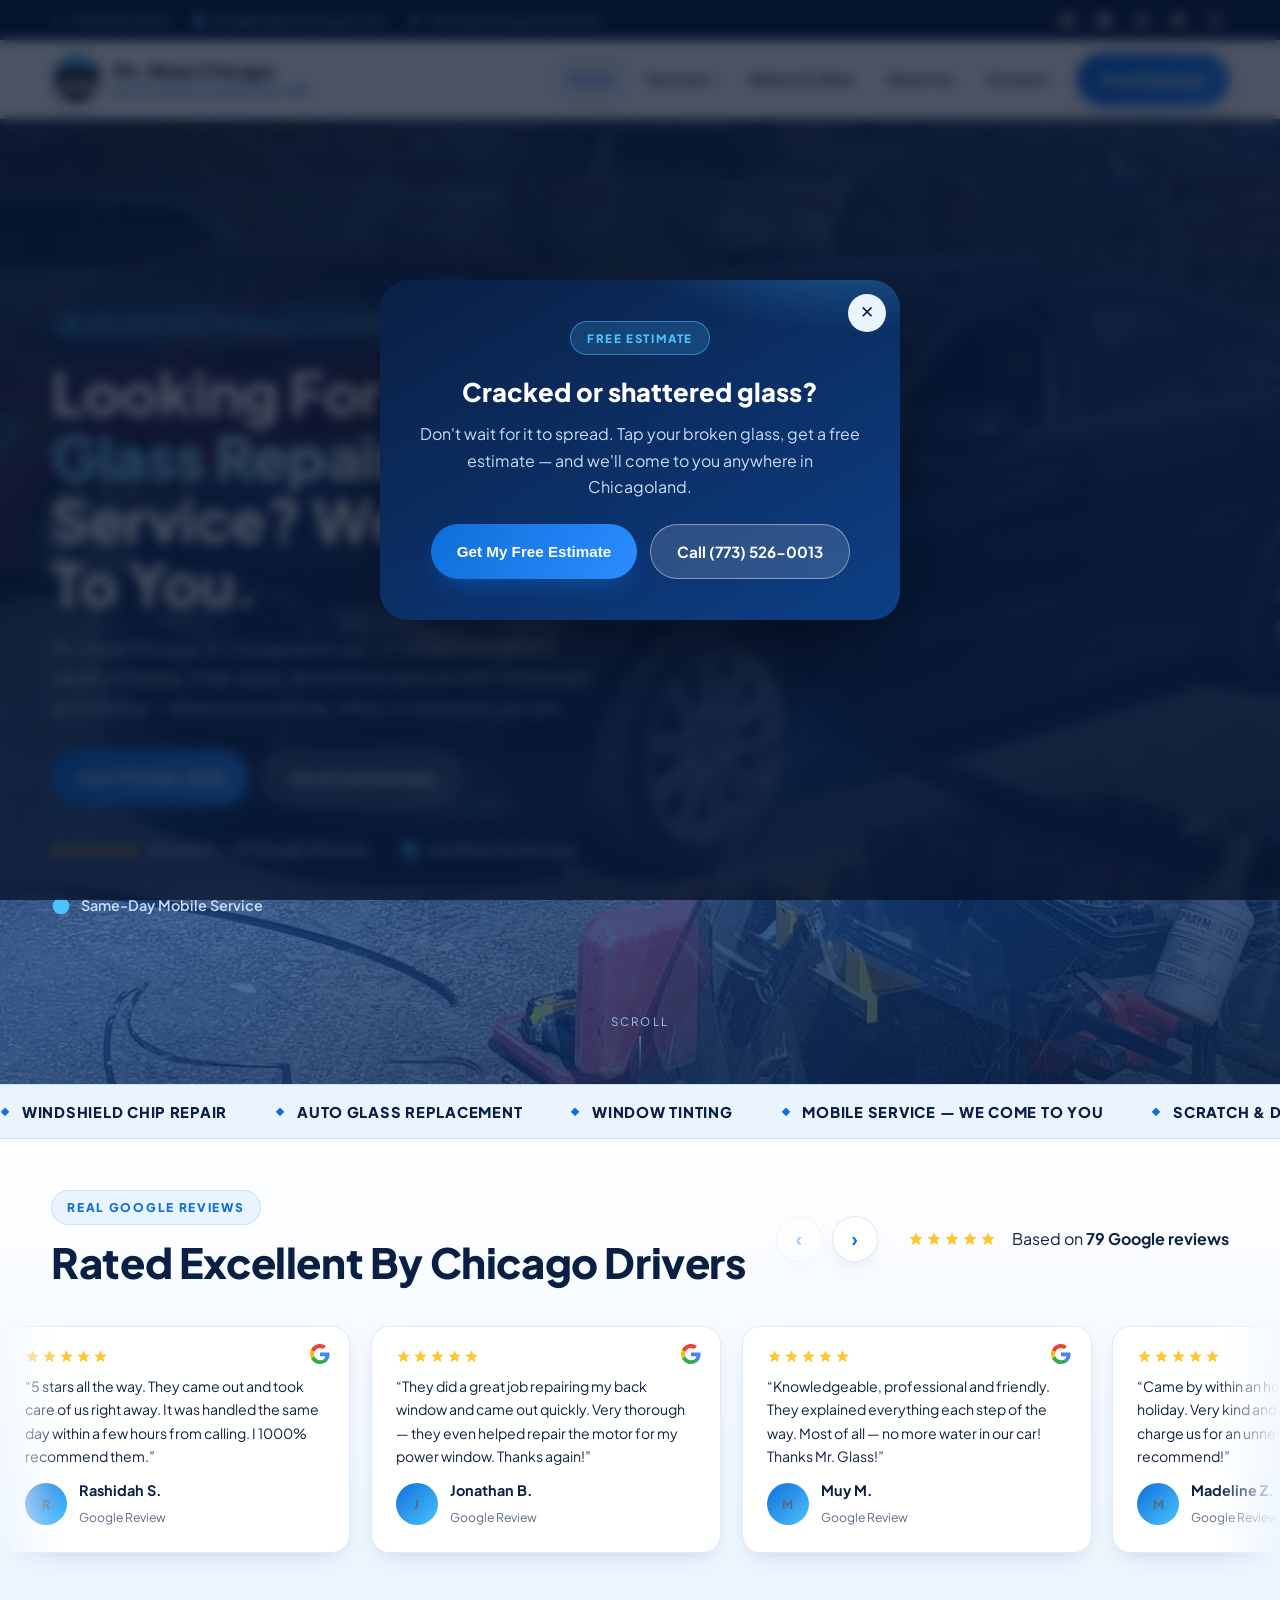
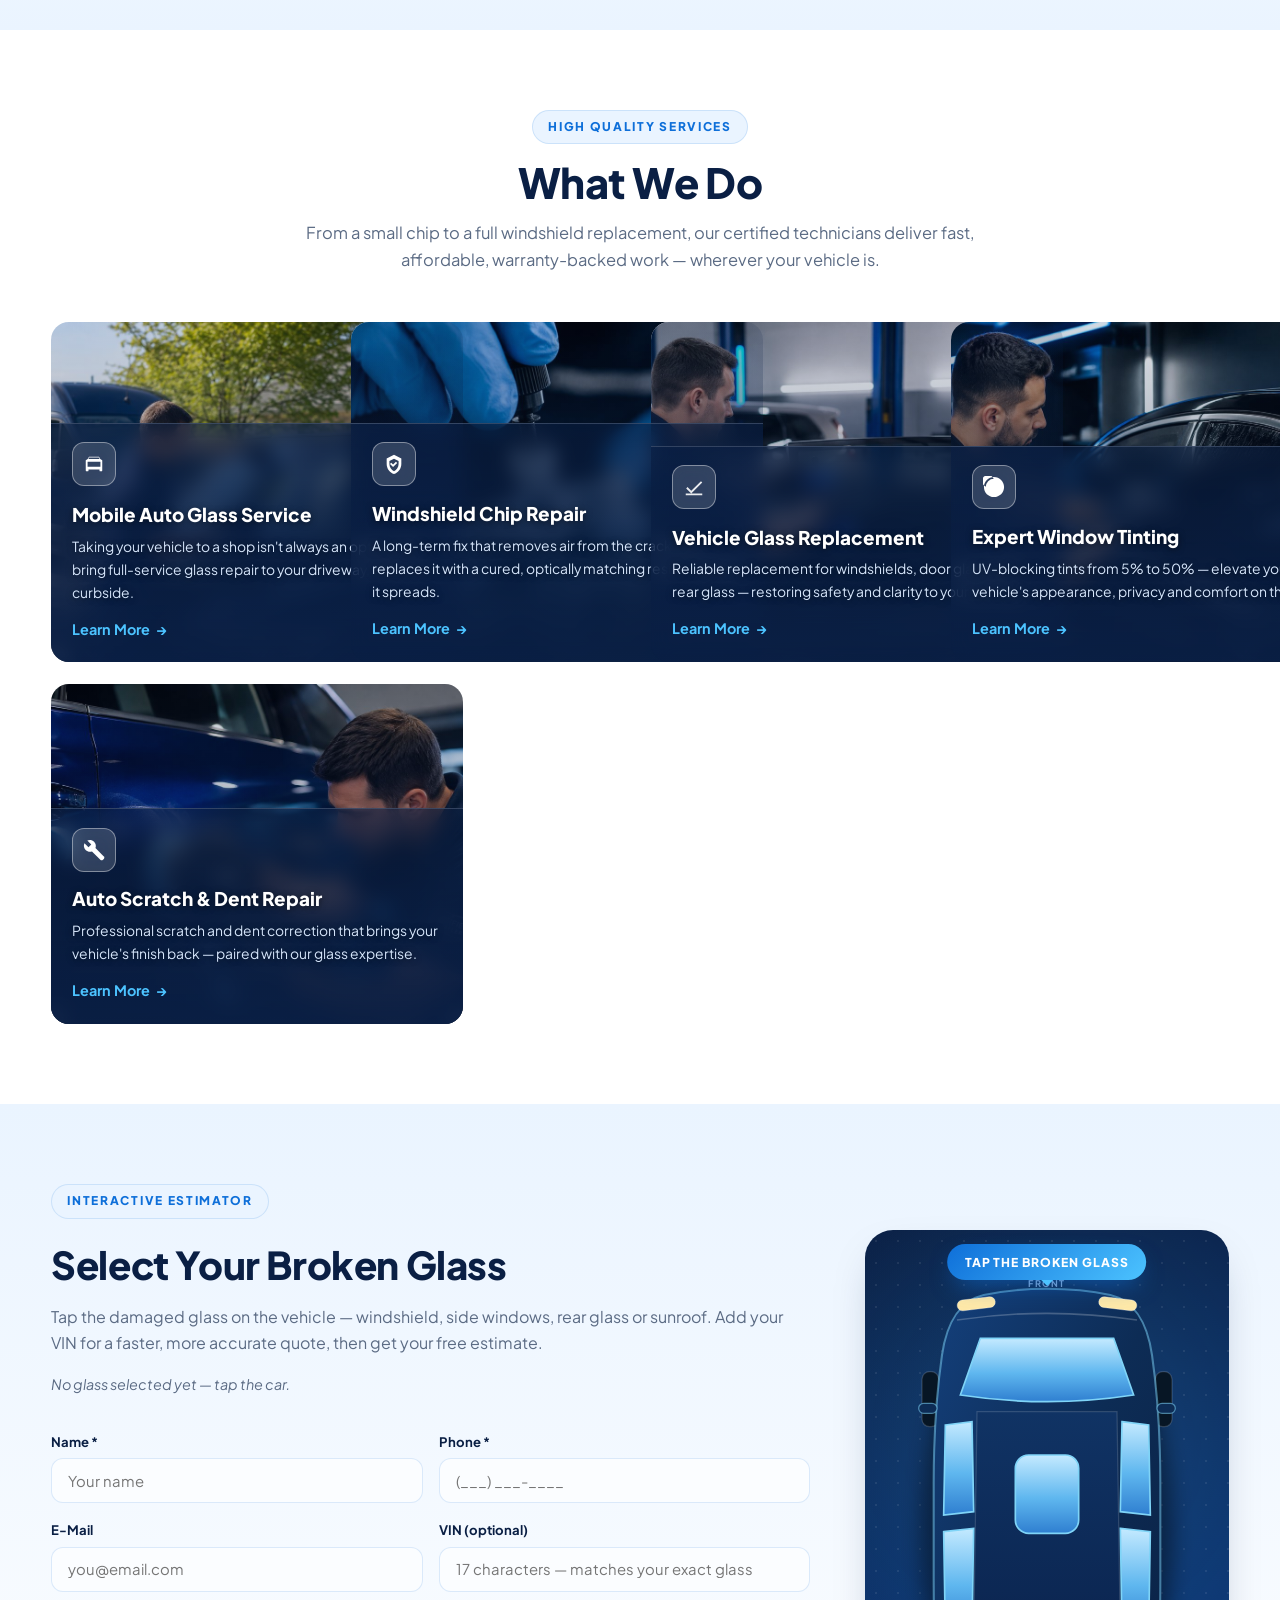
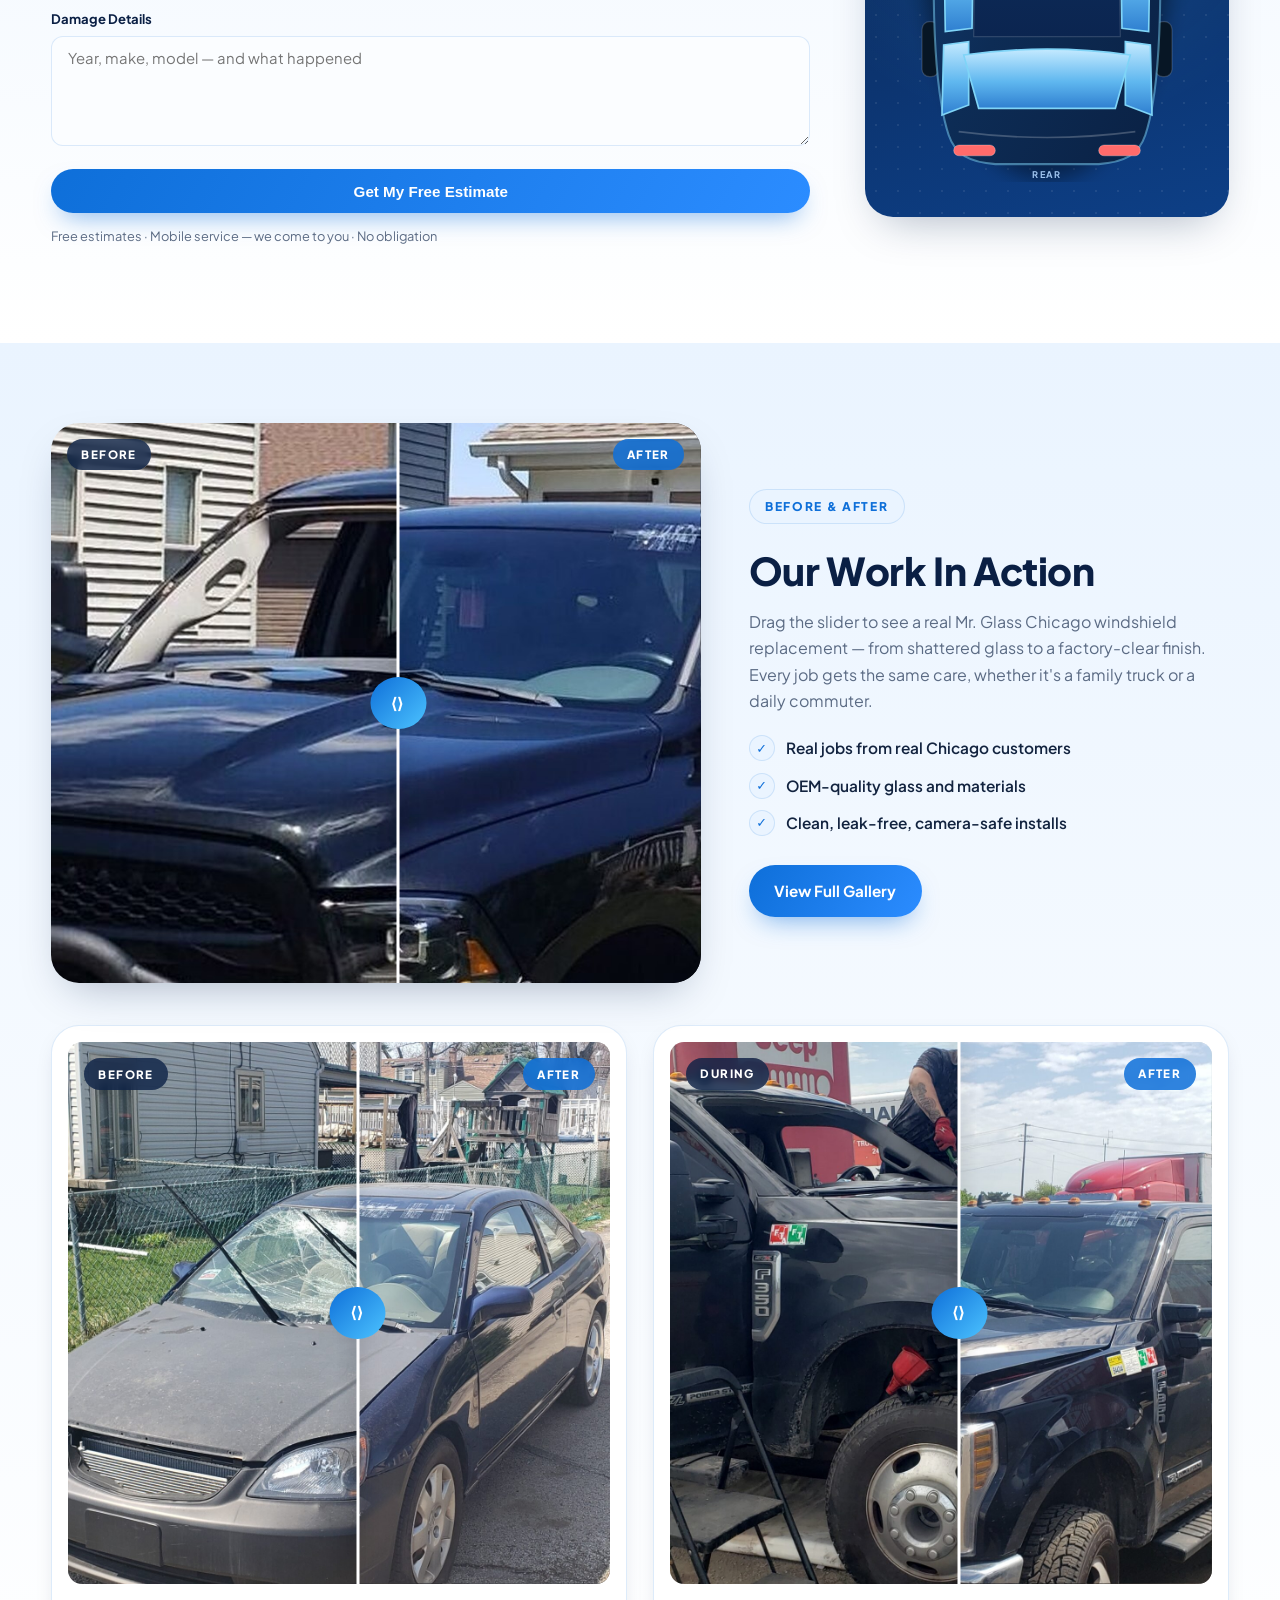
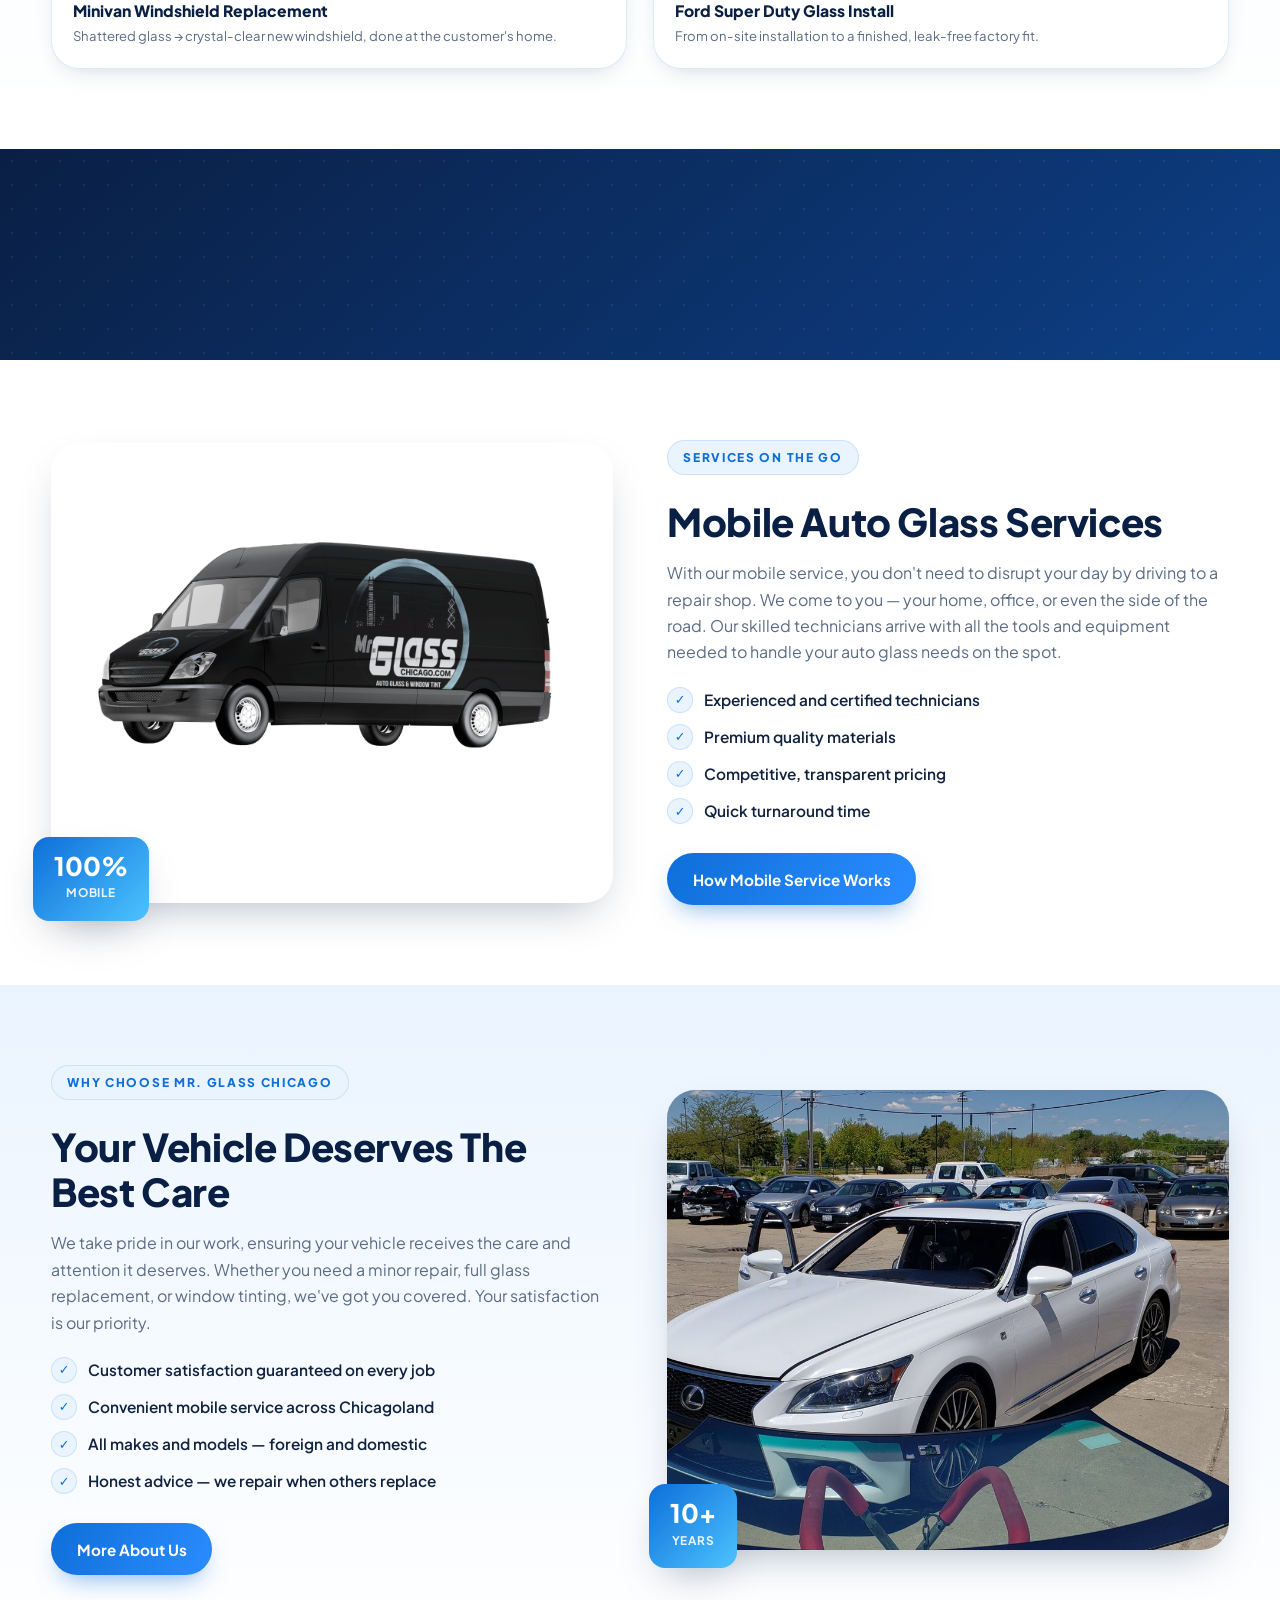
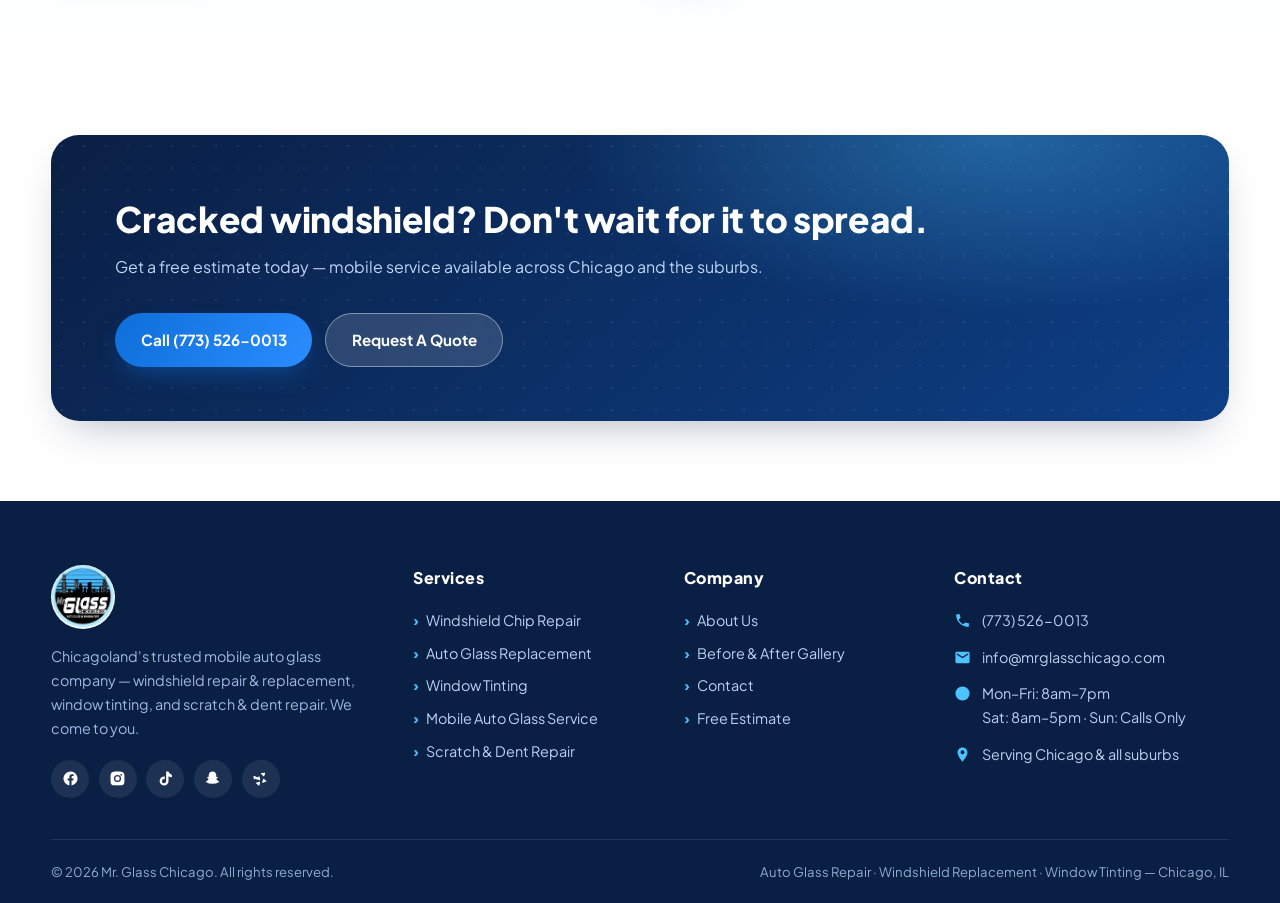
<file: index.html>
<!DOCTYPE html>
<html lang="en">
<head>
<meta charset="UTF-8">
<meta name="viewport" content="width=device-width, initial-scale=1.0">
<title>Auto Glass Repair & Windshield Replacement Chicago | Mr. Glass Chicago</title>
<meta name="description" content="Mr. Glass Chicago — Chicagoland's mobile auto glass experts. Windshield chip repair, glass replacement, window tinting & scratch/dent repair. We come to you. Call (773) 526-0013 for a free estimate.">
<meta name="keywords" content="auto glass repair chicago, windshield replacement chicago, windshield chip repair, mobile auto glass service, window tinting chicago, car window repair, auto glass chicago">
<meta name="robots" content="index, follow">
<link rel="canonical" href="https://mrglasschicago.com/">
<meta name="theme-color" content="#0a1f44">
<!-- Open Graph -->
<meta property="og:type" content="website">
<meta property="og:site_name" content="Mr. Glass Chicago">
<meta property="og:title" content="Auto Glass Repair & Windshield Replacement Chicago | Mr. Glass Chicago">
<meta property="og:description" content="Chicagoland's mobile auto glass experts. Chip repair, windshield replacement, window tinting — we come to you. Free estimates: (773) 526-0013.">
<meta property="og:url" content="https://mrglasschicago.com/">
<meta property="og:image" content="https://mrglasschicago.com/assets/img/after-truck-windshield.jpg">
<meta property="og:locale" content="en_US">
<!-- Twitter -->
<meta name="twitter:card" content="summary_large_image">
<meta name="twitter:title" content="Auto Glass Repair & Windshield Replacement Chicago | Mr. Glass Chicago">
<meta name="twitter:description" content="Mobile auto glass repair, windshield replacement & window tinting across Chicago. We come to you — call (773) 526-0013.">
<meta name="twitter:image" content="https://mrglasschicago.com/assets/img/after-truck-windshield.jpg">
<link rel="icon" type="image/png" href="assets/img/logo.png">
<link rel="apple-touch-icon" href="assets/img/logo.png">
<link rel="preconnect" href="https://fonts.googleapis.com">
<link rel="preconnect" href="https://fonts.gstatic.com" crossorigin>
<link href="https://fonts.googleapis.com/css2?family=Plus+Jakarta+Sans:wght@400;600;700;800&display=swap" rel="stylesheet">
<link rel="stylesheet" href="assets/css/style.css">
<script type="application/ld+json">
{
  "@context": "https://schema.org",
  "@type": "AutoRepair",
  "name": "Mr. Glass Chicago",
  "image": "https://mrglasschicago.com/assets/img/logo.png",
  "url": "https://mrglasschicago.com/",
  "telephone": "+1-773-526-0013",
  "email": "info@mrglasschicago.com",
  "description": "Mobile auto glass repair, windshield replacement, window tinting and auto scratch & dent repair serving Chicago and the suburbs.",
  "areaServed": { "@type": "City", "name": "Chicago" },
  "address": { "@type": "PostalAddress", "addressLocality": "Chicago", "addressRegion": "IL", "addressCountry": "US" },
  "openingHoursSpecification": [
    { "@type": "OpeningHoursSpecification", "dayOfWeek": ["Monday","Tuesday","Wednesday","Thursday","Friday"], "opens": "08:00", "closes": "19:00" },
    { "@type": "OpeningHoursSpecification", "dayOfWeek": "Saturday", "opens": "08:00", "closes": "17:00" }
  ],
  "sameAs": [
    "https://www.facebook.com/mr.glasschicagoo",
    "https://www.instagram.com/mr.glasschicago",
    "https://www.tiktok.com/@mr.glass2020",
    "https://www.snapchat.com/add/mr.glass2020",
    "https://www.yelp.com/biz/mr-glass-chicago-chicago"
  ],
  "aggregateRating": { "@type": "AggregateRating", "ratingValue": "5.0", "reviewCount": "79" },
  "makesOffer": [
    { "@type": "Offer", "itemOffered": { "@type": "Service", "name": "Windshield Chip Repair" } },
    { "@type": "Offer", "itemOffered": { "@type": "Service", "name": "Auto Glass Replacement" } },
    { "@type": "Offer", "itemOffered": { "@type": "Service", "name": "Window Tinting" } },
    { "@type": "Offer", "itemOffered": { "@type": "Service", "name": "Mobile Auto Glass Service" } },
    { "@type": "Offer", "itemOffered": { "@type": "Service", "name": "Auto Scratch & Dent Repair" } }
  ]
}
</script>
</head>
<body>

<!-- Top bar -->
<div class="topbar">
  <div class="container">
    <div class="tb-left">
      <span class="tb-item"><svg viewBox="0 0 24 24"><path d="M6.6 10.8c1.4 2.8 3.8 5.1 6.6 6.6l2.2-2.2c.3-.3.7-.4 1-.2 1.1.4 2.3.6 3.6.6.6 0 1 .4 1 1V20c0 .6-.4 1-1 1C10.6 21 3 13.4 3 4c0-.6.4-1 1-1h3.5c.6 0 1 .4 1 1 0 1.2.2 2.4.6 3.6.1.3 0 .7-.2 1l-2.3 2.2z"/></svg><a href="tel:7735260013">(773) 526-0013</a></span>
      <span class="tb-item tb-hide-m"><svg viewBox="0 0 24 24"><path d="M20 4H4c-1.1 0-2 .9-2 2v12c0 1.1.9 2 2 2h16c1.1 0 2-.9 2-2V6c0-1.1-.9-2-2-2zm0 4-8 5-8-5V6l8 5 8-5v2z"/></svg><a href="mailto:info@mrglasschicago.com">info@mrglasschicago.com</a></span>
      <span class="tb-item tb-hide-m"><svg viewBox="0 0 24 24"><path d="M12 2C8.1 2 5 5.1 5 9c0 5.2 7 13 7 13s7-7.8 7-13c0-3.9-3.1-7-7-7zm0 9.5A2.5 2.5 0 1 1 12 6a2.5 2.5 0 0 1 0 5.5z"/></svg>Serving Chicago &amp; Suburbs</span>
    </div>
    <div class="tb-socials">
      <a href="https://www.facebook.com/mr.glasschicagoo" target="_blank" rel="noopener" aria-label="Facebook"><svg viewBox="0 0 24 24"><path d="M22 12a10 10 0 1 0-11.6 9.9v-7H7.9V12h2.5V9.8c0-2.5 1.5-3.9 3.8-3.9 1.1 0 2.2.2 2.2.2v2.5h-1.3c-1.2 0-1.6.8-1.6 1.6V12h2.8l-.4 2.9h-2.4v7A10 10 0 0 0 22 12z"/></svg></a>
      <a href="https://www.instagram.com/mr.glasschicago" target="_blank" rel="noopener" aria-label="Instagram"><svg viewBox="0 0 24 24"><path d="M12 2.2c3.2 0 3.6 0 4.8.1 3.3.1 4.8 1.7 4.9 4.9.1 1.3.1 1.6.1 4.8s0 3.6-.1 4.8c-.1 3.2-1.7 4.8-4.9 4.9-1.3.1-1.6.1-4.8.1s-3.6 0-4.8-.1c-3.3-.1-4.8-1.7-4.9-4.9-.1-1.3-.1-1.6-.1-4.8s0-3.6.1-4.8C2.4 4 4 2.4 7.2 2.3c1.2-.1 1.6-.1 4.8-.1zM12 7a5 5 0 1 0 0 10 5 5 0 0 0 0-10zm0 8.2a3.2 3.2 0 1 1 0-6.4 3.2 3.2 0 0 1 0 6.4zm5.2-9.6a1.2 1.2 0 1 0 0 2.4 1.2 1.2 0 0 0 0-2.4z"/></svg></a>
      <a href="https://www.tiktok.com/@mr.glass2020" target="_blank" rel="noopener" aria-label="TikTok"><svg viewBox="0 0 24 24"><path d="M19.6 5.8a4.8 4.8 0 0 1-2.9-2.6A4.7 4.7 0 0 1 16.3 2h-3.4v13.6a2.9 2.9 0 1 1-2-2.7V9.3a6.3 6.3 0 1 0 5.4 6.2V8.9a8 8 0 0 0 4.7 1.5V7a4.8 4.8 0 0 1-1.4-1.2z"/></svg></a>
      <a href="https://www.snapchat.com/add/mr.glass2020" target="_blank" rel="noopener" aria-label="Snapchat"><svg viewBox="0 0 24 24"><path d="M12 2c3 0 5.2 2.3 5.3 5.5l.1 2c.4.3 1 .5 1.5.4.4 0 .8.3.8.7 0 .5-.6.9-1.3 1.1-.3.1-.8.3-.9.6-.1.4.4 1.1.9 1.8.6.8 1.4 1.6 2.4 1.8.3.1.5.3.5.6 0 .9-1.7 1.3-3.3 1.5-.1.5-.3 1-.5 1.1-.3.2-.9.3-1.7.1-.5-.1-1-.3-1.6-.3-.6 0-1.3.5-2.2.5s-1.6-.5-2.2-.5c-.6 0-1.1.2-1.6.3-.8.2-1.4.1-1.7-.1-.2-.2-.4-.7-.5-1.1-1.6-.2-3.3-.6-3.3-1.5 0-.3.2-.5.5-.6 1-.2 1.8-1 2.4-1.8.5-.7 1-1.4.9-1.8-.1-.3-.6-.5-.9-.6-.7-.2-1.3-.6-1.3-1.1 0-.4.4-.7.8-.7.5.1 1.1-.1 1.5-.4l.1-2C6.8 4.3 9 2 12 2z"/></svg></a>
      <a href="https://www.yelp.com/biz/mr-glass-chicago-chicago" target="_blank" rel="noopener" aria-label="Yelp"><svg viewBox="0 0 24 24"><path d="M20.2 15.4c.3.5-.2 1-.7 1.1l-4.3 1.4c-.6.2-1.1-.3-.9-.9l1.7-4.3c.2-.5.9-.6 1.2-.1l3 2.8zm-2.9-7.1c-.1.6-.8.8-1.2.4l-3.2-3.2c-.4-.4-.2-1.1.4-1.2l4.5-.5c.6-.1 1 .5.8 1l-1.3 3.5zM11.5 13.4c.2.6-.4 1.1-1 .9L6.1 13c-.6-.2-.7-.9-.2-1.2l3.7-2.7c.5-.3 1.1 0 1.1.6l.8 3.7zm-1 8c0 .6-.7.9-1.1.5l-3.4-3c-.4-.4-.3-1.1.3-1.2l4.2-1.1c.6-.1 1.1.4 1 1l-1 3.8zm-6.8-8.2c-.5.3-1.1 0-1.1-.6L2 8.9c0-.6.6-1 1.1-.7l4 1.9c.5.2.6 1 .1 1.3l-3.5 1.8z"/></svg></a>
    </div>
  </div>
</div>

<!-- Header -->
<header class="site-header">
  <div class="container">
    <nav class="nav" aria-label="Main navigation">
      <a href="index.html" class="brand" aria-label="Mr. Glass Chicago home">
        <img src="assets/img/logo.png" alt="Mr. Glass Chicago logo — auto glass and window tint" width="52" height="52">
        <span class="brand-txt"><strong>Mr. Glass Chicago</strong><span>Auto Glass &amp; Window Tint</span></span>
      </a>
      <ul class="nav-links">
        <li><a class="nl active" href="index.html">Home</a></li>
        <li class="has-drop">
          <a class="nl" href="services.html">Services</a>
          <div class="dropdown">
            <a href="windshield-chip-repair.html">Windshield Chip Repair</a>
            <a href="auto-glass-replacement.html">Auto Glass Replacement</a>
            <a href="window-tinting.html">Window Tinting</a>
            <a href="mobile-auto-glass-service.html">Mobile Auto Glass Service</a>
            <a href="scratch-dent-repair.html">Auto Scratch &amp; Dent Repair</a>
          </div>
        </li>
        <li><a class="nl" href="gallery.html">Before &amp; After</a></li>
        <li><a class="nl" href="about.html">About Us</a></li>
        <li><a class="nl" href="contact.html">Contact</a></li>
        <li class="nav-cta" style="margin-left:.6rem">
          <a class="btn btn-primary btn-quote-d" href="contact.html">Free Estimate</a>
        </li>
      </ul>
      <button class="hamburger" aria-label="Toggle menu"><span></span><span></span><span></span></button>
    </nav>
  </div>
</header>

<!-- Hero -->
<section class="hero">
  <div class="hero-video-bg">
    <iframe src="https://www.youtube.com/embed/nCePiSYgcdY?autoplay=1&amp;mute=1&amp;loop=1&amp;playlist=nCePiSYgcdY&amp;start=82&amp;end=150&amp;controls=0&amp;rel=0&amp;modestbranding=1&amp;playsinline=1&amp;disablekb=1&amp;fs=0&amp;iv_load_policy=3" title="Mr. Glass Chicago auto glass work in action" allow="autoplay; encrypted-media" loading="eager" tabindex="-1" aria-hidden="true"></iframe>
  </div>
  <div class="hero-video-overlay"></div>
  <div class="container">
    <div class="hero-inner">
      <span class="eyebrow">Chicagoland's Mobile Auto Glass Experts</span>
      <h1>Looking For <span class="grad">Auto Glass Repair</span> Service? We Come To You.</h1>
      <p class="lead">Mr. Glass Chicago is Chicagoland's go-to vehicle windshield repair company. Chip repair, windshield replacement, and expert auto tinting — done at your home, office, or wherever you are.</p>
      <div class="hero-actions">
        <a class="btn btn-primary" href="tel:7735260013">Call (773) 526-0013</a>
        <a class="btn btn-light" href="#estimator">Get A Free Estimate</a>
      </div>
      <div class="hero-trust">
        <span class="trust-item">
          <span class="stars"><svg viewBox="0 0 24 24"><path d="M12 17.3 18.2 21l-1.6-7L22 9.2l-7.2-.6L12 2 9.2 8.6 2 9.2l5.5 4.8-1.7 7z"/></svg><svg viewBox="0 0 24 24"><path d="M12 17.3 18.2 21l-1.6-7L22 9.2l-7.2-.6L12 2 9.2 8.6 2 9.2l5.5 4.8-1.7 7z"/></svg><svg viewBox="0 0 24 24"><path d="M12 17.3 18.2 21l-1.6-7L22 9.2l-7.2-.6L12 2 9.2 8.6 2 9.2l5.5 4.8-1.7 7z"/></svg><svg viewBox="0 0 24 24"><path d="M12 17.3 18.2 21l-1.6-7L22 9.2l-7.2-.6L12 2 9.2 8.6 2 9.2l5.5 4.8-1.7 7z"/></svg><svg viewBox="0 0 24 24"><path d="M12 17.3 18.2 21l-1.6-7L22 9.2l-7.2-.6L12 2 9.2 8.6 2 9.2l5.5 4.8-1.7 7z"/></svg></span>
          Excellent — 79 Google Reviews
        </span>
        <span class="trust-item"><svg viewBox="0 0 24 24"><path d="M12 1 3 5v6c0 5.6 3.8 10.7 9 12 5.2-1.3 9-6.4 9-12V5l-9-4zm-2 16-4-4 1.4-1.4L10 14.2l6.6-6.6L18 9l-8 8z"/></svg>Certified Technicians</span>
        <span class="trust-item"><svg viewBox="0 0 24 24"><path d="M12 2a10 10 0 1 0 0 20 10 10 0 0 0 0-20zm1 5h-2v6l5.2 3.1 1-1.7-4.2-2.4V7z"/></svg>Same-Day Mobile Service</span>
      </div>
    </div>
  </div>
  <span class="scroll-hint" aria-hidden="true">Scroll</span>
</section>

<!-- Marquee strip -->
<div class="strip" aria-hidden="true">
  <div class="strip-track">
    <span>Windshield Chip Repair</span><span>Auto Glass Replacement</span><span>Window Tinting</span><span>Mobile Service — We Come To You</span><span>Scratch &amp; Dent Repair</span><span>Free Estimates</span>
    <span>Windshield Chip Repair</span><span>Auto Glass Replacement</span><span>Window Tinting</span><span>Mobile Service — We Come To You</span><span>Scratch &amp; Dent Repair</span><span>Free Estimates</span>
  </div>
</div>


<!-- Real Google Reviews Marquee -->
<section class="rev-marquee-sec" id="reviews">
  <div class="container">
    <div class="rev-marquee-head">
      <div class="sec-head">
        <span class="tag">Real Google Reviews</span>
        <h2>Rated Excellent By Chicago Drivers</h2>
      </div>
      <div class="rev-arrows">
        <button class="rev-arrow rev-prev" aria-label="Previous reviews">&#8249;</button>
        <button class="rev-arrow rev-next" aria-label="Next reviews">&#8250;</button>
      </div>
      <div class="rev-badge" style="margin:0">
        <span class="stars"><svg viewBox="0 0 24 24"><path d="M12 17.3 18.2 21l-1.6-7L22 9.2l-7.2-.6L12 2 9.2 8.6 2 9.2l5.5 4.8-1.7 7z"/></svg><svg viewBox="0 0 24 24"><path d="M12 17.3 18.2 21l-1.6-7L22 9.2l-7.2-.6L12 2 9.2 8.6 2 9.2l5.5 4.8-1.7 7z"/></svg><svg viewBox="0 0 24 24"><path d="M12 17.3 18.2 21l-1.6-7L22 9.2l-7.2-.6L12 2 9.2 8.6 2 9.2l5.5 4.8-1.7 7z"/></svg><svg viewBox="0 0 24 24"><path d="M12 17.3 18.2 21l-1.6-7L22 9.2l-7.2-.6L12 2 9.2 8.6 2 9.2l5.5 4.8-1.7 7z"/></svg><svg viewBox="0 0 24 24"><path d="M12 17.3 18.2 21l-1.6-7L22 9.2l-7.2-.6L12 2 9.2 8.6 2 9.2l5.5 4.8-1.7 7z"/></svg></span>
        <span>Based on <strong>79 Google reviews</strong></span>
      </div>
    </div>
  </div>
  <div class="rev-marquee">
    <div class="rev-viewport">
    <div class="rev-track">
      <article class="rev-m-card">
        <svg class="g-badge" viewBox="0 0 24 24" aria-hidden="true"><path fill="#4285F4" d="M23.5 12.3c0-.9-.1-1.5-.3-2.2H12v4.5h6.5c-.1 1.1-.8 2.7-2.4 3.8l3.7 2.9c2.2-2.1 3.7-5.1 3.7-9z"/><path fill="#34A853" d="M12 24c3.2 0 5.9-1.1 7.9-2.9l-3.7-2.9c-1 .7-2.4 1.2-4.2 1.2-3.2 0-5.9-2.2-6.9-5.1l-3.9 3C3.3 21.3 7.3 24 12 24z"/><path fill="#FBBC05" d="M5.1 14.3c-.2-.7-.4-1.5-.4-2.3s.1-1.6.4-2.3l-3.9-3C.4 8.2 0 10 0 12s.4 3.8 1.2 5.3l3.9-3z"/><path fill="#EA4335" d="M12 4.7c1.8 0 3 .8 3.7 1.4l3.3-3.2C17.9 1.1 15.2 0 12 0 7.3 0 3.3 2.7 1.2 6.7l3.9 3c1-2.9 3.7-5 6.9-5z"/></svg>
        <div class="rev-stars"><svg viewBox="0 0 24 24"><path d="M12 17.3 18.2 21l-1.6-7L22 9.2l-7.2-.6L12 2 9.2 8.6 2 9.2l5.5 4.8-1.7 7z"/></svg><svg viewBox="0 0 24 24"><path d="M12 17.3 18.2 21l-1.6-7L22 9.2l-7.2-.6L12 2 9.2 8.6 2 9.2l5.5 4.8-1.7 7z"/></svg><svg viewBox="0 0 24 24"><path d="M12 17.3 18.2 21l-1.6-7L22 9.2l-7.2-.6L12 2 9.2 8.6 2 9.2l5.5 4.8-1.7 7z"/></svg><svg viewBox="0 0 24 24"><path d="M12 17.3 18.2 21l-1.6-7L22 9.2l-7.2-.6L12 2 9.2 8.6 2 9.2l5.5 4.8-1.7 7z"/></svg><svg viewBox="0 0 24 24"><path d="M12 17.3 18.2 21l-1.6-7L22 9.2l-7.2-.6L12 2 9.2 8.6 2 9.2l5.5 4.8-1.7 7z"/></svg></div>
        <p>&ldquo;5 stars all the way. They came out and took care of us right away. It was handled the same day within a few hours from calling. I 1000% recommend them.&rdquo;</p>
        <div class="rev-who"><span class="rev-ava">R</span><div><strong>Rashidah S.</strong><span>Google Review</span></div></div>
      </article>
      <article class="rev-m-card">
        <svg class="g-badge" viewBox="0 0 24 24" aria-hidden="true"><path fill="#4285F4" d="M23.5 12.3c0-.9-.1-1.5-.3-2.2H12v4.5h6.5c-.1 1.1-.8 2.7-2.4 3.8l3.7 2.9c2.2-2.1 3.7-5.1 3.7-9z"/><path fill="#34A853" d="M12 24c3.2 0 5.9-1.1 7.9-2.9l-3.7-2.9c-1 .7-2.4 1.2-4.2 1.2-3.2 0-5.9-2.2-6.9-5.1l-3.9 3C3.3 21.3 7.3 24 12 24z"/><path fill="#FBBC05" d="M5.1 14.3c-.2-.7-.4-1.5-.4-2.3s.1-1.6.4-2.3l-3.9-3C.4 8.2 0 10 0 12s.4 3.8 1.2 5.3l3.9-3z"/><path fill="#EA4335" d="M12 4.7c1.8 0 3 .8 3.7 1.4l3.3-3.2C17.9 1.1 15.2 0 12 0 7.3 0 3.3 2.7 1.2 6.7l3.9 3c1-2.9 3.7-5 6.9-5z"/></svg>
        <div class="rev-stars"><svg viewBox="0 0 24 24"><path d="M12 17.3 18.2 21l-1.6-7L22 9.2l-7.2-.6L12 2 9.2 8.6 2 9.2l5.5 4.8-1.7 7z"/></svg><svg viewBox="0 0 24 24"><path d="M12 17.3 18.2 21l-1.6-7L22 9.2l-7.2-.6L12 2 9.2 8.6 2 9.2l5.5 4.8-1.7 7z"/></svg><svg viewBox="0 0 24 24"><path d="M12 17.3 18.2 21l-1.6-7L22 9.2l-7.2-.6L12 2 9.2 8.6 2 9.2l5.5 4.8-1.7 7z"/></svg><svg viewBox="0 0 24 24"><path d="M12 17.3 18.2 21l-1.6-7L22 9.2l-7.2-.6L12 2 9.2 8.6 2 9.2l5.5 4.8-1.7 7z"/></svg><svg viewBox="0 0 24 24"><path d="M12 17.3 18.2 21l-1.6-7L22 9.2l-7.2-.6L12 2 9.2 8.6 2 9.2l5.5 4.8-1.7 7z"/></svg></div>
        <p>&ldquo;They did a great job repairing my back window and came out quickly. Very thorough — they even helped repair the motor for my power window. Thanks again!&rdquo;</p>
        <div class="rev-who"><span class="rev-ava">J</span><div><strong>Jonathan B.</strong><span>Google Review</span></div></div>
      </article>
      <article class="rev-m-card">
        <svg class="g-badge" viewBox="0 0 24 24" aria-hidden="true"><path fill="#4285F4" d="M23.5 12.3c0-.9-.1-1.5-.3-2.2H12v4.5h6.5c-.1 1.1-.8 2.7-2.4 3.8l3.7 2.9c2.2-2.1 3.7-5.1 3.7-9z"/><path fill="#34A853" d="M12 24c3.2 0 5.9-1.1 7.9-2.9l-3.7-2.9c-1 .7-2.4 1.2-4.2 1.2-3.2 0-5.9-2.2-6.9-5.1l-3.9 3C3.3 21.3 7.3 24 12 24z"/><path fill="#FBBC05" d="M5.1 14.3c-.2-.7-.4-1.5-.4-2.3s.1-1.6.4-2.3l-3.9-3C.4 8.2 0 10 0 12s.4 3.8 1.2 5.3l3.9-3z"/><path fill="#EA4335" d="M12 4.7c1.8 0 3 .8 3.7 1.4l3.3-3.2C17.9 1.1 15.2 0 12 0 7.3 0 3.3 2.7 1.2 6.7l3.9 3c1-2.9 3.7-5 6.9-5z"/></svg>
        <div class="rev-stars"><svg viewBox="0 0 24 24"><path d="M12 17.3 18.2 21l-1.6-7L22 9.2l-7.2-.6L12 2 9.2 8.6 2 9.2l5.5 4.8-1.7 7z"/></svg><svg viewBox="0 0 24 24"><path d="M12 17.3 18.2 21l-1.6-7L22 9.2l-7.2-.6L12 2 9.2 8.6 2 9.2l5.5 4.8-1.7 7z"/></svg><svg viewBox="0 0 24 24"><path d="M12 17.3 18.2 21l-1.6-7L22 9.2l-7.2-.6L12 2 9.2 8.6 2 9.2l5.5 4.8-1.7 7z"/></svg><svg viewBox="0 0 24 24"><path d="M12 17.3 18.2 21l-1.6-7L22 9.2l-7.2-.6L12 2 9.2 8.6 2 9.2l5.5 4.8-1.7 7z"/></svg><svg viewBox="0 0 24 24"><path d="M12 17.3 18.2 21l-1.6-7L22 9.2l-7.2-.6L12 2 9.2 8.6 2 9.2l5.5 4.8-1.7 7z"/></svg></div>
        <p>&ldquo;Knowledgeable, professional and friendly. They explained everything each step of the way. Most of all — no more water in our car! Thanks Mr. Glass!&rdquo;</p>
        <div class="rev-who"><span class="rev-ava">M</span><div><strong>Muy M.</strong><span>Google Review</span></div></div>
      </article>
      <article class="rev-m-card">
        <svg class="g-badge" viewBox="0 0 24 24" aria-hidden="true"><path fill="#4285F4" d="M23.5 12.3c0-.9-.1-1.5-.3-2.2H12v4.5h6.5c-.1 1.1-.8 2.7-2.4 3.8l3.7 2.9c2.2-2.1 3.7-5.1 3.7-9z"/><path fill="#34A853" d="M12 24c3.2 0 5.9-1.1 7.9-2.9l-3.7-2.9c-1 .7-2.4 1.2-4.2 1.2-3.2 0-5.9-2.2-6.9-5.1l-3.9 3C3.3 21.3 7.3 24 12 24z"/><path fill="#FBBC05" d="M5.1 14.3c-.2-.7-.4-1.5-.4-2.3s.1-1.6.4-2.3l-3.9-3C.4 8.2 0 10 0 12s.4 3.8 1.2 5.3l3.9-3z"/><path fill="#EA4335" d="M12 4.7c1.8 0 3 .8 3.7 1.4l3.3-3.2C17.9 1.1 15.2 0 12 0 7.3 0 3.3 2.7 1.2 6.7l3.9 3c1-2.9 3.7-5 6.9-5z"/></svg>
        <div class="rev-stars"><svg viewBox="0 0 24 24"><path d="M12 17.3 18.2 21l-1.6-7L22 9.2l-7.2-.6L12 2 9.2 8.6 2 9.2l5.5 4.8-1.7 7z"/></svg><svg viewBox="0 0 24 24"><path d="M12 17.3 18.2 21l-1.6-7L22 9.2l-7.2-.6L12 2 9.2 8.6 2 9.2l5.5 4.8-1.7 7z"/></svg><svg viewBox="0 0 24 24"><path d="M12 17.3 18.2 21l-1.6-7L22 9.2l-7.2-.6L12 2 9.2 8.6 2 9.2l5.5 4.8-1.7 7z"/></svg><svg viewBox="0 0 24 24"><path d="M12 17.3 18.2 21l-1.6-7L22 9.2l-7.2-.6L12 2 9.2 8.6 2 9.2l5.5 4.8-1.7 7z"/></svg><svg viewBox="0 0 24 24"><path d="M12 17.3 18.2 21l-1.6-7L22 9.2l-7.2-.6L12 2 9.2 8.6 2 9.2l5.5 4.8-1.7 7z"/></svg></div>
        <p>&ldquo;Came by within an hour of us calling — on a holiday. Very kind and professional, and didn’t charge us for an unneeded repair. Highly recommend!&rdquo;</p>
        <div class="rev-who"><span class="rev-ava">M</span><div><strong>Madeline Z.</strong><span>Google Review</span></div></div>
      </article>
      <article class="rev-m-card">
        <svg class="g-badge" viewBox="0 0 24 24" aria-hidden="true"><path fill="#4285F4" d="M23.5 12.3c0-.9-.1-1.5-.3-2.2H12v4.5h6.5c-.1 1.1-.8 2.7-2.4 3.8l3.7 2.9c2.2-2.1 3.7-5.1 3.7-9z"/><path fill="#34A853" d="M12 24c3.2 0 5.9-1.1 7.9-2.9l-3.7-2.9c-1 .7-2.4 1.2-4.2 1.2-3.2 0-5.9-2.2-6.9-5.1l-3.9 3C3.3 21.3 7.3 24 12 24z"/><path fill="#FBBC05" d="M5.1 14.3c-.2-.7-.4-1.5-.4-2.3s.1-1.6.4-2.3l-3.9-3C.4 8.2 0 10 0 12s.4 3.8 1.2 5.3l3.9-3z"/><path fill="#EA4335" d="M12 4.7c1.8 0 3 .8 3.7 1.4l3.3-3.2C17.9 1.1 15.2 0 12 0 7.3 0 3.3 2.7 1.2 6.7l3.9 3c1-2.9 3.7-5 6.9-5z"/></svg>
        <div class="rev-stars"><svg viewBox="0 0 24 24"><path d="M12 17.3 18.2 21l-1.6-7L22 9.2l-7.2-.6L12 2 9.2 8.6 2 9.2l5.5 4.8-1.7 7z"/></svg><svg viewBox="0 0 24 24"><path d="M12 17.3 18.2 21l-1.6-7L22 9.2l-7.2-.6L12 2 9.2 8.6 2 9.2l5.5 4.8-1.7 7z"/></svg><svg viewBox="0 0 24 24"><path d="M12 17.3 18.2 21l-1.6-7L22 9.2l-7.2-.6L12 2 9.2 8.6 2 9.2l5.5 4.8-1.7 7z"/></svg><svg viewBox="0 0 24 24"><path d="M12 17.3 18.2 21l-1.6-7L22 9.2l-7.2-.6L12 2 9.2 8.6 2 9.2l5.5 4.8-1.7 7z"/></svg><svg viewBox="0 0 24 24"><path d="M12 17.3 18.2 21l-1.6-7L22 9.2l-7.2-.6L12 2 9.2 8.6 2 9.2l5.5 4.8-1.7 7z"/></svg></div>
        <p>&ldquo;My rear window was busted into at night. Mr. Glass came to my home and replaced it the next day. Very happy with the price and service — he even cleaned the back seat.&rdquo;</p>
        <div class="rev-who"><span class="rev-ava">D</span><div><strong>David M.</strong><span>Google Review</span></div></div>
      </article>
      <article class="rev-m-card">
        <svg class="g-badge" viewBox="0 0 24 24" aria-hidden="true"><path fill="#4285F4" d="M23.5 12.3c0-.9-.1-1.5-.3-2.2H12v4.5h6.5c-.1 1.1-.8 2.7-2.4 3.8l3.7 2.9c2.2-2.1 3.7-5.1 3.7-9z"/><path fill="#34A853" d="M12 24c3.2 0 5.9-1.1 7.9-2.9l-3.7-2.9c-1 .7-2.4 1.2-4.2 1.2-3.2 0-5.9-2.2-6.9-5.1l-3.9 3C3.3 21.3 7.3 24 12 24z"/><path fill="#FBBC05" d="M5.1 14.3c-.2-.7-.4-1.5-.4-2.3s.1-1.6.4-2.3l-3.9-3C.4 8.2 0 10 0 12s.4 3.8 1.2 5.3l3.9-3z"/><path fill="#EA4335" d="M12 4.7c1.8 0 3 .8 3.7 1.4l3.3-3.2C17.9 1.1 15.2 0 12 0 7.3 0 3.3 2.7 1.2 6.7l3.9 3c1-2.9 3.7-5 6.9-5z"/></svg>
        <div class="rev-stars"><svg viewBox="0 0 24 24"><path d="M12 17.3 18.2 21l-1.6-7L22 9.2l-7.2-.6L12 2 9.2 8.6 2 9.2l5.5 4.8-1.7 7z"/></svg><svg viewBox="0 0 24 24"><path d="M12 17.3 18.2 21l-1.6-7L22 9.2l-7.2-.6L12 2 9.2 8.6 2 9.2l5.5 4.8-1.7 7z"/></svg><svg viewBox="0 0 24 24"><path d="M12 17.3 18.2 21l-1.6-7L22 9.2l-7.2-.6L12 2 9.2 8.6 2 9.2l5.5 4.8-1.7 7z"/></svg><svg viewBox="0 0 24 24"><path d="M12 17.3 18.2 21l-1.6-7L22 9.2l-7.2-.6L12 2 9.2 8.6 2 9.2l5.5 4.8-1.7 7z"/></svg><svg viewBox="0 0 24 24"><path d="M12 17.3 18.2 21l-1.6-7L22 9.2l-7.2-.6L12 2 9.2 8.6 2 9.2l5.5 4.8-1.7 7z"/></svg></div>
        <p>&ldquo;Super professional and responsive. Willing to answer any questions I had, works fast and definitely knows what he is doing. Highly recommend his work!&rdquo;</p>
        <div class="rev-who"><span class="rev-ava">A</span><div><strong>Angie I.</strong><span>Google Review</span></div></div>
      </article>
      <article class="rev-m-card">
        <svg class="g-badge" viewBox="0 0 24 24" aria-hidden="true"><path fill="#4285F4" d="M23.5 12.3c0-.9-.1-1.5-.3-2.2H12v4.5h6.5c-.1 1.1-.8 2.7-2.4 3.8l3.7 2.9c2.2-2.1 3.7-5.1 3.7-9z"/><path fill="#34A853" d="M12 24c3.2 0 5.9-1.1 7.9-2.9l-3.7-2.9c-1 .7-2.4 1.2-4.2 1.2-3.2 0-5.9-2.2-6.9-5.1l-3.9 3C3.3 21.3 7.3 24 12 24z"/><path fill="#FBBC05" d="M5.1 14.3c-.2-.7-.4-1.5-.4-2.3s.1-1.6.4-2.3l-3.9-3C.4 8.2 0 10 0 12s.4 3.8 1.2 5.3l3.9-3z"/><path fill="#EA4335" d="M12 4.7c1.8 0 3 .8 3.7 1.4l3.3-3.2C17.9 1.1 15.2 0 12 0 7.3 0 3.3 2.7 1.2 6.7l3.9 3c1-2.9 3.7-5 6.9-5z"/></svg>
        <div class="rev-stars"><svg viewBox="0 0 24 24"><path d="M12 17.3 18.2 21l-1.6-7L22 9.2l-7.2-.6L12 2 9.2 8.6 2 9.2l5.5 4.8-1.7 7z"/></svg><svg viewBox="0 0 24 24"><path d="M12 17.3 18.2 21l-1.6-7L22 9.2l-7.2-.6L12 2 9.2 8.6 2 9.2l5.5 4.8-1.7 7z"/></svg><svg viewBox="0 0 24 24"><path d="M12 17.3 18.2 21l-1.6-7L22 9.2l-7.2-.6L12 2 9.2 8.6 2 9.2l5.5 4.8-1.7 7z"/></svg><svg viewBox="0 0 24 24"><path d="M12 17.3 18.2 21l-1.6-7L22 9.2l-7.2-.6L12 2 9.2 8.6 2 9.2l5.5 4.8-1.7 7z"/></svg><svg viewBox="0 0 24 24"><path d="M12 17.3 18.2 21l-1.6-7L22 9.2l-7.2-.6L12 2 9.2 8.6 2 9.2l5.5 4.8-1.7 7z"/></svg></div>
        <p>&ldquo;Great service, flexible scheduling, fast results and reasonable pricing with great results.&rdquo;</p>
        <div class="rev-who"><span class="rev-ava">C</span><div><strong>Casey H.</strong><span>Google Review</span></div></div>
      </article>
      <article class="rev-m-card">
        <svg class="g-badge" viewBox="0 0 24 24" aria-hidden="true"><path fill="#4285F4" d="M23.5 12.3c0-.9-.1-1.5-.3-2.2H12v4.5h6.5c-.1 1.1-.8 2.7-2.4 3.8l3.7 2.9c2.2-2.1 3.7-5.1 3.7-9z"/><path fill="#34A853" d="M12 24c3.2 0 5.9-1.1 7.9-2.9l-3.7-2.9c-1 .7-2.4 1.2-4.2 1.2-3.2 0-5.9-2.2-6.9-5.1l-3.9 3C3.3 21.3 7.3 24 12 24z"/><path fill="#FBBC05" d="M5.1 14.3c-.2-.7-.4-1.5-.4-2.3s.1-1.6.4-2.3l-3.9-3C.4 8.2 0 10 0 12s.4 3.8 1.2 5.3l3.9-3z"/><path fill="#EA4335" d="M12 4.7c1.8 0 3 .8 3.7 1.4l3.3-3.2C17.9 1.1 15.2 0 12 0 7.3 0 3.3 2.7 1.2 6.7l3.9 3c1-2.9 3.7-5 6.9-5z"/></svg>
        <div class="rev-stars"><svg viewBox="0 0 24 24"><path d="M12 17.3 18.2 21l-1.6-7L22 9.2l-7.2-.6L12 2 9.2 8.6 2 9.2l5.5 4.8-1.7 7z"/></svg><svg viewBox="0 0 24 24"><path d="M12 17.3 18.2 21l-1.6-7L22 9.2l-7.2-.6L12 2 9.2 8.6 2 9.2l5.5 4.8-1.7 7z"/></svg><svg viewBox="0 0 24 24"><path d="M12 17.3 18.2 21l-1.6-7L22 9.2l-7.2-.6L12 2 9.2 8.6 2 9.2l5.5 4.8-1.7 7z"/></svg><svg viewBox="0 0 24 24"><path d="M12 17.3 18.2 21l-1.6-7L22 9.2l-7.2-.6L12 2 9.2 8.6 2 9.2l5.5 4.8-1.7 7z"/></svg><svg viewBox="0 0 24 24"><path d="M12 17.3 18.2 21l-1.6-7L22 9.2l-7.2-.6L12 2 9.2 8.6 2 9.2l5.5 4.8-1.7 7z"/></svg></div>
        <p>&ldquo;Extremely satisfied with service! Huge shout out to Mr. Glass (Edgar). He knew exactly what he was doing. Thank you very much.&rdquo;</p>
        <div class="rev-who"><span class="rev-ava">M</span><div><strong>Mia M.</strong><span>Google Review</span></div></div>
      </article>
      <article class="rev-m-card">
        <svg class="g-badge" viewBox="0 0 24 24" aria-hidden="true"><path fill="#4285F4" d="M23.5 12.3c0-.9-.1-1.5-.3-2.2H12v4.5h6.5c-.1 1.1-.8 2.7-2.4 3.8l3.7 2.9c2.2-2.1 3.7-5.1 3.7-9z"/><path fill="#34A853" d="M12 24c3.2 0 5.9-1.1 7.9-2.9l-3.7-2.9c-1 .7-2.4 1.2-4.2 1.2-3.2 0-5.9-2.2-6.9-5.1l-3.9 3C3.3 21.3 7.3 24 12 24z"/><path fill="#FBBC05" d="M5.1 14.3c-.2-.7-.4-1.5-.4-2.3s.1-1.6.4-2.3l-3.9-3C.4 8.2 0 10 0 12s.4 3.8 1.2 5.3l3.9-3z"/><path fill="#EA4335" d="M12 4.7c1.8 0 3 .8 3.7 1.4l3.3-3.2C17.9 1.1 15.2 0 12 0 7.3 0 3.3 2.7 1.2 6.7l3.9 3c1-2.9 3.7-5 6.9-5z"/></svg>
        <div class="rev-stars"><svg viewBox="0 0 24 24"><path d="M12 17.3 18.2 21l-1.6-7L22 9.2l-7.2-.6L12 2 9.2 8.6 2 9.2l5.5 4.8-1.7 7z"/></svg><svg viewBox="0 0 24 24"><path d="M12 17.3 18.2 21l-1.6-7L22 9.2l-7.2-.6L12 2 9.2 8.6 2 9.2l5.5 4.8-1.7 7z"/></svg><svg viewBox="0 0 24 24"><path d="M12 17.3 18.2 21l-1.6-7L22 9.2l-7.2-.6L12 2 9.2 8.6 2 9.2l5.5 4.8-1.7 7z"/></svg><svg viewBox="0 0 24 24"><path d="M12 17.3 18.2 21l-1.6-7L22 9.2l-7.2-.6L12 2 9.2 8.6 2 9.2l5.5 4.8-1.7 7z"/></svg><svg viewBox="0 0 24 24"><path d="M12 17.3 18.2 21l-1.6-7L22 9.2l-7.2-.6L12 2 9.2 8.6 2 9.2l5.5 4.8-1.7 7z"/></svg></div>
        <p>&ldquo;Edgar was very professional and friendly. He came and fixed my glass and was done within 15 min. He gets the job done! Thank you!&rdquo;</p>
        <div class="rev-who"><span class="rev-ava">J</span><div><strong>Jharai H.</strong><span>Google Review</span></div></div>
      </article>
      <article class="rev-m-card">
        <svg class="g-badge" viewBox="0 0 24 24" aria-hidden="true"><path fill="#4285F4" d="M23.5 12.3c0-.9-.1-1.5-.3-2.2H12v4.5h6.5c-.1 1.1-.8 2.7-2.4 3.8l3.7 2.9c2.2-2.1 3.7-5.1 3.7-9z"/><path fill="#34A853" d="M12 24c3.2 0 5.9-1.1 7.9-2.9l-3.7-2.9c-1 .7-2.4 1.2-4.2 1.2-3.2 0-5.9-2.2-6.9-5.1l-3.9 3C3.3 21.3 7.3 24 12 24z"/><path fill="#FBBC05" d="M5.1 14.3c-.2-.7-.4-1.5-.4-2.3s.1-1.6.4-2.3l-3.9-3C.4 8.2 0 10 0 12s.4 3.8 1.2 5.3l3.9-3z"/><path fill="#EA4335" d="M12 4.7c1.8 0 3 .8 3.7 1.4l3.3-3.2C17.9 1.1 15.2 0 12 0 7.3 0 3.3 2.7 1.2 6.7l3.9 3c1-2.9 3.7-5 6.9-5z"/></svg>
        <div class="rev-stars"><svg viewBox="0 0 24 24"><path d="M12 17.3 18.2 21l-1.6-7L22 9.2l-7.2-.6L12 2 9.2 8.6 2 9.2l5.5 4.8-1.7 7z"/></svg><svg viewBox="0 0 24 24"><path d="M12 17.3 18.2 21l-1.6-7L22 9.2l-7.2-.6L12 2 9.2 8.6 2 9.2l5.5 4.8-1.7 7z"/></svg><svg viewBox="0 0 24 24"><path d="M12 17.3 18.2 21l-1.6-7L22 9.2l-7.2-.6L12 2 9.2 8.6 2 9.2l5.5 4.8-1.7 7z"/></svg><svg viewBox="0 0 24 24"><path d="M12 17.3 18.2 21l-1.6-7L22 9.2l-7.2-.6L12 2 9.2 8.6 2 9.2l5.5 4.8-1.7 7z"/></svg><svg viewBox="0 0 24 24"><path d="M12 17.3 18.2 21l-1.6-7L22 9.2l-7.2-.6L12 2 9.2 8.6 2 9.2l5.5 4.8-1.7 7z"/></svg></div>
        <p>&ldquo;If you need windshield glass repair look no more. Call this guy — best price, fast service.&rdquo;</p>
        <div class="rev-who"><span class="rev-ava">C</span><div><strong>Crizon P.</strong><span>Google Review</span></div></div>
      </article>
      <article class="rev-m-card">
        <svg class="g-badge" viewBox="0 0 24 24" aria-hidden="true"><path fill="#4285F4" d="M23.5 12.3c0-.9-.1-1.5-.3-2.2H12v4.5h6.5c-.1 1.1-.8 2.7-2.4 3.8l3.7 2.9c2.2-2.1 3.7-5.1 3.7-9z"/><path fill="#34A853" d="M12 24c3.2 0 5.9-1.1 7.9-2.9l-3.7-2.9c-1 .7-2.4 1.2-4.2 1.2-3.2 0-5.9-2.2-6.9-5.1l-3.9 3C3.3 21.3 7.3 24 12 24z"/><path fill="#FBBC05" d="M5.1 14.3c-.2-.7-.4-1.5-.4-2.3s.1-1.6.4-2.3l-3.9-3C.4 8.2 0 10 0 12s.4 3.8 1.2 5.3l3.9-3z"/><path fill="#EA4335" d="M12 4.7c1.8 0 3 .8 3.7 1.4l3.3-3.2C17.9 1.1 15.2 0 12 0 7.3 0 3.3 2.7 1.2 6.7l3.9 3c1-2.9 3.7-5 6.9-5z"/></svg>
        <div class="rev-stars"><svg viewBox="0 0 24 24"><path d="M12 17.3 18.2 21l-1.6-7L22 9.2l-7.2-.6L12 2 9.2 8.6 2 9.2l5.5 4.8-1.7 7z"/></svg><svg viewBox="0 0 24 24"><path d="M12 17.3 18.2 21l-1.6-7L22 9.2l-7.2-.6L12 2 9.2 8.6 2 9.2l5.5 4.8-1.7 7z"/></svg><svg viewBox="0 0 24 24"><path d="M12 17.3 18.2 21l-1.6-7L22 9.2l-7.2-.6L12 2 9.2 8.6 2 9.2l5.5 4.8-1.7 7z"/></svg><svg viewBox="0 0 24 24"><path d="M12 17.3 18.2 21l-1.6-7L22 9.2l-7.2-.6L12 2 9.2 8.6 2 9.2l5.5 4.8-1.7 7z"/></svg><svg viewBox="0 0 24 24"><path d="M12 17.3 18.2 21l-1.6-7L22 9.2l-7.2-.6L12 2 9.2 8.6 2 9.2l5.5 4.8-1.7 7z"/></svg></div>
        <p>&ldquo;Phenomenal customer service. Great price. Fit me in the same morning in a pinch. Good honest small business. Thank you!&rdquo;</p>
        <div class="rev-who"><span class="rev-ava">A</span><div><strong>A. Customer</strong><span>Google Review</span></div></div>
      </article>
    </div>
    </div>
  </div>
</section>

<!-- Services -->
<section class="section" id="services">
  <div class="container">
    <div class="sec-head reveal">
      <span class="tag">High Quality Services</span>
      <h2>What We Do</h2>
      <p>From a small chip to a full windshield replacement, our certified technicians deliver fast, affordable, warranty-backed work — wherever your vehicle is.</p>
    </div>
    <div class="svc-grid">
      <article class="svc-card svc-photo reveal d1">
        <img class="svc-img-bg" src="assets/img/svc-mobile.jpg" alt="Technician performing mobile windshield service at a customer home" loading="lazy">
        <div class="svc-body">
        <div class="svc-ico"><svg viewBox="0 0 24 24"><path d="M18.9 6.6 17.4 4H6.6L5.1 6.6 3 8v11c0 .6.4 1 1 1h1c.6 0 1-.4 1-1v-1h12v1c0 .6.4 1 1 1h1c.6 0 1-.4 1-1V8l-2.1-1.4zM6.8 5h10.4l.9 1.6H5.9L6.8 5zM19 15H5V9.5h14V15z"/></svg></div>
        <h3>Mobile Auto Glass Service</h3>
        <p>Taking your vehicle to a shop isn't always an option. We bring full-service glass repair to your driveway, office, or curbside.</p>
        <a class="svc-link" href="mobile-auto-glass-service.html">Learn More</a>
      
        </div>
      </article>
      <article class="svc-card svc-photo reveal d2">
        <img class="svc-img-bg" src="assets/img/svc-chip.jpg" alt="Professional windshield chip repair with resin injector tool" loading="lazy">
        <div class="svc-body">
        <div class="svc-ico"><svg viewBox="0 0 24 24"><path d="M12 2 4 6v6c0 5 3.4 9.7 8 10.9 4.6-1.2 8-5.9 8-10.9V6l-8-4zm0 4.2 5 2.5V12c0 3.4-2.1 6.7-5 7.8-2.9-1.1-5-4.4-5-7.8V8.7l5-2.5zM11 12.6l-2-2-1.4 1.4L11 15.4l4.5-4.5-1.4-1.4-3.1 3.1z"/></svg></div>
        <h3>Windshield Chip Repair</h3>
        <p>A long-term fix that removes air from the crack and replaces it with a cured, optically matching resin — before it spreads.</p>
        <a class="svc-link" href="windshield-chip-repair.html">Learn More</a>
      
        </div>
      </article>
      <article class="svc-card svc-photo reveal d3">
        <img class="svc-img-bg" src="assets/img/svc-replacement.jpg" alt="Technician installing a new windshield in a professional workshop" loading="lazy">
        <div class="svc-body">
        <div class="svc-ico"><svg viewBox="0 0 24 24"><path d="M21 7 9 19l-5.5-5.5 1.4-1.4L9 16.2 19.6 5.6 21 7zM3 21h18v-2H3v2z" opacity=".9"/></svg></div>
        <h3>Vehicle Glass Replacement</h3>
        <p>Reliable replacement for windshields, door glass and rear glass — restoring safety and clarity to your journey.</p>
        <a class="svc-link" href="auto-glass-replacement.html">Learn More</a>
      
        </div>
      </article>
      <article class="svc-card svc-photo reveal d4">
        <img class="svc-img-bg" src="assets/img/svc-tint.jpg" alt="Professional window tint application on a luxury vehicle" loading="lazy">
        <div class="svc-body">
        <div class="svc-ico"><svg viewBox="0 0 24 24"><path d="M12 3a9 9 0 1 0 9 9c0-.5-.4-.9-.9-1-2.8-.6-5-2.7-5.6-5.5-.1-.5-.6-.8-1-.8-.5 0-.8.3-.9.8C12 8.5 9.6 10.7 6.6 11c-.4 0-.7.4-.7.9A6.5 6.5 0 1 1 12 5.5c0-.9 0-2.5 0-2.5zM12 1C5.9 1 1 5.9 1 12s4.9 11 11 11 11-4.9 11-11S18.1 1 12 1z"/></svg></div>
        <h3>Expert Window Tinting</h3>
        <p>UV-blocking tints from 5% to 50% — elevate your vehicle's appearance, privacy and comfort on the road.</p>
        <a class="svc-link" href="window-tinting.html">Learn More</a>
      
        </div>
      </article>
      <article class="svc-card svc-photo reveal d1">
        <img class="svc-img-bg" src="assets/img/svc-scratch.jpg" alt="Machine polishing scratch repair on a glossy blue panel" loading="lazy">
        <div class="svc-body">
        <div class="svc-ico"><svg viewBox="0 0 24 24"><path d="M22.7 19 13.6 9.9c.9-2.3.4-5-1.5-6.9-2-2-5-2.4-7.4-1.3L9 6 6 9 1.6 4.7C.4 7.1.9 10.1 2.9 12.1c1.9 1.9 4.6 2.4 6.9 1.5l9.1 9.1c.8.8 2.1.8 2.9 0l.9-.9c.8-.8.8-2.1 0-2.9z"/></svg></div>
        <h3>Auto Scratch &amp; Dent Repair</h3>
        <p>Professional scratch and dent correction that brings your vehicle's finish back — paired with our glass expertise.</p>
        <a class="svc-link" href="scratch-dent-repair.html">Learn More</a>
      
        </div>
      </article>
    </div>
  </div>
</section>


<!-- Interactive Glass Selector / Estimator -->
<section class="section alt" id="estimator">
  <div class="container">
    <div class="car-select-wrap">
      <div class="car-stage reveal">
        <span class="car-hint">Tap the broken glass</span>
        <svg viewBox="0 0 360 620" role="group" aria-label="Interactive vehicle glass selector — tap a glass panel">
          <defs>
            <linearGradient id="glassGrad" x1="0" y1="0" x2="0" y2="1">
              <stop offset="0" stop-color="#c4eaff"/>
              <stop offset=".55" stop-color="#5fb7ef"/>
              <stop offset="1" stop-color="#2f7fd0"/>
            </linearGradient>
            <linearGradient id="bodyGrad" x1="0" y1="0" x2="1" y2="1">
              <stop offset="0" stop-color="#14407c"/>
              <stop offset=".5" stop-color="#0d2c55"/>
              <stop offset="1" stop-color="#0a2144"/>
            </linearGradient>
            <linearGradient id="roofGrad" x1="0" y1="0" x2="0" y2="1">
              <stop offset="0" stop-color="#103364"/>
              <stop offset="1" stop-color="#0b2550"/>
            </linearGradient>
            <filter id="carBlur" x="-30%" y="-30%" width="160%" height="160%"><feGaussianBlur stdDeviation="12"/></filter>
          </defs>
          <text class="car-label" x="180" y="27" text-anchor="middle">FRONT</text>
          <!-- ground shadow -->
          <ellipse class="car-shadow" cx="180" cy="322" rx="152" ry="296" filter="url(#carBlur)"/>
          <!-- wheels -->
          <rect class="car-wheel" x="30" y="128" width="20" height="66" rx="9"/>
          <rect class="car-wheel" x="310" y="128" width="20" height="66" rx="9"/>
          <rect class="car-wheel" x="30" y="428" width="20" height="66" rx="9"/>
          <rect class="car-wheel" x="310" y="428" width="20" height="66" rx="9"/>
          <!-- car body -->
          <path class="car-body-path" d="M104,36 C78,42 60,66 54,108 C48,150 44,205 44,262 L44,378 C44,458 50,528 62,564 C70,588 88,597 118,599 L242,599 C272,597 290,588 298,564 C310,528 316,458 316,378 L316,262 C316,205 312,150 306,108 C300,66 282,42 256,36 C210,26 150,26 104,36 Z"/>
          <!-- headlights / taillights -->
          <rect class="car-light" x="72" y="40" width="46" height="13" rx="6.5" transform="rotate(-7 95 46)"/>
          <rect class="car-light" x="242" y="40" width="46" height="13" rx="6.5" transform="rotate(7 265 46)"/>
          <rect class="car-tail" x="68" y="576" width="50" height="13" rx="6.5"/>
          <rect class="car-tail" x="242" y="576" width="50" height="13" rx="6.5"/>
          <!-- mirrors -->
          <rect class="car-mirror" x="26" y="166" width="22" height="12" rx="6"/>
          <rect class="car-mirror" x="312" y="166" width="22" height="12" rx="6"/>
          <!-- hood & trunk lines -->
          <path class="car-detail" d="M72,66 Q180,50 288,66"/>
          <path class="car-detail" d="M74,560 Q180,574 286,560"/>
          <!-- roof panel -->
          <path class="car-roof" d="M96,176 L264,176 L268,446 L92,446 Z"/>
          <!-- windshield -->
          <path class="glass-part" data-part="windshield" d="M100,88 L260,88 L284,156 Q180,172 76,156 Z"><title>Windshield</title></path>
          <!-- side windows -->
          <path class="glass-part" data-part="driver-front" d="M58,192 L90,188 L92,296 L56,300 Z"><title>Driver Front Window</title></path>
          <path class="glass-part" data-part="driver-rear" d="M56,320 L92,316 L90,436 L58,440 Z"><title>Driver Rear Window</title></path>
          <path class="glass-part" data-part="passenger-front" d="M270,188 L302,192 L304,300 L268,296 Z"><title>Passenger Front Window</title></path>
          <path class="glass-part" data-part="passenger-rear" d="M268,316 L304,320 L302,440 L270,436 Z"><title>Passenger Rear Window</title></path>
          <!-- quarter glass -->
          <path class="glass-part" data-part="driver-quarter" d="M56,456 L86,452 L86,528 L54,540 Z"><title>Driver Quarter Glass</title></path>
          <path class="glass-part" data-part="passenger-quarter" d="M274,452 L304,456 L306,540 L274,528 Z"><title>Passenger Quarter Glass</title></path>
          <!-- rear windshield -->
          <path class="glass-part" data-part="rear-windshield" d="M80,468 Q180,454 280,468 L262,532 L98,532 Z"><title>Rear Windshield</title></path>
          <!-- sunroof -->
          <rect class="glass-part" data-part="sunroof" x="142" y="228" width="76" height="94" rx="16"><title>Sunroof / Moonroof</title></rect>
          <text class="car-label" x="180" y="616" text-anchor="middle">REAR</text>
        </svg>
      </div>
      <div class="car-panel split-txt reveal d2">
        <span class="tag">Interactive Estimator</span>
        <h2>Select Your Broken Glass</h2>
        <p>Tap the damaged glass on the vehicle — windshield, side windows, rear glass or sunroof. Add your VIN for a faster, more accurate quote, then get your free estimate.</p>
        <form class="est-inline-form" id="est-inline-form">
          <div class="sel-chips" id="sel-chips"><span class="sel-empty" id="sel-empty">No glass selected yet — tap the car.</span></div>
          <div class="f-row">
            <div class="f-group"><label for="est-name">Name *</label><input id="est-name" name="Name" type="text" required placeholder="Your name"></div>
            <div class="f-group"><label for="est-phone">Phone *</label><input id="est-phone" name="Phone" type="tel" required placeholder="(___) ___-____"></div>
          </div>
          <div class="f-row">
            <div class="f-group"><label for="est-email">E-Mail</label><input id="est-email" name="Email" type="email" placeholder="you@email.com"></div>
            <div class="f-group"><label for="car-vin">VIN (optional)</label><input id="car-vin" name="VIN" type="text" maxlength="17" placeholder="17 characters — matches your exact glass"></div>
          </div>
          <div class="f-group"><label for="est-details">Damage Details</label><textarea id="est-details" name="Details" placeholder="Year, make, model — and what happened"></textarea></div>
          <button class="btn btn-primary" type="submit">Get My Free Estimate</button>
          <p class="mini-note">Free estimates · Mobile service — we come to you · No obligation</p>
        </form>
      </div>
    </div>
  </div>
</section>

<!-- Before & After -->
<section class="section alt" id="before-after">
  <div class="container">
    <div class="ba-wrap">
      <div class="reveal">
        <div class="ba-slider" role="img" aria-label="Before and after comparison of a windshield replacement on a black RAM truck">
          <img class="ba-before" src="assets/img/ram-before.jpg" alt="Before — RAM truck with shattered windshield removed">
          <img class="ba-after" src="assets/img/ram-after.jpg" alt="After — RAM truck with brand new windshield installed">
          <span class="ba-tag t-before">Before</span>
          <span class="ba-tag t-after">After</span>
          <div class="ba-handle"></div>
        </div>
      </div>
      <div class="split-txt reveal d2">
        <span class="tag">Before &amp; After</span>
        <h2>Our Work In Action</h2>
        <p>Drag the slider to see a real Mr. Glass Chicago windshield replacement — from shattered glass to a factory-clear finish. Every job gets the same care, whether it's a family truck or a daily commuter.</p>
        <ul class="check-list">
          <li>Real jobs from real Chicago customers</li>
          <li>OEM-quality glass and materials</li>
          <li>Clean, leak-free, camera-safe installs</li>
        </ul>
        <a class="btn btn-primary" href="gallery.html">View Full Gallery</a>
      </div>
    </div>

    <div class="ba-mini-grid">
      <div class="ba-mini reveal d1">
        <div class="ba-slider" role="img" aria-label="Before and after of a minivan windshield replacement — shattered glass replaced with a new windshield">
          <img class="ba-before" src="assets/img/gallery-02.jpg" alt="Before — minivan with shattered windshield">
          <img class="ba-after" src="assets/img/gallery-03.jpg" alt="After — minivan with brand new windshield">
          <span class="ba-tag t-before">Before</span>
          <span class="ba-tag t-after">After</span>
          <div class="ba-handle"></div>
        </div>
        <h3>Minivan Windshield Replacement</h3>
        <p>Shattered glass → crystal-clear new windshield, done at the customer's home.</p>
      </div>
      <div class="ba-mini reveal d2">
        <div class="ba-slider" role="img" aria-label="Before and after of a Ford Super Duty windshield installation">
          <img class="ba-before" src="assets/img/gallery-07.jpg" alt="Before — technician installing a new windshield on a Ford Super Duty">
          <img class="ba-after" src="assets/img/gallery-08.jpg" alt="After — Ford Super Duty with finished windshield install">
          <span class="ba-tag t-before">During</span>
          <span class="ba-tag t-after">After</span>
          <div class="ba-handle"></div>
        </div>
        <h3>Ford Super Duty Glass Install</h3>
        <p>From on-site installation to a finished, leak-free factory fit.</p>
      </div>
    </div>
  </div>
</section>

<!-- Stats -->
<section class="stats">
  <div class="container">
    <div class="stats-grid">
      <div class="stat reveal d1"><div class="num" data-count="10" data-suffix="+">0</div><div class="lbl">Years Experience</div></div>
      <div class="stat reveal d2"><div class="num" data-count="1000" data-suffix="+">0</div><div class="lbl">Repairs Done</div></div>
      <div class="stat reveal d3"><div class="num" data-count="79" data-suffix="+">0</div><div class="lbl">Five-Star Google Reviews</div></div>
      <div class="stat reveal d4"><div class="num" data-count="100" data-suffix="%">0</div><div class="lbl">Satisfaction Guaranteed</div></div>
    </div>
  </div>
</section>

<!-- Mobile service split -->
<section class="section">
  <div class="container">
    <div class="split">
      <div class="split-media reveal">
        <img src="assets/img/van-mobile-service.png" alt="Mr. Glass Chicago branded mobile service van — auto glass and window tint on the go">
        <div class="float-badge"><strong>100%</strong><span>Mobile</span></div>
      </div>
      <div class="split-txt reveal d2">
        <span class="tag">Services On The Go</span>
        <h2>Mobile Auto Glass Services</h2>
        <p>With our mobile service, you don't need to disrupt your day by driving to a repair shop. We come to you — your home, office, or even the side of the road. Our skilled technicians arrive with all the tools and equipment needed to handle your auto glass needs on the spot.</p>
        <ul class="check-list">
          <li>Experienced and certified technicians</li>
          <li>Premium quality materials</li>
          <li>Competitive, transparent pricing</li>
          <li>Quick turnaround time</li>
        </ul>
        <a class="btn btn-primary" href="mobile-auto-glass-service.html">How Mobile Service Works</a>
      </div>
    </div>
  </div>
</section>

<!-- Why choose us -->
<section class="section alt">
  <div class="container">
    <div class="split rev">
      <div class="split-media reveal">
        <img src="assets/img/lexus-windshield-job.jpg" alt="New windshield ready to be installed on a white Lexus by Mr. Glass Chicago technicians">
        <div class="float-badge"><strong>10+</strong><span>Years</span></div>
      </div>
      <div class="split-txt reveal d2">
        <span class="tag">Why Choose Mr. Glass Chicago</span>
        <h2>Your Vehicle Deserves The Best Care</h2>
        <p>We take pride in our work, ensuring your vehicle receives the care and attention it deserves. Whether you need a minor repair, full glass replacement, or window tinting, we've got you covered. Your satisfaction is our priority.</p>
        <ul class="check-list">
          <li>Customer satisfaction guaranteed on every job</li>
          <li>Convenient mobile service across Chicagoland</li>
          <li>All makes and models — foreign and domestic</li>
          <li>Honest advice — we repair when others replace</li>
        </ul>
        <a class="btn btn-primary" href="about.html">More About Us</a>
      </div>
    </div>
  </div>
</section>

<!-- CTA -->
<section class="section">
  <div class="container">
    <div class="cta-band reveal">
      <div>
        <h2>Cracked windshield? Don't wait for it to spread.</h2>
        <p>Get a free estimate today — mobile service available across Chicago and the suburbs.</p>
      </div>
      <div class="btn-row">
        <a class="btn btn-primary" href="tel:7735260013">Call (773) 526-0013</a>
        <a class="btn btn-light" href="contact.html">Request A Quote</a>
      </div>
    </div>
  </div>
</section>

<!-- Footer -->
<footer class="site-footer">
  <div class="container">
    <div class="footer-main">
      <div class="footer-brand">
        <img src="assets/img/logo.png" alt="Mr. Glass Chicago logo" width="64" height="64">
        <p>Chicagoland's trusted mobile auto glass company — windshield repair &amp; replacement, window tinting, and scratch &amp; dent repair. We come to you.</p>
        <div class="f-socials">
          <a href="https://www.facebook.com/mr.glasschicagoo" target="_blank" rel="noopener" aria-label="Facebook"><svg viewBox="0 0 24 24"><path d="M22 12a10 10 0 1 0-11.6 9.9v-7H7.9V12h2.5V9.8c0-2.5 1.5-3.9 3.8-3.9 1.1 0 2.2.2 2.2.2v2.5h-1.3c-1.2 0-1.6.8-1.6 1.6V12h2.8l-.4 2.9h-2.4v7A10 10 0 0 0 22 12z"/></svg></a>
          <a href="https://www.instagram.com/mr.glasschicago" target="_blank" rel="noopener" aria-label="Instagram"><svg viewBox="0 0 24 24"><path d="M12 2.2c3.2 0 3.6 0 4.8.1 3.3.1 4.8 1.7 4.9 4.9.1 1.3.1 1.6.1 4.8s0 3.6-.1 4.8c-.1 3.2-1.7 4.8-4.9 4.9-1.3.1-1.6.1-4.8.1s-3.6 0-4.8-.1c-3.3-.1-4.8-1.7-4.9-4.9-.1-1.3-.1-1.6-.1-4.8s0-3.6.1-4.8C2.4 4 4 2.4 7.2 2.3c1.2-.1 1.6-.1 4.8-.1zM12 7a5 5 0 1 0 0 10 5 5 0 0 0 0-10zm0 8.2a3.2 3.2 0 1 1 0-6.4 3.2 3.2 0 0 1 0 6.4zm5.2-9.6a1.2 1.2 0 1 0 0 2.4 1.2 1.2 0 0 0 0-2.4z"/></svg></a>
          <a href="https://www.tiktok.com/@mr.glass2020" target="_blank" rel="noopener" aria-label="TikTok"><svg viewBox="0 0 24 24"><path d="M19.6 5.8a4.8 4.8 0 0 1-2.9-2.6A4.7 4.7 0 0 1 16.3 2h-3.4v13.6a2.9 2.9 0 1 1-2-2.7V9.3a6.3 6.3 0 1 0 5.4 6.2V8.9a8 8 0 0 0 4.7 1.5V7a4.8 4.8 0 0 1-1.4-1.2z"/></svg></a>
          <a href="https://www.snapchat.com/add/mr.glass2020" target="_blank" rel="noopener" aria-label="Snapchat"><svg viewBox="0 0 24 24"><path d="M12 2c3 0 5.2 2.3 5.3 5.5l.1 2c.4.3 1 .5 1.5.4.4 0 .8.3.8.7 0 .5-.6.9-1.3 1.1-.3.1-.8.3-.9.6-.1.4.4 1.1.9 1.8.6.8 1.4 1.6 2.4 1.8.3.1.5.3.5.6 0 .9-1.7 1.3-3.3 1.5-.1.5-.3 1-.5 1.1-.3.2-.9.3-1.7.1-.5-.1-1-.3-1.6-.3-.6 0-1.3.5-2.2.5s-1.6-.5-2.2-.5c-.6 0-1.1.2-1.6.3-.8.2-1.4.1-1.7-.1-.2-.2-.4-.7-.5-1.1-1.6-.2-3.3-.6-3.3-1.5 0-.3.2-.5.5-.6 1-.2 1.8-1 2.4-1.8.5-.7 1-1.4.9-1.8-.1-.3-.6-.5-.9-.6-.7-.2-1.3-.6-1.3-1.1 0-.4.4-.7.8-.7.5.1 1.1-.1 1.5-.4l.1-2C6.8 4.3 9 2 12 2z"/></svg></a>
          <a href="https://www.yelp.com/biz/mr-glass-chicago-chicago" target="_blank" rel="noopener" aria-label="Yelp"><svg viewBox="0 0 24 24"><path d="M20.2 15.4c.3.5-.2 1-.7 1.1l-4.3 1.4c-.6.2-1.1-.3-.9-.9l1.7-4.3c.2-.5.9-.6 1.2-.1l3 2.8zm-2.9-7.1c-.1.6-.8.8-1.2.4l-3.2-3.2c-.4-.4-.2-1.1.4-1.2l4.5-.5c.6-.1 1 .5.8 1l-1.3 3.5zM11.5 13.4c.2.6-.4 1.1-1 .9L6.1 13c-.6-.2-.7-.9-.2-1.2l3.7-2.7c.5-.3 1.1 0 1.1.6l.8 3.7zm-1 8c0 .6-.7.9-1.1.5l-3.4-3c-.4-.4-.3-1.1.3-1.2l4.2-1.1c.6-.1 1.1.4 1 1l-1 3.8zm-6.8-8.2c-.5.3-1.1 0-1.1-.6L2 8.9c0-.6.6-1 1.1-.7l4 1.9c.5.2.6 1 .1 1.3l-3.5 1.8z"/></svg></a>
        </div>
      </div>
      <div>
        <h4>Services</h4>
        <ul class="f-links">
          <li><a href="windshield-chip-repair.html">Windshield Chip Repair</a></li>
          <li><a href="auto-glass-replacement.html">Auto Glass Replacement</a></li>
          <li><a href="window-tinting.html">Window Tinting</a></li>
          <li><a href="mobile-auto-glass-service.html">Mobile Auto Glass Service</a></li>
          <li><a href="scratch-dent-repair.html">Scratch &amp; Dent Repair</a></li>
        </ul>
      </div>
      <div>
        <h4>Company</h4>
        <ul class="f-links">
          <li><a href="about.html">About Us</a></li>
          <li><a href="gallery.html">Before &amp; After Gallery</a></li>
          <li><a href="contact.html">Contact</a></li>
          <li><a href="contact.html">Free Estimate</a></li>
        </ul>
      </div>
      <div>
        <h4>Contact</h4>
        <ul class="f-contact">
          <li><svg viewBox="0 0 24 24"><path d="M6.6 10.8c1.4 2.8 3.8 5.1 6.6 6.6l2.2-2.2c.3-.3.7-.4 1-.2 1.1.4 2.3.6 3.6.6.6 0 1 .4 1 1V20c0 .6-.4 1-1 1C10.6 21 3 13.4 3 4c0-.6.4-1 1-1h3.5c.6 0 1 .4 1 1 0 1.2.2 2.4.6 3.6.1.3 0 .7-.2 1l-2.3 2.2z"/></svg><a href="tel:7735260013">(773) 526-0013</a></li>
          <li><svg viewBox="0 0 24 24"><path d="M20 4H4c-1.1 0-2 .9-2 2v12c0 1.1.9 2 2 2h16c1.1 0 2-.9 2-2V6c0-1.1-.9-2-2-2zm0 4-8 5-8-5V6l8 5 8-5v2z"/></svg><a href="mailto:info@mrglasschicago.com">info@mrglasschicago.com</a></li>
          <li><svg viewBox="0 0 24 24"><path d="M12 2a10 10 0 1 0 0 20 10 10 0 0 0 0-20zm1 5h-2v6l5.2 3.1 1-1.7-4.2-2.4V7z"/></svg><span>Mon–Fri: 8am–7pm<br>Sat: 8am–5pm · Sun: Calls Only</span></li>
          <li><svg viewBox="0 0 24 24"><path d="M12 2C8.1 2 5 5.1 5 9c0 5.2 7 13 7 13s7-7.8 7-13c0-3.9-3.1-7-7-7zm0 9.5A2.5 2.5 0 1 1 12 6a2.5 2.5 0 0 1 0 5.5z"/></svg><span>Serving Chicago &amp; all suburbs</span></li>
        </ul>
      </div>
    </div>
    <div class="footer-bottom">
      <span>© <span data-year>2026</span> Mr. Glass Chicago. All rights reserved.</span>
      <span>Auto Glass Repair · Windshield Replacement · Window Tinting — Chicago, IL</span>
    </div>
  </div>
</footer>

<a class="call-fab" href="tel:7735260013" aria-label="Call Mr. Glass Chicago now"><svg viewBox="0 0 24 24"><path d="M6.6 10.8c1.4 2.8 3.8 5.1 6.6 6.6l2.2-2.2c.3-.3.7-.4 1-.2 1.1.4 2.3.6 3.6.6.6 0 1 .4 1 1V20c0 .6-.4 1-1 1C10.6 21 3 13.4 3 4c0-.6.4-1 1-1h3.5c.6 0 1 .4 1 1 0 1.2.2 2.4.6 3.6.1.3 0 .7-.2 1l-2.3 2.2z"/></svg></a>

<script src="assets/js/main.js" defer></script>
</body>
</html>
</file>
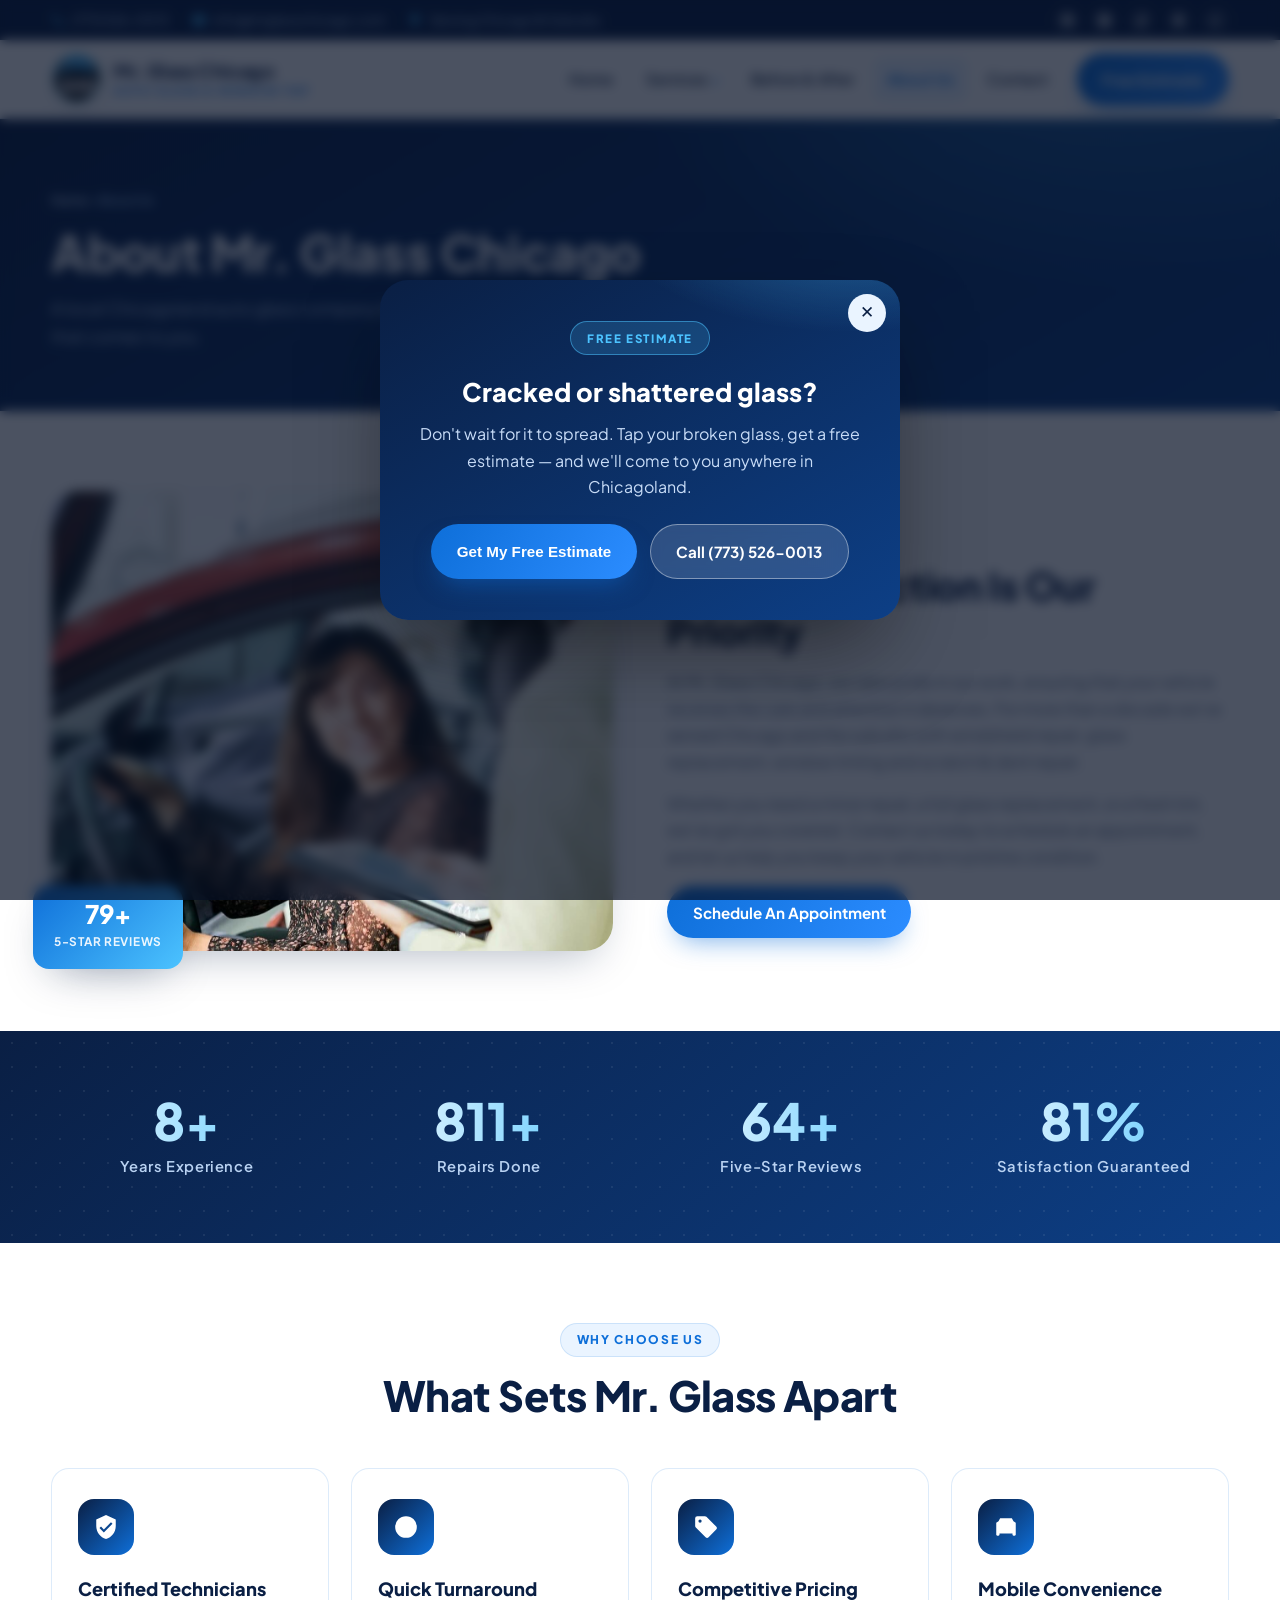
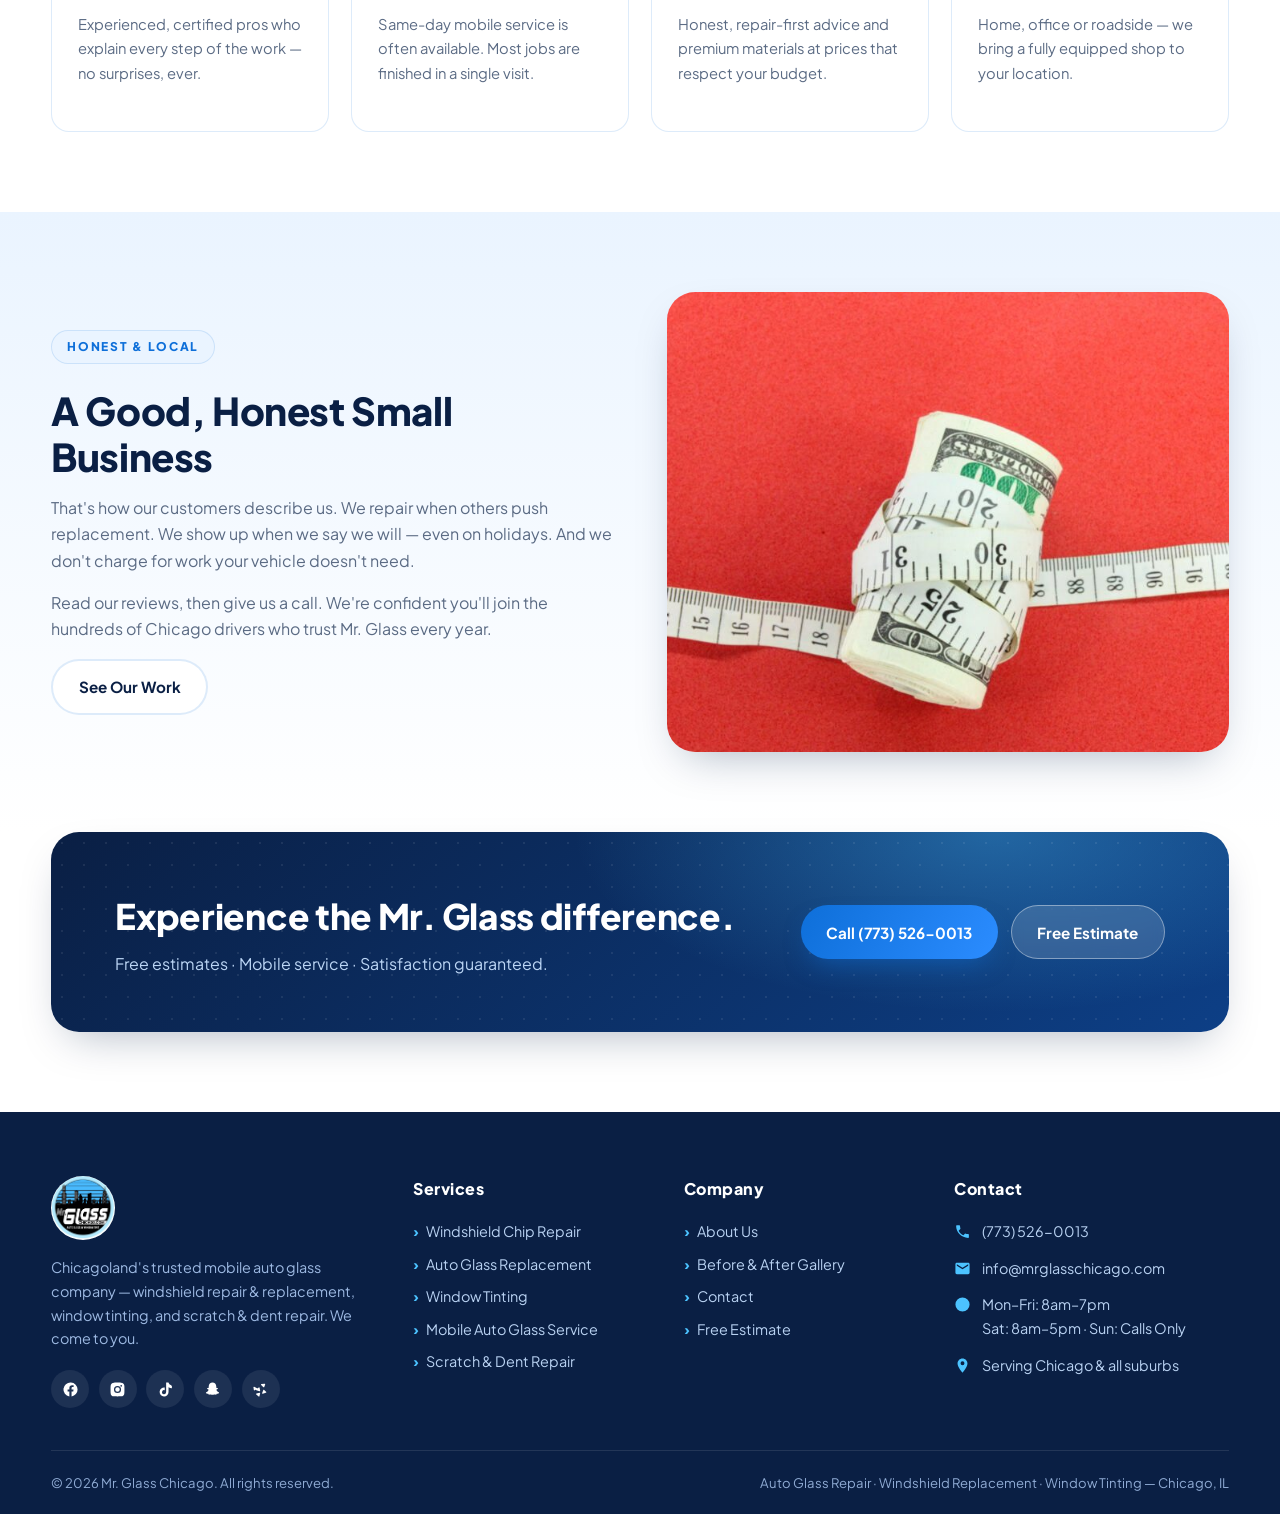
<file: about.html>
<!DOCTYPE html>
<html lang="en">
<head>
<meta charset="UTF-8">
<meta name="viewport" content="width=device-width, initial-scale=1.0">
<title>About Us | Mr. Glass Chicago — Local Auto Glass Experts</title>
<meta name="description" content="Mr. Glass Chicago: 10+ years serving Chicagoland with mobile auto glass repair, replacement and tinting. Honest pricing, certified techs, 79 five-star reviews.">
<meta name="robots" content="index, follow">
<link rel="canonical" href="https://mrglasschicago.com/about.html">
<meta name="theme-color" content="#0a1f44">
<meta property="og:type" content="website">
<meta property="og:site_name" content="Mr. Glass Chicago">
<meta property="og:title" content="About Us | Mr. Glass Chicago — Local Auto Glass Experts">
<meta property="og:description" content="Mr. Glass Chicago: 10+ years serving Chicagoland with mobile auto glass repair, replacement and tinting. Honest pricing, certified techs, 79 five-star reviews.">
<meta property="og:url" content="https://mrglasschicago.com/about.html">
<meta property="og:image" content="https://mrglasschicago.com/assets/img/customer-service.jpg">
<meta property="og:locale" content="en_US">
<meta name="twitter:card" content="summary_large_image">
<meta name="twitter:title" content="About Us | Mr. Glass Chicago — Local Auto Glass Experts">
<meta name="twitter:description" content="Mr. Glass Chicago: 10+ years serving Chicagoland with mobile auto glass repair, replacement and tinting. Honest pricing, certified techs, 79 five-star reviews.">
<meta name="twitter:image" content="https://mrglasschicago.com/assets/img/customer-service.jpg">
<link rel="icon" type="image/png" href="assets/img/logo.png">
<link rel="apple-touch-icon" href="assets/img/logo.png">
<link rel="preconnect" href="https://fonts.googleapis.com">
<link rel="preconnect" href="https://fonts.gstatic.com" crossorigin>
<link href="https://fonts.googleapis.com/css2?family=Plus+Jakarta+Sans:wght@400;600;700;800&display=swap" rel="stylesheet">
<link rel="stylesheet" href="assets/css/style.css">

</head>
<body>
<!-- Top bar -->
<div class="topbar">
  <div class="container">
    <div class="tb-left">
      <span class="tb-item"><svg viewBox="0 0 24 24"><path d="M6.6 10.8c1.4 2.8 3.8 5.1 6.6 6.6l2.2-2.2c.3-.3.7-.4 1-.2 1.1.4 2.3.6 3.6.6.6 0 1 .4 1 1V20c0 .6-.4 1-1 1C10.6 21 3 13.4 3 4c0-.6.4-1 1-1h3.5c.6 0 1 .4 1 1 0 1.2.2 2.4.6 3.6.1.3 0 .7-.2 1l-2.3 2.2z"/></svg><a href="tel:7735260013">(773) 526-0013</a></span>
      <span class="tb-item tb-hide-m"><svg viewBox="0 0 24 24"><path d="M20 4H4c-1.1 0-2 .9-2 2v12c0 1.1.9 2 2 2h16c1.1 0 2-.9 2-2V6c0-1.1-.9-2-2-2zm0 4-8 5-8-5V6l8 5 8-5v2z"/></svg><a href="mailto:info@mrglasschicago.com">info@mrglasschicago.com</a></span>
      <span class="tb-item tb-hide-m"><svg viewBox="0 0 24 24"><path d="M12 2C8.1 2 5 5.1 5 9c0 5.2 7 13 7 13s7-7.8 7-13c0-3.9-3.1-7-7-7zm0 9.5A2.5 2.5 0 1 1 12 6a2.5 2.5 0 0 1 0 5.5z"/></svg>Serving Chicago &amp; Suburbs</span>
    </div>
    <div class="tb-socials">
      <a href="https://www.facebook.com/mr.glasschicagoo" target="_blank" rel="noopener" aria-label="Facebook"><svg viewBox="0 0 24 24"><path d="M22 12a10 10 0 1 0-11.6 9.9v-7H7.9V12h2.5V9.8c0-2.5 1.5-3.9 3.8-3.9 1.1 0 2.2.2 2.2.2v2.5h-1.3c-1.2 0-1.6.8-1.6 1.6V12h2.8l-.4 2.9h-2.4v7A10 10 0 0 0 22 12z"/></svg></a>
      <a href="https://www.instagram.com/mr.glasschicago" target="_blank" rel="noopener" aria-label="Instagram"><svg viewBox="0 0 24 24"><path d="M12 2.2c3.2 0 3.6 0 4.8.1 3.3.1 4.8 1.7 4.9 4.9.1 1.3.1 1.6.1 4.8s0 3.6-.1 4.8c-.1 3.2-1.7 4.8-4.9 4.9-1.3.1-1.6.1-4.8.1s-3.6 0-4.8-.1c-3.3-.1-4.8-1.7-4.9-4.9-.1-1.3-.1-1.6-.1-4.8s0-3.6.1-4.8C2.4 4 4 2.4 7.2 2.3c1.2-.1 1.6-.1 4.8-.1zM12 7a5 5 0 1 0 0 10 5 5 0 0 0 0-10zm0 8.2a3.2 3.2 0 1 1 0-6.4 3.2 3.2 0 0 1 0 6.4zm5.2-9.6a1.2 1.2 0 1 0 0 2.4 1.2 1.2 0 0 0 0-2.4z"/></svg></a>
      <a href="https://www.tiktok.com/@mr.glass2020" target="_blank" rel="noopener" aria-label="TikTok"><svg viewBox="0 0 24 24"><path d="M19.6 5.8a4.8 4.8 0 0 1-2.9-2.6A4.7 4.7 0 0 1 16.3 2h-3.4v13.6a2.9 2.9 0 1 1-2-2.7V9.3a6.3 6.3 0 1 0 5.4 6.2V8.9a8 8 0 0 0 4.7 1.5V7a4.8 4.8 0 0 1-1.4-1.2z"/></svg></a>
      <a href="https://www.snapchat.com/add/mr.glass2020" target="_blank" rel="noopener" aria-label="Snapchat"><svg viewBox="0 0 24 24"><path d="M12 2c3 0 5.2 2.3 5.3 5.5l.1 2c.4.3 1 .5 1.5.4.4 0 .8.3.8.7 0 .5-.6.9-1.3 1.1-.3.1-.8.3-.9.6-.1.4.4 1.1.9 1.8.6.8 1.4 1.6 2.4 1.8.3.1.5.3.5.6 0 .9-1.7 1.3-3.3 1.5-.1.5-.3 1-.5 1.1-.3.2-.9.3-1.7.1-.5-.1-1-.3-1.6-.3-.6 0-1.3.5-2.2.5s-1.6-.5-2.2-.5c-.6 0-1.1.2-1.6.3-.8.2-1.4.1-1.7-.1-.2-.2-.4-.7-.5-1.1-1.6-.2-3.3-.6-3.3-1.5 0-.3.2-.5.5-.6 1-.2 1.8-1 2.4-1.8.5-.7 1-1.4.9-1.8-.1-.3-.6-.5-.9-.6-.7-.2-1.3-.6-1.3-1.1 0-.4.4-.7.8-.7.5.1 1.1-.1 1.5-.4l.1-2C6.8 4.3 9 2 12 2z"/></svg></a>
      <a href="https://www.yelp.com/biz/mr-glass-chicago-chicago" target="_blank" rel="noopener" aria-label="Yelp"><svg viewBox="0 0 24 24"><path d="M20.2 15.4c.3.5-.2 1-.7 1.1l-4.3 1.4c-.6.2-1.1-.3-.9-.9l1.7-4.3c.2-.5.9-.6 1.2-.1l3 2.8zm-2.9-7.1c-.1.6-.8.8-1.2.4l-3.2-3.2c-.4-.4-.2-1.1.4-1.2l4.5-.5c.6-.1 1 .5.8 1l-1.3 3.5zM11.5 13.4c.2.6-.4 1.1-1 .9L6.1 13c-.6-.2-.7-.9-.2-1.2l3.7-2.7c.5-.3 1.1 0 1.1.6l.8 3.7zm-1 8c0 .6-.7.9-1.1.5l-3.4-3c-.4-.4-.3-1.1.3-1.2l4.2-1.1c.6-.1 1.1.4 1 1l-1 3.8zm-6.8-8.2c-.5.3-1.1 0-1.1-.6L2 8.9c0-.6.6-1 1.1-.7l4 1.9c.5.2.6 1 .1 1.3l-3.5 1.8z"/></svg></a>
    </div>
  </div>
</div>

<!-- Header -->
<header class="site-header">
  <div class="container">
    <nav class="nav" aria-label="Main navigation">
      <a href="index.html" class="brand" aria-label="Mr. Glass Chicago home">
        <img src="assets/img/logo.png" alt="Mr. Glass Chicago logo — auto glass and window tint" width="52" height="52">
        <span class="brand-txt"><strong>Mr. Glass Chicago</strong><span>Auto Glass &amp; Window Tint</span></span>
      </a>
      <ul class="nav-links">
        <li><a class="nl" href="index.html">Home</a></li>
        <li class="has-drop">
          <a class="nl" href="services.html">Services</a>
          <div class="dropdown">
            <a href="windshield-chip-repair.html">Windshield Chip Repair</a>
            <a href="auto-glass-replacement.html">Auto Glass Replacement</a>
            <a href="window-tinting.html">Window Tinting</a>
            <a href="mobile-auto-glass-service.html">Mobile Auto Glass Service</a>
            <a href="scratch-dent-repair.html">Auto Scratch &amp; Dent Repair</a>
          </div>
        </li>
        <li><a class="nl" href="gallery.html">Before &amp; After</a></li>
        <li><a class="nl active" href="about.html">About Us</a></li>
        <li><a class="nl" href="contact.html">Contact</a></li>
        <li class="nav-cta" style="margin-left:.6rem">
          <a class="btn btn-primary btn-quote-d" href="contact.html">Free Estimate</a>
        </li>
      </ul>
      <button class="hamburger" aria-label="Toggle menu"><span></span><span></span><span></span></button>
    </nav>
  </div>
</header>
<section class="page-hero">
  <div class="container">
    <div class="crumbs"><a href="index.html">Home</a> › About Us</div>
    <h1>About Mr. Glass Chicago</h1>
    <p>A local Chicagoland auto glass company built on honest work, fair prices, and service that comes to you.</p>
  </div>
</section>

<section class="section">
  <div class="container">
    <div class="split">
      <div class="split-media reveal">
        <img src="assets/img/customer-service.jpg" alt="Friendly customer service — Mr. Glass Chicago puts customers first">
        <div class="float-badge"><strong>79+</strong><span>5-Star Reviews</span></div>
      </div>
      <div class="split-txt reveal d2">
        <span class="tag">Our Story</span>
        <h2>Your Satisfaction Is Our Priority</h2>
        <p>At Mr. Glass Chicago, we take pride in our work, ensuring that your vehicle receives the care and attention it deserves. For more than a decade we've served Chicago and the suburbs with windshield repair, glass replacement, window tinting and scratch &amp; dent repair.</p>
        <p>Whether you need a minor repair, a full glass replacement, or a fresh tint, we've got you covered. Contact us today to schedule an appointment, and let us help you keep your vehicle in pristine condition.</p>
        <a class="btn btn-primary" href="contact.html">Schedule An Appointment</a>
      </div>
    </div>
  </div>
</section>

<section class="stats">
  <div class="container">
    <div class="stats-grid">
      <div class="stat reveal d1"><div class="num" data-count="10" data-suffix="+">0</div><div class="lbl">Years Experience</div></div>
      <div class="stat reveal d2"><div class="num" data-count="1000" data-suffix="+">0</div><div class="lbl">Repairs Done</div></div>
      <div class="stat reveal d3"><div class="num" data-count="79" data-suffix="+">0</div><div class="lbl">Five-Star Reviews</div></div>
      <div class="stat reveal d4"><div class="num" data-count="100" data-suffix="%">0</div><div class="lbl">Satisfaction Guaranteed</div></div>
    </div>
  </div>
</section>

<section class="section">
  <div class="container">
    <div class="sec-head reveal">
      <span class="tag">Why Choose Us</span>
      <h2>What Sets Mr. Glass Apart</h2>
    </div>
    <div class="svc-grid">
      <article class="svc-card reveal d1">
        <div class="svc-ico"><svg viewBox="0 0 24 24"><path d="M12 1 3 5v6c0 5.6 3.8 10.7 9 12 5.2-1.3 9-6.4 9-12V5l-9-4zm-2 16-4-4 1.4-1.4L10 14.2l6.6-6.6L18 9l-8 8z"/></svg></div>
        <h3>Certified Technicians</h3>
        <p>Experienced, certified pros who explain every step of the work — no surprises, ever.</p>
      </article>
      <article class="svc-card reveal d2">
        <div class="svc-ico"><svg viewBox="0 0 24 24"><path d="M12 2a10 10 0 1 0 0 20 10 10 0 0 0 0-20zm1 5h-2v6l5.2 3.1 1-1.7-4.2-2.4V7z"/></svg></div>
        <h3>Quick Turnaround</h3>
        <p>Same-day mobile service is often available. Most jobs are finished in a single visit.</p>
      </article>
      <article class="svc-card reveal d3">
        <div class="svc-ico"><svg viewBox="0 0 24 24"><path d="M21.4 11.6 12.4 2.6A2 2 0 0 0 11 2H4a2 2 0 0 0-2 2v7c0 .5.2 1 .6 1.4l9 9a2 2 0 0 0 2.8 0l7-7a2 2 0 0 0 0-2.8zM6.5 8A1.5 1.5 0 1 1 8 6.5 1.5 1.5 0 0 1 6.5 8z"/></svg></div>
        <h3>Competitive Pricing</h3>
        <p>Honest, repair-first advice and premium materials at prices that respect your budget.</p>
      </article>
      <article class="svc-card reveal d4">
        <div class="svc-ico"><svg viewBox="0 0 24 24"><path d="M18.9 6.6 17.4 4H6.6L5.1 6.6 3 8v11c0 .6.4 1 1 1h1c.6 0 1-.4 1-1v-1h12v1c0 .6.4 1 1 1h1c.6 0 1-.4 1-1V8l-2.1-1.4z"/></svg></div>
        <h3>Mobile Convenience</h3>
        <p>Home, office or roadside — we bring a fully equipped shop to your location.</p>
      </article>
    </div>
  </div>
</section>

<section class="section alt">
  <div class="container">
    <div class="split rev">
      <div class="split-media reveal">
        <img src="assets/img/affordable-pricing.jpg" alt="Affordable pricing — quality auto glass work that respects your budget">
      </div>
      <div class="split-txt reveal d2">
        <span class="tag">Honest &amp; Local</span>
        <h2>A Good, Honest Small Business</h2>
        <p>That's how our customers describe us. We repair when others push replacement. We show up when we say we will — even on holidays. And we don't charge for work your vehicle doesn't need.</p>
        <p>Read our reviews, then give us a call. We're confident you'll join the hundreds of Chicago drivers who trust Mr. Glass every year.</p>
        <a class="btn btn-ghost" href="gallery.html">See Our Work</a>
      </div>
    </div>
  </div>
</section>

<section class="section" style="padding-top:0">
  <div class="container">
    <div class="cta-band reveal">
      <div>
        <h2>Experience the Mr. Glass difference.</h2>
        <p>Free estimates · Mobile service · Satisfaction guaranteed.</p>
      </div>
      <div class="btn-row">
        <a class="btn btn-primary" href="tel:7735260013">Call (773) 526-0013</a>
        <a class="btn btn-light" href="contact.html">Free Estimate</a>
      </div>
    </div>
  </div>
</section>
<!-- Footer -->
<footer class="site-footer">
  <div class="container">
    <div class="footer-main">
      <div class="footer-brand">
        <img src="assets/img/logo.png" alt="Mr. Glass Chicago logo" width="64" height="64">
        <p>Chicagoland's trusted mobile auto glass company — windshield repair &amp; replacement, window tinting, and scratch &amp; dent repair. We come to you.</p>
        <div class="f-socials">
          <a href="https://www.facebook.com/mr.glasschicagoo" target="_blank" rel="noopener" aria-label="Facebook"><svg viewBox="0 0 24 24"><path d="M22 12a10 10 0 1 0-11.6 9.9v-7H7.9V12h2.5V9.8c0-2.5 1.5-3.9 3.8-3.9 1.1 0 2.2.2 2.2.2v2.5h-1.3c-1.2 0-1.6.8-1.6 1.6V12h2.8l-.4 2.9h-2.4v7A10 10 0 0 0 22 12z"/></svg></a>
          <a href="https://www.instagram.com/mr.glasschicago" target="_blank" rel="noopener" aria-label="Instagram"><svg viewBox="0 0 24 24"><path d="M12 2.2c3.2 0 3.6 0 4.8.1 3.3.1 4.8 1.7 4.9 4.9.1 1.3.1 1.6.1 4.8s0 3.6-.1 4.8c-.1 3.2-1.7 4.8-4.9 4.9-1.3.1-1.6.1-4.8.1s-3.6 0-4.8-.1c-3.3-.1-4.8-1.7-4.9-4.9-.1-1.3-.1-1.6-.1-4.8s0-3.6.1-4.8C2.4 4 4 2.4 7.2 2.3c1.2-.1 1.6-.1 4.8-.1zM12 7a5 5 0 1 0 0 10 5 5 0 0 0 0-10zm0 8.2a3.2 3.2 0 1 1 0-6.4 3.2 3.2 0 0 1 0 6.4zm5.2-9.6a1.2 1.2 0 1 0 0 2.4 1.2 1.2 0 0 0 0-2.4z"/></svg></a>
          <a href="https://www.tiktok.com/@mr.glass2020" target="_blank" rel="noopener" aria-label="TikTok"><svg viewBox="0 0 24 24"><path d="M19.6 5.8a4.8 4.8 0 0 1-2.9-2.6A4.7 4.7 0 0 1 16.3 2h-3.4v13.6a2.9 2.9 0 1 1-2-2.7V9.3a6.3 6.3 0 1 0 5.4 6.2V8.9a8 8 0 0 0 4.7 1.5V7a4.8 4.8 0 0 1-1.4-1.2z"/></svg></a>
          <a href="https://www.snapchat.com/add/mr.glass2020" target="_blank" rel="noopener" aria-label="Snapchat"><svg viewBox="0 0 24 24"><path d="M12 2c3 0 5.2 2.3 5.3 5.5l.1 2c.4.3 1 .5 1.5.4.4 0 .8.3.8.7 0 .5-.6.9-1.3 1.1-.3.1-.8.3-.9.6-.1.4.4 1.1.9 1.8.6.8 1.4 1.6 2.4 1.8.3.1.5.3.5.6 0 .9-1.7 1.3-3.3 1.5-.1.5-.3 1-.5 1.1-.3.2-.9.3-1.7.1-.5-.1-1-.3-1.6-.3-.6 0-1.3.5-2.2.5s-1.6-.5-2.2-.5c-.6 0-1.1.2-1.6.3-.8.2-1.4.1-1.7-.1-.2-.2-.4-.7-.5-1.1-1.6-.2-3.3-.6-3.3-1.5 0-.3.2-.5.5-.6 1-.2 1.8-1 2.4-1.8.5-.7 1-1.4.9-1.8-.1-.3-.6-.5-.9-.6-.7-.2-1.3-.6-1.3-1.1 0-.4.4-.7.8-.7.5.1 1.1-.1 1.5-.4l.1-2C6.8 4.3 9 2 12 2z"/></svg></a>
          <a href="https://www.yelp.com/biz/mr-glass-chicago-chicago" target="_blank" rel="noopener" aria-label="Yelp"><svg viewBox="0 0 24 24"><path d="M20.2 15.4c.3.5-.2 1-.7 1.1l-4.3 1.4c-.6.2-1.1-.3-.9-.9l1.7-4.3c.2-.5.9-.6 1.2-.1l3 2.8zm-2.9-7.1c-.1.6-.8.8-1.2.4l-3.2-3.2c-.4-.4-.2-1.1.4-1.2l4.5-.5c.6-.1 1 .5.8 1l-1.3 3.5zM11.5 13.4c.2.6-.4 1.1-1 .9L6.1 13c-.6-.2-.7-.9-.2-1.2l3.7-2.7c.5-.3 1.1 0 1.1.6l.8 3.7zm-1 8c0 .6-.7.9-1.1.5l-3.4-3c-.4-.4-.3-1.1.3-1.2l4.2-1.1c.6-.1 1.1.4 1 1l-1 3.8zm-6.8-8.2c-.5.3-1.1 0-1.1-.6L2 8.9c0-.6.6-1 1.1-.7l4 1.9c.5.2.6 1 .1 1.3l-3.5 1.8z"/></svg></a>
        </div>
      </div>
      <div>
        <h4>Services</h4>
        <ul class="f-links">
          <li><a href="windshield-chip-repair.html">Windshield Chip Repair</a></li>
          <li><a href="auto-glass-replacement.html">Auto Glass Replacement</a></li>
          <li><a href="window-tinting.html">Window Tinting</a></li>
          <li><a href="mobile-auto-glass-service.html">Mobile Auto Glass Service</a></li>
          <li><a href="scratch-dent-repair.html">Scratch &amp; Dent Repair</a></li>
        </ul>
      </div>
      <div>
        <h4>Company</h4>
        <ul class="f-links">
          <li><a href="about.html">About Us</a></li>
          <li><a href="gallery.html">Before &amp; After Gallery</a></li>
          <li><a href="contact.html">Contact</a></li>
          <li><a href="contact.html">Free Estimate</a></li>
        </ul>
      </div>
      <div>
        <h4>Contact</h4>
        <ul class="f-contact">
          <li><svg viewBox="0 0 24 24"><path d="M6.6 10.8c1.4 2.8 3.8 5.1 6.6 6.6l2.2-2.2c.3-.3.7-.4 1-.2 1.1.4 2.3.6 3.6.6.6 0 1 .4 1 1V20c0 .6-.4 1-1 1C10.6 21 3 13.4 3 4c0-.6.4-1 1-1h3.5c.6 0 1 .4 1 1 0 1.2.2 2.4.6 3.6.1.3 0 .7-.2 1l-2.3 2.2z"/></svg><a href="tel:7735260013">(773) 526-0013</a></li>
          <li><svg viewBox="0 0 24 24"><path d="M20 4H4c-1.1 0-2 .9-2 2v12c0 1.1.9 2 2 2h16c1.1 0 2-.9 2-2V6c0-1.1-.9-2-2-2zm0 4-8 5-8-5V6l8 5 8-5v2z"/></svg><a href="mailto:info@mrglasschicago.com">info@mrglasschicago.com</a></li>
          <li><svg viewBox="0 0 24 24"><path d="M12 2a10 10 0 1 0 0 20 10 10 0 0 0 0-20zm1 5h-2v6l5.2 3.1 1-1.7-4.2-2.4V7z"/></svg><span>Mon–Fri: 8am–7pm<br>Sat: 8am–5pm · Sun: Calls Only</span></li>
          <li><svg viewBox="0 0 24 24"><path d="M12 2C8.1 2 5 5.1 5 9c0 5.2 7 13 7 13s7-7.8 7-13c0-3.9-3.1-7-7-7zm0 9.5A2.5 2.5 0 1 1 12 6a2.5 2.5 0 0 1 0 5.5z"/></svg><span>Serving Chicago &amp; all suburbs</span></li>
        </ul>
      </div>
    </div>
    <div class="footer-bottom">
      <span>© <span data-year>2026</span> Mr. Glass Chicago. All rights reserved.</span>
      <span>Auto Glass Repair · Windshield Replacement · Window Tinting — Chicago, IL</span>
    </div>
  </div>
</footer>

<a class="call-fab" href="tel:7735260013" aria-label="Call Mr. Glass Chicago now"><svg viewBox="0 0 24 24"><path d="M6.6 10.8c1.4 2.8 3.8 5.1 6.6 6.6l2.2-2.2c.3-.3.7-.4 1-.2 1.1.4 2.3.6 3.6.6.6 0 1 .4 1 1V20c0 .6-.4 1-1 1C10.6 21 3 13.4 3 4c0-.6.4-1 1-1h3.5c.6 0 1 .4 1 1 0 1.2.2 2.4.6 3.6.1.3 0 .7-.2 1l-2.3 2.2z"/></svg></a>

<script src="assets/js/main.js" defer></script>
</body>
</html>
</file>
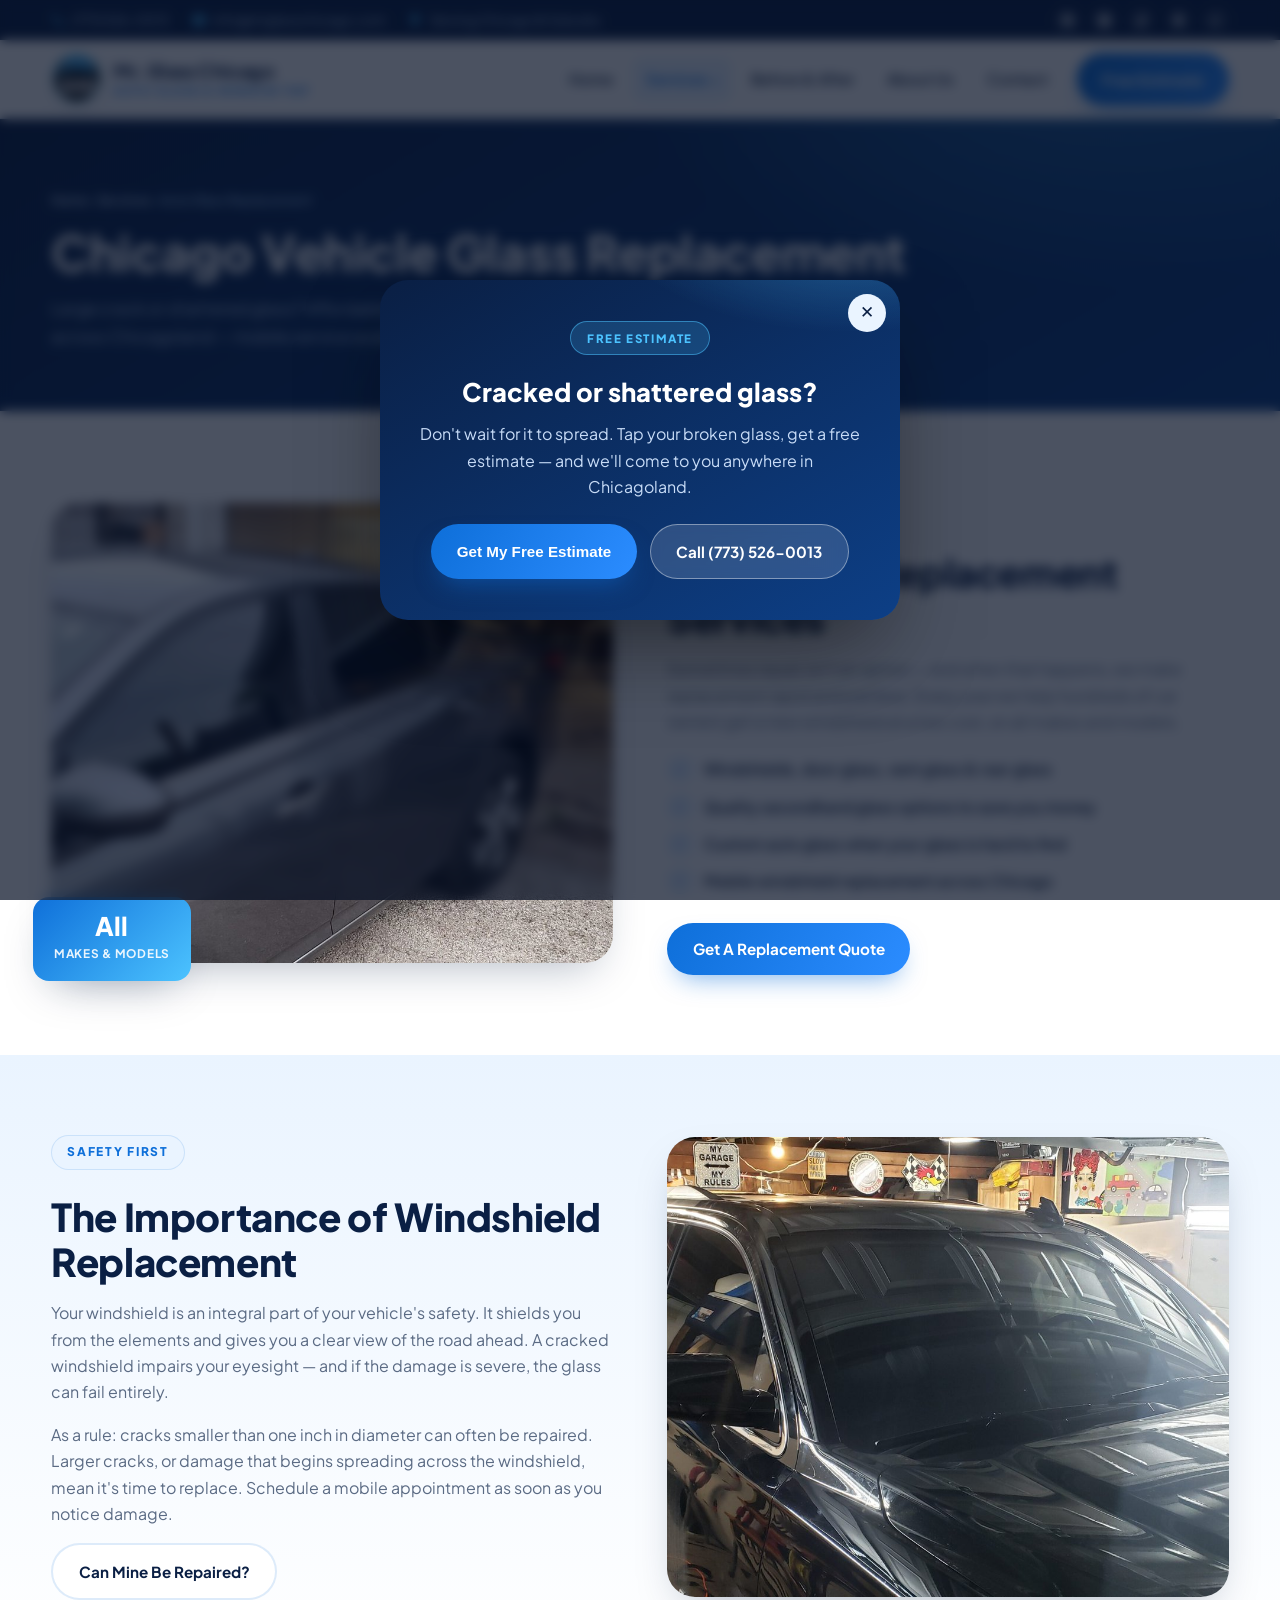
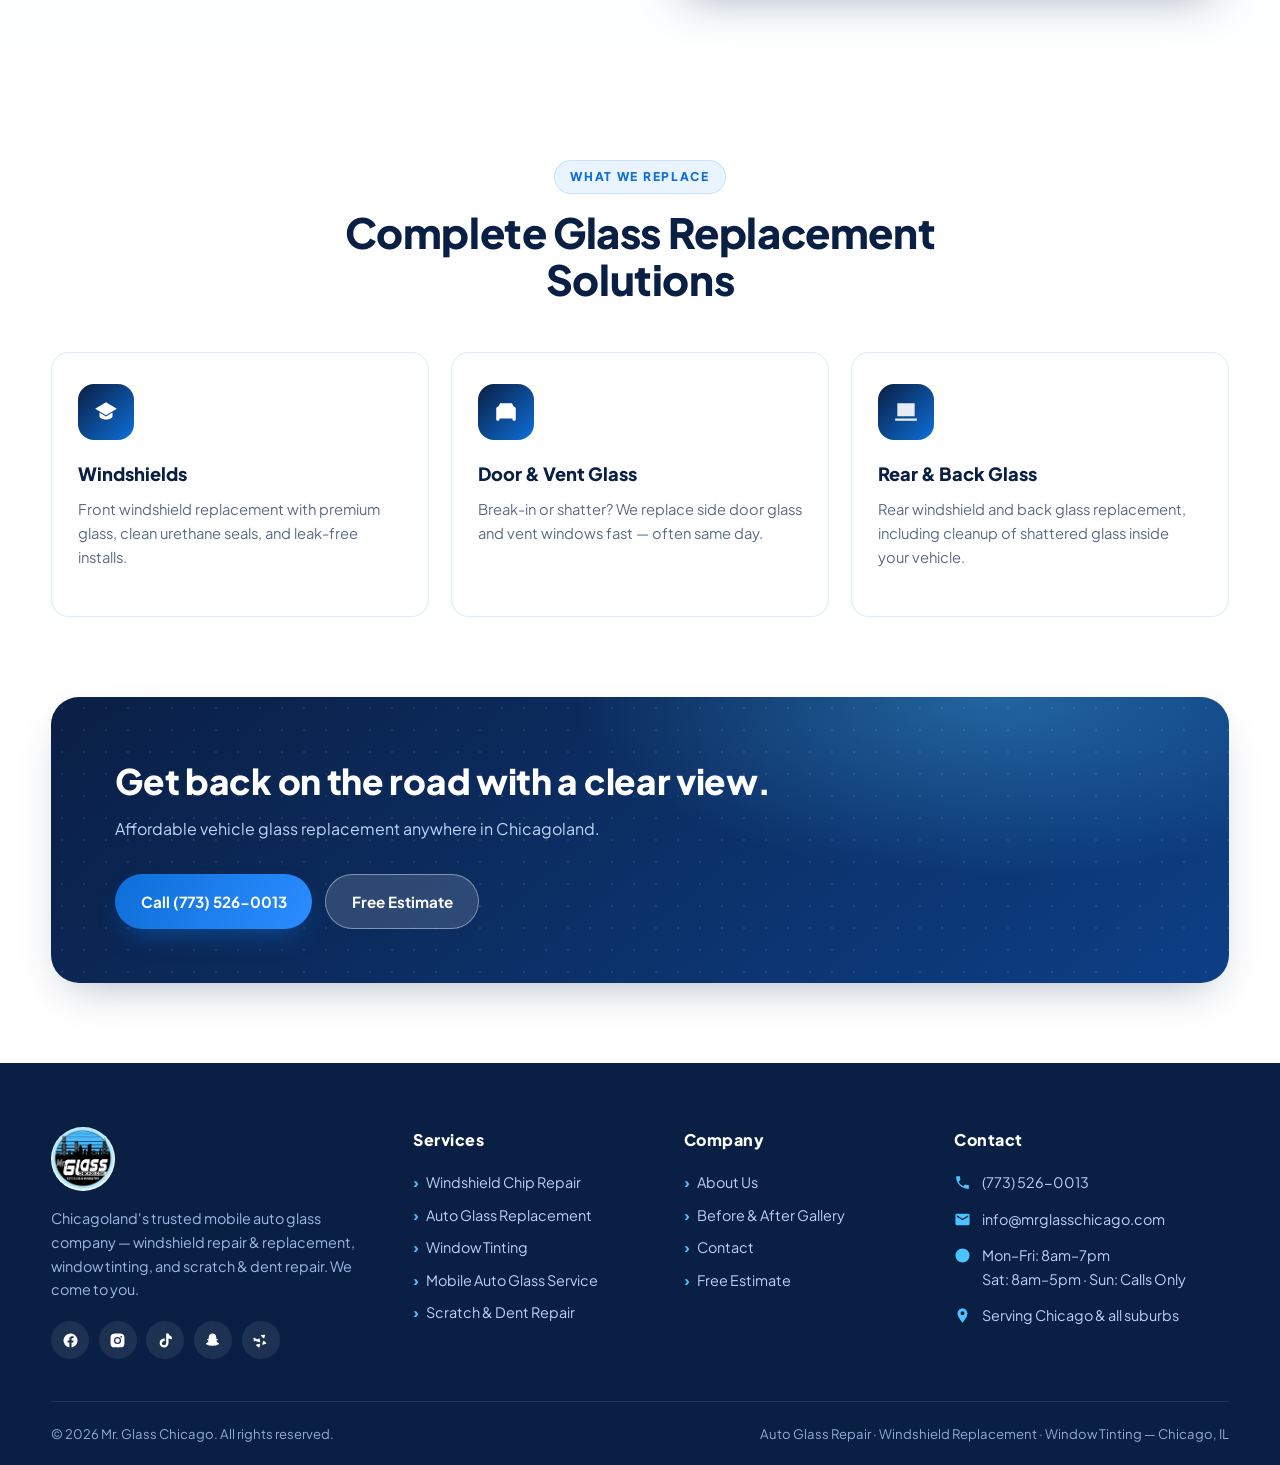
<file: auto-glass-replacement.html>
<!DOCTYPE html>
<html lang="en">
<head>
<meta charset="UTF-8">
<meta name="viewport" content="width=device-width, initial-scale=1.0">
<title>Auto Glass Replacement Chicago | Windshield & Window Replacement</title>
<meta name="description" content="Affordable auto glass replacement in Chicago — windshields, door glass & rear glass on all makes and models. Mobile service available. Call (773) 526-0013.">
<meta name="robots" content="index, follow">
<link rel="canonical" href="https://mrglasschicago.com/auto-glass-replacement.html">
<meta name="theme-color" content="#0a1f44">
<meta property="og:type" content="website">
<meta property="og:site_name" content="Mr. Glass Chicago">
<meta property="og:title" content="Auto Glass Replacement Chicago | Windshield & Window Replacement">
<meta property="og:description" content="Affordable auto glass replacement in Chicago — windshields, door glass & rear glass on all makes and models. Mobile service available. Call (773) 526-0013.">
<meta property="og:url" content="https://mrglasschicago.com/auto-glass-replacement.html">
<meta property="og:image" content="https://mrglasschicago.com/assets/img/glass-install-02.jpg">
<meta property="og:locale" content="en_US">
<meta name="twitter:card" content="summary_large_image">
<meta name="twitter:title" content="Auto Glass Replacement Chicago | Windshield & Window Replacement">
<meta name="twitter:description" content="Affordable auto glass replacement in Chicago — windshields, door glass & rear glass on all makes and models. Mobile service available. Call (773) 526-0013.">
<meta name="twitter:image" content="https://mrglasschicago.com/assets/img/glass-install-02.jpg">
<link rel="icon" type="image/png" href="assets/img/logo.png">
<link rel="apple-touch-icon" href="assets/img/logo.png">
<link rel="preconnect" href="https://fonts.googleapis.com">
<link rel="preconnect" href="https://fonts.gstatic.com" crossorigin>
<link href="https://fonts.googleapis.com/css2?family=Plus+Jakarta+Sans:wght@400;600;700;800&display=swap" rel="stylesheet">
<link rel="stylesheet" href="assets/css/style.css">

</head>
<body>
<!-- Top bar -->
<div class="topbar">
  <div class="container">
    <div class="tb-left">
      <span class="tb-item"><svg viewBox="0 0 24 24"><path d="M6.6 10.8c1.4 2.8 3.8 5.1 6.6 6.6l2.2-2.2c.3-.3.7-.4 1-.2 1.1.4 2.3.6 3.6.6.6 0 1 .4 1 1V20c0 .6-.4 1-1 1C10.6 21 3 13.4 3 4c0-.6.4-1 1-1h3.5c.6 0 1 .4 1 1 0 1.2.2 2.4.6 3.6.1.3 0 .7-.2 1l-2.3 2.2z"/></svg><a href="tel:7735260013">(773) 526-0013</a></span>
      <span class="tb-item tb-hide-m"><svg viewBox="0 0 24 24"><path d="M20 4H4c-1.1 0-2 .9-2 2v12c0 1.1.9 2 2 2h16c1.1 0 2-.9 2-2V6c0-1.1-.9-2-2-2zm0 4-8 5-8-5V6l8 5 8-5v2z"/></svg><a href="mailto:info@mrglasschicago.com">info@mrglasschicago.com</a></span>
      <span class="tb-item tb-hide-m"><svg viewBox="0 0 24 24"><path d="M12 2C8.1 2 5 5.1 5 9c0 5.2 7 13 7 13s7-7.8 7-13c0-3.9-3.1-7-7-7zm0 9.5A2.5 2.5 0 1 1 12 6a2.5 2.5 0 0 1 0 5.5z"/></svg>Serving Chicago &amp; Suburbs</span>
    </div>
    <div class="tb-socials">
      <a href="https://www.facebook.com/mr.glasschicagoo" target="_blank" rel="noopener" aria-label="Facebook"><svg viewBox="0 0 24 24"><path d="M22 12a10 10 0 1 0-11.6 9.9v-7H7.9V12h2.5V9.8c0-2.5 1.5-3.9 3.8-3.9 1.1 0 2.2.2 2.2.2v2.5h-1.3c-1.2 0-1.6.8-1.6 1.6V12h2.8l-.4 2.9h-2.4v7A10 10 0 0 0 22 12z"/></svg></a>
      <a href="https://www.instagram.com/mr.glasschicago" target="_blank" rel="noopener" aria-label="Instagram"><svg viewBox="0 0 24 24"><path d="M12 2.2c3.2 0 3.6 0 4.8.1 3.3.1 4.8 1.7 4.9 4.9.1 1.3.1 1.6.1 4.8s0 3.6-.1 4.8c-.1 3.2-1.7 4.8-4.9 4.9-1.3.1-1.6.1-4.8.1s-3.6 0-4.8-.1c-3.3-.1-4.8-1.7-4.9-4.9-.1-1.3-.1-1.6-.1-4.8s0-3.6.1-4.8C2.4 4 4 2.4 7.2 2.3c1.2-.1 1.6-.1 4.8-.1zM12 7a5 5 0 1 0 0 10 5 5 0 0 0 0-10zm0 8.2a3.2 3.2 0 1 1 0-6.4 3.2 3.2 0 0 1 0 6.4zm5.2-9.6a1.2 1.2 0 1 0 0 2.4 1.2 1.2 0 0 0 0-2.4z"/></svg></a>
      <a href="https://www.tiktok.com/@mr.glass2020" target="_blank" rel="noopener" aria-label="TikTok"><svg viewBox="0 0 24 24"><path d="M19.6 5.8a4.8 4.8 0 0 1-2.9-2.6A4.7 4.7 0 0 1 16.3 2h-3.4v13.6a2.9 2.9 0 1 1-2-2.7V9.3a6.3 6.3 0 1 0 5.4 6.2V8.9a8 8 0 0 0 4.7 1.5V7a4.8 4.8 0 0 1-1.4-1.2z"/></svg></a>
      <a href="https://www.snapchat.com/add/mr.glass2020" target="_blank" rel="noopener" aria-label="Snapchat"><svg viewBox="0 0 24 24"><path d="M12 2c3 0 5.2 2.3 5.3 5.5l.1 2c.4.3 1 .5 1.5.4.4 0 .8.3.8.7 0 .5-.6.9-1.3 1.1-.3.1-.8.3-.9.6-.1.4.4 1.1.9 1.8.6.8 1.4 1.6 2.4 1.8.3.1.5.3.5.6 0 .9-1.7 1.3-3.3 1.5-.1.5-.3 1-.5 1.1-.3.2-.9.3-1.7.1-.5-.1-1-.3-1.6-.3-.6 0-1.3.5-2.2.5s-1.6-.5-2.2-.5c-.6 0-1.1.2-1.6.3-.8.2-1.4.1-1.7-.1-.2-.2-.4-.7-.5-1.1-1.6-.2-3.3-.6-3.3-1.5 0-.3.2-.5.5-.6 1-.2 1.8-1 2.4-1.8.5-.7 1-1.4.9-1.8-.1-.3-.6-.5-.9-.6-.7-.2-1.3-.6-1.3-1.1 0-.4.4-.7.8-.7.5.1 1.1-.1 1.5-.4l.1-2C6.8 4.3 9 2 12 2z"/></svg></a>
      <a href="https://www.yelp.com/biz/mr-glass-chicago-chicago" target="_blank" rel="noopener" aria-label="Yelp"><svg viewBox="0 0 24 24"><path d="M20.2 15.4c.3.5-.2 1-.7 1.1l-4.3 1.4c-.6.2-1.1-.3-.9-.9l1.7-4.3c.2-.5.9-.6 1.2-.1l3 2.8zm-2.9-7.1c-.1.6-.8.8-1.2.4l-3.2-3.2c-.4-.4-.2-1.1.4-1.2l4.5-.5c.6-.1 1 .5.8 1l-1.3 3.5zM11.5 13.4c.2.6-.4 1.1-1 .9L6.1 13c-.6-.2-.7-.9-.2-1.2l3.7-2.7c.5-.3 1.1 0 1.1.6l.8 3.7zm-1 8c0 .6-.7.9-1.1.5l-3.4-3c-.4-.4-.3-1.1.3-1.2l4.2-1.1c.6-.1 1.1.4 1 1l-1 3.8zm-6.8-8.2c-.5.3-1.1 0-1.1-.6L2 8.9c0-.6.6-1 1.1-.7l4 1.9c.5.2.6 1 .1 1.3l-3.5 1.8z"/></svg></a>
    </div>
  </div>
</div>

<!-- Header -->
<header class="site-header">
  <div class="container">
    <nav class="nav" aria-label="Main navigation">
      <a href="index.html" class="brand" aria-label="Mr. Glass Chicago home">
        <img src="assets/img/logo.png" alt="Mr. Glass Chicago logo — auto glass and window tint" width="52" height="52">
        <span class="brand-txt"><strong>Mr. Glass Chicago</strong><span>Auto Glass &amp; Window Tint</span></span>
      </a>
      <ul class="nav-links">
        <li><a class="nl" href="index.html">Home</a></li>
        <li class="has-drop">
          <a class="nl active" href="services.html">Services</a>
          <div class="dropdown">
            <a href="windshield-chip-repair.html">Windshield Chip Repair</a>
            <a href="auto-glass-replacement.html">Auto Glass Replacement</a>
            <a href="window-tinting.html">Window Tinting</a>
            <a href="mobile-auto-glass-service.html">Mobile Auto Glass Service</a>
            <a href="scratch-dent-repair.html">Auto Scratch &amp; Dent Repair</a>
          </div>
        </li>
        <li><a class="nl" href="gallery.html">Before &amp; After</a></li>
        <li><a class="nl" href="about.html">About Us</a></li>
        <li><a class="nl" href="contact.html">Contact</a></li>
        <li class="nav-cta" style="margin-left:.6rem">
          <a class="btn btn-primary btn-quote-d" href="contact.html">Free Estimate</a>
        </li>
      </ul>
      <button class="hamburger" aria-label="Toggle menu"><span></span><span></span><span></span></button>
    </nav>
  </div>
</header>
<section class="page-hero">
  <div class="container">
    <div class="crumbs"><a href="index.html">Home</a> › <a href="services.html">Services</a> › Auto Glass Replacement</div>
    <h1>Chicago Vehicle Glass Replacement</h1>
    <p>Large crack or shattered glass? Affordable windshield, door and rear glass replacement across Chicagoland — mobile service available.</p>
  </div>
</section>

<section class="section">
  <div class="container">
    <div class="split">
      <div class="split-media reveal">
        <img src="assets/img/glass-install-02.jpg" alt="Technician performing auto glass replacement inside the Mr. Glass Chicago shop">
        <div class="float-badge"><strong>All</strong><span>Makes &amp; Models</span></div>
      </div>
      <div class="split-txt reveal d2">
        <span class="tag">Expert Replacement</span>
        <h2>Auto Glass Replacement Services</h2>
        <p>Sometimes repair isn't an option — and when that happens, we make replacement rapid and painless. Every year we help hundreds of car owners get a new windshield at a low cost, on all makes and models.</p>
        <ul class="check-list">
          <li>Windshields, door glass, vent glass &amp; rear glass</li>
          <li>Quality secondhand glass options to save you money</li>
          <li>Custom auto glass when your glass is hard to find</li>
          <li>Mobile windshield replacement across Chicago</li>
        </ul>
        <a class="btn btn-primary" href="contact.html">Get A Replacement Quote</a>
      </div>
    </div>
  </div>
</section>

<section class="section alt">
  <div class="container">
    <div class="split rev">
      <div class="split-media reveal">
        <img src="assets/img/replacement-service.jpg" alt="SUV receiving full glass replacement service">
      </div>
      <div class="split-txt reveal d2">
        <span class="tag">Safety First</span>
        <h2>The Importance of Windshield Replacement</h2>
        <p>Your windshield is an integral part of your vehicle's safety. It shields you from the elements and gives you a clear view of the road ahead. A cracked windshield impairs your eyesight — and if the damage is severe, the glass can fail entirely.</p>
        <p>As a rule: cracks smaller than one inch in diameter can often be repaired. Larger cracks, or damage that begins spreading across the windshield, mean it's time to replace. Schedule a mobile appointment as soon as you notice damage.</p>
        <a class="btn btn-ghost" href="windshield-chip-repair.html">Can Mine Be Repaired?</a>
      </div>
    </div>
  </div>
</section>

<section class="section">
  <div class="container">
    <div class="sec-head reveal">
      <span class="tag">What We Replace</span>
      <h2>Complete Glass Replacement Solutions</h2>
    </div>
    <div class="svc-grid">
      <article class="svc-card reveal d1">
        <div class="svc-ico"><svg viewBox="0 0 24 24"><path d="M12 3 2 9l10 6 10-6-10-6zm-6 9.5V16c0 1.7 2.7 3 6 3s6-1.3 6-3v-3.5l-6 3.6-6-3.6z"/></svg></div>
        <h3>Windshields</h3>
        <p>Front windshield replacement with premium glass, clean urethane seals, and leak-free installs.</p>
      </article>
      <article class="svc-card reveal d2">
        <div class="svc-ico"><svg viewBox="0 0 24 24"><path d="M18.9 6.6 17.4 4H6.6L5.1 6.6 3 8v11c0 .6.4 1 1 1h1c.6 0 1-.4 1-1v-1h12v1c0 .6.4 1 1 1h1c.6 0 1-.4 1-1V8l-2.1-1.4z"/></svg></div>
        <h3>Door &amp; Vent Glass</h3>
        <p>Break-in or shatter? We replace side door glass and vent windows fast — often same day.</p>
      </article>
      <article class="svc-card reveal d3">
        <div class="svc-ico"><svg viewBox="0 0 24 24"><path d="M4 4h16v12H4z M2 18h20v2H2z" opacity=".9"/></svg></div>
        <h3>Rear &amp; Back Glass</h3>
        <p>Rear windshield and back glass replacement, including cleanup of shattered glass inside your vehicle.</p>
      </article>
    </div>
  </div>
</section>

<section class="section" style="padding-top:0">
  <div class="container">
    <div class="cta-band reveal">
      <div>
        <h2>Get back on the road with a clear view.</h2>
        <p>Affordable vehicle glass replacement anywhere in Chicagoland.</p>
      </div>
      <div class="btn-row">
        <a class="btn btn-primary" href="tel:7735260013">Call (773) 526-0013</a>
        <a class="btn btn-light" href="contact.html">Free Estimate</a>
      </div>
    </div>
  </div>
</section>
<!-- Footer -->
<footer class="site-footer">
  <div class="container">
    <div class="footer-main">
      <div class="footer-brand">
        <img src="assets/img/logo.png" alt="Mr. Glass Chicago logo" width="64" height="64">
        <p>Chicagoland's trusted mobile auto glass company — windshield repair &amp; replacement, window tinting, and scratch &amp; dent repair. We come to you.</p>
        <div class="f-socials">
          <a href="https://www.facebook.com/mr.glasschicagoo" target="_blank" rel="noopener" aria-label="Facebook"><svg viewBox="0 0 24 24"><path d="M22 12a10 10 0 1 0-11.6 9.9v-7H7.9V12h2.5V9.8c0-2.5 1.5-3.9 3.8-3.9 1.1 0 2.2.2 2.2.2v2.5h-1.3c-1.2 0-1.6.8-1.6 1.6V12h2.8l-.4 2.9h-2.4v7A10 10 0 0 0 22 12z"/></svg></a>
          <a href="https://www.instagram.com/mr.glasschicago" target="_blank" rel="noopener" aria-label="Instagram"><svg viewBox="0 0 24 24"><path d="M12 2.2c3.2 0 3.6 0 4.8.1 3.3.1 4.8 1.7 4.9 4.9.1 1.3.1 1.6.1 4.8s0 3.6-.1 4.8c-.1 3.2-1.7 4.8-4.9 4.9-1.3.1-1.6.1-4.8.1s-3.6 0-4.8-.1c-3.3-.1-4.8-1.7-4.9-4.9-.1-1.3-.1-1.6-.1-4.8s0-3.6.1-4.8C2.4 4 4 2.4 7.2 2.3c1.2-.1 1.6-.1 4.8-.1zM12 7a5 5 0 1 0 0 10 5 5 0 0 0 0-10zm0 8.2a3.2 3.2 0 1 1 0-6.4 3.2 3.2 0 0 1 0 6.4zm5.2-9.6a1.2 1.2 0 1 0 0 2.4 1.2 1.2 0 0 0 0-2.4z"/></svg></a>
          <a href="https://www.tiktok.com/@mr.glass2020" target="_blank" rel="noopener" aria-label="TikTok"><svg viewBox="0 0 24 24"><path d="M19.6 5.8a4.8 4.8 0 0 1-2.9-2.6A4.7 4.7 0 0 1 16.3 2h-3.4v13.6a2.9 2.9 0 1 1-2-2.7V9.3a6.3 6.3 0 1 0 5.4 6.2V8.9a8 8 0 0 0 4.7 1.5V7a4.8 4.8 0 0 1-1.4-1.2z"/></svg></a>
          <a href="https://www.snapchat.com/add/mr.glass2020" target="_blank" rel="noopener" aria-label="Snapchat"><svg viewBox="0 0 24 24"><path d="M12 2c3 0 5.2 2.3 5.3 5.5l.1 2c.4.3 1 .5 1.5.4.4 0 .8.3.8.7 0 .5-.6.9-1.3 1.1-.3.1-.8.3-.9.6-.1.4.4 1.1.9 1.8.6.8 1.4 1.6 2.4 1.8.3.1.5.3.5.6 0 .9-1.7 1.3-3.3 1.5-.1.5-.3 1-.5 1.1-.3.2-.9.3-1.7.1-.5-.1-1-.3-1.6-.3-.6 0-1.3.5-2.2.5s-1.6-.5-2.2-.5c-.6 0-1.1.2-1.6.3-.8.2-1.4.1-1.7-.1-.2-.2-.4-.7-.5-1.1-1.6-.2-3.3-.6-3.3-1.5 0-.3.2-.5.5-.6 1-.2 1.8-1 2.4-1.8.5-.7 1-1.4.9-1.8-.1-.3-.6-.5-.9-.6-.7-.2-1.3-.6-1.3-1.1 0-.4.4-.7.8-.7.5.1 1.1-.1 1.5-.4l.1-2C6.8 4.3 9 2 12 2z"/></svg></a>
          <a href="https://www.yelp.com/biz/mr-glass-chicago-chicago" target="_blank" rel="noopener" aria-label="Yelp"><svg viewBox="0 0 24 24"><path d="M20.2 15.4c.3.5-.2 1-.7 1.1l-4.3 1.4c-.6.2-1.1-.3-.9-.9l1.7-4.3c.2-.5.9-.6 1.2-.1l3 2.8zm-2.9-7.1c-.1.6-.8.8-1.2.4l-3.2-3.2c-.4-.4-.2-1.1.4-1.2l4.5-.5c.6-.1 1 .5.8 1l-1.3 3.5zM11.5 13.4c.2.6-.4 1.1-1 .9L6.1 13c-.6-.2-.7-.9-.2-1.2l3.7-2.7c.5-.3 1.1 0 1.1.6l.8 3.7zm-1 8c0 .6-.7.9-1.1.5l-3.4-3c-.4-.4-.3-1.1.3-1.2l4.2-1.1c.6-.1 1.1.4 1 1l-1 3.8zm-6.8-8.2c-.5.3-1.1 0-1.1-.6L2 8.9c0-.6.6-1 1.1-.7l4 1.9c.5.2.6 1 .1 1.3l-3.5 1.8z"/></svg></a>
        </div>
      </div>
      <div>
        <h4>Services</h4>
        <ul class="f-links">
          <li><a href="windshield-chip-repair.html">Windshield Chip Repair</a></li>
          <li><a href="auto-glass-replacement.html">Auto Glass Replacement</a></li>
          <li><a href="window-tinting.html">Window Tinting</a></li>
          <li><a href="mobile-auto-glass-service.html">Mobile Auto Glass Service</a></li>
          <li><a href="scratch-dent-repair.html">Scratch &amp; Dent Repair</a></li>
        </ul>
      </div>
      <div>
        <h4>Company</h4>
        <ul class="f-links">
          <li><a href="about.html">About Us</a></li>
          <li><a href="gallery.html">Before &amp; After Gallery</a></li>
          <li><a href="contact.html">Contact</a></li>
          <li><a href="contact.html">Free Estimate</a></li>
        </ul>
      </div>
      <div>
        <h4>Contact</h4>
        <ul class="f-contact">
          <li><svg viewBox="0 0 24 24"><path d="M6.6 10.8c1.4 2.8 3.8 5.1 6.6 6.6l2.2-2.2c.3-.3.7-.4 1-.2 1.1.4 2.3.6 3.6.6.6 0 1 .4 1 1V20c0 .6-.4 1-1 1C10.6 21 3 13.4 3 4c0-.6.4-1 1-1h3.5c.6 0 1 .4 1 1 0 1.2.2 2.4.6 3.6.1.3 0 .7-.2 1l-2.3 2.2z"/></svg><a href="tel:7735260013">(773) 526-0013</a></li>
          <li><svg viewBox="0 0 24 24"><path d="M20 4H4c-1.1 0-2 .9-2 2v12c0 1.1.9 2 2 2h16c1.1 0 2-.9 2-2V6c0-1.1-.9-2-2-2zm0 4-8 5-8-5V6l8 5 8-5v2z"/></svg><a href="mailto:info@mrglasschicago.com">info@mrglasschicago.com</a></li>
          <li><svg viewBox="0 0 24 24"><path d="M12 2a10 10 0 1 0 0 20 10 10 0 0 0 0-20zm1 5h-2v6l5.2 3.1 1-1.7-4.2-2.4V7z"/></svg><span>Mon–Fri: 8am–7pm<br>Sat: 8am–5pm · Sun: Calls Only</span></li>
          <li><svg viewBox="0 0 24 24"><path d="M12 2C8.1 2 5 5.1 5 9c0 5.2 7 13 7 13s7-7.8 7-13c0-3.9-3.1-7-7-7zm0 9.5A2.5 2.5 0 1 1 12 6a2.5 2.5 0 0 1 0 5.5z"/></svg><span>Serving Chicago &amp; all suburbs</span></li>
        </ul>
      </div>
    </div>
    <div class="footer-bottom">
      <span>© <span data-year>2026</span> Mr. Glass Chicago. All rights reserved.</span>
      <span>Auto Glass Repair · Windshield Replacement · Window Tinting — Chicago, IL</span>
    </div>
  </div>
</footer>

<a class="call-fab" href="tel:7735260013" aria-label="Call Mr. Glass Chicago now"><svg viewBox="0 0 24 24"><path d="M6.6 10.8c1.4 2.8 3.8 5.1 6.6 6.6l2.2-2.2c.3-.3.7-.4 1-.2 1.1.4 2.3.6 3.6.6.6 0 1 .4 1 1V20c0 .6-.4 1-1 1C10.6 21 3 13.4 3 4c0-.6.4-1 1-1h3.5c.6 0 1 .4 1 1 0 1.2.2 2.4.6 3.6.1.3 0 .7-.2 1l-2.3 2.2z"/></svg></a>

<script src="assets/js/main.js" defer></script>
</body>
</html>
</file>
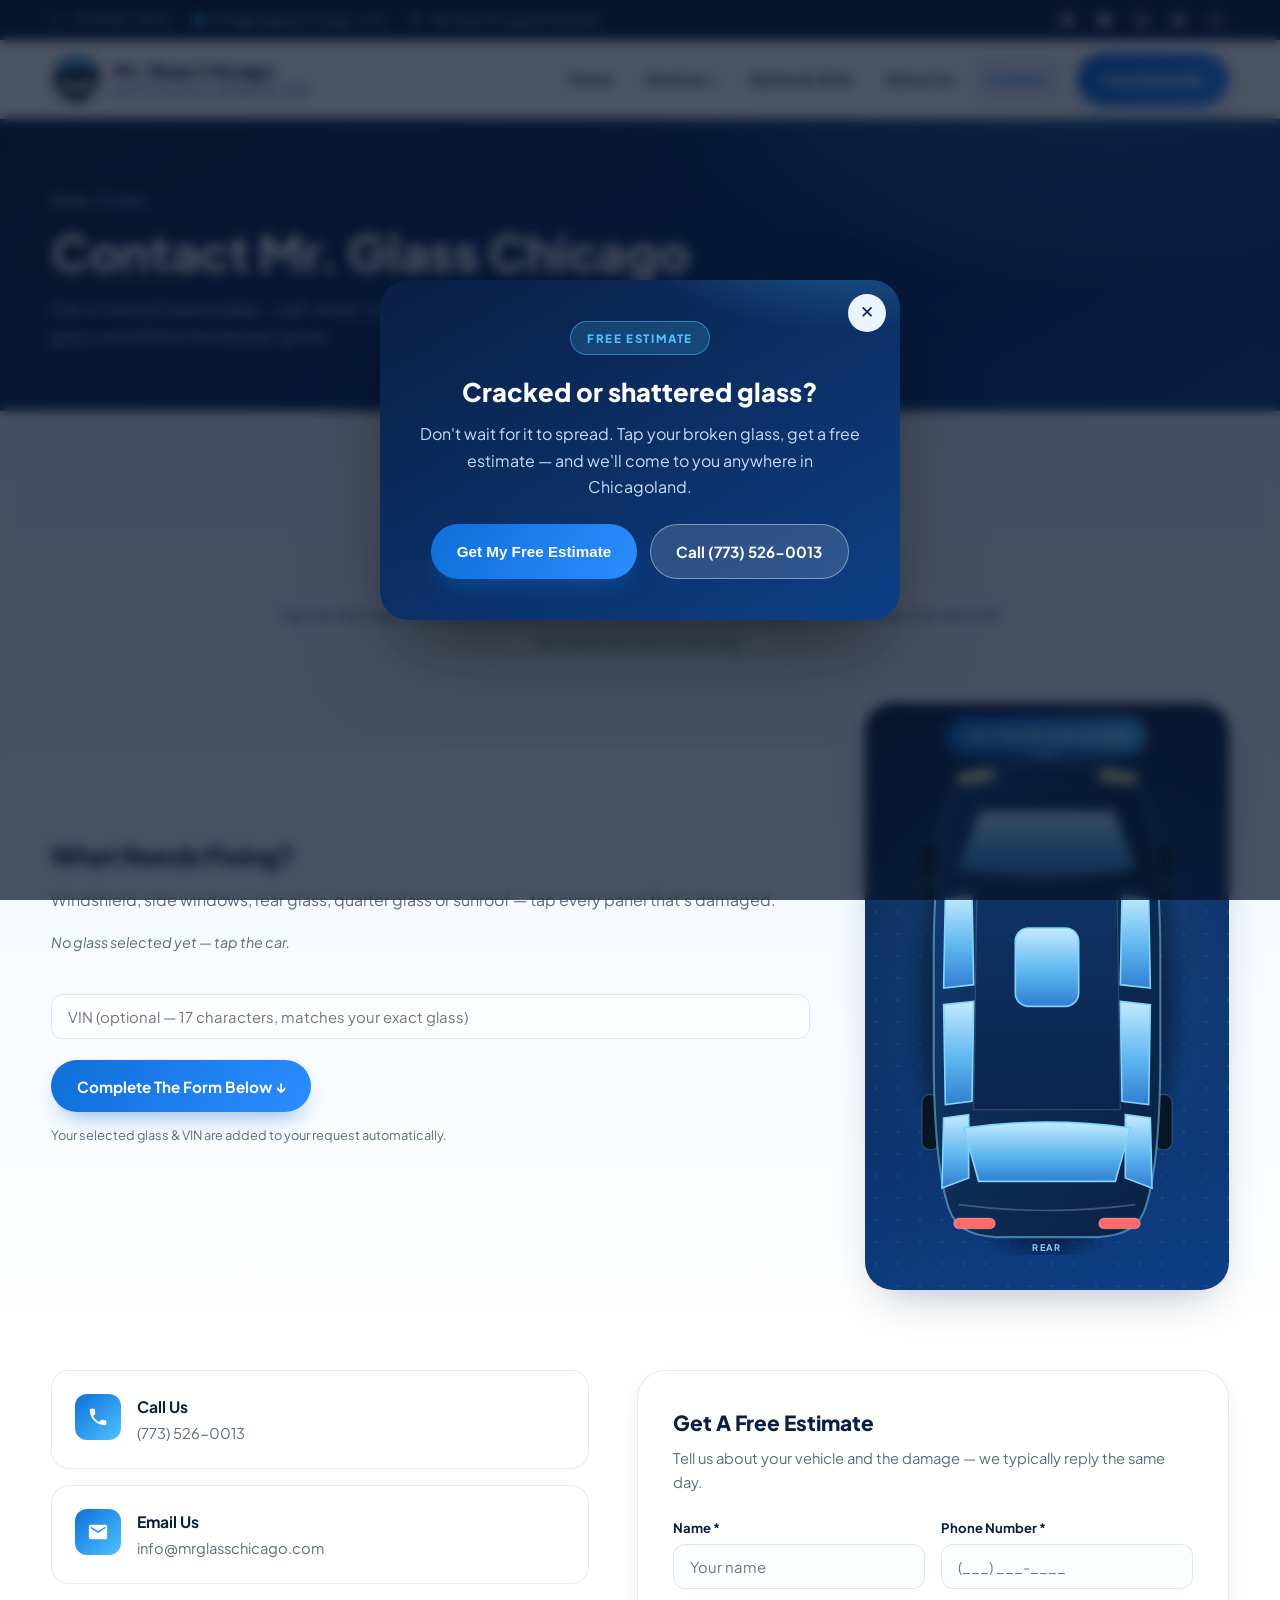
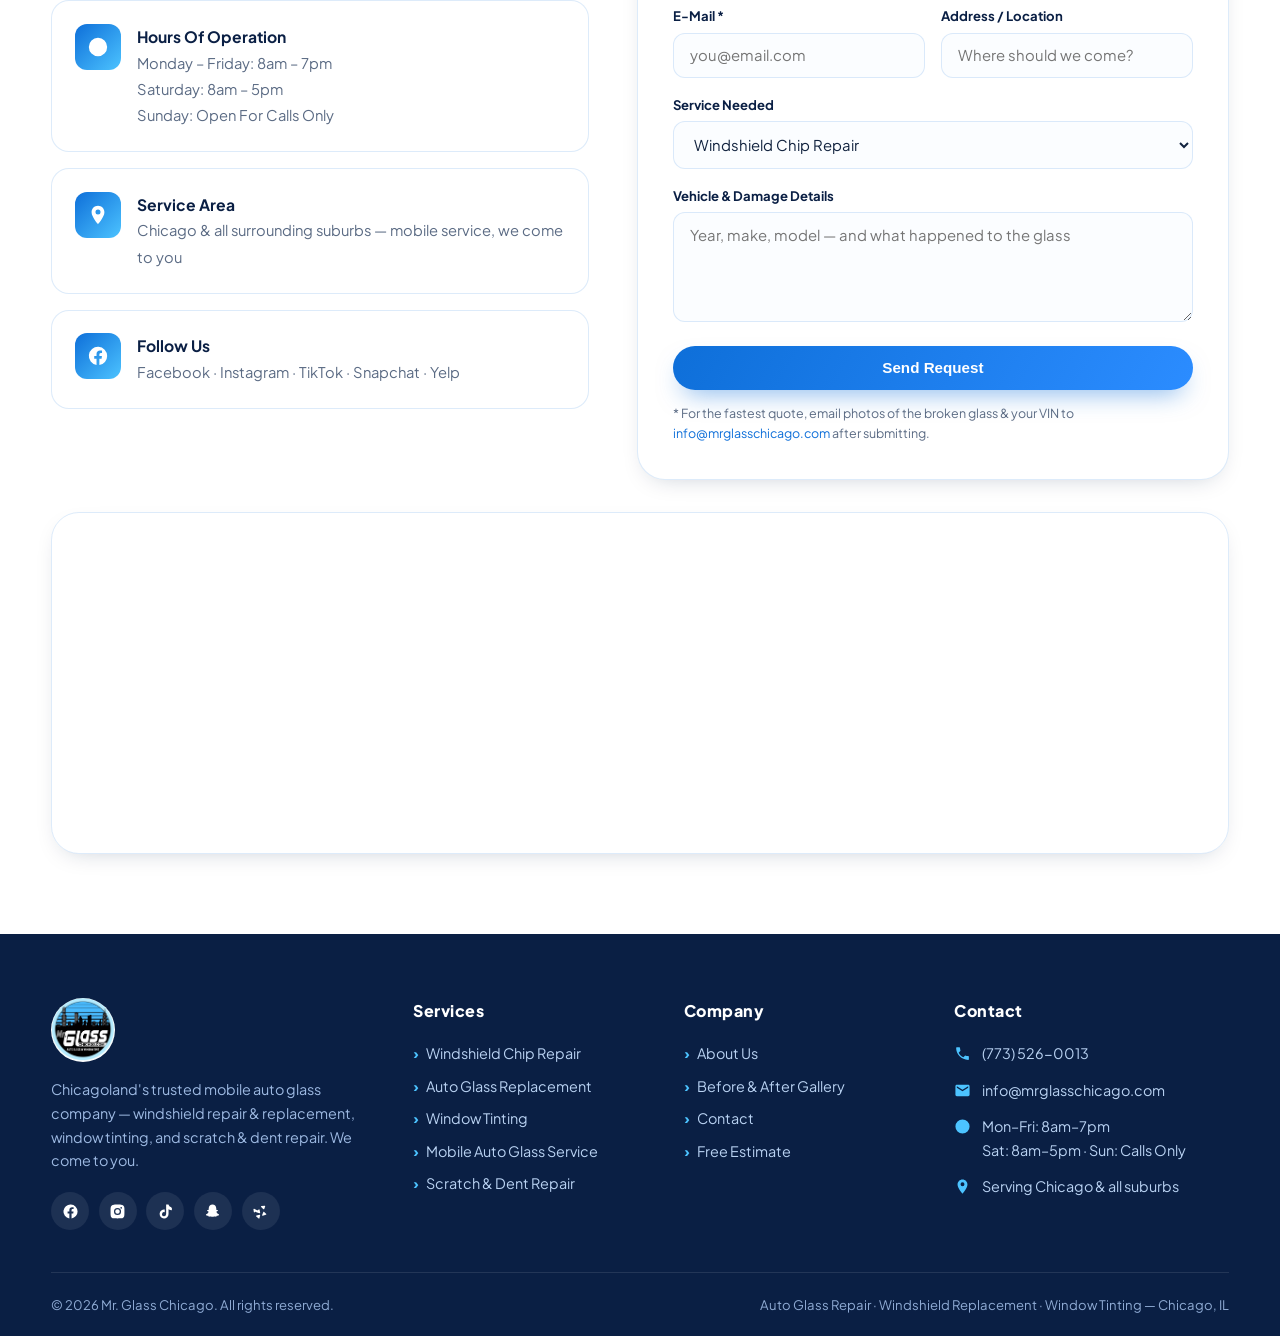
<file: contact.html>
<!DOCTYPE html>
<html lang="en">
<head>
<meta charset="UTF-8">
<meta name="viewport" content="width=device-width, initial-scale=1.0">
<title>Contact & Free Estimates | Mr. Glass Chicago — (773) 526-0013</title>
<meta name="description" content="Contact Mr. Glass Chicago for a free auto glass estimate. Call (773) 526-0013 or send photos of your broken glass & VIN. Mon–Fri 8–7, Sat 8–5.">
<meta name="robots" content="index, follow">
<link rel="canonical" href="https://mrglasschicago.com/contact.html">
<meta name="theme-color" content="#0a1f44">
<meta property="og:type" content="website">
<meta property="og:site_name" content="Mr. Glass Chicago">
<meta property="og:title" content="Contact & Free Estimates | Mr. Glass Chicago — (773) 526-0013">
<meta property="og:description" content="Contact Mr. Glass Chicago for a free auto glass estimate. Call (773) 526-0013 or send photos of your broken glass & VIN. Mon–Fri 8–7, Sat 8–5.">
<meta property="og:url" content="https://mrglasschicago.com/contact.html">
<meta property="og:image" content="https://mrglasschicago.com/assets/img/van-mobile-service.png">
<meta property="og:locale" content="en_US">
<meta name="twitter:card" content="summary_large_image">
<meta name="twitter:title" content="Contact & Free Estimates | Mr. Glass Chicago — (773) 526-0013">
<meta name="twitter:description" content="Contact Mr. Glass Chicago for a free auto glass estimate. Call (773) 526-0013 or send photos of your broken glass & VIN. Mon–Fri 8–7, Sat 8–5.">
<meta name="twitter:image" content="https://mrglasschicago.com/assets/img/van-mobile-service.png">
<link rel="icon" type="image/png" href="assets/img/logo.png">
<link rel="apple-touch-icon" href="assets/img/logo.png">
<link rel="preconnect" href="https://fonts.googleapis.com">
<link rel="preconnect" href="https://fonts.gstatic.com" crossorigin>
<link href="https://fonts.googleapis.com/css2?family=Plus+Jakarta+Sans:wght@400;600;700;800&display=swap" rel="stylesheet">
<link rel="stylesheet" href="assets/css/style.css">

</head>
<body>
<!-- Top bar -->
<div class="topbar">
  <div class="container">
    <div class="tb-left">
      <span class="tb-item"><svg viewBox="0 0 24 24"><path d="M6.6 10.8c1.4 2.8 3.8 5.1 6.6 6.6l2.2-2.2c.3-.3.7-.4 1-.2 1.1.4 2.3.6 3.6.6.6 0 1 .4 1 1V20c0 .6-.4 1-1 1C10.6 21 3 13.4 3 4c0-.6.4-1 1-1h3.5c.6 0 1 .4 1 1 0 1.2.2 2.4.6 3.6.1.3 0 .7-.2 1l-2.3 2.2z"/></svg><a href="tel:7735260013">(773) 526-0013</a></span>
      <span class="tb-item tb-hide-m"><svg viewBox="0 0 24 24"><path d="M20 4H4c-1.1 0-2 .9-2 2v12c0 1.1.9 2 2 2h16c1.1 0 2-.9 2-2V6c0-1.1-.9-2-2-2zm0 4-8 5-8-5V6l8 5 8-5v2z"/></svg><a href="mailto:info@mrglasschicago.com">info@mrglasschicago.com</a></span>
      <span class="tb-item tb-hide-m"><svg viewBox="0 0 24 24"><path d="M12 2C8.1 2 5 5.1 5 9c0 5.2 7 13 7 13s7-7.8 7-13c0-3.9-3.1-7-7-7zm0 9.5A2.5 2.5 0 1 1 12 6a2.5 2.5 0 0 1 0 5.5z"/></svg>Serving Chicago &amp; Suburbs</span>
    </div>
    <div class="tb-socials">
      <a href="https://www.facebook.com/mr.glasschicagoo" target="_blank" rel="noopener" aria-label="Facebook"><svg viewBox="0 0 24 24"><path d="M22 12a10 10 0 1 0-11.6 9.9v-7H7.9V12h2.5V9.8c0-2.5 1.5-3.9 3.8-3.9 1.1 0 2.2.2 2.2.2v2.5h-1.3c-1.2 0-1.6.8-1.6 1.6V12h2.8l-.4 2.9h-2.4v7A10 10 0 0 0 22 12z"/></svg></a>
      <a href="https://www.instagram.com/mr.glasschicago" target="_blank" rel="noopener" aria-label="Instagram"><svg viewBox="0 0 24 24"><path d="M12 2.2c3.2 0 3.6 0 4.8.1 3.3.1 4.8 1.7 4.9 4.9.1 1.3.1 1.6.1 4.8s0 3.6-.1 4.8c-.1 3.2-1.7 4.8-4.9 4.9-1.3.1-1.6.1-4.8.1s-3.6 0-4.8-.1c-3.3-.1-4.8-1.7-4.9-4.9-.1-1.3-.1-1.6-.1-4.8s0-3.6.1-4.8C2.4 4 4 2.4 7.2 2.3c1.2-.1 1.6-.1 4.8-.1zM12 7a5 5 0 1 0 0 10 5 5 0 0 0 0-10zm0 8.2a3.2 3.2 0 1 1 0-6.4 3.2 3.2 0 0 1 0 6.4zm5.2-9.6a1.2 1.2 0 1 0 0 2.4 1.2 1.2 0 0 0 0-2.4z"/></svg></a>
      <a href="https://www.tiktok.com/@mr.glass2020" target="_blank" rel="noopener" aria-label="TikTok"><svg viewBox="0 0 24 24"><path d="M19.6 5.8a4.8 4.8 0 0 1-2.9-2.6A4.7 4.7 0 0 1 16.3 2h-3.4v13.6a2.9 2.9 0 1 1-2-2.7V9.3a6.3 6.3 0 1 0 5.4 6.2V8.9a8 8 0 0 0 4.7 1.5V7a4.8 4.8 0 0 1-1.4-1.2z"/></svg></a>
      <a href="https://www.snapchat.com/add/mr.glass2020" target="_blank" rel="noopener" aria-label="Snapchat"><svg viewBox="0 0 24 24"><path d="M12 2c3 0 5.2 2.3 5.3 5.5l.1 2c.4.3 1 .5 1.5.4.4 0 .8.3.8.7 0 .5-.6.9-1.3 1.1-.3.1-.8.3-.9.6-.1.4.4 1.1.9 1.8.6.8 1.4 1.6 2.4 1.8.3.1.5.3.5.6 0 .9-1.7 1.3-3.3 1.5-.1.5-.3 1-.5 1.1-.3.2-.9.3-1.7.1-.5-.1-1-.3-1.6-.3-.6 0-1.3.5-2.2.5s-1.6-.5-2.2-.5c-.6 0-1.1.2-1.6.3-.8.2-1.4.1-1.7-.1-.2-.2-.4-.7-.5-1.1-1.6-.2-3.3-.6-3.3-1.5 0-.3.2-.5.5-.6 1-.2 1.8-1 2.4-1.8.5-.7 1-1.4.9-1.8-.1-.3-.6-.5-.9-.6-.7-.2-1.3-.6-1.3-1.1 0-.4.4-.7.8-.7.5.1 1.1-.1 1.5-.4l.1-2C6.8 4.3 9 2 12 2z"/></svg></a>
      <a href="https://www.yelp.com/biz/mr-glass-chicago-chicago" target="_blank" rel="noopener" aria-label="Yelp"><svg viewBox="0 0 24 24"><path d="M20.2 15.4c.3.5-.2 1-.7 1.1l-4.3 1.4c-.6.2-1.1-.3-.9-.9l1.7-4.3c.2-.5.9-.6 1.2-.1l3 2.8zm-2.9-7.1c-.1.6-.8.8-1.2.4l-3.2-3.2c-.4-.4-.2-1.1.4-1.2l4.5-.5c.6-.1 1 .5.8 1l-1.3 3.5zM11.5 13.4c.2.6-.4 1.1-1 .9L6.1 13c-.6-.2-.7-.9-.2-1.2l3.7-2.7c.5-.3 1.1 0 1.1.6l.8 3.7zm-1 8c0 .6-.7.9-1.1.5l-3.4-3c-.4-.4-.3-1.1.3-1.2l4.2-1.1c.6-.1 1.1.4 1 1l-1 3.8zm-6.8-8.2c-.5.3-1.1 0-1.1-.6L2 8.9c0-.6.6-1 1.1-.7l4 1.9c.5.2.6 1 .1 1.3l-3.5 1.8z"/></svg></a>
    </div>
  </div>
</div>

<!-- Header -->
<header class="site-header">
  <div class="container">
    <nav class="nav" aria-label="Main navigation">
      <a href="index.html" class="brand" aria-label="Mr. Glass Chicago home">
        <img src="assets/img/logo.png" alt="Mr. Glass Chicago logo — auto glass and window tint" width="52" height="52">
        <span class="brand-txt"><strong>Mr. Glass Chicago</strong><span>Auto Glass &amp; Window Tint</span></span>
      </a>
      <ul class="nav-links">
        <li><a class="nl" href="index.html">Home</a></li>
        <li class="has-drop">
          <a class="nl" href="services.html">Services</a>
          <div class="dropdown">
            <a href="windshield-chip-repair.html">Windshield Chip Repair</a>
            <a href="auto-glass-replacement.html">Auto Glass Replacement</a>
            <a href="window-tinting.html">Window Tinting</a>
            <a href="mobile-auto-glass-service.html">Mobile Auto Glass Service</a>
            <a href="scratch-dent-repair.html">Auto Scratch &amp; Dent Repair</a>
          </div>
        </li>
        <li><a class="nl" href="gallery.html">Before &amp; After</a></li>
        <li><a class="nl" href="about.html">About Us</a></li>
        <li><a class="nl active" href="contact.html">Contact</a></li>
        <li class="nav-cta" style="margin-left:.6rem">
          <a class="btn btn-primary btn-quote-d" href="contact.html">Free Estimate</a>
        </li>
      </ul>
      <button class="hamburger" aria-label="Toggle menu"><span></span><span></span><span></span></button>
    </nav>
  </div>
</header>
<section class="page-hero">
  <div class="container">
    <div class="crumbs"><a href="index.html">Home</a> › Contact</div>
    <h1>Contact Mr. Glass Chicago</h1>
    <p>Get a free estimate today — call, email, or send the form with photos of your broken glass and VIN for the fastest quote.</p>
  </div>
</section>


<section class="section alt" id="car-estimator" style="padding-bottom:3rem">
  <div class="container">
    <div class="sec-head reveal">
      <span class="tag">Interactive Estimator</span>
      <h2>Select Your Broken Glass</h2>
      <p>Tap the damaged glass on the vehicle, then complete the form below — your selection and VIN are attached automatically.</p>
    </div>
    <div class="car-select-wrap">
      <div class="car-stage reveal">
        <span class="car-hint">Tap the broken glass</span>
        <svg viewBox="0 0 360 620" role="group" aria-label="Interactive vehicle glass selector — tap a glass panel">
          <defs>
            <linearGradient id="glassGrad" x1="0" y1="0" x2="0" y2="1">
              <stop offset="0" stop-color="#c4eaff"/>
              <stop offset=".55" stop-color="#5fb7ef"/>
              <stop offset="1" stop-color="#2f7fd0"/>
            </linearGradient>
            <linearGradient id="bodyGrad" x1="0" y1="0" x2="1" y2="1">
              <stop offset="0" stop-color="#14407c"/>
              <stop offset=".5" stop-color="#0d2c55"/>
              <stop offset="1" stop-color="#0a2144"/>
            </linearGradient>
            <linearGradient id="roofGrad" x1="0" y1="0" x2="0" y2="1">
              <stop offset="0" stop-color="#103364"/>
              <stop offset="1" stop-color="#0b2550"/>
            </linearGradient>
            <filter id="carBlur" x="-30%" y="-30%" width="160%" height="160%"><feGaussianBlur stdDeviation="12"/></filter>
          </defs>
          <text class="car-label" x="180" y="27" text-anchor="middle">FRONT</text>
          <!-- ground shadow -->
          <ellipse class="car-shadow" cx="180" cy="322" rx="152" ry="296" filter="url(#carBlur)"/>
          <!-- wheels -->
          <rect class="car-wheel" x="30" y="128" width="20" height="66" rx="9"/>
          <rect class="car-wheel" x="310" y="128" width="20" height="66" rx="9"/>
          <rect class="car-wheel" x="30" y="428" width="20" height="66" rx="9"/>
          <rect class="car-wheel" x="310" y="428" width="20" height="66" rx="9"/>
          <!-- car body -->
          <path class="car-body-path" d="M104,36 C78,42 60,66 54,108 C48,150 44,205 44,262 L44,378 C44,458 50,528 62,564 C70,588 88,597 118,599 L242,599 C272,597 290,588 298,564 C310,528 316,458 316,378 L316,262 C316,205 312,150 306,108 C300,66 282,42 256,36 C210,26 150,26 104,36 Z"/>
          <!-- headlights / taillights -->
          <rect class="car-light" x="72" y="40" width="46" height="13" rx="6.5" transform="rotate(-7 95 46)"/>
          <rect class="car-light" x="242" y="40" width="46" height="13" rx="6.5" transform="rotate(7 265 46)"/>
          <rect class="car-tail" x="68" y="576" width="50" height="13" rx="6.5"/>
          <rect class="car-tail" x="242" y="576" width="50" height="13" rx="6.5"/>
          <!-- mirrors -->
          <rect class="car-mirror" x="26" y="166" width="22" height="12" rx="6"/>
          <rect class="car-mirror" x="312" y="166" width="22" height="12" rx="6"/>
          <!-- hood & trunk lines -->
          <path class="car-detail" d="M72,66 Q180,50 288,66"/>
          <path class="car-detail" d="M74,560 Q180,574 286,560"/>
          <!-- roof panel -->
          <path class="car-roof" d="M96,176 L264,176 L268,446 L92,446 Z"/>
          <!-- windshield -->
          <path class="glass-part" data-part="windshield" d="M100,88 L260,88 L284,156 Q180,172 76,156 Z"><title>Windshield</title></path>
          <!-- side windows -->
          <path class="glass-part" data-part="driver-front" d="M58,192 L90,188 L92,296 L56,300 Z"><title>Driver Front Window</title></path>
          <path class="glass-part" data-part="driver-rear" d="M56,320 L92,316 L90,436 L58,440 Z"><title>Driver Rear Window</title></path>
          <path class="glass-part" data-part="passenger-front" d="M270,188 L302,192 L304,300 L268,296 Z"><title>Passenger Front Window</title></path>
          <path class="glass-part" data-part="passenger-rear" d="M268,316 L304,320 L302,440 L270,436 Z"><title>Passenger Rear Window</title></path>
          <!-- quarter glass -->
          <path class="glass-part" data-part="driver-quarter" d="M56,456 L86,452 L86,528 L54,540 Z"><title>Driver Quarter Glass</title></path>
          <path class="glass-part" data-part="passenger-quarter" d="M274,452 L304,456 L306,540 L274,528 Z"><title>Passenger Quarter Glass</title></path>
          <!-- rear windshield -->
          <path class="glass-part" data-part="rear-windshield" d="M80,468 Q180,454 280,468 L262,532 L98,532 Z"><title>Rear Windshield</title></path>
          <!-- sunroof -->
          <rect class="glass-part" data-part="sunroof" x="142" y="228" width="76" height="94" rx="16"><title>Sunroof / Moonroof</title></rect>
          <text class="car-label" x="180" y="616" text-anchor="middle">REAR</text>
        </svg>
      </div>
      <div class="car-panel split-txt reveal d2">
        <h2 style="font-size:1.6rem">What Needs Fixing?</h2>
        <p>Windshield, side windows, rear glass, quarter glass or sunroof — tap every panel that's damaged.</p>
        <div class="sel-chips" id="sel-chips"><span class="sel-empty" id="sel-empty">No glass selected yet — tap the car.</span></div>
        <div class="vin-row">
          <input id="car-vin" type="text" maxlength="17" placeholder="VIN (optional — 17 characters, matches your exact glass)" aria-label="Vehicle VIN">
        </div>
        <a class="btn btn-primary" href="#quote">Complete The Form Below ↓</a>
        <p class="mini-note">Your selected glass &amp; VIN are added to your request automatically.</p>
      </div>
    </div>
  </div>
</section>

<section class="section" style="padding-top:2rem">
  <div class="container">
    <div class="contact-grid">
      <div class="reveal">
        <div class="info-card">
          <div class="ic"><svg viewBox="0 0 24 24"><path d="M6.6 10.8c1.4 2.8 3.8 5.1 6.6 6.6l2.2-2.2c.3-.3.7-.4 1-.2 1.1.4 2.3.6 3.6.6.6 0 1 .4 1 1V20c0 .6-.4 1-1 1C10.6 21 3 13.4 3 4c0-.6.4-1 1-1h3.5c.6 0 1 .4 1 1 0 1.2.2 2.4.6 3.6.1.3 0 .7-.2 1l-2.3 2.2z"/></svg></div>
          <div><strong>Call Us</strong><a href="tel:7735260013">(773) 526-0013</a></div>
        </div>
        <div class="info-card">
          <div class="ic"><svg viewBox="0 0 24 24"><path d="M20 4H4c-1.1 0-2 .9-2 2v12c0 1.1.9 2 2 2h16c1.1 0 2-.9 2-2V6c0-1.1-.9-2-2-2zm0 4-8 5-8-5V6l8 5 8-5v2z"/></svg></div>
          <div><strong>Email Us</strong><a href="mailto:info@mrglasschicago.com">info@mrglasschicago.com</a></div>
        </div>
        <div class="info-card">
          <div class="ic"><svg viewBox="0 0 24 24"><path d="M12 2a10 10 0 1 0 0 20 10 10 0 0 0 0-20zm1 5h-2v6l5.2 3.1 1-1.7-4.2-2.4V7z"/></svg></div>
          <div><strong>Hours Of Operation</strong><span>Monday – Friday: 8am – 7pm<br>Saturday: 8am – 5pm<br>Sunday: Open For Calls Only</span></div>
        </div>
        <div class="info-card">
          <div class="ic"><svg viewBox="0 0 24 24"><path d="M12 2C8.1 2 5 5.1 5 9c0 5.2 7 13 7 13s7-7.8 7-13c0-3.9-3.1-7-7-7zm0 9.5A2.5 2.5 0 1 1 12 6a2.5 2.5 0 0 1 0 5.5z"/></svg></div>
          <div><strong>Service Area</strong><span>Chicago &amp; all surrounding suburbs — mobile service, we come to you</span></div>
        </div>
        <div class="info-card">
          <div class="ic"><svg viewBox="0 0 24 24"><path d="M22 12a10 10 0 1 0-11.6 9.9v-7H7.9V12h2.5V9.8c0-2.5 1.5-3.9 3.8-3.9 1.1 0 2.2.2 2.2.2v2.5h-1.3c-1.2 0-1.6.8-1.6 1.6V12h2.8l-.4 2.9h-2.4v7A10 10 0 0 0 22 12z"/></svg></div>
          <div><strong>Follow Us</strong><span>
            <a href="https://www.facebook.com/mr.glasschicagoo" target="_blank" rel="noopener">Facebook</a> ·
            <a href="https://www.instagram.com/mr.glasschicago" target="_blank" rel="noopener">Instagram</a> ·
            <a href="https://www.tiktok.com/@mr.glass2020" target="_blank" rel="noopener">TikTok</a> ·
            <a href="https://www.snapchat.com/add/mr.glass2020" target="_blank" rel="noopener">Snapchat</a> ·
            <a href="https://www.yelp.com/biz/mr-glass-chicago-chicago" target="_blank" rel="noopener">Yelp</a>
          </span></div>
        </div>
      </div>

      <div class="form-card reveal d2" id="quote">
        <h3>Get A Free Estimate</h3>
        <p>Tell us about your vehicle and the damage — we typically reply the same day.</p>
        <form id="quote-form">
          <div class="f-row">
            <div class="f-group"><label for="q-name">Name *</label><input id="q-name" name="Name" type="text" required placeholder="Your name"></div>
            <div class="f-group"><label for="q-phone">Phone Number *</label><input id="q-phone" name="Phone" type="tel" required placeholder="(___) ___-____"></div>
          </div>
          <div class="f-row">
            <div class="f-group"><label for="q-email">E-Mail *</label><input id="q-email" name="Email" type="email" required placeholder="you@email.com"></div>
            <div class="f-group"><label for="q-address">Address / Location</label><input id="q-address" name="Address" type="text" placeholder="Where should we come?"></div>
          </div>
          <div class="f-group">
            <label for="q-service">Service Needed</label>
            <select id="q-service" name="Service">
              <option>Windshield Chip Repair</option>
              <option>Auto Glass Replacement</option>
              <option>Window Tinting</option>
              <option>Mobile Auto Glass Service</option>
              <option>Auto Scratch &amp; Dent Repair</option>
              <option>Not sure — please advise</option>
            </select>
          </div>
          <div class="f-group"><label for="q-msg">Vehicle &amp; Damage Details</label><textarea id="q-msg" name="Details" placeholder="Year, make, model — and what happened to the glass"></textarea></div>
          <button class="btn btn-primary" type="submit" style="width:100%">Send Request</button>
          <p class="form-note">* For the fastest quote, email photos of the broken glass &amp; your VIN to <a href="mailto:info@mrglasschicago.com" style="color:var(--blue)">info@mrglasschicago.com</a> after submitting.</p>
        </form>
      </div>
    </div>

    <div class="map-embed reveal">
      <iframe title="Mr. Glass Chicago service area map — Chicago, IL" src="https://maps.google.com/maps?q=chicago&amp;t=m&amp;z=10&amp;output=embed&amp;iwloc=near" loading="lazy" referrerpolicy="no-referrer-when-downgrade"></iframe>
    </div>
  </div>
</section>
<!-- Footer -->
<footer class="site-footer">
  <div class="container">
    <div class="footer-main">
      <div class="footer-brand">
        <img src="assets/img/logo.png" alt="Mr. Glass Chicago logo" width="64" height="64">
        <p>Chicagoland's trusted mobile auto glass company — windshield repair &amp; replacement, window tinting, and scratch &amp; dent repair. We come to you.</p>
        <div class="f-socials">
          <a href="https://www.facebook.com/mr.glasschicagoo" target="_blank" rel="noopener" aria-label="Facebook"><svg viewBox="0 0 24 24"><path d="M22 12a10 10 0 1 0-11.6 9.9v-7H7.9V12h2.5V9.8c0-2.5 1.5-3.9 3.8-3.9 1.1 0 2.2.2 2.2.2v2.5h-1.3c-1.2 0-1.6.8-1.6 1.6V12h2.8l-.4 2.9h-2.4v7A10 10 0 0 0 22 12z"/></svg></a>
          <a href="https://www.instagram.com/mr.glasschicago" target="_blank" rel="noopener" aria-label="Instagram"><svg viewBox="0 0 24 24"><path d="M12 2.2c3.2 0 3.6 0 4.8.1 3.3.1 4.8 1.7 4.9 4.9.1 1.3.1 1.6.1 4.8s0 3.6-.1 4.8c-.1 3.2-1.7 4.8-4.9 4.9-1.3.1-1.6.1-4.8.1s-3.6 0-4.8-.1c-3.3-.1-4.8-1.7-4.9-4.9-.1-1.3-.1-1.6-.1-4.8s0-3.6.1-4.8C2.4 4 4 2.4 7.2 2.3c1.2-.1 1.6-.1 4.8-.1zM12 7a5 5 0 1 0 0 10 5 5 0 0 0 0-10zm0 8.2a3.2 3.2 0 1 1 0-6.4 3.2 3.2 0 0 1 0 6.4zm5.2-9.6a1.2 1.2 0 1 0 0 2.4 1.2 1.2 0 0 0 0-2.4z"/></svg></a>
          <a href="https://www.tiktok.com/@mr.glass2020" target="_blank" rel="noopener" aria-label="TikTok"><svg viewBox="0 0 24 24"><path d="M19.6 5.8a4.8 4.8 0 0 1-2.9-2.6A4.7 4.7 0 0 1 16.3 2h-3.4v13.6a2.9 2.9 0 1 1-2-2.7V9.3a6.3 6.3 0 1 0 5.4 6.2V8.9a8 8 0 0 0 4.7 1.5V7a4.8 4.8 0 0 1-1.4-1.2z"/></svg></a>
          <a href="https://www.snapchat.com/add/mr.glass2020" target="_blank" rel="noopener" aria-label="Snapchat"><svg viewBox="0 0 24 24"><path d="M12 2c3 0 5.2 2.3 5.3 5.5l.1 2c.4.3 1 .5 1.5.4.4 0 .8.3.8.7 0 .5-.6.9-1.3 1.1-.3.1-.8.3-.9.6-.1.4.4 1.1.9 1.8.6.8 1.4 1.6 2.4 1.8.3.1.5.3.5.6 0 .9-1.7 1.3-3.3 1.5-.1.5-.3 1-.5 1.1-.3.2-.9.3-1.7.1-.5-.1-1-.3-1.6-.3-.6 0-1.3.5-2.2.5s-1.6-.5-2.2-.5c-.6 0-1.1.2-1.6.3-.8.2-1.4.1-1.7-.1-.2-.2-.4-.7-.5-1.1-1.6-.2-3.3-.6-3.3-1.5 0-.3.2-.5.5-.6 1-.2 1.8-1 2.4-1.8.5-.7 1-1.4.9-1.8-.1-.3-.6-.5-.9-.6-.7-.2-1.3-.6-1.3-1.1 0-.4.4-.7.8-.7.5.1 1.1-.1 1.5-.4l.1-2C6.8 4.3 9 2 12 2z"/></svg></a>
          <a href="https://www.yelp.com/biz/mr-glass-chicago-chicago" target="_blank" rel="noopener" aria-label="Yelp"><svg viewBox="0 0 24 24"><path d="M20.2 15.4c.3.5-.2 1-.7 1.1l-4.3 1.4c-.6.2-1.1-.3-.9-.9l1.7-4.3c.2-.5.9-.6 1.2-.1l3 2.8zm-2.9-7.1c-.1.6-.8.8-1.2.4l-3.2-3.2c-.4-.4-.2-1.1.4-1.2l4.5-.5c.6-.1 1 .5.8 1l-1.3 3.5zM11.5 13.4c.2.6-.4 1.1-1 .9L6.1 13c-.6-.2-.7-.9-.2-1.2l3.7-2.7c.5-.3 1.1 0 1.1.6l.8 3.7zm-1 8c0 .6-.7.9-1.1.5l-3.4-3c-.4-.4-.3-1.1.3-1.2l4.2-1.1c.6-.1 1.1.4 1 1l-1 3.8zm-6.8-8.2c-.5.3-1.1 0-1.1-.6L2 8.9c0-.6.6-1 1.1-.7l4 1.9c.5.2.6 1 .1 1.3l-3.5 1.8z"/></svg></a>
        </div>
      </div>
      <div>
        <h4>Services</h4>
        <ul class="f-links">
          <li><a href="windshield-chip-repair.html">Windshield Chip Repair</a></li>
          <li><a href="auto-glass-replacement.html">Auto Glass Replacement</a></li>
          <li><a href="window-tinting.html">Window Tinting</a></li>
          <li><a href="mobile-auto-glass-service.html">Mobile Auto Glass Service</a></li>
          <li><a href="scratch-dent-repair.html">Scratch &amp; Dent Repair</a></li>
        </ul>
      </div>
      <div>
        <h4>Company</h4>
        <ul class="f-links">
          <li><a href="about.html">About Us</a></li>
          <li><a href="gallery.html">Before &amp; After Gallery</a></li>
          <li><a href="contact.html">Contact</a></li>
          <li><a href="contact.html">Free Estimate</a></li>
        </ul>
      </div>
      <div>
        <h4>Contact</h4>
        <ul class="f-contact">
          <li><svg viewBox="0 0 24 24"><path d="M6.6 10.8c1.4 2.8 3.8 5.1 6.6 6.6l2.2-2.2c.3-.3.7-.4 1-.2 1.1.4 2.3.6 3.6.6.6 0 1 .4 1 1V20c0 .6-.4 1-1 1C10.6 21 3 13.4 3 4c0-.6.4-1 1-1h3.5c.6 0 1 .4 1 1 0 1.2.2 2.4.6 3.6.1.3 0 .7-.2 1l-2.3 2.2z"/></svg><a href="tel:7735260013">(773) 526-0013</a></li>
          <li><svg viewBox="0 0 24 24"><path d="M20 4H4c-1.1 0-2 .9-2 2v12c0 1.1.9 2 2 2h16c1.1 0 2-.9 2-2V6c0-1.1-.9-2-2-2zm0 4-8 5-8-5V6l8 5 8-5v2z"/></svg><a href="mailto:info@mrglasschicago.com">info@mrglasschicago.com</a></li>
          <li><svg viewBox="0 0 24 24"><path d="M12 2a10 10 0 1 0 0 20 10 10 0 0 0 0-20zm1 5h-2v6l5.2 3.1 1-1.7-4.2-2.4V7z"/></svg><span>Mon–Fri: 8am–7pm<br>Sat: 8am–5pm · Sun: Calls Only</span></li>
          <li><svg viewBox="0 0 24 24"><path d="M12 2C8.1 2 5 5.1 5 9c0 5.2 7 13 7 13s7-7.8 7-13c0-3.9-3.1-7-7-7zm0 9.5A2.5 2.5 0 1 1 12 6a2.5 2.5 0 0 1 0 5.5z"/></svg><span>Serving Chicago &amp; all suburbs</span></li>
        </ul>
      </div>
    </div>
    <div class="footer-bottom">
      <span>© <span data-year>2026</span> Mr. Glass Chicago. All rights reserved.</span>
      <span>Auto Glass Repair · Windshield Replacement · Window Tinting — Chicago, IL</span>
    </div>
  </div>
</footer>

<a class="call-fab" href="tel:7735260013" aria-label="Call Mr. Glass Chicago now"><svg viewBox="0 0 24 24"><path d="M6.6 10.8c1.4 2.8 3.8 5.1 6.6 6.6l2.2-2.2c.3-.3.7-.4 1-.2 1.1.4 2.3.6 3.6.6.6 0 1 .4 1 1V20c0 .6-.4 1-1 1C10.6 21 3 13.4 3 4c0-.6.4-1 1-1h3.5c.6 0 1 .4 1 1 0 1.2.2 2.4.6 3.6.1.3 0 .7-.2 1l-2.3 2.2z"/></svg></a>

<script src="assets/js/main.js" defer></script>
</body>
</html>
</file>
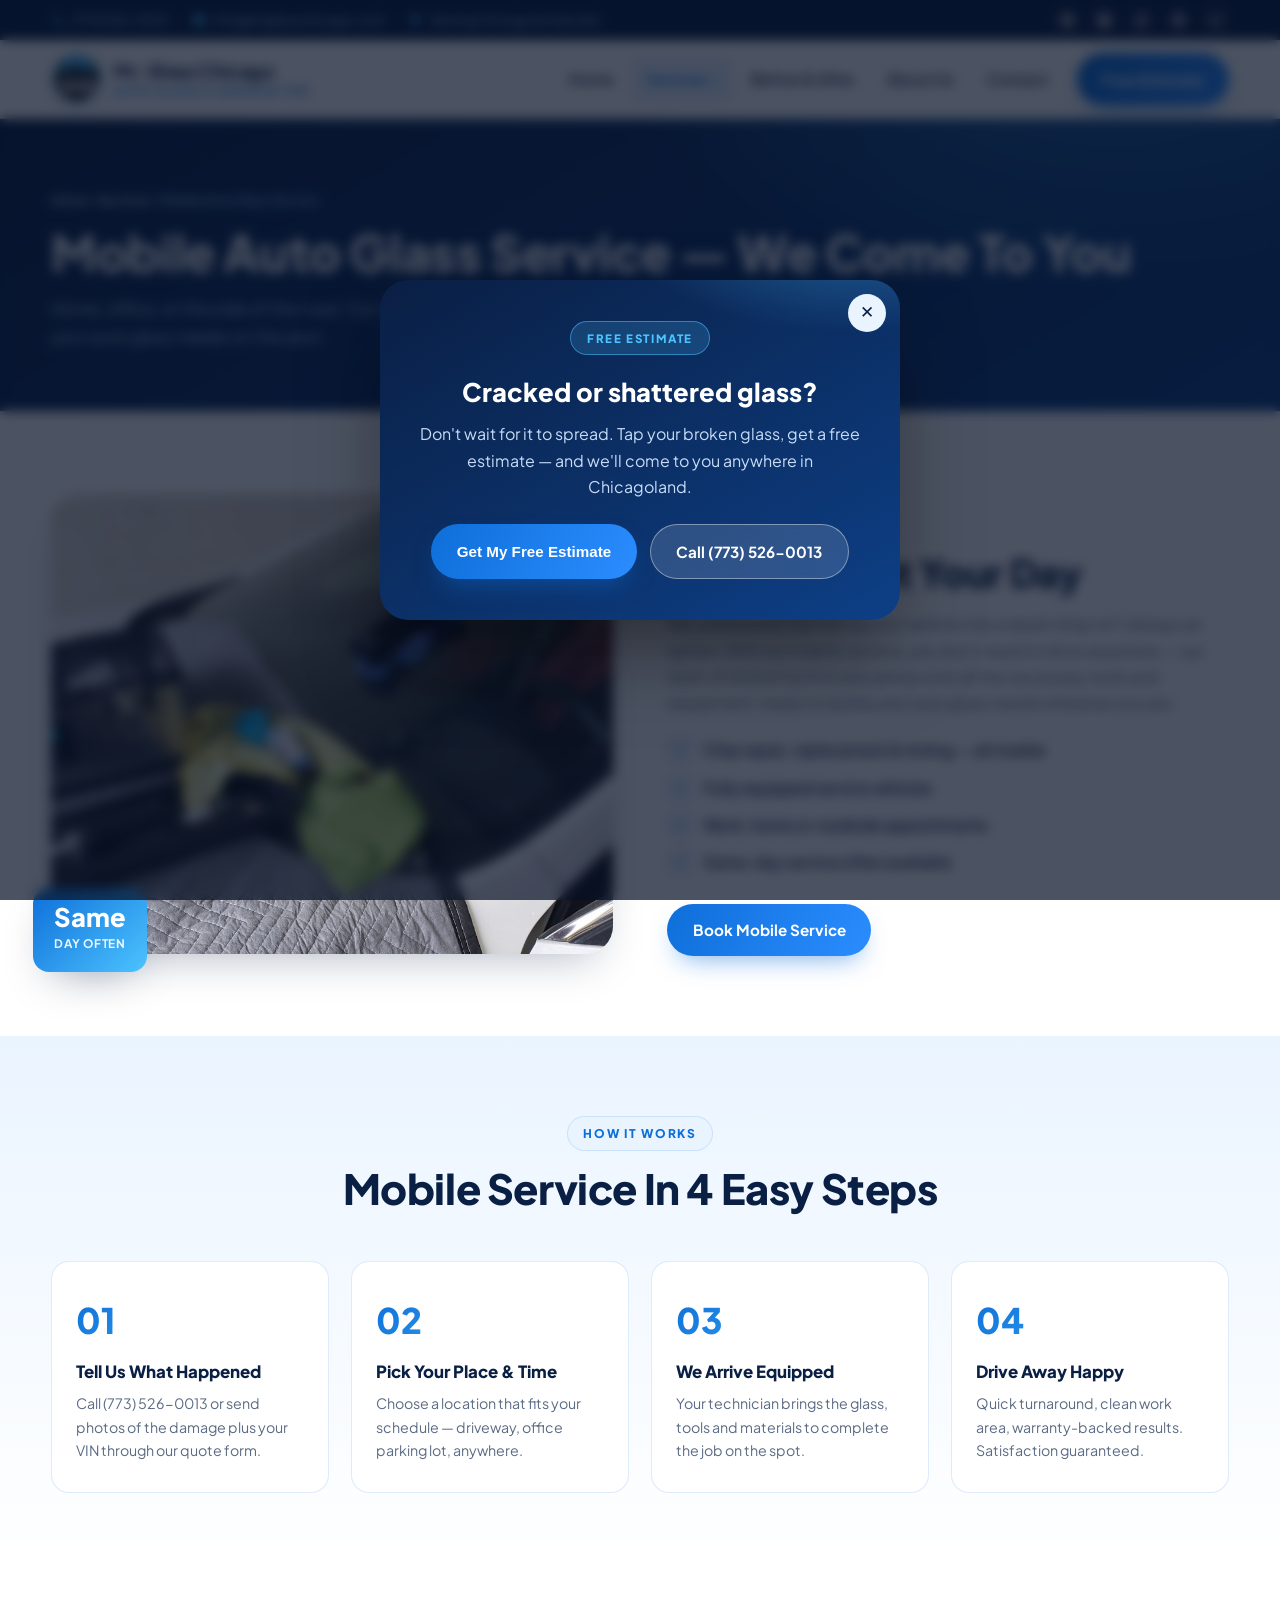
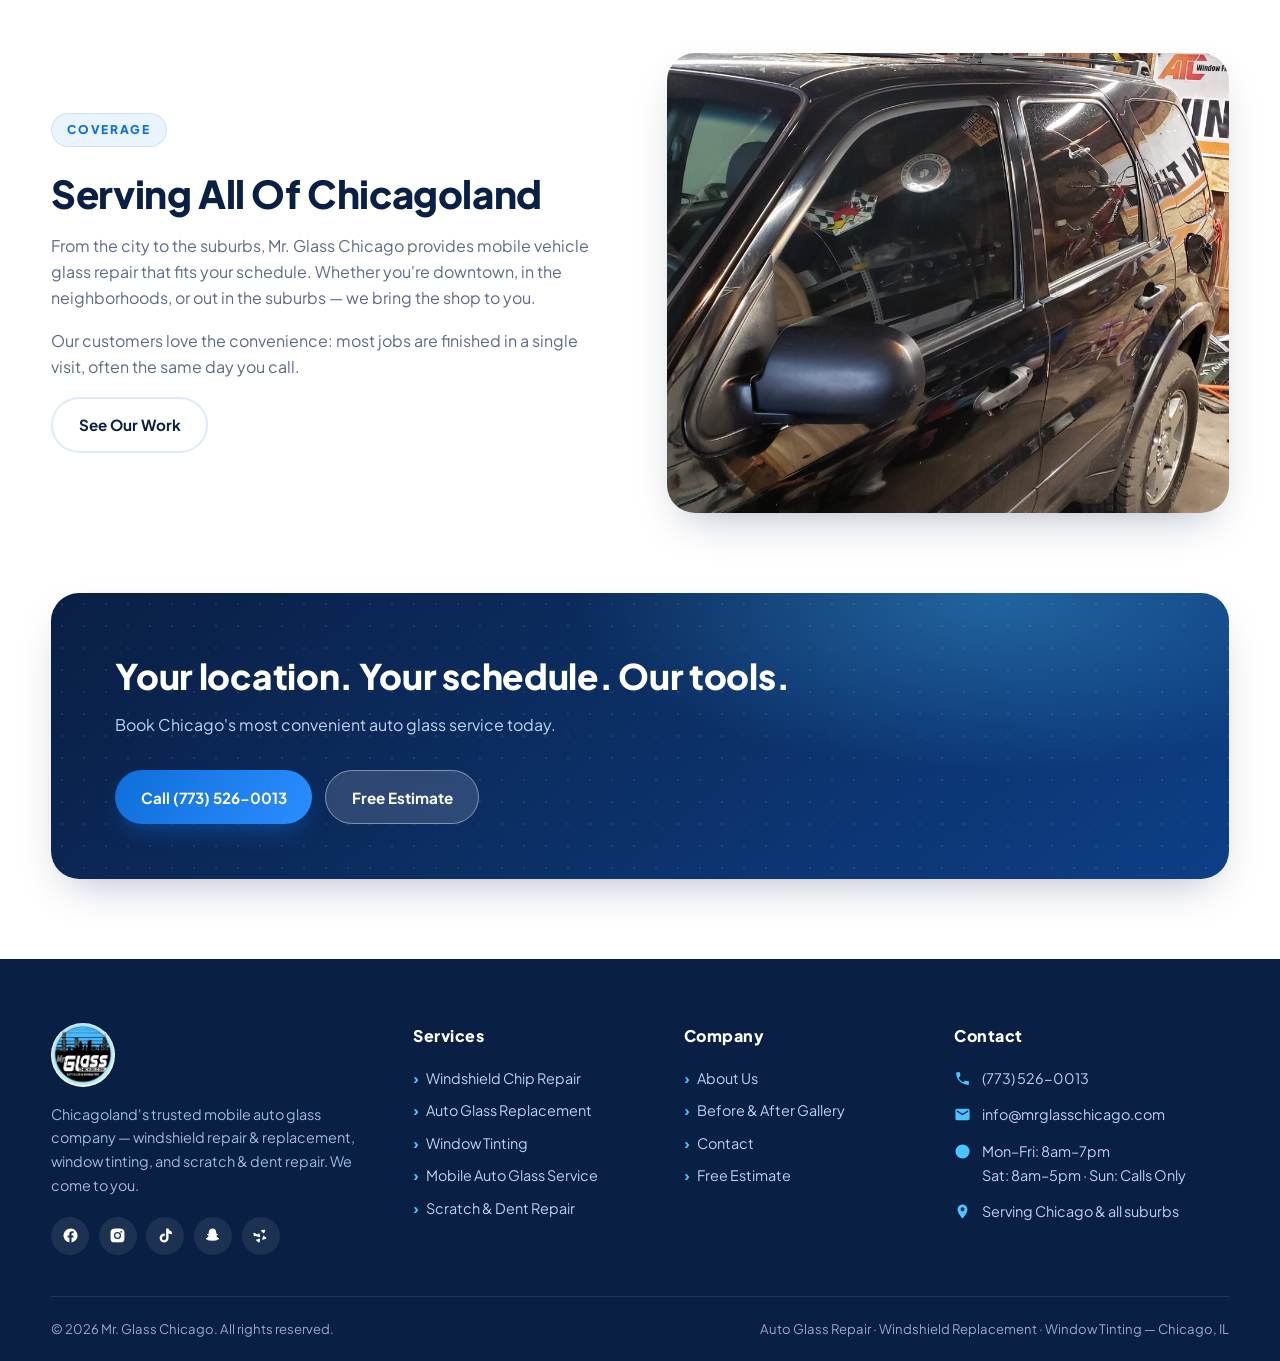
<file: mobile-auto-glass-service.html>
<!DOCTYPE html>
<html lang="en">
<head>
<meta charset="UTF-8">
<meta name="viewport" content="width=device-width, initial-scale=1.0">
<title>Mobile Auto Glass Service Chicago | We Come To You — Mr. Glass</title>
<meta name="description" content="Mobile auto glass repair & replacement across Chicago and suburbs. We come to your home, office or roadside — fully equipped. Call (773) 526-0013.">
<meta name="robots" content="index, follow">
<link rel="canonical" href="https://mrglasschicago.com/mobile-auto-glass-service.html">
<meta name="theme-color" content="#0a1f44">
<meta property="og:type" content="website">
<meta property="og:site_name" content="Mr. Glass Chicago">
<meta property="og:title" content="Mobile Auto Glass Service Chicago | We Come To You — Mr. Glass">
<meta property="og:description" content="Mobile auto glass repair & replacement across Chicago and suburbs. We come to your home, office or roadside — fully equipped. Call (773) 526-0013.">
<meta property="og:url" content="https://mrglasschicago.com/mobile-auto-glass-service.html">
<meta property="og:image" content="https://mrglasschicago.com/assets/img/mobile-service-02.jpg">
<meta property="og:locale" content="en_US">
<meta name="twitter:card" content="summary_large_image">
<meta name="twitter:title" content="Mobile Auto Glass Service Chicago | We Come To You — Mr. Glass">
<meta name="twitter:description" content="Mobile auto glass repair & replacement across Chicago and suburbs. We come to your home, office or roadside — fully equipped. Call (773) 526-0013.">
<meta name="twitter:image" content="https://mrglasschicago.com/assets/img/mobile-service-02.jpg">
<link rel="icon" type="image/png" href="assets/img/logo.png">
<link rel="apple-touch-icon" href="assets/img/logo.png">
<link rel="preconnect" href="https://fonts.googleapis.com">
<link rel="preconnect" href="https://fonts.gstatic.com" crossorigin>
<link href="https://fonts.googleapis.com/css2?family=Plus+Jakarta+Sans:wght@400;600;700;800&display=swap" rel="stylesheet">
<link rel="stylesheet" href="assets/css/style.css">

</head>
<body>
<!-- Top bar -->
<div class="topbar">
  <div class="container">
    <div class="tb-left">
      <span class="tb-item"><svg viewBox="0 0 24 24"><path d="M6.6 10.8c1.4 2.8 3.8 5.1 6.6 6.6l2.2-2.2c.3-.3.7-.4 1-.2 1.1.4 2.3.6 3.6.6.6 0 1 .4 1 1V20c0 .6-.4 1-1 1C10.6 21 3 13.4 3 4c0-.6.4-1 1-1h3.5c.6 0 1 .4 1 1 0 1.2.2 2.4.6 3.6.1.3 0 .7-.2 1l-2.3 2.2z"/></svg><a href="tel:7735260013">(773) 526-0013</a></span>
      <span class="tb-item tb-hide-m"><svg viewBox="0 0 24 24"><path d="M20 4H4c-1.1 0-2 .9-2 2v12c0 1.1.9 2 2 2h16c1.1 0 2-.9 2-2V6c0-1.1-.9-2-2-2zm0 4-8 5-8-5V6l8 5 8-5v2z"/></svg><a href="mailto:info@mrglasschicago.com">info@mrglasschicago.com</a></span>
      <span class="tb-item tb-hide-m"><svg viewBox="0 0 24 24"><path d="M12 2C8.1 2 5 5.1 5 9c0 5.2 7 13 7 13s7-7.8 7-13c0-3.9-3.1-7-7-7zm0 9.5A2.5 2.5 0 1 1 12 6a2.5 2.5 0 0 1 0 5.5z"/></svg>Serving Chicago &amp; Suburbs</span>
    </div>
    <div class="tb-socials">
      <a href="https://www.facebook.com/mr.glasschicagoo" target="_blank" rel="noopener" aria-label="Facebook"><svg viewBox="0 0 24 24"><path d="M22 12a10 10 0 1 0-11.6 9.9v-7H7.9V12h2.5V9.8c0-2.5 1.5-3.9 3.8-3.9 1.1 0 2.2.2 2.2.2v2.5h-1.3c-1.2 0-1.6.8-1.6 1.6V12h2.8l-.4 2.9h-2.4v7A10 10 0 0 0 22 12z"/></svg></a>
      <a href="https://www.instagram.com/mr.glasschicago" target="_blank" rel="noopener" aria-label="Instagram"><svg viewBox="0 0 24 24"><path d="M12 2.2c3.2 0 3.6 0 4.8.1 3.3.1 4.8 1.7 4.9 4.9.1 1.3.1 1.6.1 4.8s0 3.6-.1 4.8c-.1 3.2-1.7 4.8-4.9 4.9-1.3.1-1.6.1-4.8.1s-3.6 0-4.8-.1c-3.3-.1-4.8-1.7-4.9-4.9-.1-1.3-.1-1.6-.1-4.8s0-3.6.1-4.8C2.4 4 4 2.4 7.2 2.3c1.2-.1 1.6-.1 4.8-.1zM12 7a5 5 0 1 0 0 10 5 5 0 0 0 0-10zm0 8.2a3.2 3.2 0 1 1 0-6.4 3.2 3.2 0 0 1 0 6.4zm5.2-9.6a1.2 1.2 0 1 0 0 2.4 1.2 1.2 0 0 0 0-2.4z"/></svg></a>
      <a href="https://www.tiktok.com/@mr.glass2020" target="_blank" rel="noopener" aria-label="TikTok"><svg viewBox="0 0 24 24"><path d="M19.6 5.8a4.8 4.8 0 0 1-2.9-2.6A4.7 4.7 0 0 1 16.3 2h-3.4v13.6a2.9 2.9 0 1 1-2-2.7V9.3a6.3 6.3 0 1 0 5.4 6.2V8.9a8 8 0 0 0 4.7 1.5V7a4.8 4.8 0 0 1-1.4-1.2z"/></svg></a>
      <a href="https://www.snapchat.com/add/mr.glass2020" target="_blank" rel="noopener" aria-label="Snapchat"><svg viewBox="0 0 24 24"><path d="M12 2c3 0 5.2 2.3 5.3 5.5l.1 2c.4.3 1 .5 1.5.4.4 0 .8.3.8.7 0 .5-.6.9-1.3 1.1-.3.1-.8.3-.9.6-.1.4.4 1.1.9 1.8.6.8 1.4 1.6 2.4 1.8.3.1.5.3.5.6 0 .9-1.7 1.3-3.3 1.5-.1.5-.3 1-.5 1.1-.3.2-.9.3-1.7.1-.5-.1-1-.3-1.6-.3-.6 0-1.3.5-2.2.5s-1.6-.5-2.2-.5c-.6 0-1.1.2-1.6.3-.8.2-1.4.1-1.7-.1-.2-.2-.4-.7-.5-1.1-1.6-.2-3.3-.6-3.3-1.5 0-.3.2-.5.5-.6 1-.2 1.8-1 2.4-1.8.5-.7 1-1.4.9-1.8-.1-.3-.6-.5-.9-.6-.7-.2-1.3-.6-1.3-1.1 0-.4.4-.7.8-.7.5.1 1.1-.1 1.5-.4l.1-2C6.8 4.3 9 2 12 2z"/></svg></a>
      <a href="https://www.yelp.com/biz/mr-glass-chicago-chicago" target="_blank" rel="noopener" aria-label="Yelp"><svg viewBox="0 0 24 24"><path d="M20.2 15.4c.3.5-.2 1-.7 1.1l-4.3 1.4c-.6.2-1.1-.3-.9-.9l1.7-4.3c.2-.5.9-.6 1.2-.1l3 2.8zm-2.9-7.1c-.1.6-.8.8-1.2.4l-3.2-3.2c-.4-.4-.2-1.1.4-1.2l4.5-.5c.6-.1 1 .5.8 1l-1.3 3.5zM11.5 13.4c.2.6-.4 1.1-1 .9L6.1 13c-.6-.2-.7-.9-.2-1.2l3.7-2.7c.5-.3 1.1 0 1.1.6l.8 3.7zm-1 8c0 .6-.7.9-1.1.5l-3.4-3c-.4-.4-.3-1.1.3-1.2l4.2-1.1c.6-.1 1.1.4 1 1l-1 3.8zm-6.8-8.2c-.5.3-1.1 0-1.1-.6L2 8.9c0-.6.6-1 1.1-.7l4 1.9c.5.2.6 1 .1 1.3l-3.5 1.8z"/></svg></a>
    </div>
  </div>
</div>

<!-- Header -->
<header class="site-header">
  <div class="container">
    <nav class="nav" aria-label="Main navigation">
      <a href="index.html" class="brand" aria-label="Mr. Glass Chicago home">
        <img src="assets/img/logo.png" alt="Mr. Glass Chicago logo — auto glass and window tint" width="52" height="52">
        <span class="brand-txt"><strong>Mr. Glass Chicago</strong><span>Auto Glass &amp; Window Tint</span></span>
      </a>
      <ul class="nav-links">
        <li><a class="nl" href="index.html">Home</a></li>
        <li class="has-drop">
          <a class="nl active" href="services.html">Services</a>
          <div class="dropdown">
            <a href="windshield-chip-repair.html">Windshield Chip Repair</a>
            <a href="auto-glass-replacement.html">Auto Glass Replacement</a>
            <a href="window-tinting.html">Window Tinting</a>
            <a href="mobile-auto-glass-service.html">Mobile Auto Glass Service</a>
            <a href="scratch-dent-repair.html">Auto Scratch &amp; Dent Repair</a>
          </div>
        </li>
        <li><a class="nl" href="gallery.html">Before &amp; After</a></li>
        <li><a class="nl" href="about.html">About Us</a></li>
        <li><a class="nl" href="contact.html">Contact</a></li>
        <li class="nav-cta" style="margin-left:.6rem">
          <a class="btn btn-primary btn-quote-d" href="contact.html">Free Estimate</a>
        </li>
      </ul>
      <button class="hamburger" aria-label="Toggle menu"><span></span><span></span><span></span></button>
    </nav>
  </div>
</header>
<section class="page-hero">
  <div class="container">
    <div class="crumbs"><a href="index.html">Home</a> › <a href="services.html">Services</a> › Mobile Auto Glass Service</div>
    <h1>Mobile Auto Glass Service — We Come To You</h1>
    <p>Home, office, or the side of the road. Our technicians arrive fully equipped to handle your auto glass needs on the spot.</p>
  </div>
</section>

<section class="section">
  <div class="container">
    <div class="split">
      <div class="split-media reveal">
        <img src="assets/img/mobile-service-02.jpg" alt="Mr. Glass Chicago technician performing mobile windshield service on a white vehicle">
        <div class="float-badge"><strong>Same</strong><span>Day Often</span></div>
      </div>
      <div class="split-txt reveal d2">
        <span class="tag">Services On The Go</span>
        <h2>Don't Disrupt Your Day</h2>
        <p>We understand that taking your vehicle into a repair shop isn't always an option. With our mobile service, you don't need to drive anywhere — our team of skilled technicians arrives with all the necessary tools and equipment, ready to tackle your auto glass needs wherever you are.</p>
        <ul class="check-list">
          <li>Chip repair, replacement &amp; tinting — all mobile</li>
          <li>Fully equipped service vehicles</li>
          <li>Work, home or roadside appointments</li>
          <li>Same-day service often available</li>
        </ul>
        <a class="btn btn-primary" href="contact.html">Book Mobile Service</a>
      </div>
    </div>
  </div>
</section>

<section class="section alt">
  <div class="container">
    <div class="sec-head reveal">
      <span class="tag">How It Works</span>
      <h2>Mobile Service In 4 Easy Steps</h2>
    </div>
    <div class="steps">
      <div class="step reveal d1"><h3>Tell Us What Happened</h3><p>Call (773) 526-0013 or send photos of the damage plus your VIN through our quote form.</p></div>
      <div class="step reveal d2"><h3>Pick Your Place &amp; Time</h3><p>Choose a location that fits your schedule — driveway, office parking lot, anywhere.</p></div>
      <div class="step reveal d3"><h3>We Arrive Equipped</h3><p>Your technician brings the glass, tools and materials to complete the job on the spot.</p></div>
      <div class="step reveal d4"><h3>Drive Away Happy</h3><p>Quick turnaround, clean work area, warranty-backed results. Satisfaction guaranteed.</p></div>
    </div>
  </div>
</section>

<section class="section">
  <div class="container">
    <div class="split rev">
      <div class="split-media reveal">
        <img src="assets/img/glass-install-03.jpg" alt="Mobile auto glass and tint service on an SUV at the customer's location">
      </div>
      <div class="split-txt reveal d2">
        <span class="tag">Coverage</span>
        <h2>Serving All Of Chicagoland</h2>
        <p>From the city to the suburbs, Mr. Glass Chicago provides mobile vehicle glass repair that fits your schedule. Whether you're downtown, in the neighborhoods, or out in the suburbs — we bring the shop to you.</p>
        <p>Our customers love the convenience: most jobs are finished in a single visit, often the same day you call.</p>
        <a class="btn btn-ghost" href="gallery.html">See Our Work</a>
      </div>
    </div>
  </div>
</section>

<section class="section" style="padding-top:0">
  <div class="container">
    <div class="cta-band reveal">
      <div>
        <h2>Your location. Your schedule. Our tools.</h2>
        <p>Book Chicago's most convenient auto glass service today.</p>
      </div>
      <div class="btn-row">
        <a class="btn btn-primary" href="tel:7735260013">Call (773) 526-0013</a>
        <a class="btn btn-light" href="contact.html">Free Estimate</a>
      </div>
    </div>
  </div>
</section>
<!-- Footer -->
<footer class="site-footer">
  <div class="container">
    <div class="footer-main">
      <div class="footer-brand">
        <img src="assets/img/logo.png" alt="Mr. Glass Chicago logo" width="64" height="64">
        <p>Chicagoland's trusted mobile auto glass company — windshield repair &amp; replacement, window tinting, and scratch &amp; dent repair. We come to you.</p>
        <div class="f-socials">
          <a href="https://www.facebook.com/mr.glasschicagoo" target="_blank" rel="noopener" aria-label="Facebook"><svg viewBox="0 0 24 24"><path d="M22 12a10 10 0 1 0-11.6 9.9v-7H7.9V12h2.5V9.8c0-2.5 1.5-3.9 3.8-3.9 1.1 0 2.2.2 2.2.2v2.5h-1.3c-1.2 0-1.6.8-1.6 1.6V12h2.8l-.4 2.9h-2.4v7A10 10 0 0 0 22 12z"/></svg></a>
          <a href="https://www.instagram.com/mr.glasschicago" target="_blank" rel="noopener" aria-label="Instagram"><svg viewBox="0 0 24 24"><path d="M12 2.2c3.2 0 3.6 0 4.8.1 3.3.1 4.8 1.7 4.9 4.9.1 1.3.1 1.6.1 4.8s0 3.6-.1 4.8c-.1 3.2-1.7 4.8-4.9 4.9-1.3.1-1.6.1-4.8.1s-3.6 0-4.8-.1c-3.3-.1-4.8-1.7-4.9-4.9-.1-1.3-.1-1.6-.1-4.8s0-3.6.1-4.8C2.4 4 4 2.4 7.2 2.3c1.2-.1 1.6-.1 4.8-.1zM12 7a5 5 0 1 0 0 10 5 5 0 0 0 0-10zm0 8.2a3.2 3.2 0 1 1 0-6.4 3.2 3.2 0 0 1 0 6.4zm5.2-9.6a1.2 1.2 0 1 0 0 2.4 1.2 1.2 0 0 0 0-2.4z"/></svg></a>
          <a href="https://www.tiktok.com/@mr.glass2020" target="_blank" rel="noopener" aria-label="TikTok"><svg viewBox="0 0 24 24"><path d="M19.6 5.8a4.8 4.8 0 0 1-2.9-2.6A4.7 4.7 0 0 1 16.3 2h-3.4v13.6a2.9 2.9 0 1 1-2-2.7V9.3a6.3 6.3 0 1 0 5.4 6.2V8.9a8 8 0 0 0 4.7 1.5V7a4.8 4.8 0 0 1-1.4-1.2z"/></svg></a>
          <a href="https://www.snapchat.com/add/mr.glass2020" target="_blank" rel="noopener" aria-label="Snapchat"><svg viewBox="0 0 24 24"><path d="M12 2c3 0 5.2 2.3 5.3 5.5l.1 2c.4.3 1 .5 1.5.4.4 0 .8.3.8.7 0 .5-.6.9-1.3 1.1-.3.1-.8.3-.9.6-.1.4.4 1.1.9 1.8.6.8 1.4 1.6 2.4 1.8.3.1.5.3.5.6 0 .9-1.7 1.3-3.3 1.5-.1.5-.3 1-.5 1.1-.3.2-.9.3-1.7.1-.5-.1-1-.3-1.6-.3-.6 0-1.3.5-2.2.5s-1.6-.5-2.2-.5c-.6 0-1.1.2-1.6.3-.8.2-1.4.1-1.7-.1-.2-.2-.4-.7-.5-1.1-1.6-.2-3.3-.6-3.3-1.5 0-.3.2-.5.5-.6 1-.2 1.8-1 2.4-1.8.5-.7 1-1.4.9-1.8-.1-.3-.6-.5-.9-.6-.7-.2-1.3-.6-1.3-1.1 0-.4.4-.7.8-.7.5.1 1.1-.1 1.5-.4l.1-2C6.8 4.3 9 2 12 2z"/></svg></a>
          <a href="https://www.yelp.com/biz/mr-glass-chicago-chicago" target="_blank" rel="noopener" aria-label="Yelp"><svg viewBox="0 0 24 24"><path d="M20.2 15.4c.3.5-.2 1-.7 1.1l-4.3 1.4c-.6.2-1.1-.3-.9-.9l1.7-4.3c.2-.5.9-.6 1.2-.1l3 2.8zm-2.9-7.1c-.1.6-.8.8-1.2.4l-3.2-3.2c-.4-.4-.2-1.1.4-1.2l4.5-.5c.6-.1 1 .5.8 1l-1.3 3.5zM11.5 13.4c.2.6-.4 1.1-1 .9L6.1 13c-.6-.2-.7-.9-.2-1.2l3.7-2.7c.5-.3 1.1 0 1.1.6l.8 3.7zm-1 8c0 .6-.7.9-1.1.5l-3.4-3c-.4-.4-.3-1.1.3-1.2l4.2-1.1c.6-.1 1.1.4 1 1l-1 3.8zm-6.8-8.2c-.5.3-1.1 0-1.1-.6L2 8.9c0-.6.6-1 1.1-.7l4 1.9c.5.2.6 1 .1 1.3l-3.5 1.8z"/></svg></a>
        </div>
      </div>
      <div>
        <h4>Services</h4>
        <ul class="f-links">
          <li><a href="windshield-chip-repair.html">Windshield Chip Repair</a></li>
          <li><a href="auto-glass-replacement.html">Auto Glass Replacement</a></li>
          <li><a href="window-tinting.html">Window Tinting</a></li>
          <li><a href="mobile-auto-glass-service.html">Mobile Auto Glass Service</a></li>
          <li><a href="scratch-dent-repair.html">Scratch &amp; Dent Repair</a></li>
        </ul>
      </div>
      <div>
        <h4>Company</h4>
        <ul class="f-links">
          <li><a href="about.html">About Us</a></li>
          <li><a href="gallery.html">Before &amp; After Gallery</a></li>
          <li><a href="contact.html">Contact</a></li>
          <li><a href="contact.html">Free Estimate</a></li>
        </ul>
      </div>
      <div>
        <h4>Contact</h4>
        <ul class="f-contact">
          <li><svg viewBox="0 0 24 24"><path d="M6.6 10.8c1.4 2.8 3.8 5.1 6.6 6.6l2.2-2.2c.3-.3.7-.4 1-.2 1.1.4 2.3.6 3.6.6.6 0 1 .4 1 1V20c0 .6-.4 1-1 1C10.6 21 3 13.4 3 4c0-.6.4-1 1-1h3.5c.6 0 1 .4 1 1 0 1.2.2 2.4.6 3.6.1.3 0 .7-.2 1l-2.3 2.2z"/></svg><a href="tel:7735260013">(773) 526-0013</a></li>
          <li><svg viewBox="0 0 24 24"><path d="M20 4H4c-1.1 0-2 .9-2 2v12c0 1.1.9 2 2 2h16c1.1 0 2-.9 2-2V6c0-1.1-.9-2-2-2zm0 4-8 5-8-5V6l8 5 8-5v2z"/></svg><a href="mailto:info@mrglasschicago.com">info@mrglasschicago.com</a></li>
          <li><svg viewBox="0 0 24 24"><path d="M12 2a10 10 0 1 0 0 20 10 10 0 0 0 0-20zm1 5h-2v6l5.2 3.1 1-1.7-4.2-2.4V7z"/></svg><span>Mon–Fri: 8am–7pm<br>Sat: 8am–5pm · Sun: Calls Only</span></li>
          <li><svg viewBox="0 0 24 24"><path d="M12 2C8.1 2 5 5.1 5 9c0 5.2 7 13 7 13s7-7.8 7-13c0-3.9-3.1-7-7-7zm0 9.5A2.5 2.5 0 1 1 12 6a2.5 2.5 0 0 1 0 5.5z"/></svg><span>Serving Chicago &amp; all suburbs</span></li>
        </ul>
      </div>
    </div>
    <div class="footer-bottom">
      <span>© <span data-year>2026</span> Mr. Glass Chicago. All rights reserved.</span>
      <span>Auto Glass Repair · Windshield Replacement · Window Tinting — Chicago, IL</span>
    </div>
  </div>
</footer>

<a class="call-fab" href="tel:7735260013" aria-label="Call Mr. Glass Chicago now"><svg viewBox="0 0 24 24"><path d="M6.6 10.8c1.4 2.8 3.8 5.1 6.6 6.6l2.2-2.2c.3-.3.7-.4 1-.2 1.1.4 2.3.6 3.6.6.6 0 1 .4 1 1V20c0 .6-.4 1-1 1C10.6 21 3 13.4 3 4c0-.6.4-1 1-1h3.5c.6 0 1 .4 1 1 0 1.2.2 2.4.6 3.6.1.3 0 .7-.2 1l-2.3 2.2z"/></svg></a>

<script src="assets/js/main.js" defer></script>
</body>
</html>
</file>
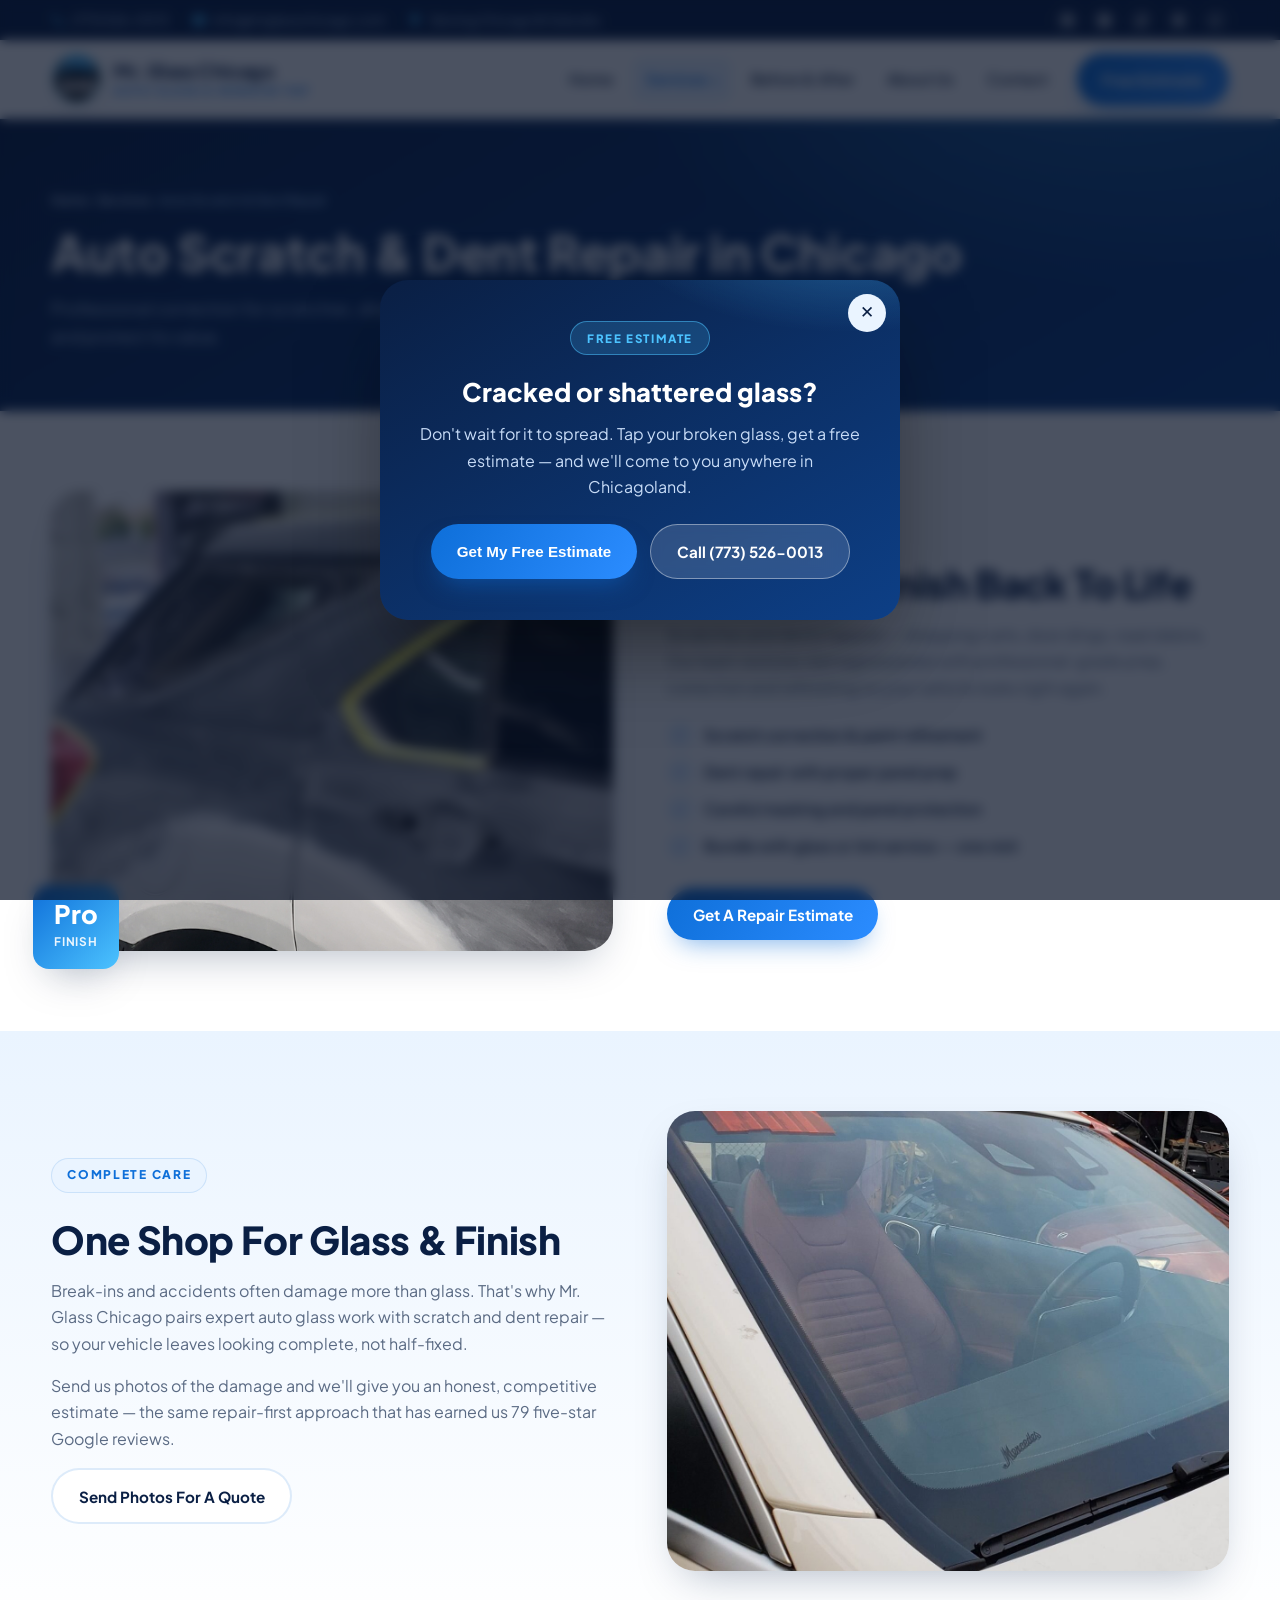
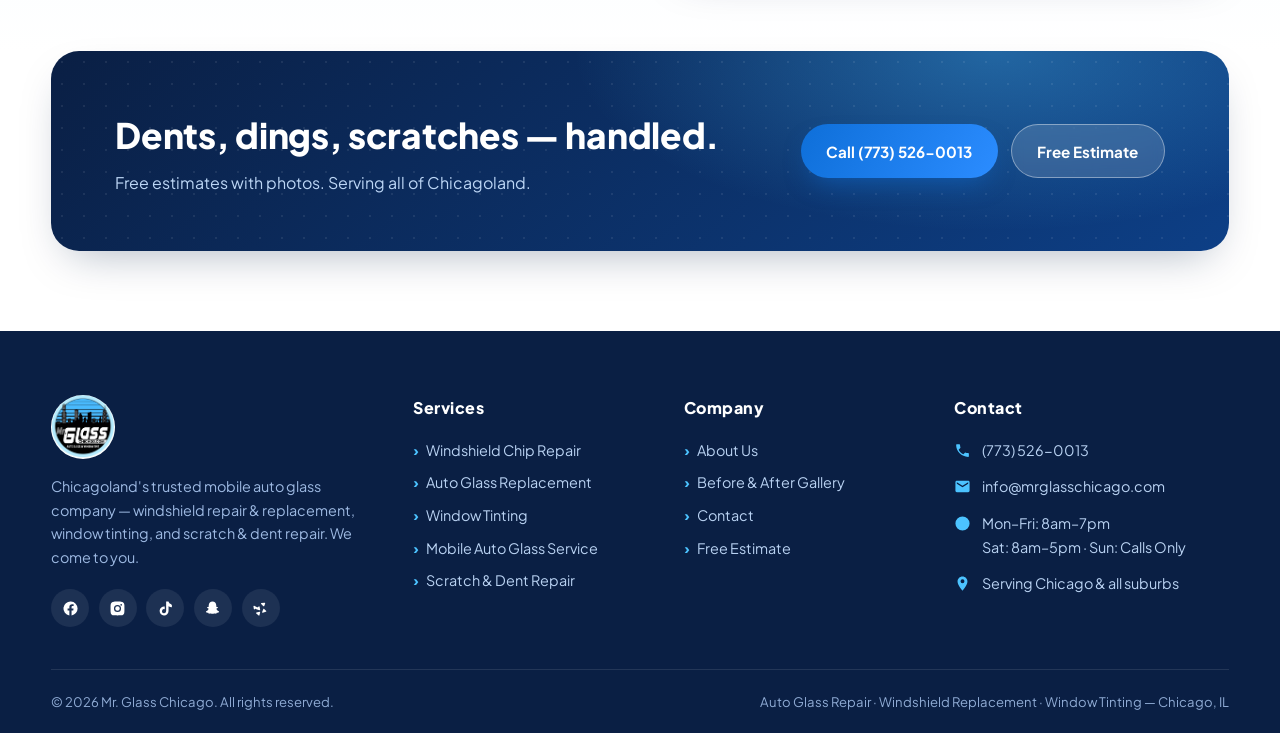
<file: scratch-dent-repair.html>
<!DOCTYPE html>
<html lang="en">
<head>
<meta charset="UTF-8">
<meta name="viewport" content="width=device-width, initial-scale=1.0">
<title>Auto Scratch & Dent Repair Chicago | Mr. Glass Chicago</title>
<meta name="description" content="Professional auto scratch and dent repair in Chicago — panel prep, correction and refinishing, paired with expert glass service. Free estimates: (773) 526-0013.">
<meta name="robots" content="index, follow">
<link rel="canonical" href="https://mrglasschicago.com/scratch-dent-repair.html">
<meta name="theme-color" content="#0a1f44">
<meta property="og:type" content="website">
<meta property="og:site_name" content="Mr. Glass Chicago">
<meta property="og:title" content="Auto Scratch & Dent Repair Chicago | Mr. Glass Chicago">
<meta property="og:description" content="Professional auto scratch and dent repair in Chicago — panel prep, correction and refinishing, paired with expert glass service. Free estimates: (773) 526-0013.">
<meta property="og:url" content="https://mrglasschicago.com/scratch-dent-repair.html">
<meta property="og:image" content="https://mrglasschicago.com/assets/img/scratch-dent-shop.png">
<meta property="og:locale" content="en_US">
<meta name="twitter:card" content="summary_large_image">
<meta name="twitter:title" content="Auto Scratch & Dent Repair Chicago | Mr. Glass Chicago">
<meta name="twitter:description" content="Professional auto scratch and dent repair in Chicago — panel prep, correction and refinishing, paired with expert glass service. Free estimates: (773) 526-0013.">
<meta name="twitter:image" content="https://mrglasschicago.com/assets/img/scratch-dent-shop.png">
<link rel="icon" type="image/png" href="assets/img/logo.png">
<link rel="apple-touch-icon" href="assets/img/logo.png">
<link rel="preconnect" href="https://fonts.googleapis.com">
<link rel="preconnect" href="https://fonts.gstatic.com" crossorigin>
<link href="https://fonts.googleapis.com/css2?family=Plus+Jakarta+Sans:wght@400;600;700;800&display=swap" rel="stylesheet">
<link rel="stylesheet" href="assets/css/style.css">

</head>
<body>
<!-- Top bar -->
<div class="topbar">
  <div class="container">
    <div class="tb-left">
      <span class="tb-item"><svg viewBox="0 0 24 24"><path d="M6.6 10.8c1.4 2.8 3.8 5.1 6.6 6.6l2.2-2.2c.3-.3.7-.4 1-.2 1.1.4 2.3.6 3.6.6.6 0 1 .4 1 1V20c0 .6-.4 1-1 1C10.6 21 3 13.4 3 4c0-.6.4-1 1-1h3.5c.6 0 1 .4 1 1 0 1.2.2 2.4.6 3.6.1.3 0 .7-.2 1l-2.3 2.2z"/></svg><a href="tel:7735260013">(773) 526-0013</a></span>
      <span class="tb-item tb-hide-m"><svg viewBox="0 0 24 24"><path d="M20 4H4c-1.1 0-2 .9-2 2v12c0 1.1.9 2 2 2h16c1.1 0 2-.9 2-2V6c0-1.1-.9-2-2-2zm0 4-8 5-8-5V6l8 5 8-5v2z"/></svg><a href="mailto:info@mrglasschicago.com">info@mrglasschicago.com</a></span>
      <span class="tb-item tb-hide-m"><svg viewBox="0 0 24 24"><path d="M12 2C8.1 2 5 5.1 5 9c0 5.2 7 13 7 13s7-7.8 7-13c0-3.9-3.1-7-7-7zm0 9.5A2.5 2.5 0 1 1 12 6a2.5 2.5 0 0 1 0 5.5z"/></svg>Serving Chicago &amp; Suburbs</span>
    </div>
    <div class="tb-socials">
      <a href="https://www.facebook.com/mr.glasschicagoo" target="_blank" rel="noopener" aria-label="Facebook"><svg viewBox="0 0 24 24"><path d="M22 12a10 10 0 1 0-11.6 9.9v-7H7.9V12h2.5V9.8c0-2.5 1.5-3.9 3.8-3.9 1.1 0 2.2.2 2.2.2v2.5h-1.3c-1.2 0-1.6.8-1.6 1.6V12h2.8l-.4 2.9h-2.4v7A10 10 0 0 0 22 12z"/></svg></a>
      <a href="https://www.instagram.com/mr.glasschicago" target="_blank" rel="noopener" aria-label="Instagram"><svg viewBox="0 0 24 24"><path d="M12 2.2c3.2 0 3.6 0 4.8.1 3.3.1 4.8 1.7 4.9 4.9.1 1.3.1 1.6.1 4.8s0 3.6-.1 4.8c-.1 3.2-1.7 4.8-4.9 4.9-1.3.1-1.6.1-4.8.1s-3.6 0-4.8-.1c-3.3-.1-4.8-1.7-4.9-4.9-.1-1.3-.1-1.6-.1-4.8s0-3.6.1-4.8C2.4 4 4 2.4 7.2 2.3c1.2-.1 1.6-.1 4.8-.1zM12 7a5 5 0 1 0 0 10 5 5 0 0 0 0-10zm0 8.2a3.2 3.2 0 1 1 0-6.4 3.2 3.2 0 0 1 0 6.4zm5.2-9.6a1.2 1.2 0 1 0 0 2.4 1.2 1.2 0 0 0 0-2.4z"/></svg></a>
      <a href="https://www.tiktok.com/@mr.glass2020" target="_blank" rel="noopener" aria-label="TikTok"><svg viewBox="0 0 24 24"><path d="M19.6 5.8a4.8 4.8 0 0 1-2.9-2.6A4.7 4.7 0 0 1 16.3 2h-3.4v13.6a2.9 2.9 0 1 1-2-2.7V9.3a6.3 6.3 0 1 0 5.4 6.2V8.9a8 8 0 0 0 4.7 1.5V7a4.8 4.8 0 0 1-1.4-1.2z"/></svg></a>
      <a href="https://www.snapchat.com/add/mr.glass2020" target="_blank" rel="noopener" aria-label="Snapchat"><svg viewBox="0 0 24 24"><path d="M12 2c3 0 5.2 2.3 5.3 5.5l.1 2c.4.3 1 .5 1.5.4.4 0 .8.3.8.7 0 .5-.6.9-1.3 1.1-.3.1-.8.3-.9.6-.1.4.4 1.1.9 1.8.6.8 1.4 1.6 2.4 1.8.3.1.5.3.5.6 0 .9-1.7 1.3-3.3 1.5-.1.5-.3 1-.5 1.1-.3.2-.9.3-1.7.1-.5-.1-1-.3-1.6-.3-.6 0-1.3.5-2.2.5s-1.6-.5-2.2-.5c-.6 0-1.1.2-1.6.3-.8.2-1.4.1-1.7-.1-.2-.2-.4-.7-.5-1.1-1.6-.2-3.3-.6-3.3-1.5 0-.3.2-.5.5-.6 1-.2 1.8-1 2.4-1.8.5-.7 1-1.4.9-1.8-.1-.3-.6-.5-.9-.6-.7-.2-1.3-.6-1.3-1.1 0-.4.4-.7.8-.7.5.1 1.1-.1 1.5-.4l.1-2C6.8 4.3 9 2 12 2z"/></svg></a>
      <a href="https://www.yelp.com/biz/mr-glass-chicago-chicago" target="_blank" rel="noopener" aria-label="Yelp"><svg viewBox="0 0 24 24"><path d="M20.2 15.4c.3.5-.2 1-.7 1.1l-4.3 1.4c-.6.2-1.1-.3-.9-.9l1.7-4.3c.2-.5.9-.6 1.2-.1l3 2.8zm-2.9-7.1c-.1.6-.8.8-1.2.4l-3.2-3.2c-.4-.4-.2-1.1.4-1.2l4.5-.5c.6-.1 1 .5.8 1l-1.3 3.5zM11.5 13.4c.2.6-.4 1.1-1 .9L6.1 13c-.6-.2-.7-.9-.2-1.2l3.7-2.7c.5-.3 1.1 0 1.1.6l.8 3.7zm-1 8c0 .6-.7.9-1.1.5l-3.4-3c-.4-.4-.3-1.1.3-1.2l4.2-1.1c.6-.1 1.1.4 1 1l-1 3.8zm-6.8-8.2c-.5.3-1.1 0-1.1-.6L2 8.9c0-.6.6-1 1.1-.7l4 1.9c.5.2.6 1 .1 1.3l-3.5 1.8z"/></svg></a>
    </div>
  </div>
</div>

<!-- Header -->
<header class="site-header">
  <div class="container">
    <nav class="nav" aria-label="Main navigation">
      <a href="index.html" class="brand" aria-label="Mr. Glass Chicago home">
        <img src="assets/img/logo.png" alt="Mr. Glass Chicago logo — auto glass and window tint" width="52" height="52">
        <span class="brand-txt"><strong>Mr. Glass Chicago</strong><span>Auto Glass &amp; Window Tint</span></span>
      </a>
      <ul class="nav-links">
        <li><a class="nl" href="index.html">Home</a></li>
        <li class="has-drop">
          <a class="nl active" href="services.html">Services</a>
          <div class="dropdown">
            <a href="windshield-chip-repair.html">Windshield Chip Repair</a>
            <a href="auto-glass-replacement.html">Auto Glass Replacement</a>
            <a href="window-tinting.html">Window Tinting</a>
            <a href="mobile-auto-glass-service.html">Mobile Auto Glass Service</a>
            <a href="scratch-dent-repair.html">Auto Scratch &amp; Dent Repair</a>
          </div>
        </li>
        <li><a class="nl" href="gallery.html">Before &amp; After</a></li>
        <li><a class="nl" href="about.html">About Us</a></li>
        <li><a class="nl" href="contact.html">Contact</a></li>
        <li class="nav-cta" style="margin-left:.6rem">
          <a class="btn btn-primary btn-quote-d" href="contact.html">Free Estimate</a>
        </li>
      </ul>
      <button class="hamburger" aria-label="Toggle menu"><span></span><span></span><span></span></button>
    </nav>
  </div>
</header>
<section class="page-hero">
  <div class="container">
    <div class="crumbs"><a href="index.html">Home</a> › <a href="services.html">Services</a> › Auto Scratch &amp; Dent Repair</div>
    <h1>Auto Scratch &amp; Dent Repair in Chicago</h1>
    <p>Professional correction for scratches, dings and dents — restore your vehicle's finish and protect its value.</p>
  </div>
</section>

<section class="section">
  <div class="container">
    <div class="split">
      <div class="split-media reveal">
        <img src="assets/img/scratch-dent-shop.png" alt="Vehicle being prepped for scratch and dent repair with panels removed in the shop">
        <div class="float-badge"><strong>Pro</strong><span>Finish</span></div>
      </div>
      <div class="split-txt reveal d2">
        <span class="tag">Body Care</span>
        <h2>Bring Your Finish Back To Life</h2>
        <p>Scratches and dents happen — shopping carts, door dings, road debris. Our team restores damaged panels with professional-grade prep, correction and refinishing so your vehicle looks right again.</p>
        <ul class="check-list">
          <li>Scratch correction &amp; paint refinement</li>
          <li>Dent repair with proper panel prep</li>
          <li>Careful masking and panel protection</li>
          <li>Bundle with glass or tint service — one visit</li>
        </ul>
        <a class="btn btn-primary" href="contact.html">Get A Repair Estimate</a>
      </div>
    </div>
  </div>
</section>

<section class="section alt">
  <div class="container">
    <div class="split rev">
      <div class="split-media reveal">
        <img src="assets/img/scratch-dent-repair.jpg" alt="Close view of auto glass and finish after professional repair">
      </div>
      <div class="split-txt reveal d2">
        <span class="tag">Complete Care</span>
        <h2>One Shop For Glass &amp; Finish</h2>
        <p>Break-ins and accidents often damage more than glass. That's why Mr. Glass Chicago pairs expert auto glass work with scratch and dent repair — so your vehicle leaves looking complete, not half-fixed.</p>
        <p>Send us photos of the damage and we'll give you an honest, competitive estimate — the same repair-first approach that has earned us 79 five-star Google reviews.</p>
        <a class="btn btn-ghost" href="contact.html">Send Photos For A Quote</a>
      </div>
    </div>
  </div>
</section>

<section class="section" style="padding-top:0">
  <div class="container">
    <div class="cta-band reveal">
      <div>
        <h2>Dents, dings, scratches — handled.</h2>
        <p>Free estimates with photos. Serving all of Chicagoland.</p>
      </div>
      <div class="btn-row">
        <a class="btn btn-primary" href="tel:7735260013">Call (773) 526-0013</a>
        <a class="btn btn-light" href="contact.html">Free Estimate</a>
      </div>
    </div>
  </div>
</section>
<!-- Footer -->
<footer class="site-footer">
  <div class="container">
    <div class="footer-main">
      <div class="footer-brand">
        <img src="assets/img/logo.png" alt="Mr. Glass Chicago logo" width="64" height="64">
        <p>Chicagoland's trusted mobile auto glass company — windshield repair &amp; replacement, window tinting, and scratch &amp; dent repair. We come to you.</p>
        <div class="f-socials">
          <a href="https://www.facebook.com/mr.glasschicagoo" target="_blank" rel="noopener" aria-label="Facebook"><svg viewBox="0 0 24 24"><path d="M22 12a10 10 0 1 0-11.6 9.9v-7H7.9V12h2.5V9.8c0-2.5 1.5-3.9 3.8-3.9 1.1 0 2.2.2 2.2.2v2.5h-1.3c-1.2 0-1.6.8-1.6 1.6V12h2.8l-.4 2.9h-2.4v7A10 10 0 0 0 22 12z"/></svg></a>
          <a href="https://www.instagram.com/mr.glasschicago" target="_blank" rel="noopener" aria-label="Instagram"><svg viewBox="0 0 24 24"><path d="M12 2.2c3.2 0 3.6 0 4.8.1 3.3.1 4.8 1.7 4.9 4.9.1 1.3.1 1.6.1 4.8s0 3.6-.1 4.8c-.1 3.2-1.7 4.8-4.9 4.9-1.3.1-1.6.1-4.8.1s-3.6 0-4.8-.1c-3.3-.1-4.8-1.7-4.9-4.9-.1-1.3-.1-1.6-.1-4.8s0-3.6.1-4.8C2.4 4 4 2.4 7.2 2.3c1.2-.1 1.6-.1 4.8-.1zM12 7a5 5 0 1 0 0 10 5 5 0 0 0 0-10zm0 8.2a3.2 3.2 0 1 1 0-6.4 3.2 3.2 0 0 1 0 6.4zm5.2-9.6a1.2 1.2 0 1 0 0 2.4 1.2 1.2 0 0 0 0-2.4z"/></svg></a>
          <a href="https://www.tiktok.com/@mr.glass2020" target="_blank" rel="noopener" aria-label="TikTok"><svg viewBox="0 0 24 24"><path d="M19.6 5.8a4.8 4.8 0 0 1-2.9-2.6A4.7 4.7 0 0 1 16.3 2h-3.4v13.6a2.9 2.9 0 1 1-2-2.7V9.3a6.3 6.3 0 1 0 5.4 6.2V8.9a8 8 0 0 0 4.7 1.5V7a4.8 4.8 0 0 1-1.4-1.2z"/></svg></a>
          <a href="https://www.snapchat.com/add/mr.glass2020" target="_blank" rel="noopener" aria-label="Snapchat"><svg viewBox="0 0 24 24"><path d="M12 2c3 0 5.2 2.3 5.3 5.5l.1 2c.4.3 1 .5 1.5.4.4 0 .8.3.8.7 0 .5-.6.9-1.3 1.1-.3.1-.8.3-.9.6-.1.4.4 1.1.9 1.8.6.8 1.4 1.6 2.4 1.8.3.1.5.3.5.6 0 .9-1.7 1.3-3.3 1.5-.1.5-.3 1-.5 1.1-.3.2-.9.3-1.7.1-.5-.1-1-.3-1.6-.3-.6 0-1.3.5-2.2.5s-1.6-.5-2.2-.5c-.6 0-1.1.2-1.6.3-.8.2-1.4.1-1.7-.1-.2-.2-.4-.7-.5-1.1-1.6-.2-3.3-.6-3.3-1.5 0-.3.2-.5.5-.6 1-.2 1.8-1 2.4-1.8.5-.7 1-1.4.9-1.8-.1-.3-.6-.5-.9-.6-.7-.2-1.3-.6-1.3-1.1 0-.4.4-.7.8-.7.5.1 1.1-.1 1.5-.4l.1-2C6.8 4.3 9 2 12 2z"/></svg></a>
          <a href="https://www.yelp.com/biz/mr-glass-chicago-chicago" target="_blank" rel="noopener" aria-label="Yelp"><svg viewBox="0 0 24 24"><path d="M20.2 15.4c.3.5-.2 1-.7 1.1l-4.3 1.4c-.6.2-1.1-.3-.9-.9l1.7-4.3c.2-.5.9-.6 1.2-.1l3 2.8zm-2.9-7.1c-.1.6-.8.8-1.2.4l-3.2-3.2c-.4-.4-.2-1.1.4-1.2l4.5-.5c.6-.1 1 .5.8 1l-1.3 3.5zM11.5 13.4c.2.6-.4 1.1-1 .9L6.1 13c-.6-.2-.7-.9-.2-1.2l3.7-2.7c.5-.3 1.1 0 1.1.6l.8 3.7zm-1 8c0 .6-.7.9-1.1.5l-3.4-3c-.4-.4-.3-1.1.3-1.2l4.2-1.1c.6-.1 1.1.4 1 1l-1 3.8zm-6.8-8.2c-.5.3-1.1 0-1.1-.6L2 8.9c0-.6.6-1 1.1-.7l4 1.9c.5.2.6 1 .1 1.3l-3.5 1.8z"/></svg></a>
        </div>
      </div>
      <div>
        <h4>Services</h4>
        <ul class="f-links">
          <li><a href="windshield-chip-repair.html">Windshield Chip Repair</a></li>
          <li><a href="auto-glass-replacement.html">Auto Glass Replacement</a></li>
          <li><a href="window-tinting.html">Window Tinting</a></li>
          <li><a href="mobile-auto-glass-service.html">Mobile Auto Glass Service</a></li>
          <li><a href="scratch-dent-repair.html">Scratch &amp; Dent Repair</a></li>
        </ul>
      </div>
      <div>
        <h4>Company</h4>
        <ul class="f-links">
          <li><a href="about.html">About Us</a></li>
          <li><a href="gallery.html">Before &amp; After Gallery</a></li>
          <li><a href="contact.html">Contact</a></li>
          <li><a href="contact.html">Free Estimate</a></li>
        </ul>
      </div>
      <div>
        <h4>Contact</h4>
        <ul class="f-contact">
          <li><svg viewBox="0 0 24 24"><path d="M6.6 10.8c1.4 2.8 3.8 5.1 6.6 6.6l2.2-2.2c.3-.3.7-.4 1-.2 1.1.4 2.3.6 3.6.6.6 0 1 .4 1 1V20c0 .6-.4 1-1 1C10.6 21 3 13.4 3 4c0-.6.4-1 1-1h3.5c.6 0 1 .4 1 1 0 1.2.2 2.4.6 3.6.1.3 0 .7-.2 1l-2.3 2.2z"/></svg><a href="tel:7735260013">(773) 526-0013</a></li>
          <li><svg viewBox="0 0 24 24"><path d="M20 4H4c-1.1 0-2 .9-2 2v12c0 1.1.9 2 2 2h16c1.1 0 2-.9 2-2V6c0-1.1-.9-2-2-2zm0 4-8 5-8-5V6l8 5 8-5v2z"/></svg><a href="mailto:info@mrglasschicago.com">info@mrglasschicago.com</a></li>
          <li><svg viewBox="0 0 24 24"><path d="M12 2a10 10 0 1 0 0 20 10 10 0 0 0 0-20zm1 5h-2v6l5.2 3.1 1-1.7-4.2-2.4V7z"/></svg><span>Mon–Fri: 8am–7pm<br>Sat: 8am–5pm · Sun: Calls Only</span></li>
          <li><svg viewBox="0 0 24 24"><path d="M12 2C8.1 2 5 5.1 5 9c0 5.2 7 13 7 13s7-7.8 7-13c0-3.9-3.1-7-7-7zm0 9.5A2.5 2.5 0 1 1 12 6a2.5 2.5 0 0 1 0 5.5z"/></svg><span>Serving Chicago &amp; all suburbs</span></li>
        </ul>
      </div>
    </div>
    <div class="footer-bottom">
      <span>© <span data-year>2026</span> Mr. Glass Chicago. All rights reserved.</span>
      <span>Auto Glass Repair · Windshield Replacement · Window Tinting — Chicago, IL</span>
    </div>
  </div>
</footer>

<a class="call-fab" href="tel:7735260013" aria-label="Call Mr. Glass Chicago now"><svg viewBox="0 0 24 24"><path d="M6.6 10.8c1.4 2.8 3.8 5.1 6.6 6.6l2.2-2.2c.3-.3.7-.4 1-.2 1.1.4 2.3.6 3.6.6.6 0 1 .4 1 1V20c0 .6-.4 1-1 1C10.6 21 3 13.4 3 4c0-.6.4-1 1-1h3.5c.6 0 1 .4 1 1 0 1.2.2 2.4.6 3.6.1.3 0 .7-.2 1l-2.3 2.2z"/></svg></a>

<script src="assets/js/main.js" defer></script>
</body>
</html>
</file>
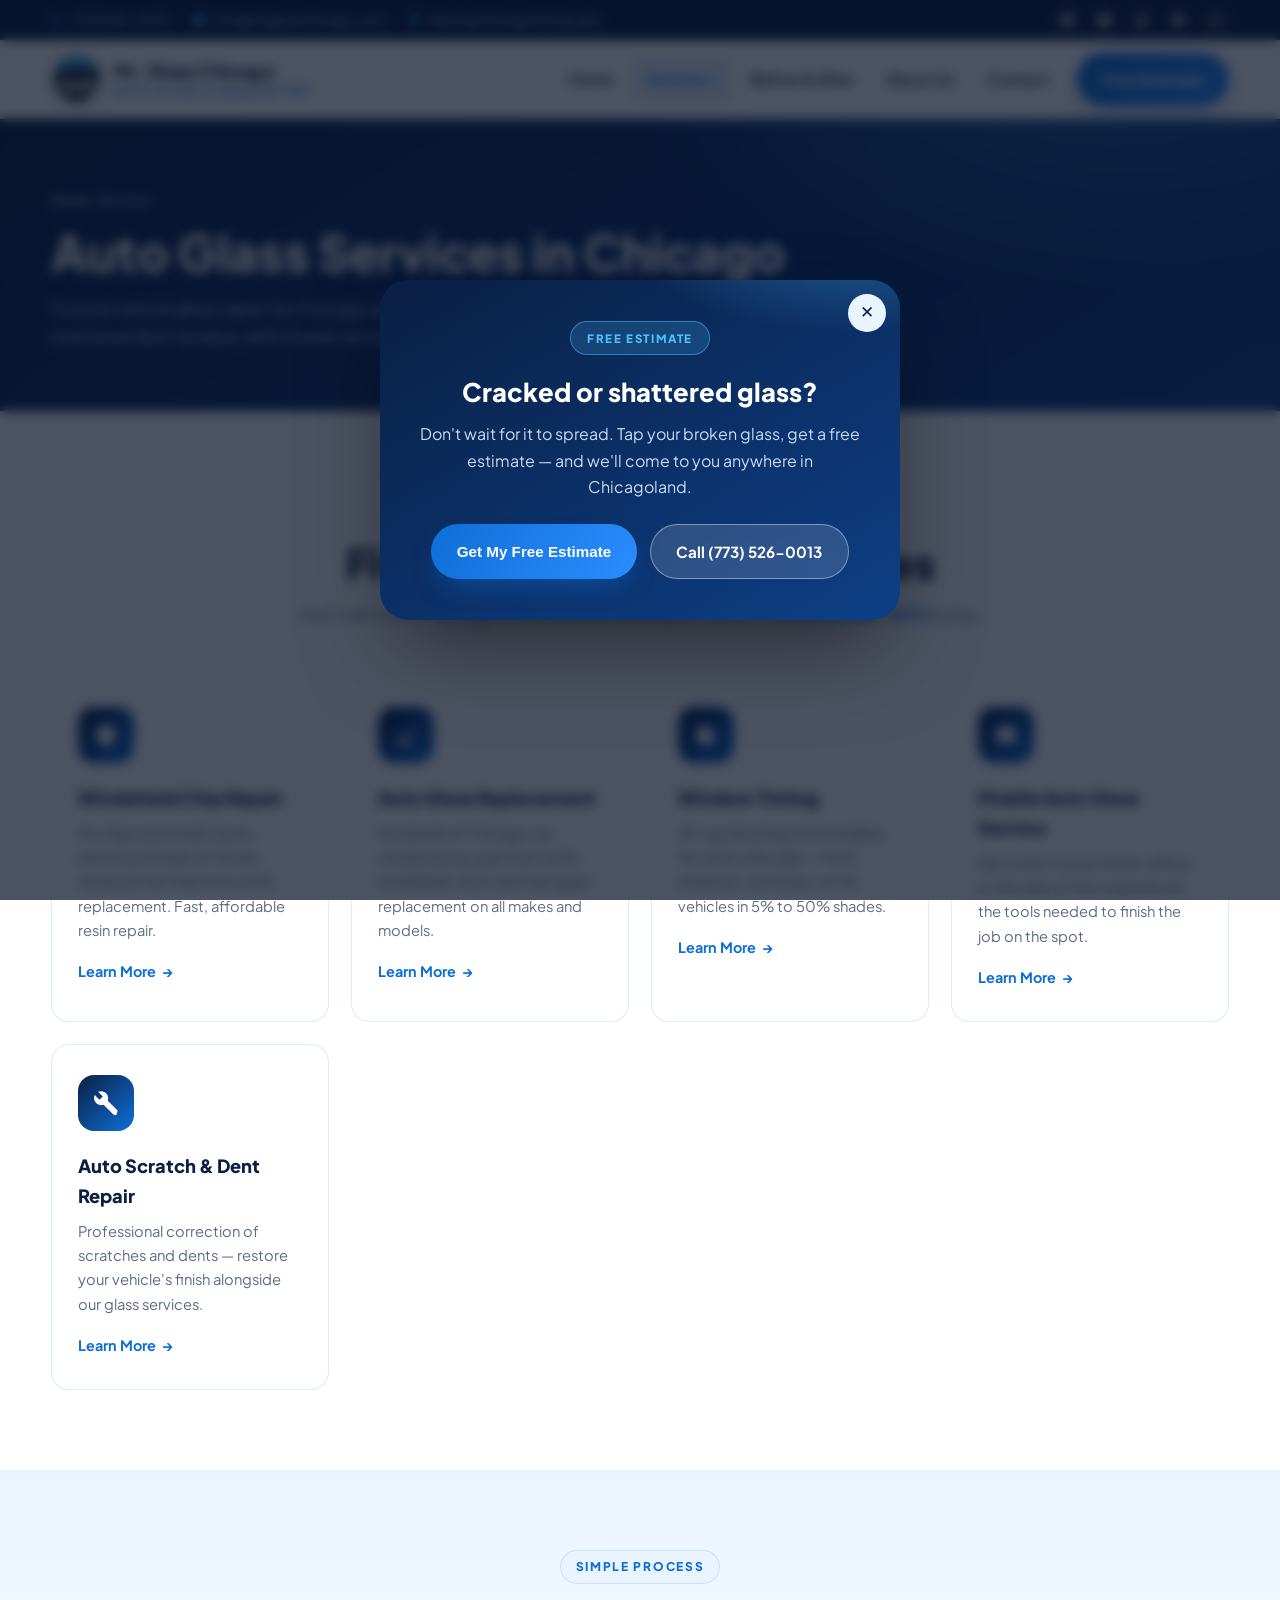
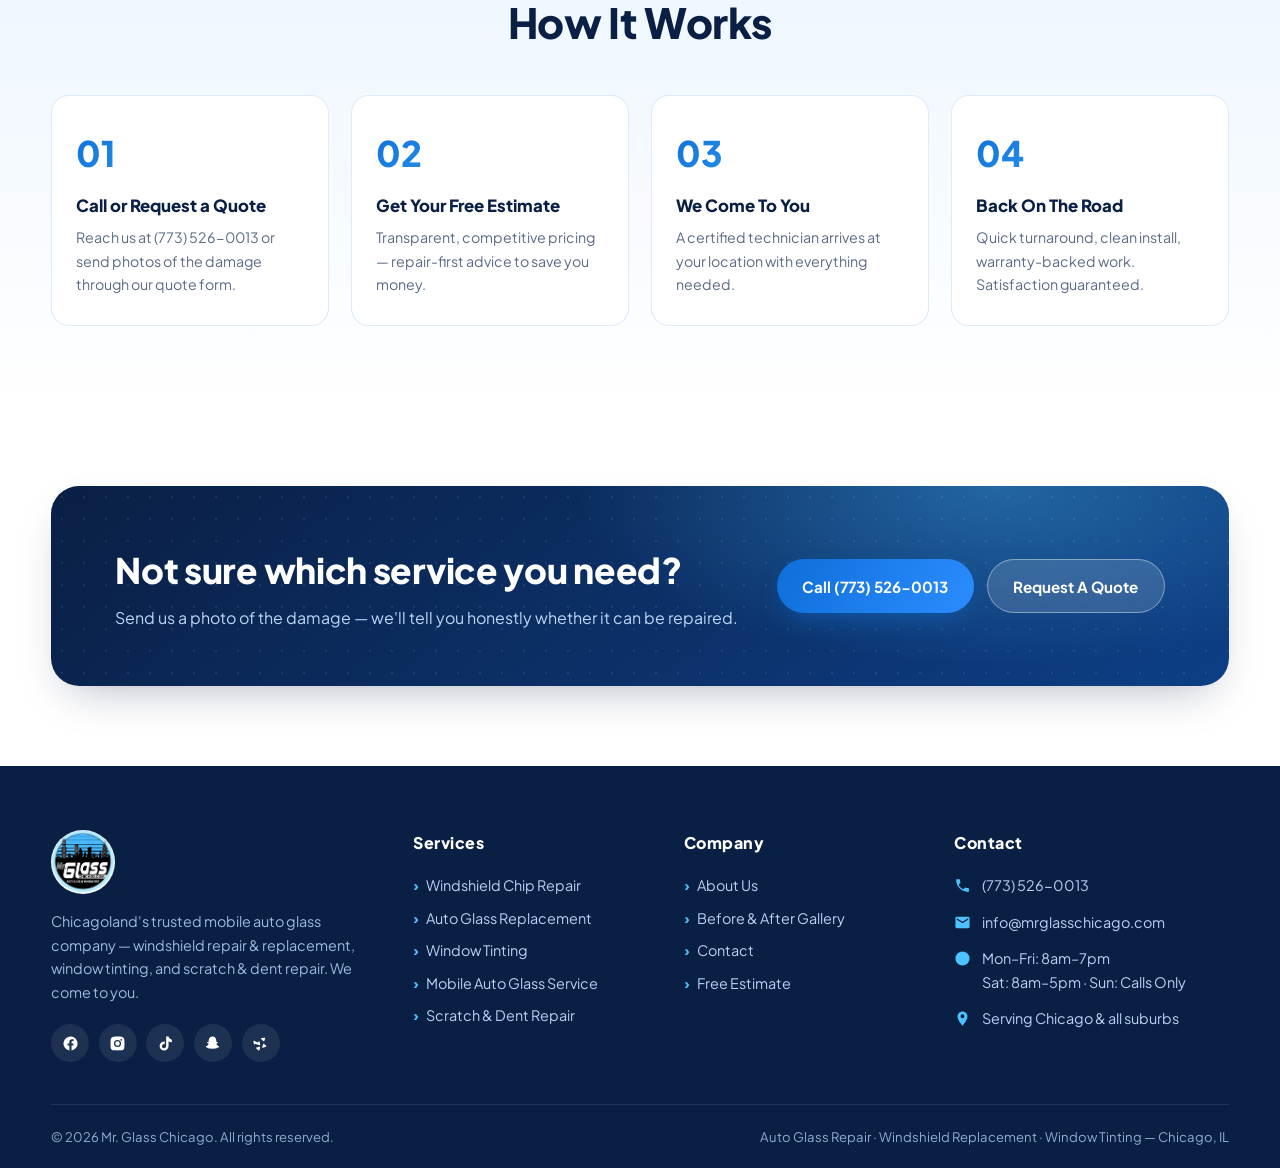
<file: services.html>
<!DOCTYPE html>
<html lang="en">
<head>
<meta charset="UTF-8">
<meta name="viewport" content="width=device-width, initial-scale=1.0">
<title>Auto Glass Services Chicago | Chip Repair, Replacement & Tinting</title>
<meta name="description" content="Auto glass services in Chicago: windshield chip repair, glass replacement, window tinting, mobile service & scratch/dent repair. Free estimates — (773) 526-0013.">
<meta name="robots" content="index, follow">
<link rel="canonical" href="https://mrglasschicago.com/services.html">
<meta name="theme-color" content="#0a1f44">
<meta property="og:type" content="website">
<meta property="og:site_name" content="Mr. Glass Chicago">
<meta property="og:title" content="Auto Glass Services Chicago | Chip Repair, Replacement & Tinting">
<meta property="og:description" content="Auto glass services in Chicago: windshield chip repair, glass replacement, window tinting, mobile service & scratch/dent repair. Free estimates — (773) 526-0013.">
<meta property="og:url" content="https://mrglasschicago.com/services.html">
<meta property="og:image" content="https://mrglasschicago.com/assets/img/gallery-05.jpg">
<meta property="og:locale" content="en_US">
<meta name="twitter:card" content="summary_large_image">
<meta name="twitter:title" content="Auto Glass Services Chicago | Chip Repair, Replacement & Tinting">
<meta name="twitter:description" content="Auto glass services in Chicago: windshield chip repair, glass replacement, window tinting, mobile service & scratch/dent repair. Free estimates — (773) 526-0013.">
<meta name="twitter:image" content="https://mrglasschicago.com/assets/img/gallery-05.jpg">
<link rel="icon" type="image/png" href="assets/img/logo.png">
<link rel="apple-touch-icon" href="assets/img/logo.png">
<link rel="preconnect" href="https://fonts.googleapis.com">
<link rel="preconnect" href="https://fonts.gstatic.com" crossorigin>
<link href="https://fonts.googleapis.com/css2?family=Plus+Jakarta+Sans:wght@400;600;700;800&display=swap" rel="stylesheet">
<link rel="stylesheet" href="assets/css/style.css">

</head>
<body>
<!-- Top bar -->
<div class="topbar">
  <div class="container">
    <div class="tb-left">
      <span class="tb-item"><svg viewBox="0 0 24 24"><path d="M6.6 10.8c1.4 2.8 3.8 5.1 6.6 6.6l2.2-2.2c.3-.3.7-.4 1-.2 1.1.4 2.3.6 3.6.6.6 0 1 .4 1 1V20c0 .6-.4 1-1 1C10.6 21 3 13.4 3 4c0-.6.4-1 1-1h3.5c.6 0 1 .4 1 1 0 1.2.2 2.4.6 3.6.1.3 0 .7-.2 1l-2.3 2.2z"/></svg><a href="tel:7735260013">(773) 526-0013</a></span>
      <span class="tb-item tb-hide-m"><svg viewBox="0 0 24 24"><path d="M20 4H4c-1.1 0-2 .9-2 2v12c0 1.1.9 2 2 2h16c1.1 0 2-.9 2-2V6c0-1.1-.9-2-2-2zm0 4-8 5-8-5V6l8 5 8-5v2z"/></svg><a href="mailto:info@mrglasschicago.com">info@mrglasschicago.com</a></span>
      <span class="tb-item tb-hide-m"><svg viewBox="0 0 24 24"><path d="M12 2C8.1 2 5 5.1 5 9c0 5.2 7 13 7 13s7-7.8 7-13c0-3.9-3.1-7-7-7zm0 9.5A2.5 2.5 0 1 1 12 6a2.5 2.5 0 0 1 0 5.5z"/></svg>Serving Chicago &amp; Suburbs</span>
    </div>
    <div class="tb-socials">
      <a href="https://www.facebook.com/mr.glasschicagoo" target="_blank" rel="noopener" aria-label="Facebook"><svg viewBox="0 0 24 24"><path d="M22 12a10 10 0 1 0-11.6 9.9v-7H7.9V12h2.5V9.8c0-2.5 1.5-3.9 3.8-3.9 1.1 0 2.2.2 2.2.2v2.5h-1.3c-1.2 0-1.6.8-1.6 1.6V12h2.8l-.4 2.9h-2.4v7A10 10 0 0 0 22 12z"/></svg></a>
      <a href="https://www.instagram.com/mr.glasschicago" target="_blank" rel="noopener" aria-label="Instagram"><svg viewBox="0 0 24 24"><path d="M12 2.2c3.2 0 3.6 0 4.8.1 3.3.1 4.8 1.7 4.9 4.9.1 1.3.1 1.6.1 4.8s0 3.6-.1 4.8c-.1 3.2-1.7 4.8-4.9 4.9-1.3.1-1.6.1-4.8.1s-3.6 0-4.8-.1c-3.3-.1-4.8-1.7-4.9-4.9-.1-1.3-.1-1.6-.1-4.8s0-3.6.1-4.8C2.4 4 4 2.4 7.2 2.3c1.2-.1 1.6-.1 4.8-.1zM12 7a5 5 0 1 0 0 10 5 5 0 0 0 0-10zm0 8.2a3.2 3.2 0 1 1 0-6.4 3.2 3.2 0 0 1 0 6.4zm5.2-9.6a1.2 1.2 0 1 0 0 2.4 1.2 1.2 0 0 0 0-2.4z"/></svg></a>
      <a href="https://www.tiktok.com/@mr.glass2020" target="_blank" rel="noopener" aria-label="TikTok"><svg viewBox="0 0 24 24"><path d="M19.6 5.8a4.8 4.8 0 0 1-2.9-2.6A4.7 4.7 0 0 1 16.3 2h-3.4v13.6a2.9 2.9 0 1 1-2-2.7V9.3a6.3 6.3 0 1 0 5.4 6.2V8.9a8 8 0 0 0 4.7 1.5V7a4.8 4.8 0 0 1-1.4-1.2z"/></svg></a>
      <a href="https://www.snapchat.com/add/mr.glass2020" target="_blank" rel="noopener" aria-label="Snapchat"><svg viewBox="0 0 24 24"><path d="M12 2c3 0 5.2 2.3 5.3 5.5l.1 2c.4.3 1 .5 1.5.4.4 0 .8.3.8.7 0 .5-.6.9-1.3 1.1-.3.1-.8.3-.9.6-.1.4.4 1.1.9 1.8.6.8 1.4 1.6 2.4 1.8.3.1.5.3.5.6 0 .9-1.7 1.3-3.3 1.5-.1.5-.3 1-.5 1.1-.3.2-.9.3-1.7.1-.5-.1-1-.3-1.6-.3-.6 0-1.3.5-2.2.5s-1.6-.5-2.2-.5c-.6 0-1.1.2-1.6.3-.8.2-1.4.1-1.7-.1-.2-.2-.4-.7-.5-1.1-1.6-.2-3.3-.6-3.3-1.5 0-.3.2-.5.5-.6 1-.2 1.8-1 2.4-1.8.5-.7 1-1.4.9-1.8-.1-.3-.6-.5-.9-.6-.7-.2-1.3-.6-1.3-1.1 0-.4.4-.7.8-.7.5.1 1.1-.1 1.5-.4l.1-2C6.8 4.3 9 2 12 2z"/></svg></a>
      <a href="https://www.yelp.com/biz/mr-glass-chicago-chicago" target="_blank" rel="noopener" aria-label="Yelp"><svg viewBox="0 0 24 24"><path d="M20.2 15.4c.3.5-.2 1-.7 1.1l-4.3 1.4c-.6.2-1.1-.3-.9-.9l1.7-4.3c.2-.5.9-.6 1.2-.1l3 2.8zm-2.9-7.1c-.1.6-.8.8-1.2.4l-3.2-3.2c-.4-.4-.2-1.1.4-1.2l4.5-.5c.6-.1 1 .5.8 1l-1.3 3.5zM11.5 13.4c.2.6-.4 1.1-1 .9L6.1 13c-.6-.2-.7-.9-.2-1.2l3.7-2.7c.5-.3 1.1 0 1.1.6l.8 3.7zm-1 8c0 .6-.7.9-1.1.5l-3.4-3c-.4-.4-.3-1.1.3-1.2l4.2-1.1c.6-.1 1.1.4 1 1l-1 3.8zm-6.8-8.2c-.5.3-1.1 0-1.1-.6L2 8.9c0-.6.6-1 1.1-.7l4 1.9c.5.2.6 1 .1 1.3l-3.5 1.8z"/></svg></a>
    </div>
  </div>
</div>

<!-- Header -->
<header class="site-header">
  <div class="container">
    <nav class="nav" aria-label="Main navigation">
      <a href="index.html" class="brand" aria-label="Mr. Glass Chicago home">
        <img src="assets/img/logo.png" alt="Mr. Glass Chicago logo — auto glass and window tint" width="52" height="52">
        <span class="brand-txt"><strong>Mr. Glass Chicago</strong><span>Auto Glass &amp; Window Tint</span></span>
      </a>
      <ul class="nav-links">
        <li><a class="nl" href="index.html">Home</a></li>
        <li class="has-drop">
          <a class="nl active" href="services.html">Services</a>
          <div class="dropdown">
            <a href="windshield-chip-repair.html">Windshield Chip Repair</a>
            <a href="auto-glass-replacement.html">Auto Glass Replacement</a>
            <a href="window-tinting.html">Window Tinting</a>
            <a href="mobile-auto-glass-service.html">Mobile Auto Glass Service</a>
            <a href="scratch-dent-repair.html">Auto Scratch &amp; Dent Repair</a>
          </div>
        </li>
        <li><a class="nl" href="gallery.html">Before &amp; After</a></li>
        <li><a class="nl" href="about.html">About Us</a></li>
        <li><a class="nl" href="contact.html">Contact</a></li>
        <li class="nav-cta" style="margin-left:.6rem">
          <a class="btn btn-primary btn-quote-d" href="contact.html">Free Estimate</a>
        </li>
      </ul>
      <button class="hamburger" aria-label="Toggle menu"><span></span><span></span><span></span></button>
    </nav>
  </div>
</header>
<section class="page-hero">
  <div class="container">
    <div class="crumbs"><a href="index.html">Home</a> › Services</div>
    <h1>Auto Glass Services in Chicago</h1>
    <p>Trusted vehicle glass repair for Chicago and the suburbs — from a small chip to a shattered door window, with mobile service that comes to you.</p>
  </div>
</section>

<section class="section">
  <div class="container">
    <div class="sec-head reveal">
      <span class="tag">What We Do</span>
      <h2>Five-Star Auto Glass Services</h2>
      <p>Don't risk further damage. Every service is available mobile — call <a href="tel:7735260013" style="color:var(--blue);font-weight:700">(773) 526-0013</a> today.</p>
    </div>
    <div class="svc-grid">
      <article class="svc-card reveal d1">
        <div class="svc-ico"><svg viewBox="0 0 24 24"><path d="M12 2 4 6v6c0 5 3.4 9.7 8 10.9 4.6-1.2 8-5.9 8-10.9V6l-8-4z"/></svg></div>
        <h3>Windshield Chip Repair</h3>
        <p>Fix chips and small cracks before potholes or frozen moisture turn them into a full replacement. Fast, affordable resin repair.</p>
        <a class="svc-link" href="windshield-chip-repair.html">Learn More</a>
      </article>
      <article class="svc-card reveal d2">
        <div class="svc-ico"><svg viewBox="0 0 24 24"><path d="M21 7 9 19l-5.5-5.5 1.4-1.4L9 16.2 19.6 5.6 21 7zM3 21h18v-2H3v2z"/></svg></div>
        <h3>Auto Glass Replacement</h3>
        <p>Hundreds of Chicago car owners every year trust us for windshield, door and rear glass replacement on all makes and models.</p>
        <a class="svc-link" href="auto-glass-replacement.html">Learn More</a>
      </article>
      <article class="svc-card reveal d3">
        <div class="svc-ico"><svg viewBox="0 0 24 24"><path d="M12 3a9 9 0 1 0 9 9c0-.5-.4-.9-.9-1-2.8-.6-5-2.7-5.6-5.5-.1-.5-.6-.8-1-.8z"/></svg></div>
        <h3>Window Tinting</h3>
        <p>UV-ray blocking tints installed for over a decade — front windows, sun strips, or full vehicles in 5% to 50% shades.</p>
        <a class="svc-link" href="window-tinting.html">Learn More</a>
      </article>
      <article class="svc-card reveal d4">
        <div class="svc-ico"><svg viewBox="0 0 24 24"><path d="M18.9 6.6 17.4 4H6.6L5.1 6.6 3 8v11c0 .6.4 1 1 1h1c.6 0 1-.4 1-1v-1h12v1c0 .6.4 1 1 1h1c.6 0 1-.4 1-1V8l-2.1-1.4z"/></svg></div>
        <h3>Mobile Auto Glass Service</h3>
        <p>We come to your home, office, or the side of the road with all the tools needed to finish the job on the spot.</p>
        <a class="svc-link" href="mobile-auto-glass-service.html">Learn More</a>
      </article>
      <article class="svc-card reveal d1">
        <div class="svc-ico"><svg viewBox="0 0 24 24"><path d="M22.7 19 13.6 9.9c.9-2.3.4-5-1.5-6.9-2-2-5-2.4-7.4-1.3L9 6 6 9 1.6 4.7C.4 7.1.9 10.1 2.9 12.1c1.9 1.9 4.6 2.4 6.9 1.5l9.1 9.1c.8.8 2.1.8 2.9 0z"/></svg></div>
        <h3>Auto Scratch &amp; Dent Repair</h3>
        <p>Professional correction of scratches and dents — restore your vehicle's finish alongside our glass services.</p>
        <a class="svc-link" href="scratch-dent-repair.html">Learn More</a>
      </article>
    </div>
  </div>
</section>

<section class="section alt">
  <div class="container">
    <div class="sec-head reveal">
      <span class="tag">Simple Process</span>
      <h2>How It Works</h2>
    </div>
    <div class="steps">
      <div class="step reveal d1"><h3>Call or Request a Quote</h3><p>Reach us at (773) 526-0013 or send photos of the damage through our quote form.</p></div>
      <div class="step reveal d2"><h3>Get Your Free Estimate</h3><p>Transparent, competitive pricing — repair-first advice to save you money.</p></div>
      <div class="step reveal d3"><h3>We Come To You</h3><p>A certified technician arrives at your location with everything needed.</p></div>
      <div class="step reveal d4"><h3>Back On The Road</h3><p>Quick turnaround, clean install, warranty-backed work. Satisfaction guaranteed.</p></div>
    </div>
  </div>
</section>

<section class="section">
  <div class="container">
    <div class="cta-band reveal">
      <div>
        <h2>Not sure which service you need?</h2>
        <p>Send us a photo of the damage — we'll tell you honestly whether it can be repaired.</p>
      </div>
      <div class="btn-row">
        <a class="btn btn-primary" href="tel:7735260013">Call (773) 526-0013</a>
        <a class="btn btn-light" href="contact.html">Request A Quote</a>
      </div>
    </div>
  </div>
</section>
<!-- Footer -->
<footer class="site-footer">
  <div class="container">
    <div class="footer-main">
      <div class="footer-brand">
        <img src="assets/img/logo.png" alt="Mr. Glass Chicago logo" width="64" height="64">
        <p>Chicagoland's trusted mobile auto glass company — windshield repair &amp; replacement, window tinting, and scratch &amp; dent repair. We come to you.</p>
        <div class="f-socials">
          <a href="https://www.facebook.com/mr.glasschicagoo" target="_blank" rel="noopener" aria-label="Facebook"><svg viewBox="0 0 24 24"><path d="M22 12a10 10 0 1 0-11.6 9.9v-7H7.9V12h2.5V9.8c0-2.5 1.5-3.9 3.8-3.9 1.1 0 2.2.2 2.2.2v2.5h-1.3c-1.2 0-1.6.8-1.6 1.6V12h2.8l-.4 2.9h-2.4v7A10 10 0 0 0 22 12z"/></svg></a>
          <a href="https://www.instagram.com/mr.glasschicago" target="_blank" rel="noopener" aria-label="Instagram"><svg viewBox="0 0 24 24"><path d="M12 2.2c3.2 0 3.6 0 4.8.1 3.3.1 4.8 1.7 4.9 4.9.1 1.3.1 1.6.1 4.8s0 3.6-.1 4.8c-.1 3.2-1.7 4.8-4.9 4.9-1.3.1-1.6.1-4.8.1s-3.6 0-4.8-.1c-3.3-.1-4.8-1.7-4.9-4.9-.1-1.3-.1-1.6-.1-4.8s0-3.6.1-4.8C2.4 4 4 2.4 7.2 2.3c1.2-.1 1.6-.1 4.8-.1zM12 7a5 5 0 1 0 0 10 5 5 0 0 0 0-10zm0 8.2a3.2 3.2 0 1 1 0-6.4 3.2 3.2 0 0 1 0 6.4zm5.2-9.6a1.2 1.2 0 1 0 0 2.4 1.2 1.2 0 0 0 0-2.4z"/></svg></a>
          <a href="https://www.tiktok.com/@mr.glass2020" target="_blank" rel="noopener" aria-label="TikTok"><svg viewBox="0 0 24 24"><path d="M19.6 5.8a4.8 4.8 0 0 1-2.9-2.6A4.7 4.7 0 0 1 16.3 2h-3.4v13.6a2.9 2.9 0 1 1-2-2.7V9.3a6.3 6.3 0 1 0 5.4 6.2V8.9a8 8 0 0 0 4.7 1.5V7a4.8 4.8 0 0 1-1.4-1.2z"/></svg></a>
          <a href="https://www.snapchat.com/add/mr.glass2020" target="_blank" rel="noopener" aria-label="Snapchat"><svg viewBox="0 0 24 24"><path d="M12 2c3 0 5.2 2.3 5.3 5.5l.1 2c.4.3 1 .5 1.5.4.4 0 .8.3.8.7 0 .5-.6.9-1.3 1.1-.3.1-.8.3-.9.6-.1.4.4 1.1.9 1.8.6.8 1.4 1.6 2.4 1.8.3.1.5.3.5.6 0 .9-1.7 1.3-3.3 1.5-.1.5-.3 1-.5 1.1-.3.2-.9.3-1.7.1-.5-.1-1-.3-1.6-.3-.6 0-1.3.5-2.2.5s-1.6-.5-2.2-.5c-.6 0-1.1.2-1.6.3-.8.2-1.4.1-1.7-.1-.2-.2-.4-.7-.5-1.1-1.6-.2-3.3-.6-3.3-1.5 0-.3.2-.5.5-.6 1-.2 1.8-1 2.4-1.8.5-.7 1-1.4.9-1.8-.1-.3-.6-.5-.9-.6-.7-.2-1.3-.6-1.3-1.1 0-.4.4-.7.8-.7.5.1 1.1-.1 1.5-.4l.1-2C6.8 4.3 9 2 12 2z"/></svg></a>
          <a href="https://www.yelp.com/biz/mr-glass-chicago-chicago" target="_blank" rel="noopener" aria-label="Yelp"><svg viewBox="0 0 24 24"><path d="M20.2 15.4c.3.5-.2 1-.7 1.1l-4.3 1.4c-.6.2-1.1-.3-.9-.9l1.7-4.3c.2-.5.9-.6 1.2-.1l3 2.8zm-2.9-7.1c-.1.6-.8.8-1.2.4l-3.2-3.2c-.4-.4-.2-1.1.4-1.2l4.5-.5c.6-.1 1 .5.8 1l-1.3 3.5zM11.5 13.4c.2.6-.4 1.1-1 .9L6.1 13c-.6-.2-.7-.9-.2-1.2l3.7-2.7c.5-.3 1.1 0 1.1.6l.8 3.7zm-1 8c0 .6-.7.9-1.1.5l-3.4-3c-.4-.4-.3-1.1.3-1.2l4.2-1.1c.6-.1 1.1.4 1 1l-1 3.8zm-6.8-8.2c-.5.3-1.1 0-1.1-.6L2 8.9c0-.6.6-1 1.1-.7l4 1.9c.5.2.6 1 .1 1.3l-3.5 1.8z"/></svg></a>
        </div>
      </div>
      <div>
        <h4>Services</h4>
        <ul class="f-links">
          <li><a href="windshield-chip-repair.html">Windshield Chip Repair</a></li>
          <li><a href="auto-glass-replacement.html">Auto Glass Replacement</a></li>
          <li><a href="window-tinting.html">Window Tinting</a></li>
          <li><a href="mobile-auto-glass-service.html">Mobile Auto Glass Service</a></li>
          <li><a href="scratch-dent-repair.html">Scratch &amp; Dent Repair</a></li>
        </ul>
      </div>
      <div>
        <h4>Company</h4>
        <ul class="f-links">
          <li><a href="about.html">About Us</a></li>
          <li><a href="gallery.html">Before &amp; After Gallery</a></li>
          <li><a href="contact.html">Contact</a></li>
          <li><a href="contact.html">Free Estimate</a></li>
        </ul>
      </div>
      <div>
        <h4>Contact</h4>
        <ul class="f-contact">
          <li><svg viewBox="0 0 24 24"><path d="M6.6 10.8c1.4 2.8 3.8 5.1 6.6 6.6l2.2-2.2c.3-.3.7-.4 1-.2 1.1.4 2.3.6 3.6.6.6 0 1 .4 1 1V20c0 .6-.4 1-1 1C10.6 21 3 13.4 3 4c0-.6.4-1 1-1h3.5c.6 0 1 .4 1 1 0 1.2.2 2.4.6 3.6.1.3 0 .7-.2 1l-2.3 2.2z"/></svg><a href="tel:7735260013">(773) 526-0013</a></li>
          <li><svg viewBox="0 0 24 24"><path d="M20 4H4c-1.1 0-2 .9-2 2v12c0 1.1.9 2 2 2h16c1.1 0 2-.9 2-2V6c0-1.1-.9-2-2-2zm0 4-8 5-8-5V6l8 5 8-5v2z"/></svg><a href="mailto:info@mrglasschicago.com">info@mrglasschicago.com</a></li>
          <li><svg viewBox="0 0 24 24"><path d="M12 2a10 10 0 1 0 0 20 10 10 0 0 0 0-20zm1 5h-2v6l5.2 3.1 1-1.7-4.2-2.4V7z"/></svg><span>Mon–Fri: 8am–7pm<br>Sat: 8am–5pm · Sun: Calls Only</span></li>
          <li><svg viewBox="0 0 24 24"><path d="M12 2C8.1 2 5 5.1 5 9c0 5.2 7 13 7 13s7-7.8 7-13c0-3.9-3.1-7-7-7zm0 9.5A2.5 2.5 0 1 1 12 6a2.5 2.5 0 0 1 0 5.5z"/></svg><span>Serving Chicago &amp; all suburbs</span></li>
        </ul>
      </div>
    </div>
    <div class="footer-bottom">
      <span>© <span data-year>2026</span> Mr. Glass Chicago. All rights reserved.</span>
      <span>Auto Glass Repair · Windshield Replacement · Window Tinting — Chicago, IL</span>
    </div>
  </div>
</footer>

<a class="call-fab" href="tel:7735260013" aria-label="Call Mr. Glass Chicago now"><svg viewBox="0 0 24 24"><path d="M6.6 10.8c1.4 2.8 3.8 5.1 6.6 6.6l2.2-2.2c.3-.3.7-.4 1-.2 1.1.4 2.3.6 3.6.6.6 0 1 .4 1 1V20c0 .6-.4 1-1 1C10.6 21 3 13.4 3 4c0-.6.4-1 1-1h3.5c.6 0 1 .4 1 1 0 1.2.2 2.4.6 3.6.1.3 0 .7-.2 1l-2.3 2.2z"/></svg></a>

<script src="assets/js/main.js" defer></script>
</body>
</html>
</file>
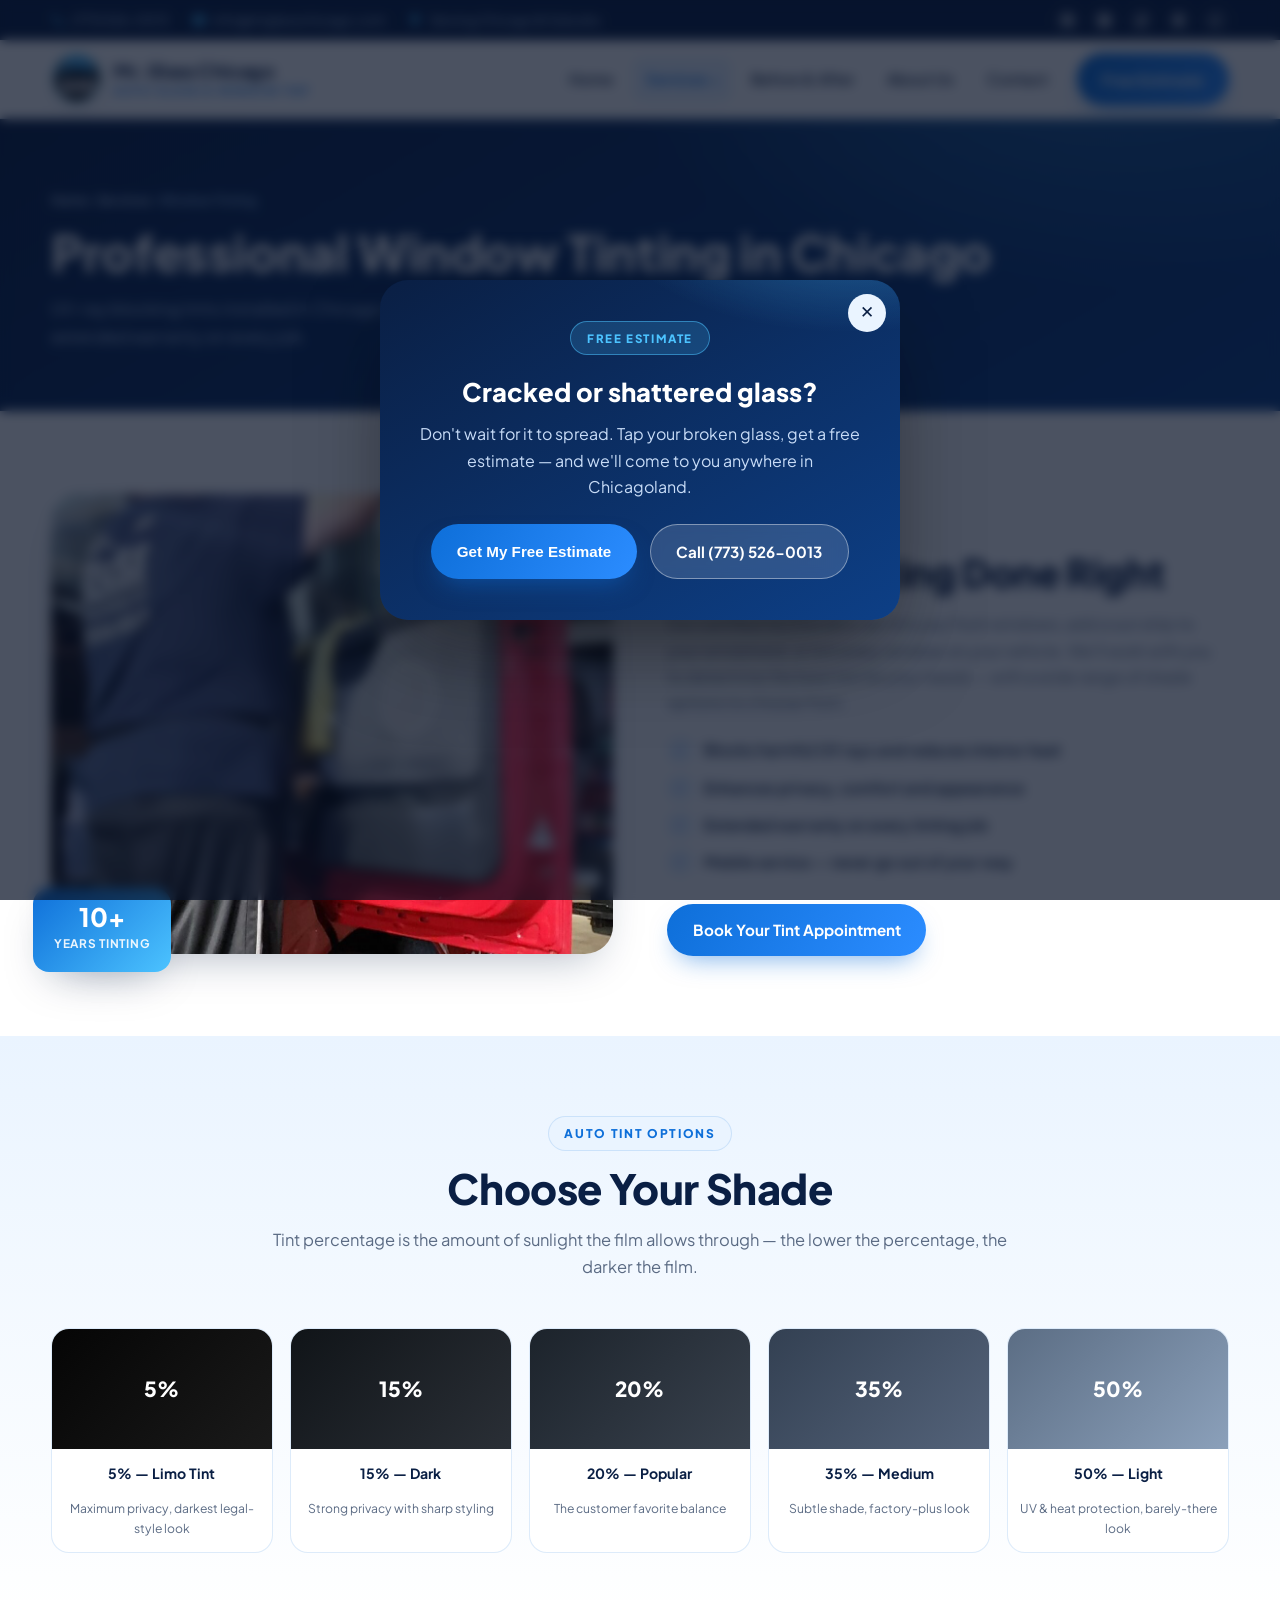
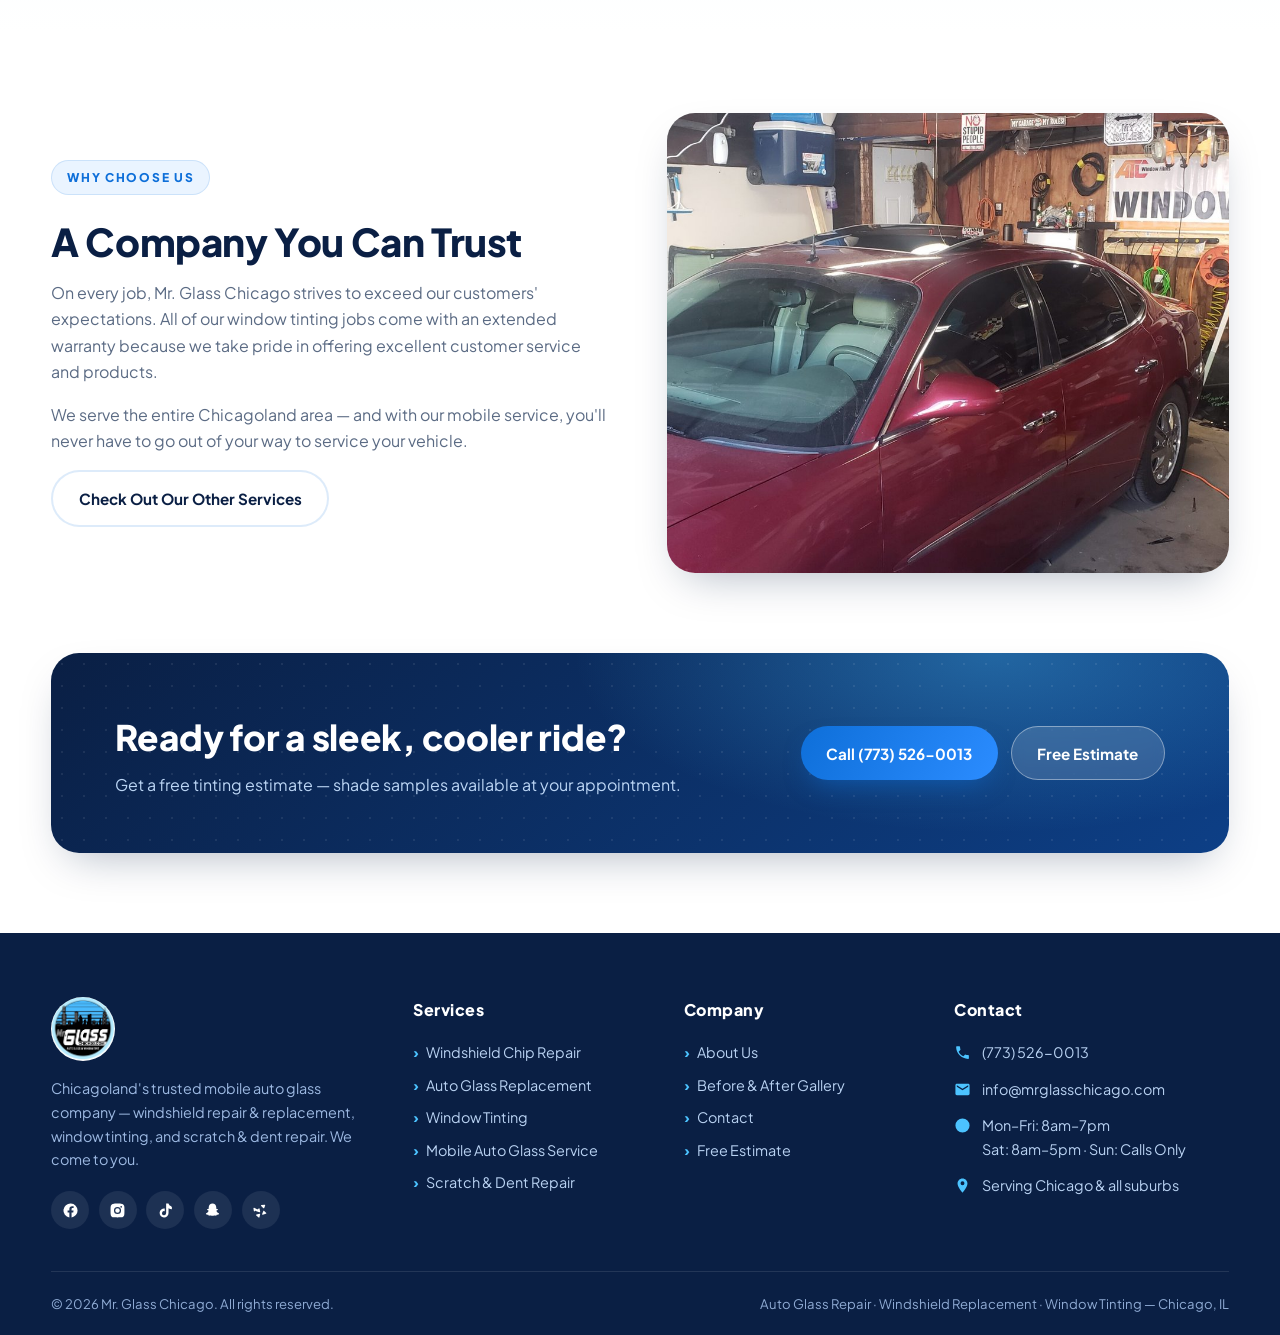
<file: window-tinting.html>
<!DOCTYPE html>
<html lang="en">
<head>
<meta charset="UTF-8">
<meta name="viewport" content="width=device-width, initial-scale=1.0">
<title>Window Tinting Chicago | 5%–50% Tints, Mobile Service — Mr. Glass</title>
<meta name="description" content="Professional car window tinting in Chicago — UV-blocking films from 5% to 50%, extended warranty, mobile service. 10+ years experience. Call (773) 526-0013.">
<meta name="robots" content="index, follow">
<link rel="canonical" href="https://mrglasschicago.com/window-tinting.html">
<meta name="theme-color" content="#0a1f44">
<meta property="og:type" content="website">
<meta property="og:site_name" content="Mr. Glass Chicago">
<meta property="og:title" content="Window Tinting Chicago | 5%–50% Tints, Mobile Service — Mr. Glass">
<meta property="og:description" content="Professional car window tinting in Chicago — UV-blocking films from 5% to 50%, extended warranty, mobile service. 10+ years experience. Call (773) 526-0013.">
<meta property="og:url" content="https://mrglasschicago.com/window-tinting.html">
<meta property="og:image" content="https://mrglasschicago.com/assets/img/tinted-window-work.jpg">
<meta property="og:locale" content="en_US">
<meta name="twitter:card" content="summary_large_image">
<meta name="twitter:title" content="Window Tinting Chicago | 5%–50% Tints, Mobile Service — Mr. Glass">
<meta name="twitter:description" content="Professional car window tinting in Chicago — UV-blocking films from 5% to 50%, extended warranty, mobile service. 10+ years experience. Call (773) 526-0013.">
<meta name="twitter:image" content="https://mrglasschicago.com/assets/img/tinted-window-work.jpg">
<link rel="icon" type="image/png" href="assets/img/logo.png">
<link rel="apple-touch-icon" href="assets/img/logo.png">
<link rel="preconnect" href="https://fonts.googleapis.com">
<link rel="preconnect" href="https://fonts.gstatic.com" crossorigin>
<link href="https://fonts.googleapis.com/css2?family=Plus+Jakarta+Sans:wght@400;600;700;800&display=swap" rel="stylesheet">
<link rel="stylesheet" href="assets/css/style.css">

</head>
<body>
<!-- Top bar -->
<div class="topbar">
  <div class="container">
    <div class="tb-left">
      <span class="tb-item"><svg viewBox="0 0 24 24"><path d="M6.6 10.8c1.4 2.8 3.8 5.1 6.6 6.6l2.2-2.2c.3-.3.7-.4 1-.2 1.1.4 2.3.6 3.6.6.6 0 1 .4 1 1V20c0 .6-.4 1-1 1C10.6 21 3 13.4 3 4c0-.6.4-1 1-1h3.5c.6 0 1 .4 1 1 0 1.2.2 2.4.6 3.6.1.3 0 .7-.2 1l-2.3 2.2z"/></svg><a href="tel:7735260013">(773) 526-0013</a></span>
      <span class="tb-item tb-hide-m"><svg viewBox="0 0 24 24"><path d="M20 4H4c-1.1 0-2 .9-2 2v12c0 1.1.9 2 2 2h16c1.1 0 2-.9 2-2V6c0-1.1-.9-2-2-2zm0 4-8 5-8-5V6l8 5 8-5v2z"/></svg><a href="mailto:info@mrglasschicago.com">info@mrglasschicago.com</a></span>
      <span class="tb-item tb-hide-m"><svg viewBox="0 0 24 24"><path d="M12 2C8.1 2 5 5.1 5 9c0 5.2 7 13 7 13s7-7.8 7-13c0-3.9-3.1-7-7-7zm0 9.5A2.5 2.5 0 1 1 12 6a2.5 2.5 0 0 1 0 5.5z"/></svg>Serving Chicago &amp; Suburbs</span>
    </div>
    <div class="tb-socials">
      <a href="https://www.facebook.com/mr.glasschicagoo" target="_blank" rel="noopener" aria-label="Facebook"><svg viewBox="0 0 24 24"><path d="M22 12a10 10 0 1 0-11.6 9.9v-7H7.9V12h2.5V9.8c0-2.5 1.5-3.9 3.8-3.9 1.1 0 2.2.2 2.2.2v2.5h-1.3c-1.2 0-1.6.8-1.6 1.6V12h2.8l-.4 2.9h-2.4v7A10 10 0 0 0 22 12z"/></svg></a>
      <a href="https://www.instagram.com/mr.glasschicago" target="_blank" rel="noopener" aria-label="Instagram"><svg viewBox="0 0 24 24"><path d="M12 2.2c3.2 0 3.6 0 4.8.1 3.3.1 4.8 1.7 4.9 4.9.1 1.3.1 1.6.1 4.8s0 3.6-.1 4.8c-.1 3.2-1.7 4.8-4.9 4.9-1.3.1-1.6.1-4.8.1s-3.6 0-4.8-.1c-3.3-.1-4.8-1.7-4.9-4.9-.1-1.3-.1-1.6-.1-4.8s0-3.6.1-4.8C2.4 4 4 2.4 7.2 2.3c1.2-.1 1.6-.1 4.8-.1zM12 7a5 5 0 1 0 0 10 5 5 0 0 0 0-10zm0 8.2a3.2 3.2 0 1 1 0-6.4 3.2 3.2 0 0 1 0 6.4zm5.2-9.6a1.2 1.2 0 1 0 0 2.4 1.2 1.2 0 0 0 0-2.4z"/></svg></a>
      <a href="https://www.tiktok.com/@mr.glass2020" target="_blank" rel="noopener" aria-label="TikTok"><svg viewBox="0 0 24 24"><path d="M19.6 5.8a4.8 4.8 0 0 1-2.9-2.6A4.7 4.7 0 0 1 16.3 2h-3.4v13.6a2.9 2.9 0 1 1-2-2.7V9.3a6.3 6.3 0 1 0 5.4 6.2V8.9a8 8 0 0 0 4.7 1.5V7a4.8 4.8 0 0 1-1.4-1.2z"/></svg></a>
      <a href="https://www.snapchat.com/add/mr.glass2020" target="_blank" rel="noopener" aria-label="Snapchat"><svg viewBox="0 0 24 24"><path d="M12 2c3 0 5.2 2.3 5.3 5.5l.1 2c.4.3 1 .5 1.5.4.4 0 .8.3.8.7 0 .5-.6.9-1.3 1.1-.3.1-.8.3-.9.6-.1.4.4 1.1.9 1.8.6.8 1.4 1.6 2.4 1.8.3.1.5.3.5.6 0 .9-1.7 1.3-3.3 1.5-.1.5-.3 1-.5 1.1-.3.2-.9.3-1.7.1-.5-.1-1-.3-1.6-.3-.6 0-1.3.5-2.2.5s-1.6-.5-2.2-.5c-.6 0-1.1.2-1.6.3-.8.2-1.4.1-1.7-.1-.2-.2-.4-.7-.5-1.1-1.6-.2-3.3-.6-3.3-1.5 0-.3.2-.5.5-.6 1-.2 1.8-1 2.4-1.8.5-.7 1-1.4.9-1.8-.1-.3-.6-.5-.9-.6-.7-.2-1.3-.6-1.3-1.1 0-.4.4-.7.8-.7.5.1 1.1-.1 1.5-.4l.1-2C6.8 4.3 9 2 12 2z"/></svg></a>
      <a href="https://www.yelp.com/biz/mr-glass-chicago-chicago" target="_blank" rel="noopener" aria-label="Yelp"><svg viewBox="0 0 24 24"><path d="M20.2 15.4c.3.5-.2 1-.7 1.1l-4.3 1.4c-.6.2-1.1-.3-.9-.9l1.7-4.3c.2-.5.9-.6 1.2-.1l3 2.8zm-2.9-7.1c-.1.6-.8.8-1.2.4l-3.2-3.2c-.4-.4-.2-1.1.4-1.2l4.5-.5c.6-.1 1 .5.8 1l-1.3 3.5zM11.5 13.4c.2.6-.4 1.1-1 .9L6.1 13c-.6-.2-.7-.9-.2-1.2l3.7-2.7c.5-.3 1.1 0 1.1.6l.8 3.7zm-1 8c0 .6-.7.9-1.1.5l-3.4-3c-.4-.4-.3-1.1.3-1.2l4.2-1.1c.6-.1 1.1.4 1 1l-1 3.8zm-6.8-8.2c-.5.3-1.1 0-1.1-.6L2 8.9c0-.6.6-1 1.1-.7l4 1.9c.5.2.6 1 .1 1.3l-3.5 1.8z"/></svg></a>
    </div>
  </div>
</div>

<!-- Header -->
<header class="site-header">
  <div class="container">
    <nav class="nav" aria-label="Main navigation">
      <a href="index.html" class="brand" aria-label="Mr. Glass Chicago home">
        <img src="assets/img/logo.png" alt="Mr. Glass Chicago logo — auto glass and window tint" width="52" height="52">
        <span class="brand-txt"><strong>Mr. Glass Chicago</strong><span>Auto Glass &amp; Window Tint</span></span>
      </a>
      <ul class="nav-links">
        <li><a class="nl" href="index.html">Home</a></li>
        <li class="has-drop">
          <a class="nl active" href="services.html">Services</a>
          <div class="dropdown">
            <a href="windshield-chip-repair.html">Windshield Chip Repair</a>
            <a href="auto-glass-replacement.html">Auto Glass Replacement</a>
            <a href="window-tinting.html">Window Tinting</a>
            <a href="mobile-auto-glass-service.html">Mobile Auto Glass Service</a>
            <a href="scratch-dent-repair.html">Auto Scratch &amp; Dent Repair</a>
          </div>
        </li>
        <li><a class="nl" href="gallery.html">Before &amp; After</a></li>
        <li><a class="nl" href="about.html">About Us</a></li>
        <li><a class="nl" href="contact.html">Contact</a></li>
        <li class="nav-cta" style="margin-left:.6rem">
          <a class="btn btn-primary btn-quote-d" href="contact.html">Free Estimate</a>
        </li>
      </ul>
      <button class="hamburger" aria-label="Toggle menu"><span></span><span></span><span></span></button>
    </nav>
  </div>
</header>
<section class="page-hero">
  <div class="container">
    <div class="crumbs"><a href="index.html">Home</a> › <a href="services.html">Services</a> › Window Tinting</div>
    <h1>Professional Window Tinting in Chicago</h1>
    <p>UV-ray blocking tints installed in Chicago vehicles for more than a decade — with an extended warranty on every job.</p>
  </div>
</section>

<section class="section">
  <div class="container">
    <div class="split">
      <div class="split-media reveal">
        <img src="assets/img/tinted-window-work.jpg" alt="Technician applying window tint film to a truck window">
        <div class="float-badge"><strong>10+</strong><span>Years Tinting</span></div>
      </div>
      <div class="split-txt reveal d2">
        <span class="tag">Expert Tinting</span>
        <h2>Window Tinting Done Right</h2>
        <p>Our certified technicians can tint your front windows, add a sun strip to your windshield, or tint every window on your vehicle. We'll work with you to determine the best tint for your needs — with a wide range of shade options to choose from.</p>
        <ul class="check-list">
          <li>Blocks harmful UV rays and reduces interior heat</li>
          <li>Enhances privacy, comfort and appearance</li>
          <li>Extended warranty on every tinting job</li>
          <li>Mobile service — never go out of your way</li>
        </ul>
        <a class="btn btn-primary" href="contact.html">Book Your Tint Appointment</a>
      </div>
    </div>
  </div>
</section>

<section class="section alt">
  <div class="container">
    <div class="sec-head reveal">
      <span class="tag">Auto Tint Options</span>
      <h2>Choose Your Shade</h2>
      <p>Tint percentage is the amount of sunlight the film allows through — the lower the percentage, the darker the film.</p>
    </div>
    <div class="tint-grid">
      <div class="tint-opt reveal d1"><div class="tint-swatch" style="background:linear-gradient(135deg,#050505,#1a1a1a)">5%</div><div class="t-name">5% — Limo Tint</div><div class="t-desc">Maximum privacy, darkest legal-style look</div></div>
      <div class="tint-opt reveal d2"><div class="tint-swatch" style="background:linear-gradient(135deg,#101418,#2a2f36)">15%</div><div class="t-name">15% — Dark</div><div class="t-desc">Strong privacy with sharp styling</div></div>
      <div class="tint-opt reveal d3"><div class="tint-swatch" style="background:linear-gradient(135deg,#1c232b,#39424e)">20%</div><div class="t-name">20% — Popular</div><div class="t-desc">The customer favorite balance</div></div>
      <div class="tint-opt reveal d4"><div class="tint-swatch" style="background:linear-gradient(135deg,#334052,#54637a)">35%</div><div class="t-name">35% — Medium</div><div class="t-desc">Subtle shade, factory-plus look</div></div>
      <div class="tint-opt reveal d1"><div class="tint-swatch" style="background:linear-gradient(135deg,#5b6d84,#8ba0ba)">50%</div><div class="t-name">50% — Light</div><div class="t-desc">UV &amp; heat protection, barely-there look</div></div>
    </div>
  </div>
</section>

<section class="section">
  <div class="container">
    <div class="split rev">
      <div class="split-media reveal">
        <img src="assets/img/gallery-01.jpg" alt="Vehicle receiving professional window tinting service at Mr. Glass Chicago">
      </div>
      <div class="split-txt reveal d2">
        <span class="tag">Why Choose Us</span>
        <h2>A Company You Can Trust</h2>
        <p>On every job, Mr. Glass Chicago strives to exceed our customers' expectations. All of our window tinting jobs come with an extended warranty because we take pride in offering excellent customer service and products.</p>
        <p>We serve the entire Chicagoland area — and with our mobile service, you'll never have to go out of your way to service your vehicle.</p>
        <a class="btn btn-ghost" href="services.html">Check Out Our Other Services</a>
      </div>
    </div>
  </div>
</section>

<section class="section" style="padding-top:0">
  <div class="container">
    <div class="cta-band reveal">
      <div>
        <h2>Ready for a sleek, cooler ride?</h2>
        <p>Get a free tinting estimate — shade samples available at your appointment.</p>
      </div>
      <div class="btn-row">
        <a class="btn btn-primary" href="tel:7735260013">Call (773) 526-0013</a>
        <a class="btn btn-light" href="contact.html">Free Estimate</a>
      </div>
    </div>
  </div>
</section>
<!-- Footer -->
<footer class="site-footer">
  <div class="container">
    <div class="footer-main">
      <div class="footer-brand">
        <img src="assets/img/logo.png" alt="Mr. Glass Chicago logo" width="64" height="64">
        <p>Chicagoland's trusted mobile auto glass company — windshield repair &amp; replacement, window tinting, and scratch &amp; dent repair. We come to you.</p>
        <div class="f-socials">
          <a href="https://www.facebook.com/mr.glasschicagoo" target="_blank" rel="noopener" aria-label="Facebook"><svg viewBox="0 0 24 24"><path d="M22 12a10 10 0 1 0-11.6 9.9v-7H7.9V12h2.5V9.8c0-2.5 1.5-3.9 3.8-3.9 1.1 0 2.2.2 2.2.2v2.5h-1.3c-1.2 0-1.6.8-1.6 1.6V12h2.8l-.4 2.9h-2.4v7A10 10 0 0 0 22 12z"/></svg></a>
          <a href="https://www.instagram.com/mr.glasschicago" target="_blank" rel="noopener" aria-label="Instagram"><svg viewBox="0 0 24 24"><path d="M12 2.2c3.2 0 3.6 0 4.8.1 3.3.1 4.8 1.7 4.9 4.9.1 1.3.1 1.6.1 4.8s0 3.6-.1 4.8c-.1 3.2-1.7 4.8-4.9 4.9-1.3.1-1.6.1-4.8.1s-3.6 0-4.8-.1c-3.3-.1-4.8-1.7-4.9-4.9-.1-1.3-.1-1.6-.1-4.8s0-3.6.1-4.8C2.4 4 4 2.4 7.2 2.3c1.2-.1 1.6-.1 4.8-.1zM12 7a5 5 0 1 0 0 10 5 5 0 0 0 0-10zm0 8.2a3.2 3.2 0 1 1 0-6.4 3.2 3.2 0 0 1 0 6.4zm5.2-9.6a1.2 1.2 0 1 0 0 2.4 1.2 1.2 0 0 0 0-2.4z"/></svg></a>
          <a href="https://www.tiktok.com/@mr.glass2020" target="_blank" rel="noopener" aria-label="TikTok"><svg viewBox="0 0 24 24"><path d="M19.6 5.8a4.8 4.8 0 0 1-2.9-2.6A4.7 4.7 0 0 1 16.3 2h-3.4v13.6a2.9 2.9 0 1 1-2-2.7V9.3a6.3 6.3 0 1 0 5.4 6.2V8.9a8 8 0 0 0 4.7 1.5V7a4.8 4.8 0 0 1-1.4-1.2z"/></svg></a>
          <a href="https://www.snapchat.com/add/mr.glass2020" target="_blank" rel="noopener" aria-label="Snapchat"><svg viewBox="0 0 24 24"><path d="M12 2c3 0 5.2 2.3 5.3 5.5l.1 2c.4.3 1 .5 1.5.4.4 0 .8.3.8.7 0 .5-.6.9-1.3 1.1-.3.1-.8.3-.9.6-.1.4.4 1.1.9 1.8.6.8 1.4 1.6 2.4 1.8.3.1.5.3.5.6 0 .9-1.7 1.3-3.3 1.5-.1.5-.3 1-.5 1.1-.3.2-.9.3-1.7.1-.5-.1-1-.3-1.6-.3-.6 0-1.3.5-2.2.5s-1.6-.5-2.2-.5c-.6 0-1.1.2-1.6.3-.8.2-1.4.1-1.7-.1-.2-.2-.4-.7-.5-1.1-1.6-.2-3.3-.6-3.3-1.5 0-.3.2-.5.5-.6 1-.2 1.8-1 2.4-1.8.5-.7 1-1.4.9-1.8-.1-.3-.6-.5-.9-.6-.7-.2-1.3-.6-1.3-1.1 0-.4.4-.7.8-.7.5.1 1.1-.1 1.5-.4l.1-2C6.8 4.3 9 2 12 2z"/></svg></a>
          <a href="https://www.yelp.com/biz/mr-glass-chicago-chicago" target="_blank" rel="noopener" aria-label="Yelp"><svg viewBox="0 0 24 24"><path d="M20.2 15.4c.3.5-.2 1-.7 1.1l-4.3 1.4c-.6.2-1.1-.3-.9-.9l1.7-4.3c.2-.5.9-.6 1.2-.1l3 2.8zm-2.9-7.1c-.1.6-.8.8-1.2.4l-3.2-3.2c-.4-.4-.2-1.1.4-1.2l4.5-.5c.6-.1 1 .5.8 1l-1.3 3.5zM11.5 13.4c.2.6-.4 1.1-1 .9L6.1 13c-.6-.2-.7-.9-.2-1.2l3.7-2.7c.5-.3 1.1 0 1.1.6l.8 3.7zm-1 8c0 .6-.7.9-1.1.5l-3.4-3c-.4-.4-.3-1.1.3-1.2l4.2-1.1c.6-.1 1.1.4 1 1l-1 3.8zm-6.8-8.2c-.5.3-1.1 0-1.1-.6L2 8.9c0-.6.6-1 1.1-.7l4 1.9c.5.2.6 1 .1 1.3l-3.5 1.8z"/></svg></a>
        </div>
      </div>
      <div>
        <h4>Services</h4>
        <ul class="f-links">
          <li><a href="windshield-chip-repair.html">Windshield Chip Repair</a></li>
          <li><a href="auto-glass-replacement.html">Auto Glass Replacement</a></li>
          <li><a href="window-tinting.html">Window Tinting</a></li>
          <li><a href="mobile-auto-glass-service.html">Mobile Auto Glass Service</a></li>
          <li><a href="scratch-dent-repair.html">Scratch &amp; Dent Repair</a></li>
        </ul>
      </div>
      <div>
        <h4>Company</h4>
        <ul class="f-links">
          <li><a href="about.html">About Us</a></li>
          <li><a href="gallery.html">Before &amp; After Gallery</a></li>
          <li><a href="contact.html">Contact</a></li>
          <li><a href="contact.html">Free Estimate</a></li>
        </ul>
      </div>
      <div>
        <h4>Contact</h4>
        <ul class="f-contact">
          <li><svg viewBox="0 0 24 24"><path d="M6.6 10.8c1.4 2.8 3.8 5.1 6.6 6.6l2.2-2.2c.3-.3.7-.4 1-.2 1.1.4 2.3.6 3.6.6.6 0 1 .4 1 1V20c0 .6-.4 1-1 1C10.6 21 3 13.4 3 4c0-.6.4-1 1-1h3.5c.6 0 1 .4 1 1 0 1.2.2 2.4.6 3.6.1.3 0 .7-.2 1l-2.3 2.2z"/></svg><a href="tel:7735260013">(773) 526-0013</a></li>
          <li><svg viewBox="0 0 24 24"><path d="M20 4H4c-1.1 0-2 .9-2 2v12c0 1.1.9 2 2 2h16c1.1 0 2-.9 2-2V6c0-1.1-.9-2-2-2zm0 4-8 5-8-5V6l8 5 8-5v2z"/></svg><a href="mailto:info@mrglasschicago.com">info@mrglasschicago.com</a></li>
          <li><svg viewBox="0 0 24 24"><path d="M12 2a10 10 0 1 0 0 20 10 10 0 0 0 0-20zm1 5h-2v6l5.2 3.1 1-1.7-4.2-2.4V7z"/></svg><span>Mon–Fri: 8am–7pm<br>Sat: 8am–5pm · Sun: Calls Only</span></li>
          <li><svg viewBox="0 0 24 24"><path d="M12 2C8.1 2 5 5.1 5 9c0 5.2 7 13 7 13s7-7.8 7-13c0-3.9-3.1-7-7-7zm0 9.5A2.5 2.5 0 1 1 12 6a2.5 2.5 0 0 1 0 5.5z"/></svg><span>Serving Chicago &amp; all suburbs</span></li>
        </ul>
      </div>
    </div>
    <div class="footer-bottom">
      <span>© <span data-year>2026</span> Mr. Glass Chicago. All rights reserved.</span>
      <span>Auto Glass Repair · Windshield Replacement · Window Tinting — Chicago, IL</span>
    </div>
  </div>
</footer>

<a class="call-fab" href="tel:7735260013" aria-label="Call Mr. Glass Chicago now"><svg viewBox="0 0 24 24"><path d="M6.6 10.8c1.4 2.8 3.8 5.1 6.6 6.6l2.2-2.2c.3-.3.7-.4 1-.2 1.1.4 2.3.6 3.6.6.6 0 1 .4 1 1V20c0 .6-.4 1-1 1C10.6 21 3 13.4 3 4c0-.6.4-1 1-1h3.5c.6 0 1 .4 1 1 0 1.2.2 2.4.6 3.6.1.3 0 .7-.2 1l-2.3 2.2z"/></svg></a>

<script src="assets/js/main.js" defer></script>
</body>
</html>
</file>
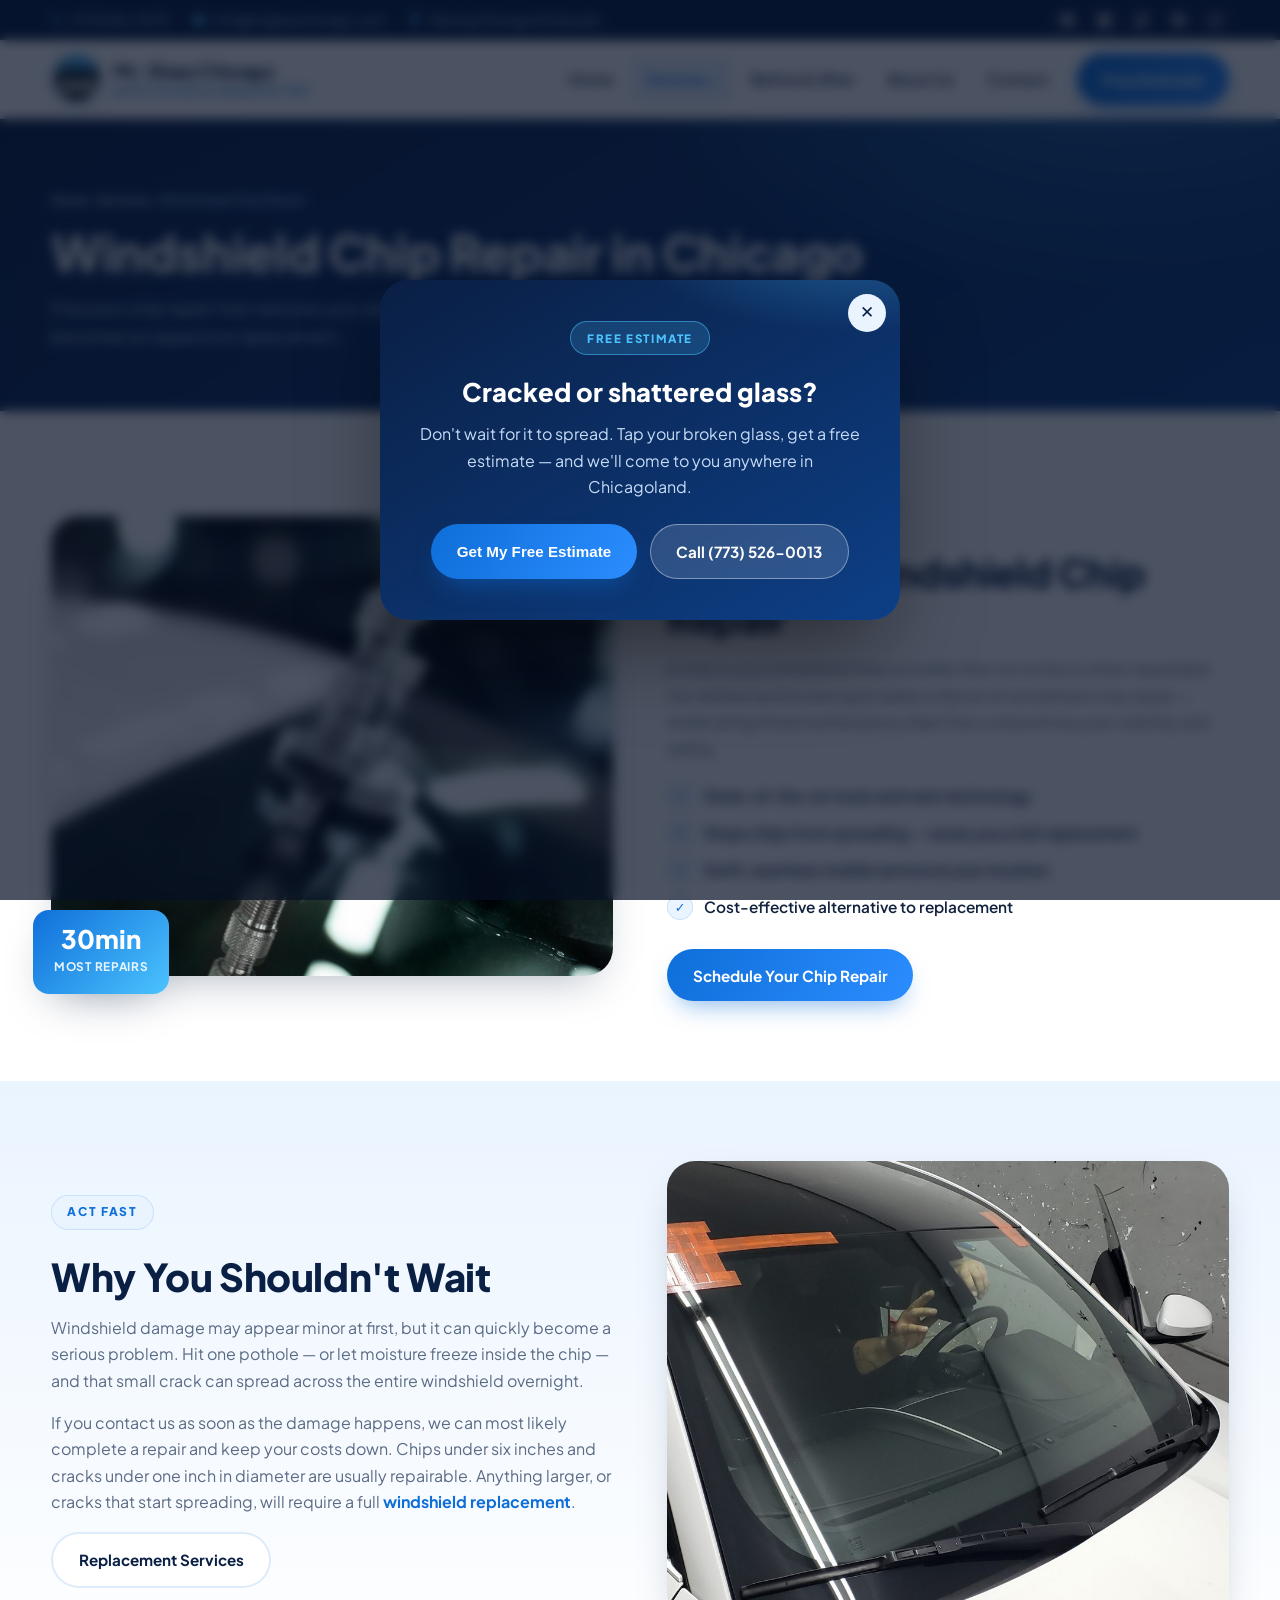
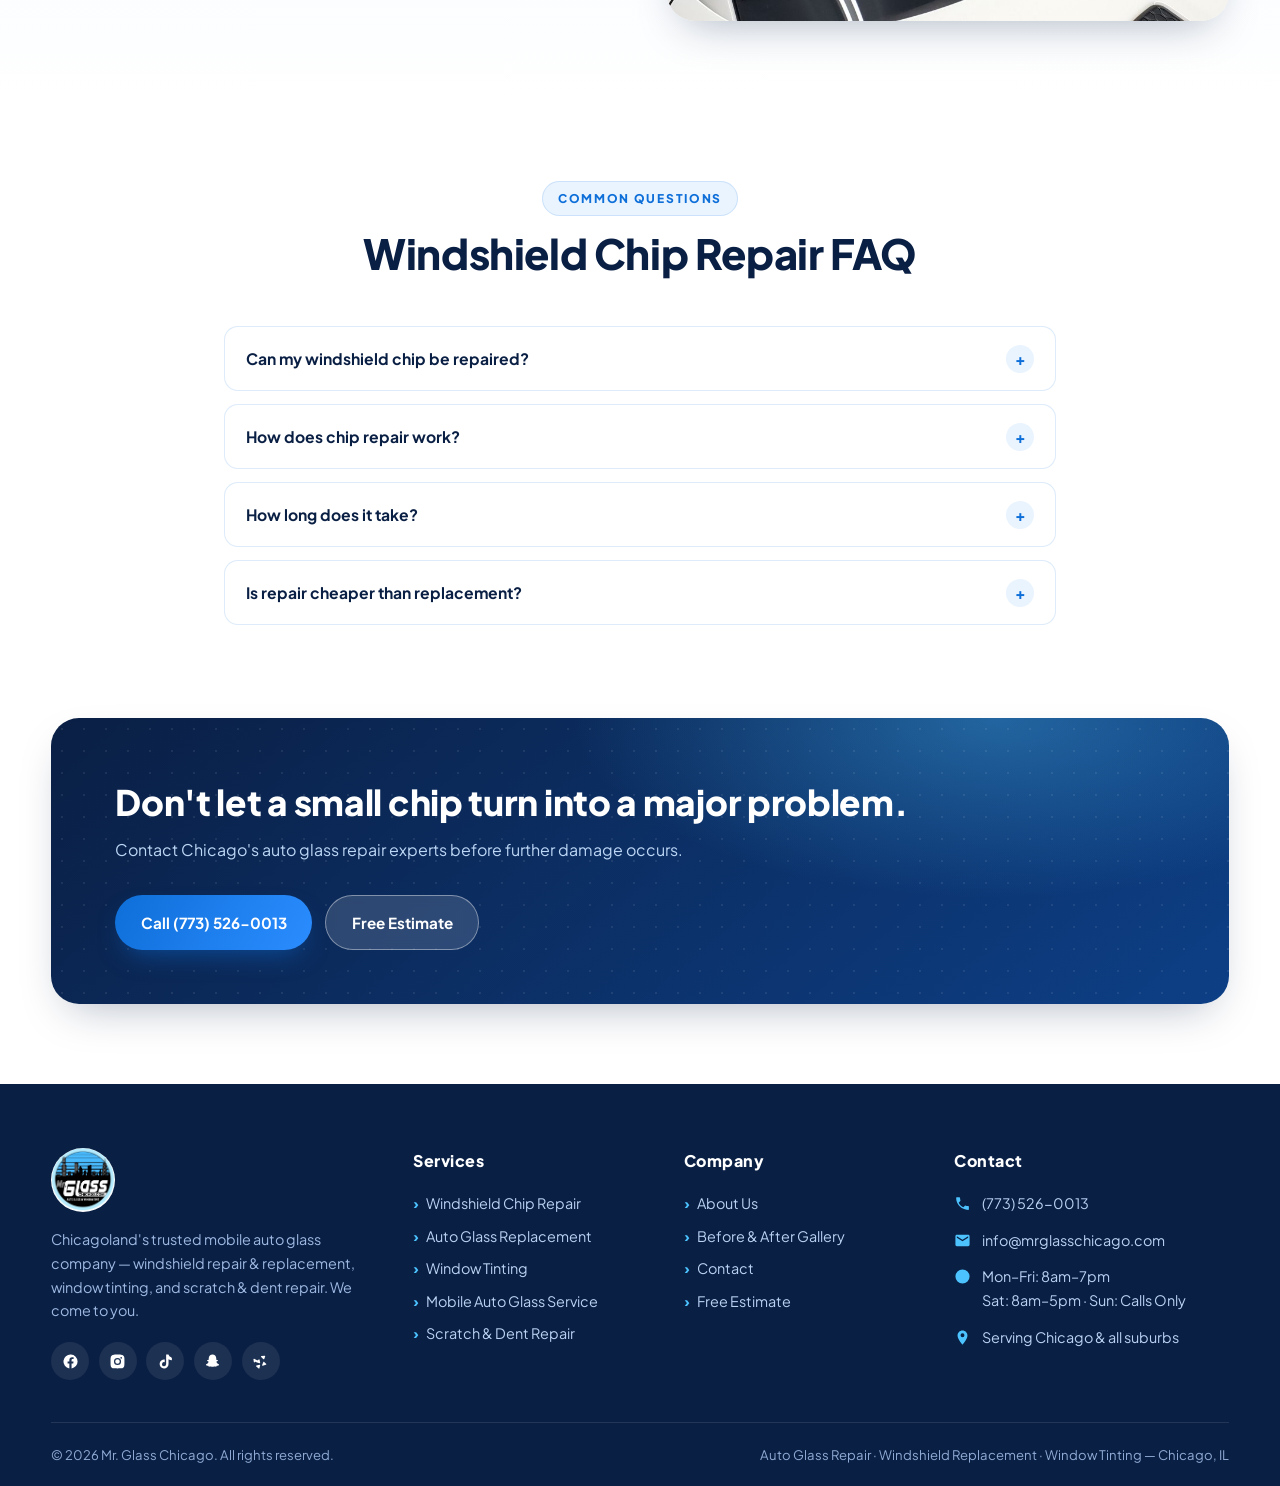
<file: windshield-chip-repair.html>
<!DOCTYPE html>
<html lang="en">
<head>
<meta charset="UTF-8">
<meta name="viewport" content="width=device-width, initial-scale=1.0">
<title>Windshield Chip Repair Chicago | Mobile Service — Mr. Glass Chicago</title>
<meta name="description" content="Windshield chip repair in Chicago. Chips under 6 inches fixed fast with optically matching resin — mobile service at your location. Call (773) 526-0013.">
<meta name="robots" content="index, follow">
<link rel="canonical" href="https://mrglasschicago.com/windshield-chip-repair.html">
<meta name="theme-color" content="#0a1f44">
<meta property="og:type" content="website">
<meta property="og:site_name" content="Mr. Glass Chicago">
<meta property="og:title" content="Windshield Chip Repair Chicago | Mobile Service — Mr. Glass Chicago">
<meta property="og:description" content="Windshield chip repair in Chicago. Chips under 6 inches fixed fast with optically matching resin — mobile service at your location. Call (773) 526-0013.">
<meta property="og:url" content="https://mrglasschicago.com/windshield-chip-repair.html">
<meta property="og:image" content="https://mrglasschicago.com/assets/img/chip-repair-pro.jpg">
<meta property="og:locale" content="en_US">
<meta name="twitter:card" content="summary_large_image">
<meta name="twitter:title" content="Windshield Chip Repair Chicago | Mobile Service — Mr. Glass Chicago">
<meta name="twitter:description" content="Windshield chip repair in Chicago. Chips under 6 inches fixed fast with optically matching resin — mobile service at your location. Call (773) 526-0013.">
<meta name="twitter:image" content="https://mrglasschicago.com/assets/img/chip-repair-pro.jpg">
<link rel="icon" type="image/png" href="assets/img/logo.png">
<link rel="apple-touch-icon" href="assets/img/logo.png">
<link rel="preconnect" href="https://fonts.googleapis.com">
<link rel="preconnect" href="https://fonts.gstatic.com" crossorigin>
<link href="https://fonts.googleapis.com/css2?family=Plus+Jakarta+Sans:wght@400;600;700;800&display=swap" rel="stylesheet">
<link rel="stylesheet" href="assets/css/style.css">
<script type="application/ld+json">
{"@context":"https://schema.org","@type":"FAQPage","mainEntity":[
{"@type":"Question","name":"Can my windshield chip be repaired?","acceptedAnswer":{"@type":"Answer","text":"Most chips smaller than six inches — and cracks under one inch in diameter — are repairable. Contact us as soon as the damage happens for the best chance of a low-cost repair."}},
{"@type":"Question","name":"How does windshield chip repair work?","acceptedAnswer":{"@type":"Answer","text":"We remove air from the chip or crack and replace it with a cured, optically matching resin that restores strength and prevents spreading."}},
{"@type":"Question","name":"How long does chip repair take?","acceptedAnswer":{"@type":"Answer","text":"Most chip repairs are completed in 30 minutes or less with our mobile service — at your home, office, or curbside."}},
{"@type":"Question","name":"Is repair cheaper than replacement?","acceptedAnswer":{"@type":"Answer","text":"Yes. Chip repair is a cost-effective alternative to full windshield replacement, and acting early prevents the damage from spreading."}}
]}
</script>
</head>
<body>
<!-- Top bar -->
<div class="topbar">
  <div class="container">
    <div class="tb-left">
      <span class="tb-item"><svg viewBox="0 0 24 24"><path d="M6.6 10.8c1.4 2.8 3.8 5.1 6.6 6.6l2.2-2.2c.3-.3.7-.4 1-.2 1.1.4 2.3.6 3.6.6.6 0 1 .4 1 1V20c0 .6-.4 1-1 1C10.6 21 3 13.4 3 4c0-.6.4-1 1-1h3.5c.6 0 1 .4 1 1 0 1.2.2 2.4.6 3.6.1.3 0 .7-.2 1l-2.3 2.2z"/></svg><a href="tel:7735260013">(773) 526-0013</a></span>
      <span class="tb-item tb-hide-m"><svg viewBox="0 0 24 24"><path d="M20 4H4c-1.1 0-2 .9-2 2v12c0 1.1.9 2 2 2h16c1.1 0 2-.9 2-2V6c0-1.1-.9-2-2-2zm0 4-8 5-8-5V6l8 5 8-5v2z"/></svg><a href="mailto:info@mrglasschicago.com">info@mrglasschicago.com</a></span>
      <span class="tb-item tb-hide-m"><svg viewBox="0 0 24 24"><path d="M12 2C8.1 2 5 5.1 5 9c0 5.2 7 13 7 13s7-7.8 7-13c0-3.9-3.1-7-7-7zm0 9.5A2.5 2.5 0 1 1 12 6a2.5 2.5 0 0 1 0 5.5z"/></svg>Serving Chicago &amp; Suburbs</span>
    </div>
    <div class="tb-socials">
      <a href="https://www.facebook.com/mr.glasschicagoo" target="_blank" rel="noopener" aria-label="Facebook"><svg viewBox="0 0 24 24"><path d="M22 12a10 10 0 1 0-11.6 9.9v-7H7.9V12h2.5V9.8c0-2.5 1.5-3.9 3.8-3.9 1.1 0 2.2.2 2.2.2v2.5h-1.3c-1.2 0-1.6.8-1.6 1.6V12h2.8l-.4 2.9h-2.4v7A10 10 0 0 0 22 12z"/></svg></a>
      <a href="https://www.instagram.com/mr.glasschicago" target="_blank" rel="noopener" aria-label="Instagram"><svg viewBox="0 0 24 24"><path d="M12 2.2c3.2 0 3.6 0 4.8.1 3.3.1 4.8 1.7 4.9 4.9.1 1.3.1 1.6.1 4.8s0 3.6-.1 4.8c-.1 3.2-1.7 4.8-4.9 4.9-1.3.1-1.6.1-4.8.1s-3.6 0-4.8-.1c-3.3-.1-4.8-1.7-4.9-4.9-.1-1.3-.1-1.6-.1-4.8s0-3.6.1-4.8C2.4 4 4 2.4 7.2 2.3c1.2-.1 1.6-.1 4.8-.1zM12 7a5 5 0 1 0 0 10 5 5 0 0 0 0-10zm0 8.2a3.2 3.2 0 1 1 0-6.4 3.2 3.2 0 0 1 0 6.4zm5.2-9.6a1.2 1.2 0 1 0 0 2.4 1.2 1.2 0 0 0 0-2.4z"/></svg></a>
      <a href="https://www.tiktok.com/@mr.glass2020" target="_blank" rel="noopener" aria-label="TikTok"><svg viewBox="0 0 24 24"><path d="M19.6 5.8a4.8 4.8 0 0 1-2.9-2.6A4.7 4.7 0 0 1 16.3 2h-3.4v13.6a2.9 2.9 0 1 1-2-2.7V9.3a6.3 6.3 0 1 0 5.4 6.2V8.9a8 8 0 0 0 4.7 1.5V7a4.8 4.8 0 0 1-1.4-1.2z"/></svg></a>
      <a href="https://www.snapchat.com/add/mr.glass2020" target="_blank" rel="noopener" aria-label="Snapchat"><svg viewBox="0 0 24 24"><path d="M12 2c3 0 5.2 2.3 5.3 5.5l.1 2c.4.3 1 .5 1.5.4.4 0 .8.3.8.7 0 .5-.6.9-1.3 1.1-.3.1-.8.3-.9.6-.1.4.4 1.1.9 1.8.6.8 1.4 1.6 2.4 1.8.3.1.5.3.5.6 0 .9-1.7 1.3-3.3 1.5-.1.5-.3 1-.5 1.1-.3.2-.9.3-1.7.1-.5-.1-1-.3-1.6-.3-.6 0-1.3.5-2.2.5s-1.6-.5-2.2-.5c-.6 0-1.1.2-1.6.3-.8.2-1.4.1-1.7-.1-.2-.2-.4-.7-.5-1.1-1.6-.2-3.3-.6-3.3-1.5 0-.3.2-.5.5-.6 1-.2 1.8-1 2.4-1.8.5-.7 1-1.4.9-1.8-.1-.3-.6-.5-.9-.6-.7-.2-1.3-.6-1.3-1.1 0-.4.4-.7.8-.7.5.1 1.1-.1 1.5-.4l.1-2C6.8 4.3 9 2 12 2z"/></svg></a>
      <a href="https://www.yelp.com/biz/mr-glass-chicago-chicago" target="_blank" rel="noopener" aria-label="Yelp"><svg viewBox="0 0 24 24"><path d="M20.2 15.4c.3.5-.2 1-.7 1.1l-4.3 1.4c-.6.2-1.1-.3-.9-.9l1.7-4.3c.2-.5.9-.6 1.2-.1l3 2.8zm-2.9-7.1c-.1.6-.8.8-1.2.4l-3.2-3.2c-.4-.4-.2-1.1.4-1.2l4.5-.5c.6-.1 1 .5.8 1l-1.3 3.5zM11.5 13.4c.2.6-.4 1.1-1 .9L6.1 13c-.6-.2-.7-.9-.2-1.2l3.7-2.7c.5-.3 1.1 0 1.1.6l.8 3.7zm-1 8c0 .6-.7.9-1.1.5l-3.4-3c-.4-.4-.3-1.1.3-1.2l4.2-1.1c.6-.1 1.1.4 1 1l-1 3.8zm-6.8-8.2c-.5.3-1.1 0-1.1-.6L2 8.9c0-.6.6-1 1.1-.7l4 1.9c.5.2.6 1 .1 1.3l-3.5 1.8z"/></svg></a>
    </div>
  </div>
</div>

<!-- Header -->
<header class="site-header">
  <div class="container">
    <nav class="nav" aria-label="Main navigation">
      <a href="index.html" class="brand" aria-label="Mr. Glass Chicago home">
        <img src="assets/img/logo.png" alt="Mr. Glass Chicago logo — auto glass and window tint" width="52" height="52">
        <span class="brand-txt"><strong>Mr. Glass Chicago</strong><span>Auto Glass &amp; Window Tint</span></span>
      </a>
      <ul class="nav-links">
        <li><a class="nl" href="index.html">Home</a></li>
        <li class="has-drop">
          <a class="nl active" href="services.html">Services</a>
          <div class="dropdown">
            <a href="windshield-chip-repair.html">Windshield Chip Repair</a>
            <a href="auto-glass-replacement.html">Auto Glass Replacement</a>
            <a href="window-tinting.html">Window Tinting</a>
            <a href="mobile-auto-glass-service.html">Mobile Auto Glass Service</a>
            <a href="scratch-dent-repair.html">Auto Scratch &amp; Dent Repair</a>
          </div>
        </li>
        <li><a class="nl" href="gallery.html">Before &amp; After</a></li>
        <li><a class="nl" href="about.html">About Us</a></li>
        <li><a class="nl" href="contact.html">Contact</a></li>
        <li class="nav-cta" style="margin-left:.6rem">
          <a class="btn btn-primary btn-quote-d" href="contact.html">Free Estimate</a>
        </li>
      </ul>
      <button class="hamburger" aria-label="Toggle menu"><span></span><span></span><span></span></button>
    </nav>
  </div>
</header>
<section class="page-hero">
  <div class="container">
    <div class="crumbs"><a href="index.html">Home</a> › <a href="services.html">Services</a> › Windshield Chip Repair</div>
    <h1>Windshield Chip Repair in Chicago</h1>
    <p>Precision chip repair that restores your windshield's integrity — before a small chip becomes an expensive replacement.</p>
  </div>
</section>

<section class="section">
  <div class="container">
    <div class="split">
      <div class="split-media reveal">
        <img src="assets/img/chip-repair-pro.jpg" alt="Professional windshield chip repair tool injecting resin into a chip">
        <div class="float-badge"><strong>30min</strong><span>Most Repairs</span></div>
      </div>
      <div class="split-txt reveal d2">
        <span class="tag">Your Go-To Destination</span>
        <h2>Precision Windshield Chip Repair</h2>
        <p>A chip in your windshield that is smaller than six inches is often repairable. Our skilled technicians specialize in the art of windshield chip repair — eradicating those bothersome chips that compromise your visibility and safety.</p>
        <ul class="check-list">
          <li>State-of-the-art tools and resin technology</li>
          <li>Stops chips from spreading — saves you a full replacement</li>
          <li>Swift, seamless mobile service at your location</li>
          <li>Cost-effective alternative to replacement</li>
        </ul>
        <a class="btn btn-primary" href="contact.html">Schedule Your Chip Repair</a>
      </div>
    </div>
  </div>
</section>

<section class="section alt">
  <div class="container">
    <div class="split rev">
      <div class="split-media reveal">
        <img src="assets/img/windshield-crack-closeup.jpg" alt="Close view of windshield replacement preparation after crack damage">
      </div>
      <div class="split-txt reveal d2">
        <span class="tag">Act Fast</span>
        <h2>Why You Shouldn't Wait</h2>
        <p>Windshield damage may appear minor at first, but it can quickly become a serious problem. Hit one pothole — or let moisture freeze inside the chip — and that small crack can spread across the entire windshield overnight.</p>
        <p>If you contact us as soon as the damage happens, we can most likely complete a repair and keep your costs down. Chips under six inches and cracks under one inch in diameter are usually repairable. Anything larger, or cracks that start spreading, will require a full <a href="auto-glass-replacement.html" style="color:var(--blue);font-weight:700">windshield replacement</a>.</p>
        <a class="btn btn-ghost" href="auto-glass-replacement.html">Replacement Services</a>
      </div>
    </div>
  </div>
</section>

<section class="section">
  <div class="container">
    <div class="sec-head reveal">
      <span class="tag">Common Questions</span>
      <h2>Windshield Chip Repair FAQ</h2>
    </div>
    <div class="faq">
      <div class="faq-item reveal d1"><button class="faq-q">Can my windshield chip be repaired?<span class="fq-ico">+</span></button><div class="faq-a"><p>Most chips smaller than six inches — and cracks under one inch in diameter — are repairable. The sooner you call after the damage happens, the better the chance of a low-cost repair.</p></div></div>
      <div class="faq-item reveal d2"><button class="faq-q">How does chip repair work?<span class="fq-ico">+</span></button><div class="faq-a"><p>We remove the air trapped inside the chip or crack and replace it with a cured, optically matching resin. This restores the windshield's strength and clarity and prevents the damage from spreading.</p></div></div>
      <div class="faq-item reveal d3"><button class="faq-q">How long does it take?<span class="fq-ico">+</span></button><div class="faq-a"><p>Most chip repairs are done in about 30 minutes with our mobile service — at your home, office, or even the side of the road.</p></div></div>
      <div class="faq-item reveal d4"><button class="faq-q">Is repair cheaper than replacement?<span class="fq-ico">+</span></button><div class="faq-a"><p>Yes — significantly. Repair is a cost-effective alternative to replacement, and acting early is the best way to avoid a larger bill later.</p></div></div>
    </div>
  </div>
</section>

<section class="section" style="padding-top:0">
  <div class="container">
    <div class="cta-band reveal">
      <div>
        <h2>Don't let a small chip turn into a major problem.</h2>
        <p>Contact Chicago's auto glass repair experts before further damage occurs.</p>
      </div>
      <div class="btn-row">
        <a class="btn btn-primary" href="tel:7735260013">Call (773) 526-0013</a>
        <a class="btn btn-light" href="contact.html">Free Estimate</a>
      </div>
    </div>
  </div>
</section>
<!-- Footer -->
<footer class="site-footer">
  <div class="container">
    <div class="footer-main">
      <div class="footer-brand">
        <img src="assets/img/logo.png" alt="Mr. Glass Chicago logo" width="64" height="64">
        <p>Chicagoland's trusted mobile auto glass company — windshield repair &amp; replacement, window tinting, and scratch &amp; dent repair. We come to you.</p>
        <div class="f-socials">
          <a href="https://www.facebook.com/mr.glasschicagoo" target="_blank" rel="noopener" aria-label="Facebook"><svg viewBox="0 0 24 24"><path d="M22 12a10 10 0 1 0-11.6 9.9v-7H7.9V12h2.5V9.8c0-2.5 1.5-3.9 3.8-3.9 1.1 0 2.2.2 2.2.2v2.5h-1.3c-1.2 0-1.6.8-1.6 1.6V12h2.8l-.4 2.9h-2.4v7A10 10 0 0 0 22 12z"/></svg></a>
          <a href="https://www.instagram.com/mr.glasschicago" target="_blank" rel="noopener" aria-label="Instagram"><svg viewBox="0 0 24 24"><path d="M12 2.2c3.2 0 3.6 0 4.8.1 3.3.1 4.8 1.7 4.9 4.9.1 1.3.1 1.6.1 4.8s0 3.6-.1 4.8c-.1 3.2-1.7 4.8-4.9 4.9-1.3.1-1.6.1-4.8.1s-3.6 0-4.8-.1c-3.3-.1-4.8-1.7-4.9-4.9-.1-1.3-.1-1.6-.1-4.8s0-3.6.1-4.8C2.4 4 4 2.4 7.2 2.3c1.2-.1 1.6-.1 4.8-.1zM12 7a5 5 0 1 0 0 10 5 5 0 0 0 0-10zm0 8.2a3.2 3.2 0 1 1 0-6.4 3.2 3.2 0 0 1 0 6.4zm5.2-9.6a1.2 1.2 0 1 0 0 2.4 1.2 1.2 0 0 0 0-2.4z"/></svg></a>
          <a href="https://www.tiktok.com/@mr.glass2020" target="_blank" rel="noopener" aria-label="TikTok"><svg viewBox="0 0 24 24"><path d="M19.6 5.8a4.8 4.8 0 0 1-2.9-2.6A4.7 4.7 0 0 1 16.3 2h-3.4v13.6a2.9 2.9 0 1 1-2-2.7V9.3a6.3 6.3 0 1 0 5.4 6.2V8.9a8 8 0 0 0 4.7 1.5V7a4.8 4.8 0 0 1-1.4-1.2z"/></svg></a>
          <a href="https://www.snapchat.com/add/mr.glass2020" target="_blank" rel="noopener" aria-label="Snapchat"><svg viewBox="0 0 24 24"><path d="M12 2c3 0 5.2 2.3 5.3 5.5l.1 2c.4.3 1 .5 1.5.4.4 0 .8.3.8.7 0 .5-.6.9-1.3 1.1-.3.1-.8.3-.9.6-.1.4.4 1.1.9 1.8.6.8 1.4 1.6 2.4 1.8.3.1.5.3.5.6 0 .9-1.7 1.3-3.3 1.5-.1.5-.3 1-.5 1.1-.3.2-.9.3-1.7.1-.5-.1-1-.3-1.6-.3-.6 0-1.3.5-2.2.5s-1.6-.5-2.2-.5c-.6 0-1.1.2-1.6.3-.8.2-1.4.1-1.7-.1-.2-.2-.4-.7-.5-1.1-1.6-.2-3.3-.6-3.3-1.5 0-.3.2-.5.5-.6 1-.2 1.8-1 2.4-1.8.5-.7 1-1.4.9-1.8-.1-.3-.6-.5-.9-.6-.7-.2-1.3-.6-1.3-1.1 0-.4.4-.7.8-.7.5.1 1.1-.1 1.5-.4l.1-2C6.8 4.3 9 2 12 2z"/></svg></a>
          <a href="https://www.yelp.com/biz/mr-glass-chicago-chicago" target="_blank" rel="noopener" aria-label="Yelp"><svg viewBox="0 0 24 24"><path d="M20.2 15.4c.3.5-.2 1-.7 1.1l-4.3 1.4c-.6.2-1.1-.3-.9-.9l1.7-4.3c.2-.5.9-.6 1.2-.1l3 2.8zm-2.9-7.1c-.1.6-.8.8-1.2.4l-3.2-3.2c-.4-.4-.2-1.1.4-1.2l4.5-.5c.6-.1 1 .5.8 1l-1.3 3.5zM11.5 13.4c.2.6-.4 1.1-1 .9L6.1 13c-.6-.2-.7-.9-.2-1.2l3.7-2.7c.5-.3 1.1 0 1.1.6l.8 3.7zm-1 8c0 .6-.7.9-1.1.5l-3.4-3c-.4-.4-.3-1.1.3-1.2l4.2-1.1c.6-.1 1.1.4 1 1l-1 3.8zm-6.8-8.2c-.5.3-1.1 0-1.1-.6L2 8.9c0-.6.6-1 1.1-.7l4 1.9c.5.2.6 1 .1 1.3l-3.5 1.8z"/></svg></a>
        </div>
      </div>
      <div>
        <h4>Services</h4>
        <ul class="f-links">
          <li><a href="windshield-chip-repair.html">Windshield Chip Repair</a></li>
          <li><a href="auto-glass-replacement.html">Auto Glass Replacement</a></li>
          <li><a href="window-tinting.html">Window Tinting</a></li>
          <li><a href="mobile-auto-glass-service.html">Mobile Auto Glass Service</a></li>
          <li><a href="scratch-dent-repair.html">Scratch &amp; Dent Repair</a></li>
        </ul>
      </div>
      <div>
        <h4>Company</h4>
        <ul class="f-links">
          <li><a href="about.html">About Us</a></li>
          <li><a href="gallery.html">Before &amp; After Gallery</a></li>
          <li><a href="contact.html">Contact</a></li>
          <li><a href="contact.html">Free Estimate</a></li>
        </ul>
      </div>
      <div>
        <h4>Contact</h4>
        <ul class="f-contact">
          <li><svg viewBox="0 0 24 24"><path d="M6.6 10.8c1.4 2.8 3.8 5.1 6.6 6.6l2.2-2.2c.3-.3.7-.4 1-.2 1.1.4 2.3.6 3.6.6.6 0 1 .4 1 1V20c0 .6-.4 1-1 1C10.6 21 3 13.4 3 4c0-.6.4-1 1-1h3.5c.6 0 1 .4 1 1 0 1.2.2 2.4.6 3.6.1.3 0 .7-.2 1l-2.3 2.2z"/></svg><a href="tel:7735260013">(773) 526-0013</a></li>
          <li><svg viewBox="0 0 24 24"><path d="M20 4H4c-1.1 0-2 .9-2 2v12c0 1.1.9 2 2 2h16c1.1 0 2-.9 2-2V6c0-1.1-.9-2-2-2zm0 4-8 5-8-5V6l8 5 8-5v2z"/></svg><a href="mailto:info@mrglasschicago.com">info@mrglasschicago.com</a></li>
          <li><svg viewBox="0 0 24 24"><path d="M12 2a10 10 0 1 0 0 20 10 10 0 0 0 0-20zm1 5h-2v6l5.2 3.1 1-1.7-4.2-2.4V7z"/></svg><span>Mon–Fri: 8am–7pm<br>Sat: 8am–5pm · Sun: Calls Only</span></li>
          <li><svg viewBox="0 0 24 24"><path d="M12 2C8.1 2 5 5.1 5 9c0 5.2 7 13 7 13s7-7.8 7-13c0-3.9-3.1-7-7-7zm0 9.5A2.5 2.5 0 1 1 12 6a2.5 2.5 0 0 1 0 5.5z"/></svg><span>Serving Chicago &amp; all suburbs</span></li>
        </ul>
      </div>
    </div>
    <div class="footer-bottom">
      <span>© <span data-year>2026</span> Mr. Glass Chicago. All rights reserved.</span>
      <span>Auto Glass Repair · Windshield Replacement · Window Tinting — Chicago, IL</span>
    </div>
  </div>
</footer>

<a class="call-fab" href="tel:7735260013" aria-label="Call Mr. Glass Chicago now"><svg viewBox="0 0 24 24"><path d="M6.6 10.8c1.4 2.8 3.8 5.1 6.6 6.6l2.2-2.2c.3-.3.7-.4 1-.2 1.1.4 2.3.6 3.6.6.6 0 1 .4 1 1V20c0 .6-.4 1-1 1C10.6 21 3 13.4 3 4c0-.6.4-1 1-1h3.5c.6 0 1 .4 1 1 0 1.2.2 2.4.6 3.6.1.3 0 .7-.2 1l-2.3 2.2z"/></svg></a>

<script src="assets/js/main.js" defer></script>
</body>
</html>
</file>
<file: assets/css/style.css>
/* ============================================================
   Mr. Glass Chicago — Blue Brand Design System
   Modern • Animated • Customer-Centric
   ============================================================ */
:root{
  --navy:#0a1f44;
  --navy-2:#102a56;
  --blue:#0e6fd9;
  --blue-2:#2b8cff;
  --sky:#4cc3ff;
  --ice:#eaf4ff;
  --ink:#12233f;
  --muted:#5b6b84;
  --white:#ffffff;
  --line:rgba(14,111,217,.14);
  --shadow:0 18px 45px -18px rgba(10,31,68,.35);
  --shadow-sm:0 8px 24px -12px rgba(10,31,68,.25);
  --radius:18px;
  --radius-lg:28px;
  --font:'Plus Jakarta Sans','Segoe UI',system-ui,-apple-system,sans-serif;
  --ease:cubic-bezier(.22,.61,.36,1);
}
*{margin:0;padding:0;box-sizing:border-box}
html{scroll-behavior:smooth}
body{font-family:var(--font);color:var(--ink);background:var(--white);line-height:1.65;-webkit-font-smoothing:antialiased;overflow-x:hidden}
img{max-width:100%;display:block}
a{text-decoration:none;color:inherit}
ul{list-style:none}
.container{width:min(1180px,92%);margin-inline:auto}
section{position:relative}

/* ---------- Top bar ---------- */
.topbar{background:var(--navy);color:#cfe4ff;font-size:.82rem;padding:.45rem 0}
.topbar .container{display:flex;justify-content:space-between;align-items:center;gap:1rem;flex-wrap:wrap}
.topbar a{color:#cfe4ff;transition:color .25s}
.topbar a:hover{color:var(--sky)}
.topbar .tb-left{display:flex;gap:1.4rem;align-items:center;flex-wrap:wrap}
.topbar .tb-item{display:inline-flex;align-items:center;gap:.45rem}
.topbar svg{width:14px;height:14px;fill:var(--sky)}
.topbar .tb-socials{display:flex;gap:.7rem}
.topbar .tb-socials a{display:grid;place-items:center;width:26px;height:26px;border-radius:50%;background:rgba(255,255,255,.08);transition:.3s}
.topbar .tb-socials a:hover{background:var(--blue);transform:translateY(-2px)}
.topbar .tb-socials svg{width:13px;height:13px;fill:#fff}

/* ---------- Header ---------- */
.site-header{position:sticky;top:0;z-index:100;background:rgba(255,255,255,.88);backdrop-filter:blur(14px);-webkit-backdrop-filter:blur(14px);border-bottom:1px solid var(--line);transition:box-shadow .3s}
.site-header.scrolled{box-shadow:0 10px 30px -14px rgba(10,31,68,.22)}
.nav{display:flex;align-items:center;justify-content:space-between;padding:.8rem 0;gap:1rem}
.brand{display:flex;align-items:center;gap:.7rem}
.brand img{width:52px;height:52px;border-radius:50%;box-shadow:var(--shadow-sm)}
.brand .brand-txt{line-height:1.1}
.brand .brand-txt strong{display:block;font-size:1.12rem;font-weight:800;color:var(--navy);letter-spacing:.2px}
.brand .brand-txt span{font-size:.68rem;letter-spacing:.14em;text-transform:uppercase;color:var(--blue);font-weight:700}
.nav-links{display:flex;align-items:center;gap:.35rem}
.nav-links>li{position:relative}
.nav-links a.nl{display:block;padding:.65rem .85rem;font-weight:600;font-size:.93rem;color:var(--ink);border-radius:10px;transition:.25s}
.nav-links a.nl:hover,.nav-links a.nl.active{color:var(--blue);background:var(--ice)}
.nav-links .has-drop>a.nl::after{content:"▾";font-size:.7em;margin-left:.35rem;color:var(--blue)}
.dropdown{position:absolute;top:calc(100% + 8px);left:0;min-width:250px;background:#fff;border-radius:14px;box-shadow:var(--shadow);border:1px solid var(--line);padding:.5rem;opacity:0;visibility:hidden;transform:translateY(8px);transition:.28s var(--ease)}
.has-drop:hover .dropdown,.has-drop:focus-within .dropdown{opacity:1;visibility:visible;transform:translateY(0)}
.dropdown a{display:block;padding:.6rem .8rem;border-radius:10px;font-size:.9rem;font-weight:600;color:var(--ink);transition:.2s}
.dropdown a:hover{background:var(--ice);color:var(--blue);padding-left:1rem}
.nav-cta{display:flex;align-items:center;gap:.7rem}
.btn{display:inline-flex;align-items:center;justify-content:center;gap:.55rem;padding:.85rem 1.6rem;border-radius:999px;font-weight:700;font-size:.95rem;cursor:pointer;border:0;transition:.3s var(--ease);white-space:nowrap}
.btn-primary{background:linear-gradient(120deg,var(--blue),var(--blue-2) 55%,var(--sky));background-size:180% 180%;color:#fff;box-shadow:0 12px 26px -10px rgba(14,111,217,.55);animation:btnFlow 6s ease infinite}
.btn-primary:hover{transform:translateY(-3px);box-shadow:0 18px 34px -10px rgba(14,111,217,.6)}
.btn-ghost{background:#fff;color:var(--navy);border:2px solid var(--line)}
.btn-ghost:hover{border-color:var(--blue);color:var(--blue);transform:translateY(-3px)}
.btn-light{background:rgba(255,255,255,.14);color:#fff;border:1.5px solid rgba(255,255,255,.4);backdrop-filter:blur(6px)}
.btn-light:hover{background:rgba(255,255,255,.25);transform:translateY(-3px)}
@keyframes btnFlow{0%,100%{background-position:0% 50%}50%{background-position:100% 50%}}
.hamburger{display:none;background:none;border:0;cursor:pointer;padding:.4rem}
.hamburger span{display:block;width:26px;height:3px;background:var(--navy);border-radius:3px;margin:5px 0;transition:.3s}
.hamburger.open span:nth-child(1){transform:translateY(8px) rotate(45deg)}
.hamburger.open span:nth-child(2){opacity:0}
.hamburger.open span:nth-child(3){transform:translateY(-8px) rotate(-45deg)}

/* ---------- Hero ---------- */
.hero{background:radial-gradient(1100px 520px at 85% -10%,rgba(76,195,255,.35),transparent 60%),radial-gradient(900px 500px at -10% 110%,rgba(14,111,217,.35),transparent 55%),linear-gradient(160deg,var(--navy) 0%,var(--navy-2) 55%,#0d3f86 100%);color:#fff;overflow:hidden}
.hero::before{content:"";position:absolute;inset:0;background-image:radial-gradient(rgba(255,255,255,.09) 1px,transparent 1px);background-size:26px 26px;mask-image:linear-gradient(to bottom,black,transparent 85%);pointer-events:none}
.hero .container{display:grid;grid-template-columns:1.05fr .95fr;gap:3rem;align-items:center;padding:5.2rem 0 4.4rem;position:relative}
.eyebrow{display:inline-flex;align-items:center;gap:.55rem;background:rgba(76,195,255,.14);border:1px solid rgba(76,195,255,.4);color:var(--sky);font-weight:700;font-size:.78rem;letter-spacing:.12em;text-transform:uppercase;padding:.45rem 1rem;border-radius:999px}
.eyebrow::before{content:"";width:8px;height:8px;border-radius:50%;background:var(--sky);box-shadow:0 0 12px var(--sky);animation:pulse 2s infinite}
@keyframes pulse{0%,100%{opacity:1}50%{opacity:.35}}
.hero h1{font-size:clamp(2.3rem,4.6vw,3.9rem);line-height:1.08;font-weight:800;margin:1.1rem 0 1.1rem;letter-spacing:-.5px}
.hero h1 .grad{background:linear-gradient(92deg,var(--sky),#9be0ff 60%,#fff);-webkit-background-clip:text;background-clip:text;color:transparent}
.hero p.lead{font-size:1.12rem;color:#c8dcf7;max-width:34rem;margin-bottom:1.8rem}
.hero-actions{display:flex;gap:.9rem;flex-wrap:wrap;margin-bottom:2.1rem}
.hero-trust{display:flex;gap:2rem;flex-wrap:wrap;align-items:center}
.trust-item{display:flex;align-items:center;gap:.6rem;font-size:.9rem;color:#c8dcf7;font-weight:600}
.trust-item svg{width:20px;height:20px;fill:var(--sky)}
.stars{display:inline-flex;gap:2px}
.stars svg{width:16px;height:16px;fill:#ffc531}
.hero-media{position:relative}
.hero-media .hero-img-main{border-radius:var(--radius-lg);box-shadow:0 40px 80px -30px rgba(0,0,0,.6);width:100%;height:520px;object-fit:cover;animation:heroFloat 7s ease-in-out infinite}
@keyframes heroFloat{0%,100%{transform:translateY(0)}50%{transform:translateY(-12px)}}
.hero-card{position:absolute;background:rgba(255,255,255,.96);color:var(--ink);border-radius:16px;box-shadow:var(--shadow);padding:.9rem 1.1rem;display:flex;gap:.8rem;align-items:center;animation:heroFloat 6s ease-in-out infinite}
.hero-card.hc1{top:24px;left:-34px;animation-delay:.8s}
.hero-card.hc2{bottom:30px;right:-20px;animation-delay:1.6s}
.hero-card .hc-ico{width:44px;height:44px;border-radius:12px;display:grid;place-items:center;background:linear-gradient(135deg,var(--blue),var(--sky))}
.hero-card .hc-ico svg{width:22px;height:22px;fill:#fff}
.hero-card strong{display:block;font-size:.92rem;color:var(--navy)}
.hero-card span{font-size:.76rem;color:var(--muted)}
.scroll-hint{position:absolute;left:50%;bottom:14px;transform:translateX(-50%);color:#9fc4ef;font-size:.72rem;letter-spacing:.2em;text-transform:uppercase;display:flex;flex-direction:column;align-items:center;gap:.3rem}
.scroll-hint::after{content:"";width:1.5px;height:34px;background:linear-gradient(var(--sky),transparent);animation:drip 1.8s infinite}
@keyframes drip{0%{transform:scaleY(0);transform-origin:top}55%{transform:scaleY(1);transform-origin:top}56%{transform-origin:bottom}100%{transform:scaleY(0);transform-origin:bottom}}

/* ---------- Hero background video ---------- */
.hero-video-bg{position:absolute;inset:0;overflow:hidden;pointer-events:none;background:url('../img/audi-glass-replacement.jpg') center/cover no-repeat}
.hero-video-bg iframe{position:absolute;top:50%;left:50%;width:calc(max(100vw,177.78vh) + 290px);height:calc(max(56.25vw,100vh) + 165px);transform:translate(-50%,-50%);border:0}
.hero-video-overlay{position:absolute;inset:0;background:linear-gradient(160deg,rgba(10,31,68,.88) 0%,rgba(13,63,134,.72) 60%,rgba(10,31,68,.85) 100%)}
.hero-video-overlay::after{content:"";position:absolute;inset:0;background-image:radial-gradient(rgba(255,255,255,.08) 1px,transparent 1px);background-size:26px 26px;mask-image:linear-gradient(to bottom,black,transparent 85%)}
.hero .hero-inner{position:relative;z-index:2;max-width:60rem;padding:6.5rem 0 6rem}
.hero .hero-inner h1{max-width:52rem}

/* ---------- Reviews marquee ---------- */
.rev-marquee-sec{padding:3.2rem 0 3.6rem;background:linear-gradient(180deg,#fff,var(--ice))}
.rev-marquee-head{display:flex;align-items:center;justify-content:space-between;gap:1.4rem;flex-wrap:wrap;margin-bottom:1.8rem}
.rev-marquee-head .sec-head{margin:0;text-align:left}
.rev-marquee{position:relative;overflow:hidden;mask-image:linear-gradient(90deg,transparent,#000 5%,#000 95%,transparent);-webkit-mask-image:linear-gradient(90deg,transparent,#000 5%,#000 95%,transparent)}
.rev-viewport{overflow-x:auto;scroll-snap-type:x proximity;scrollbar-width:none;-ms-overflow-style:none;cursor:grab}
.rev-viewport::-webkit-scrollbar{display:none}
.rev-viewport.dragging{cursor:grabbing;scroll-snap-type:none}
.rev-viewport.dragging *{pointer-events:none}
.rev-track{display:flex;gap:1.3rem;width:max-content;padding:.6rem 0 1.2rem}
.rev-arrows{display:flex;gap:.6rem}
.rev-arrow{width:46px;height:46px;border-radius:50%;border:1.5px solid var(--line);background:#fff;color:var(--blue);font-size:1.25rem;font-weight:800;cursor:pointer;display:grid;place-items:center;transition:.3s var(--ease);box-shadow:var(--shadow-sm);line-height:1}
.rev-arrow:hover{background:linear-gradient(135deg,var(--blue),var(--sky));color:#fff;border-color:transparent;transform:translateY(-3px)}
.rev-arrow:disabled{opacity:.35;cursor:default;transform:none;background:#fff;color:var(--blue)}
.rev-m-card{flex:0 0 350px;scroll-snap-align:start;background:#fff;border:1px solid var(--line);border-radius:var(--radius);padding:1.4rem 1.5rem;box-shadow:var(--shadow-sm);display:flex;flex-direction:column;gap:.7rem;transition:transform .3s var(--ease)}
.rev-m-card:hover{transform:translateY(-5px)}
.rev-m-card .rev-stars{display:flex;gap:2px}
.rev-m-card .rev-stars svg{width:15px;height:15px;fill:#ffc531}
.rev-m-card p{font-size:.88rem;color:var(--ink);flex:1;display:-webkit-box;-webkit-line-clamp:5;-webkit-box-orient:vertical;overflow:hidden}
.rev-m-card .g-badge{position:absolute;top:1.1rem;right:1.2rem;width:20px;height:20px}
.rev-m-card{position:relative}

/* ---------- Before/after slider grid ---------- */
.ba-mini-grid{display:grid;grid-template-columns:1fr 1fr;gap:1.6rem;margin-top:2.6rem}
.ba-mini{background:#fff;border:1px solid var(--line);border-radius:var(--radius-lg);padding:1rem;box-shadow:var(--shadow-sm)}
.ba-mini .ba-slider{border-radius:14px;max-height:none;box-shadow:none}
.ba-mini h3{font-size:.98rem;font-weight:800;color:var(--navy);margin:.9rem .3rem .1rem}
.ba-mini p{font-size:.82rem;color:var(--muted);margin:0 .3rem .3rem}
@media(max-width:820px){.ba-mini-grid{grid-template-columns:1fr}}

/* ---------- Interactive car glass selector ---------- */
.car-select-wrap{display:grid;grid-template-columns:auto 1fr;gap:3.4rem;align-items:center}
.car-stage{position:relative;background:radial-gradient(420px 420px at 50% 35%,rgba(76,195,255,.16),transparent 70%),linear-gradient(165deg,var(--navy),#0d3f86);border-radius:var(--radius-lg);padding:2.2rem 2rem;box-shadow:var(--shadow);overflow:hidden}
.car-stage::before{content:"";position:absolute;inset:0;background-image:radial-gradient(rgba(255,255,255,.08) 1px,transparent 1px);background-size:22px 22px;pointer-events:none}
.car-stage svg{width:min(300px,72vw);height:auto;display:block;position:relative}
.glass-part{fill:url(#glassGrad);stroke:#7fd4f7;stroke-width:2;cursor:pointer;transition:fill .25s,filter .25s,stroke .25s;animation:partPulse 2.8s ease-in-out infinite}
.glass-part:nth-of-type(2n){animation-delay:.4s}
.glass-part:nth-of-type(3n){animation-delay:.8s}
.glass-part:nth-of-type(4n){animation-delay:1.2s}
.car-stage svg.interacted .glass-part{animation:none}
@keyframes partPulse{0%,100%{filter:drop-shadow(0 0 0 rgba(76,195,255,0))}50%{filter:drop-shadow(0 0 12px rgba(76,195,255,.95))}}
.glass-part:hover{fill:#9be0ff;filter:drop-shadow(0 0 10px rgba(76,195,255,.9))}
.glass-part.selected{fill:#4cc3ff;stroke:#fff;filter:drop-shadow(0 0 14px rgba(76,195,255,1));animation:none}
.car-hint{position:absolute;top:14px;left:50%;transform:translateX(-50%);z-index:3;background:linear-gradient(135deg,var(--blue),var(--sky));color:#fff;font-weight:800;font-size:.76rem;letter-spacing:.08em;text-transform:uppercase;padding:.5rem 1.1rem;border-radius:999px;box-shadow:0 10px 24px -8px rgba(14,111,217,.7);white-space:nowrap;animation:hintFloat 2.2s ease-in-out infinite;pointer-events:none}
.car-hint::after{content:"";position:absolute;left:50%;bottom:-6px;transform:translateX(-50%);border:6px solid transparent;border-top-color:var(--sky);border-bottom:0}
.car-hint.hide{opacity:0;transform:translateX(-50%) translateY(-8px);transition:opacity .4s,transform .4s}
@keyframes hintFloat{0%,100%{transform:translateX(-50%) translateY(0)}50%{transform:translateX(-50%) translateY(-5px)}}
@media(min-width:921px){.car-select-wrap{grid-template-columns:1fr auto}.car-select-wrap>.car-stage{order:2}.car-select-wrap>.car-panel{order:1;min-width:0}}
@media(max-width:820px){.svc-card.svc-photo{min-height:300px;aspect-ratio:4/3}}
.car-body-path{fill:url(#bodyGrad);stroke:rgba(127,212,247,.5);stroke-width:2.5}
.car-roof{fill:url(#roofGrad);stroke:rgba(255,255,255,.14);stroke-width:1.5}
.car-wheel{fill:#071625;stroke:rgba(255,255,255,.16);stroke-width:1.5}
.car-mirror{fill:#0d2c55;stroke:rgba(127,212,247,.55);stroke-width:1.5}
.car-light{fill:#ffe9a8;stroke:rgba(255,255,255,.35);stroke-width:1}
.car-tail{fill:#ff6b6b;stroke:rgba(255,255,255,.3);stroke-width:1}
.car-shadow{fill:rgba(0,0,0,.4)}
.car-detail{fill:none;stroke:rgba(255,255,255,.22);stroke-width:2}
.car-label{fill:#9fc4ef;font-size:11px;font-weight:700;letter-spacing:.14em;text-transform:uppercase;font-family:var(--font)}
.car-panel .sel-chips{display:flex;flex-wrap:wrap;gap:.55rem;margin:1.1rem 0 1.3rem;min-height:42px}
.sel-chip{display:inline-flex;align-items:center;gap:.5rem;background:var(--ice);border:1.5px solid var(--line);color:var(--navy);font-weight:700;font-size:.84rem;padding:.45rem .8rem;border-radius:999px;animation:chipIn .3s var(--ease)}
.sel-chip button{background:var(--blue);color:#fff;border:0;width:18px;height:18px;border-radius:50%;font-size:.7rem;line-height:1;cursor:pointer;display:grid;place-items:center;transition:.2s}
.sel-chip button:hover{background:var(--navy)}
@keyframes chipIn{from{opacity:0;transform:scale(.7)}to{opacity:1;transform:scale(1)}}
.sel-empty{color:var(--muted);font-size:.9rem;font-style:italic}
.vin-row{display:flex;gap:.7rem;flex-wrap:wrap;margin-bottom:1.3rem}
.vin-row input{flex:1;min-width:220px;padding:.8rem 1rem;border:1.5px solid var(--line);border-radius:12px;font-family:inherit;font-size:.93rem;background:#fbfdff;transition:.25s}
.vin-row input:focus{outline:0;border-color:var(--blue);box-shadow:0 0 0 4px rgba(14,111,217,.12);background:#fff}
.est-btn:disabled{opacity:.45;cursor:not-allowed;transform:none}
.car-panel .mini-note{font-size:.8rem;color:var(--muted);margin-top:.8rem}
@media(max-width:920px){.car-select-wrap{grid-template-columns:1fr;gap:2.2rem}.car-stage{margin-inline:auto}}
.car-stage.shake{animation:carShake .45s var(--ease)}
@keyframes carShake{0%,100%{transform:translateX(0)}20%{transform:translateX(-8px)}40%{transform:translateX(8px)}60%{transform:translateX(-5px)}80%{transform:translateX(5px)}}
.est-inline-form{margin-top:.4rem}
.est-inline-form .sel-chips{margin:.4rem 0 1rem}
.est-inline-form button[type=submit]{width:100%}

/* ---------- Modals ---------- */
.modal-overlay{position:fixed;inset:0;z-index:300;background:rgba(6,16,36,.72);backdrop-filter:blur(6px);display:grid;place-items:center;padding:1.2rem;opacity:0;visibility:hidden;transition:.35s}
.modal-overlay.open{opacity:1;visibility:visible}
.modal-card{background:#fff;border-radius:var(--radius-lg);width:min(520px,100%);max-height:90vh;overflow-y:auto;padding:2.1rem 2rem;position:relative;box-shadow:0 40px 90px -20px rgba(0,0,0,.5);transform:translateY(26px) scale(.97);transition:.4s var(--ease)}
.modal-overlay.open .modal-card{transform:none}
.modal-card h3{font-size:1.35rem;font-weight:800;color:var(--navy);margin-bottom:.25rem}
.modal-card .modal-sub{color:var(--muted);font-size:.9rem;margin-bottom:1.2rem}
.modal-x{position:absolute;top:14px;right:14px;width:38px;height:38px;border-radius:50%;border:0;background:var(--ice);color:var(--navy);font-size:1.05rem;cursor:pointer;transition:.25s}
.modal-x:hover{background:var(--blue);color:#fff;transform:rotate(90deg)}
.scroll-modal-card{background:radial-gradient(400px 200px at 90% -20%,rgba(76,195,255,.4),transparent 60%),linear-gradient(150deg,var(--navy),#0d3f86);color:#fff;text-align:center;padding:2.6rem 2.2rem}
.scroll-modal-card h3{color:#fff;font-size:1.6rem;margin-bottom:.5rem}
.scroll-modal-card p{color:#c8dcf7;margin-bottom:1.5rem}
.scroll-modal-card .sm-badge{display:inline-block;background:rgba(76,195,255,.18);border:1px solid rgba(76,195,255,.5);color:var(--sky);font-weight:800;font-size:.72rem;letter-spacing:.14em;text-transform:uppercase;padding:.4rem 1rem;border-radius:999px;margin-bottom:1rem}
.scroll-modal-card .btn-row{display:flex;gap:.8rem;justify-content:center;flex-wrap:wrap}
.modal-card .sel-chips{margin:.2rem 0 1.1rem}

/* ---------- Toast notifications ---------- */
.toast-stack{position:fixed;top:84px;right:18px;z-index:400;display:flex;flex-direction:column;gap:.6rem;pointer-events:none}
.toast{display:flex;align-items:center;gap:.7rem;background:#fff;border:1px solid var(--line);border-left:4px solid var(--blue);border-radius:12px;padding:.8rem 1.1rem;box-shadow:var(--shadow);font-size:.88rem;font-weight:600;color:var(--navy);min-width:250px;max-width:330px;pointer-events:auto;animation:toastIn .35s var(--ease)}
.toast.out{animation:toastOut .3s var(--ease) forwards}
.toast .t-ico{width:26px;height:26px;flex:0 0 26px;border-radius:50%;display:grid;place-items:center;background:linear-gradient(135deg,var(--blue),var(--sky));color:#fff;font-size:.8rem;font-weight:800}
.toast.success{border-left-color:#22c55e}.toast.success .t-ico{background:linear-gradient(135deg,#16a34a,#4ade80)}
.toast.info{border-left-color:var(--sky)}
@keyframes toastIn{from{opacity:0;transform:translateX(60px)}to{opacity:1;transform:none}}
@keyframes toastOut{to{opacity:0;transform:translateX(60px)}}

/* ---------- Section scaffolding ---------- */
.section{padding:5rem 0}
.section.alt{background:linear-gradient(180deg,var(--ice),#fff)}
.sec-head{max-width:46rem;margin:0 auto 3rem;text-align:center}
.sec-head.left{margin-inline:0;text-align:left}
.tag{display:inline-block;background:var(--ice);color:var(--blue);font-weight:800;font-size:.75rem;letter-spacing:.14em;text-transform:uppercase;padding:.4rem .95rem;border-radius:999px;border:1px solid var(--line);margin-bottom:.9rem}
.sec-head h2{font-size:clamp(1.8rem,3.4vw,2.6rem);font-weight:800;color:var(--navy);line-height:1.15;letter-spacing:-.4px}
.sec-head p{color:var(--muted);margin-top:.8rem;font-size:1.03rem}

/* ---------- Services ---------- */
.svc-grid{display:grid;grid-template-columns:repeat(auto-fit,minmax(250px,1fr));gap:1.4rem}
.svc-card{background:#fff;border:1px solid var(--line);border-radius:var(--radius);padding:1.9rem 1.6rem;position:relative;overflow:hidden;transition:.35s var(--ease)}
.svc-card::before{content:"";position:absolute;inset:0;background:linear-gradient(150deg,rgba(14,111,217,.07),transparent 55%);opacity:0;transition:.35s}
.svc-card:hover{transform:translateY(-8px);box-shadow:var(--shadow);border-color:rgba(14,111,217,.35)}
.svc-card:hover::before{opacity:1}
.svc-img{width:100%;height:150px;object-fit:cover;border-radius:12px;margin-bottom:1.1rem;box-shadow:inset 0 0 0 1px var(--line)}
.svc-card:hover .svc-img{filter:saturate(1.1)}
/* Image-centric photo cards (home "What We Do") */
.svc-card.svc-photo{padding:0;border:0;aspect-ratio:4/3.3;display:flex;align-items:flex-end;overflow:hidden;min-height:340px}
.svc-card.svc-photo::before{background:linear-gradient(180deg,rgba(10,31,68,.12) 0%,rgba(10,31,68,.35) 45%,rgba(10,31,68,.9) 100%);opacity:1;z-index:1;transition:.4s}
.svc-card.svc-photo:hover::before{background:linear-gradient(180deg,rgba(14,111,217,.2) 0%,rgba(10,31,68,.45) 45%,rgba(10,31,68,.94) 100%)}
.svc-photo .svc-img-bg{position:absolute;inset:0;width:100%;height:100%;object-fit:cover;transition:transform .7s var(--ease)}
.svc-photo:hover .svc-img-bg{transform:scale(1.09)}
.svc-photo .svc-body{position:relative;z-index:2;padding:1.15rem 1.3rem 1.25rem;color:#fff;width:100%;background:linear-gradient(180deg,rgba(10,31,68,.55),rgba(10,31,68,.82));backdrop-filter:blur(10px);-webkit-backdrop-filter:blur(10px);border-top:1px solid rgba(255,255,255,.16)}
.svc-photo .svc-body h3,.svc-photo .svc-body p{text-shadow:0 1px 6px rgba(0,0,0,.55)}
.svc-photo .svc-ico{width:44px;height:44px;border-radius:12px;background:rgba(255,255,255,.16);backdrop-filter:blur(8px);-webkit-backdrop-filter:blur(8px);border:1px solid rgba(255,255,255,.4);margin-bottom:.75rem}
.svc-photo .svc-ico svg{width:22px;height:22px}
.svc-card.svc-photo:hover .svc-ico{background:linear-gradient(135deg,var(--blue),var(--sky));transform:none}
.svc-card.svc-photo h3{color:#fff;font-size:1.18rem;margin-bottom:.35rem}
.svc-card.svc-photo p{color:#d6e6fb;font-size:.87rem;margin-bottom:.7rem}
.svc-photo .svc-link{color:var(--sky)}
.svc-photo:hover .svc-link{color:#9be0ff}
.svc-ico{width:56px;height:56px;border-radius:16px;display:grid;place-items:center;background:linear-gradient(135deg,var(--navy),var(--blue));margin-bottom:1.2rem;transition:.35s}
.svc-card:hover .svc-ico{background:linear-gradient(135deg,var(--blue),var(--sky));transform:rotate(-6deg) scale(1.06)}
.svc-ico svg{width:26px;height:26px;fill:#fff}
.svc-card h3{font-size:1.14rem;font-weight:800;color:var(--navy);margin-bottom:.5rem}
.svc-card p{font-size:.92rem;color:var(--muted);margin-bottom:1rem}
.svc-link{font-weight:700;font-size:.9rem;color:var(--blue);display:inline-flex;align-items:center;gap:.4rem}
.svc-link::after{content:"→";transition:.3s}
.svc-card:hover .svc-link::after{transform:translateX(5px)}

/* ---------- Split feature ---------- */
.split{display:grid;grid-template-columns:1fr 1fr;gap:3.4rem;align-items:center}
.split.rev>.split-media{order:2}
.split-media{position:relative}
.split-media img{border-radius:var(--radius-lg);box-shadow:var(--shadow);width:100%;height:460px;object-fit:cover}
.split-media .float-badge{position:absolute;bottom:-18px;left:-18px;background:linear-gradient(135deg,var(--blue),var(--sky));color:#fff;border-radius:16px;padding:1rem 1.3rem;box-shadow:var(--shadow);text-align:center}
.float-badge strong{display:block;font-size:1.6rem;font-weight:800;line-height:1}
.float-badge span{font-size:.74rem;font-weight:700;letter-spacing:.06em;text-transform:uppercase;opacity:.9}
.split-txt h2{font-size:clamp(1.7rem,3vw,2.4rem);font-weight:800;color:var(--navy);line-height:1.18;margin:.6rem 0 1rem;letter-spacing:-.4px}
.split-txt p{color:var(--muted);margin-bottom:1rem}
.check-list{display:grid;gap:.7rem;margin:1.3rem 0 1.8rem}
.check-list li{display:flex;gap:.7rem;align-items:flex-start;font-weight:600;font-size:.96rem;color:var(--ink)}
.check-list li::before{content:"✓";flex:0 0 24px;height:24px;display:grid;place-items:center;border-radius:50%;background:var(--ice);color:var(--blue);font-weight:800;font-size:.8rem;border:1px solid var(--line)}

/* ---------- Stats ---------- */
.stats{background:linear-gradient(140deg,var(--navy),#0d3f86);color:#fff;padding:4rem 0;overflow:hidden}
.stats::before{content:"";position:absolute;inset:0;background-image:radial-gradient(rgba(255,255,255,.07) 1px,transparent 1px);background-size:24px 24px}
.stats-grid{display:grid;grid-template-columns:repeat(auto-fit,minmax(180px,1fr));gap:2rem;text-align:center;position:relative}
.stat .num{font-size:clamp(2.4rem,4vw,3.4rem);font-weight:800;background:linear-gradient(92deg,#fff,var(--sky));-webkit-background-clip:text;background-clip:text;color:transparent;line-height:1}
.stat .lbl{margin-top:.5rem;color:#b9d2f2;font-weight:600;font-size:.92rem;letter-spacing:.04em}

/* ---------- Before / After ---------- */
.ba-wrap{display:grid;grid-template-columns:1.15fr .85fr;gap:3rem;align-items:center}
.ba-slider{position:relative;border-radius:var(--radius-lg);overflow:hidden;box-shadow:var(--shadow);aspect-ratio:1/1;max-height:560px;width:100%;user-select:none;touch-action:none;cursor:ew-resize}
.ba-slider img{position:absolute;inset:0;width:100%;height:100%;object-fit:cover;pointer-events:none}
.ba-slider .ba-after{clip-path:inset(0 0 0 var(--ba,50%))}
.ba-handle{position:absolute;top:0;bottom:0;left:var(--ba,50%);width:3px;background:#fff;box-shadow:0 0 18px rgba(0,0,0,.45);transform:translateX(-50%)}
.ba-handle::after{content:"⟨ ⟩";position:absolute;top:50%;left:50%;transform:translate(-50%,-50%);width:52px;height:52px;border-radius:50%;background:linear-gradient(135deg,var(--blue),var(--sky));color:#fff;display:grid;place-items:center;font-weight:800;font-size:1rem;box-shadow:var(--shadow);letter-spacing:-2px;padding-right:4px}
.ba-tag{position:absolute;top:16px;background:rgba(10,31,68,.78);color:#fff;font-size:.72rem;font-weight:800;letter-spacing:.12em;text-transform:uppercase;padding:.4rem .9rem;border-radius:999px;backdrop-filter:blur(4px)}
.ba-tag.t-before{left:16px}
.ba-tag.t-after{right:16px;background:rgba(14,111,217,.85)}

/* ---------- Tint meter ---------- */
.tint-grid{display:grid;grid-template-columns:repeat(auto-fit,minmax(150px,1fr));gap:1.1rem}
.tint-opt{border-radius:var(--radius);overflow:hidden;border:1px solid var(--line);background:#fff;text-align:center;transition:.3s var(--ease);cursor:pointer}
.tint-opt:hover{transform:translateY(-6px);box-shadow:var(--shadow);border-color:var(--blue)}
.tint-swatch{height:120px;display:grid;place-items:center;color:#fff;font-weight:800;font-size:1.3rem;position:relative}
.tint-opt .t-name{padding:.8rem .6rem;font-weight:700;font-size:.88rem;color:var(--navy)}
.tint-opt .t-desc{padding:0 .6rem .9rem;font-size:.76rem;color:var(--muted)}

/* ---------- Reviews ---------- */
.reviews{background:linear-gradient(180deg,#fff,var(--ice))}
.rev-badge{display:flex;justify-content:center;align-items:center;gap:1rem;margin-bottom:2.2rem;flex-wrap:wrap}
.rev-badge .g-mark{font-weight:800;font-size:1.4rem;color:var(--navy)}
.rev-grid{display:grid;grid-template-columns:repeat(auto-fit,minmax(290px,1fr));gap:1.4rem}
.rev-card{background:#fff;border:1px solid var(--line);border-radius:var(--radius);padding:1.6rem;transition:.3s var(--ease);display:flex;flex-direction:column;gap:.8rem}
.rev-card:hover{transform:translateY(-6px);box-shadow:var(--shadow)}
.rev-card .rev-stars{display:flex;gap:2px}
.rev-card .rev-stars svg{width:16px;height:16px;fill:#ffc531}
.rev-card p{font-size:.93rem;color:var(--ink);flex:1}
.rev-who{display:flex;align-items:center;gap:.75rem}
.rev-ava{width:42px;height:42px;border-radius:50%;display:grid;place-items:center;color:#fff;font-weight:800;background:linear-gradient(135deg,var(--blue),var(--sky))}
.rev-who strong{display:block;font-size:.9rem;color:var(--navy)}
.rev-who span{font-size:.76rem;color:var(--muted)}

/* ---------- Gallery ---------- */
.gal-grid{display:grid;grid-template-columns:repeat(auto-fill,minmax(250px,1fr));gap:1rem}
.gal-item{position:relative;border-radius:14px;overflow:hidden;cursor:zoom-in;aspect-ratio:4/3}
.gal-item img{width:100%;height:100%;object-fit:cover;transition:transform .6s var(--ease)}
.gal-item:hover img{transform:scale(1.08)}
.gal-item::after{content:"⤢";position:absolute;inset:0;display:grid;place-items:center;color:#fff;font-size:1.8rem;background:linear-gradient(180deg,transparent,rgba(10,31,68,.65));opacity:0;transition:.35s}
.gal-item:hover::after{opacity:1}
.lightbox{position:fixed;inset:0;z-index:200;background:rgba(6,16,36,.92);display:grid;place-items:center;opacity:0;visibility:hidden;transition:.3s}
.lightbox.open{opacity:1;visibility:visible}
.lightbox img{max-width:92vw;max-height:86vh;border-radius:14px;box-shadow:0 30px 80px rgba(0,0,0,.6)}
.lightbox .lb-close{position:absolute;top:22px;right:26px;background:rgba(255,255,255,.12);border:1px solid rgba(255,255,255,.3);color:#fff;width:44px;height:44px;border-radius:50%;font-size:1.2rem;cursor:pointer;transition:.25s}
.lightbox .lb-close:hover{background:var(--blue)}
.lb-nav{position:absolute;top:50%;transform:translateY(-50%);background:rgba(255,255,255,.12);border:1px solid rgba(255,255,255,.3);color:#fff;width:48px;height:48px;border-radius:50%;font-size:1.3rem;cursor:pointer;transition:.25s}
.lb-nav:hover{background:var(--blue)}
.lb-prev{left:20px}.lb-next{right:20px}

/* ---------- CTA band ---------- */
.cta-band{background:radial-gradient(700px 300px at 80% 0%,rgba(76,195,255,.35),transparent 60%),linear-gradient(140deg,var(--navy),#0d3f86);border-radius:var(--radius-lg);color:#fff;padding:3.4rem clamp(1.4rem,5vw,4rem);display:flex;align-items:center;justify-content:space-between;gap:2rem;flex-wrap:wrap;box-shadow:var(--shadow);position:relative;overflow:hidden}
.cta-band::before{content:"";position:absolute;inset:0;background-image:radial-gradient(rgba(255,255,255,.08) 1px,transparent 1px);background-size:22px 22px;pointer-events:none}
.cta-band h2{font-size:clamp(1.5rem,3vw,2.2rem);font-weight:800;letter-spacing:-.3px}
.cta-band p{color:#bcd6f5;margin-top:.4rem}
.cta-band .btn-row{display:flex;gap:.8rem;flex-wrap:wrap;position:relative}

/* ---------- Contact ---------- */
.contact-grid{display:grid;grid-template-columns:1fr 1.1fr;gap:3rem;align-items:start}
.info-card{background:#fff;border:1px solid var(--line);border-radius:var(--radius);padding:1.4rem;display:flex;gap:1rem;align-items:flex-start;margin-bottom:1rem;transition:.3s}
.info-card:hover{box-shadow:var(--shadow-sm);transform:translateX(4px)}
.info-card .ic{width:46px;height:46px;flex:0 0 46px;border-radius:12px;background:linear-gradient(135deg,var(--blue),var(--sky));display:grid;place-items:center}
.info-card .ic svg{width:22px;height:22px;fill:#fff}
.info-card strong{display:block;color:var(--navy);font-size:.98rem}
.info-card span,.info-card a{color:var(--muted);font-size:.92rem}
.info-card a:hover{color:var(--blue)}
.form-card{background:#fff;border:1px solid var(--line);border-radius:var(--radius-lg);padding:2.2rem;box-shadow:var(--shadow-sm)}
.form-card h3{font-size:1.3rem;font-weight:800;color:var(--navy);margin-bottom:.3rem}
.form-card>p{color:var(--muted);font-size:.92rem;margin-bottom:1.4rem}
.f-row{display:grid;grid-template-columns:1fr 1fr;gap:1rem}
.f-group{margin-bottom:1rem}
.f-group label{display:block;font-size:.82rem;font-weight:700;color:var(--navy);margin-bottom:.35rem}
.f-group input,.f-group select,.f-group textarea{width:100%;padding:.8rem 1rem;border:1.5px solid var(--line);border-radius:12px;font-family:inherit;font-size:.93rem;color:var(--ink);background:#fbfdff;transition:.25s}
.f-group input:focus,.f-group select:focus,.f-group textarea:focus{outline:0;border-color:var(--blue);box-shadow:0 0 0 4px rgba(14,111,217,.12);background:#fff}
.f-group textarea{resize:vertical;min-height:110px}
.form-note{font-size:.78rem;color:var(--muted);margin-top:.8rem}
.map-embed{border-radius:var(--radius-lg);overflow:hidden;box-shadow:var(--shadow-sm);border:1px solid var(--line);margin-top:2rem}
.map-embed iframe{width:100%;height:340px;border:0;display:block}

/* ---------- Page hero (inner pages) ---------- */
.page-hero{background:radial-gradient(800px 380px at 85% -20%,rgba(76,195,255,.3),transparent 60%),linear-gradient(150deg,var(--navy),#0d3f86);color:#fff;padding:4.4rem 0 3.8rem;overflow:hidden}
.page-hero::before{content:"";position:absolute;inset:0;background-image:radial-gradient(rgba(255,255,255,.08) 1px,transparent 1px);background-size:24px 24px;mask-image:linear-gradient(to bottom,black,transparent)}
.page-hero .container{position:relative}
.crumbs{font-size:.8rem;color:#9fc4ef;font-weight:600;margin-bottom:.9rem}
.crumbs a{color:#cfe4ff}
.crumbs a:hover{color:var(--sky)}
.page-hero h1{font-size:clamp(2rem,4vw,3.1rem);font-weight:800;letter-spacing:-.4px;line-height:1.12}
.page-hero p{margin-top:.9rem;color:#c8dcf7;max-width:44rem;font-size:1.05rem}

/* ---------- Steps ---------- */
.steps{display:grid;grid-template-columns:repeat(auto-fit,minmax(220px,1fr));gap:1.4rem;counter-reset:step}
.step{background:#fff;border:1px solid var(--line);border-radius:var(--radius);padding:1.8rem 1.5rem;position:relative;transition:.3s var(--ease)}
.step:hover{transform:translateY(-6px);box-shadow:var(--shadow)}
.step::before{counter-increment:step;content:counter(step,decimal-leading-zero);font-size:2.2rem;font-weight:800;background:linear-gradient(135deg,var(--blue),var(--sky));-webkit-background-clip:text;background-clip:text;color:transparent;display:block;margin-bottom:.6rem}
.step h3{font-size:1.05rem;font-weight:800;color:var(--navy);margin-bottom:.4rem}
.step p{font-size:.89rem;color:var(--muted)}

/* ---------- FAQ ---------- */
.faq{max-width:52rem;margin-inline:auto}
.faq-item{border:1px solid var(--line);border-radius:14px;margin-bottom:.8rem;background:#fff;overflow:hidden;transition:.3s}
.faq-item.open{border-color:rgba(14,111,217,.4);box-shadow:var(--shadow-sm)}
.faq-q{width:100%;display:flex;justify-content:space-between;align-items:center;gap:1rem;padding:1.1rem 1.3rem;background:none;border:0;font-family:inherit;font-size:.98rem;font-weight:700;color:var(--navy);cursor:pointer;text-align:left}
.faq-q .fq-ico{flex:0 0 28px;height:28px;border-radius:50%;background:var(--ice);color:var(--blue);display:grid;place-items:center;font-weight:800;transition:.3s}
.faq-item.open .fq-ico{background:var(--blue);color:#fff;transform:rotate(45deg)}
.faq-a{max-height:0;overflow:hidden;transition:max-height .4s var(--ease)}
.faq-a p{padding:0 1.3rem 1.2rem;color:var(--muted);font-size:.93rem}

/* ---------- Footer ---------- */
.site-footer{background:var(--navy);color:#b9d2f2;margin-top:0}
.footer-main{display:grid;grid-template-columns:1.4fr 1fr 1fr 1.2fr;gap:2.6rem;padding:4rem 0 2.6rem}
.site-footer h4{color:#fff;font-size:1rem;font-weight:800;margin-bottom:1.1rem;letter-spacing:.03em}
.site-footer p,.site-footer li{font-size:.9rem}
.footer-brand img{width:64px;height:64px;border-radius:50%;margin-bottom:1rem}
.footer-brand p{max-width:20rem;color:#9db9e2}
.f-socials{display:flex;gap:.6rem;margin-top:1.2rem}
.f-socials a{width:38px;height:38px;border-radius:50%;background:rgba(255,255,255,.08);display:grid;place-items:center;transition:.3s}
.f-socials a:hover{background:var(--blue);transform:translateY(-3px)}
.f-socials svg{width:17px;height:17px;fill:#fff}
.f-links li{margin-bottom:.55rem}
.f-links a{color:#b9d2f2;transition:.25s;display:inline-flex;gap:.45rem;align-items:center}
.f-links a::before{content:"›";color:var(--sky);font-weight:800}
.f-links a:hover{color:#fff;padding-left:4px}
.f-contact li{display:flex;gap:.7rem;margin-bottom:.8rem;align-items:flex-start}
.f-contact svg{width:17px;height:17px;fill:var(--sky);flex:0 0 17px;margin-top:3px}
.f-contact a:hover{color:#fff}
.footer-bottom{border-top:1px solid rgba(255,255,255,.1);padding:1.3rem 0;font-size:.82rem;color:#8fabd4;display:flex;justify-content:space-between;gap:1rem;flex-wrap:wrap}
.footer-bottom a{color:#b9d2f2}
.footer-bottom a:hover{color:#fff}

/* ---------- Floating call button (mobile) ---------- */
.call-fab{position:fixed;right:18px;bottom:18px;z-index:150;width:60px;height:60px;border-radius:50%;background:linear-gradient(135deg,var(--blue),var(--sky));display:none;place-items:center;box-shadow:0 14px 30px -8px rgba(14,111,217,.7);animation:fabPulse 2.4s infinite}
.call-fab svg{width:26px;height:26px;fill:#fff}
@keyframes fabPulse{0%,100%{box-shadow:0 14px 30px -8px rgba(14,111,217,.7),0 0 0 0 rgba(76,195,255,.5)}70%{box-shadow:0 14px 30px -8px rgba(14,111,217,.7),0 0 0 16px rgba(76,195,255,0)}}

/* ---------- Scroll reveal ---------- */
.js .reveal{opacity:0;transform:translateY(34px);transition:opacity .8s var(--ease),transform .8s var(--ease)}
.reveal.in{opacity:1;transform:none}
.reveal.d1{transition-delay:.1s}.reveal.d2{transition-delay:.2s}.reveal.d3{transition-delay:.3s}.reveal.d4{transition-delay:.4s}

/* ---------- Marquee strip ---------- */
.strip{background:var(--ice);border-block:1px solid var(--line);padding:.9rem 0;overflow:hidden}
.strip-track{display:flex;gap:3rem;width:max-content;animation:marquee 26s linear infinite}
.strip-track span{display:inline-flex;align-items:center;gap:.7rem;font-weight:800;color:var(--navy);font-size:.92rem;letter-spacing:.05em;text-transform:uppercase;white-space:nowrap}
.strip-track span::before{content:"◆";color:var(--blue);font-size:.7rem}
@keyframes marquee{to{transform:translateX(-50%)}}

/* ---------- Responsive ---------- */
@media(max-width:1020px){
  .scroll-hint{display:none}
  .hero .container{grid-template-columns:1fr;padding:3.6rem 0 3.4rem;gap:2.6rem}
  .hero-media .hero-img-main{height:380px}
  .hero-card.hc1{left:6px}.hero-card.hc2{right:6px}
  .split{grid-template-columns:1fr;gap:2.4rem}
  .split.rev>.split-media{order:0}
  .ba-wrap{grid-template-columns:1fr;gap:2.2rem}
  .footer-main{grid-template-columns:1fr 1fr}
  .contact-grid{grid-template-columns:1fr}
}
@media(max-width:820px){
  .nav-cta .btn-quote-d{display:none}
  .hamburger{display:block}
  .nav-links{position:fixed;inset:0;top:0;background:#fff;flex-direction:column;align-items:stretch;padding:5.4rem 1.4rem 2rem;gap:.3rem;transform:translateX(100%);transition:transform .35s var(--ease);z-index:99;overflow-y:auto;box-shadow:-20px 0 60px rgba(10,31,68,.2)}
  .nav-links.open{transform:none}
  .nav-links a.nl{font-size:1.05rem;padding:.9rem 1rem}
  .dropdown{position:static;opacity:1;visibility:visible;transform:none;box-shadow:none;border:0;padding:.2rem .6rem;display:none}
  .has-drop.open .dropdown{display:block}
  .f-row{grid-template-columns:1fr}
  .call-fab{display:grid}
  .hero-video-overlay{background:linear-gradient(160deg,rgba(10,31,68,.93) 0%,rgba(13,63,134,.82) 60%,rgba(10,31,68,.92) 100%)}
  .hero .hero-inner{padding:4.4rem 0 3.8rem}
  .page-hero{padding:3.2rem 0 2.8rem}
  .stats-grid{grid-template-columns:repeat(2,1fr);gap:1.6rem}
  .modal-card{padding:1.6rem 1.2rem}
  .scroll-modal-card{padding:2rem 1.3rem}
  .scroll-modal-card h3{font-size:1.35rem}
  .rev-m-card{flex:0 0 300px}
  .toast-stack{top:auto;bottom:92px;right:12px;left:12px;align-items:stretch}
  .toast{min-width:0;width:100%;max-width:none}
  .sel-chip{font-size:.8rem}
  .car-stage{padding:1.6rem 1.2rem}
  .cta-band{padding:2.6rem 1.4rem}
  .section{padding:3.6rem 0}
  .footer-main{grid-template-columns:1fr}
  .topbar .tb-left .tb-hide-m{display:none}
  .cta-band{text-align:center;justify-content:center}
}
@media(prefers-reduced-motion:reduce){
  *,*::before,*::after{animation-duration:.01ms!important;animation-iteration-count:1!important;transition-duration:.01ms!important}
  html{scroll-behavior:auto}
}
</file>
